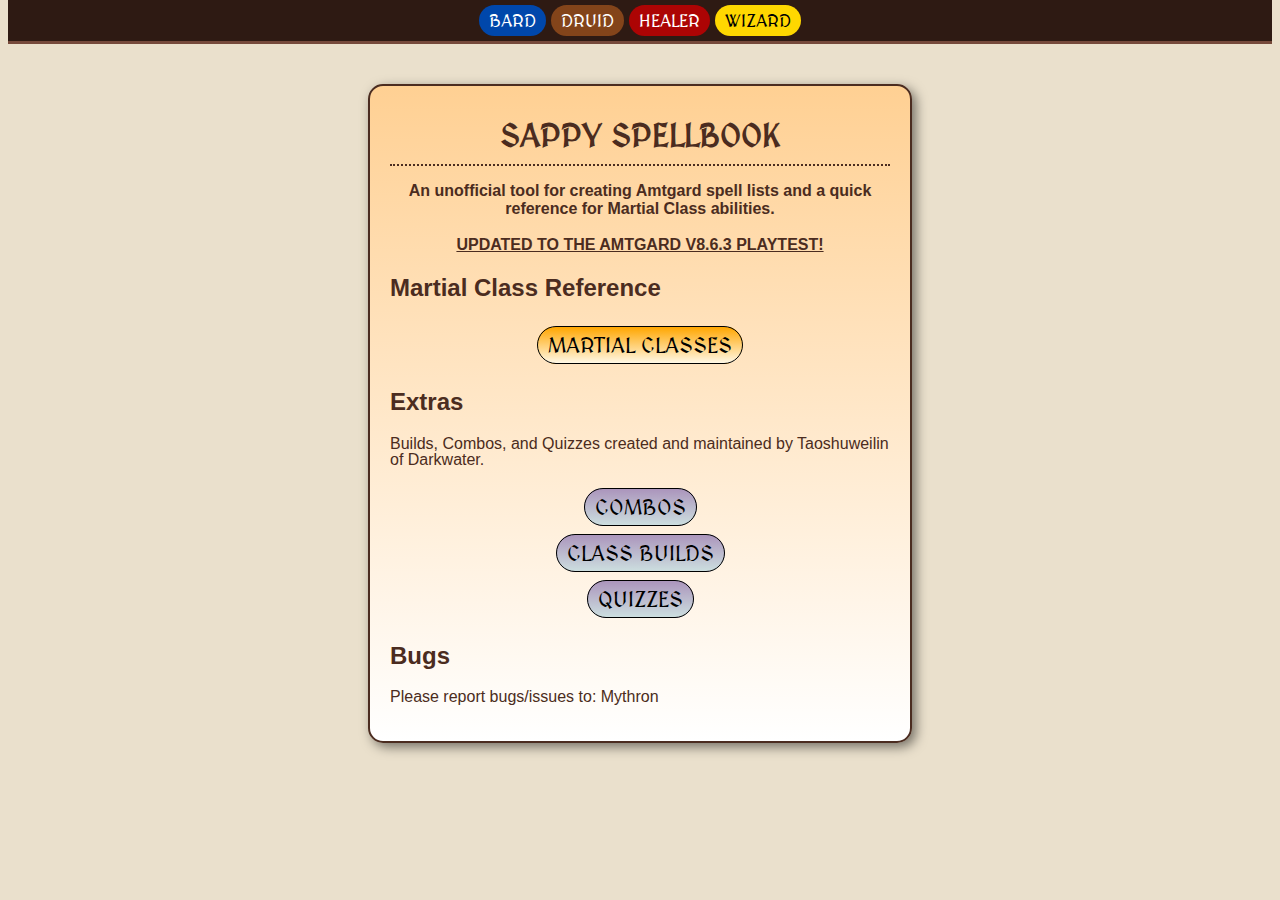
<file: sappyspellbook/index.html>
<!DOCTYPE html>
<html lang="en" >
<head>
  <meta charset="UTF-8">
  <meta name="viewport" content="width=device-width, initial-scale=1.0">
  <title>Sappy Spellbook</title>
  <link rel="stylesheet" href="./style.css">
  <link rel="preconnect" href="https://fonts.googleapis.com">
  <link rel="preconnect" href="https://fonts.gstatic.com" crossorigin>
  <link href="https://fonts.googleapis.com/css2?family=MedievalSharp&display=swap" rel="stylesheet">

  <!-- Google tag (gtag.js) -->
<script async src="https://www.googletagmanager.com/gtag/js?id=G-7JR53Y27TN"></script>
<script>
  window.dataLayer = window.dataLayer || [];
  function gtag(){dataLayer.push(arguments);}
  gtag('js', new Date());

  gtag('config', 'G-7JR53Y27TN');
</script>
</head>
<body>
    <div class="topnav">
    <a href="https://mythronn.github.io/sappyspellbook/bard/" class="Bard" >BARD</a>
    <a href="https://mythronn.github.io/sappyspellbook/druid/" class="Druid" >DRUID</a>
    <a href="https://mythronn.github.io/sappyspellbook/healer/" class="Healer" >HEALER</a>
    <a href="https://mythronn.github.io/sappyspellbook/wizard/" class="Wizard" >WIZARD</a>
  </div>
   <div class="ui-body ui-body-a ui-corner-all">
     <H1>Sappy Spellbook</H1>
  <p>
    
    
  <div class="unofficial"><b>An unofficial tool for creating Amtgard spell lists and a quick reference for Martial Class abilities.<BR> <BR>
    <u><a href="https://www.amtgard.com/documents">  UPDATED TO THE AMTGARD V8.6.3 PLAYTEST! </a></u></b> </div>
  <div role="main" class="ui-content">
    <div class="mainblock">

      <h2>Martial Class Reference</h2>
      <div class = "MartialButton"><a href="https://mythronn.github.io/sappyspellbook/Martial/" class="Martial" >MARTIAL CLASSES</a></div>

      <h2>Extras</h2>
      <p>Builds, Combos, and Quizzes created and maintained by Taoshuweilin of Darkwater. </p>
      <div class = "BuildsButton"><a href="https://mythronn.github.io/sappyspellbook/combos/" class="Quizzes" >COMBOS</a></div>
      <div class = "BuildsButton"><a href="https://mythronn.github.io/sappyspellbook/builds/" class="Quizzes" >CLASS BUILDS</a></div>
      <div class = "BuildsButton"><a href="https://mythronn.github.io/sappyspellbook/quizzes/" class="Quizzes" >QUIZZES</a></div>

      <h2>Bugs</h2>
      <p>Please report bugs/issues to: <a href="mailto:mjessek@gmail.com" target="_top" class="ui-link">Mythron</a> </p>
            
        </div>

</div>
           
    
    <div id="medievalAlert" class="modal">
      <div class="modal-content">
          <div class="modal-header">
              <h2>Limitation</h2>
          </div>
          <div class="modal-body">
              <p>!</p>
          </div>
          <div class="modal-footer">
              <button id="alertCloseButton" class="modal-button">OK</button>
          </div>
      </div>
  </div>
 
<!-- partial -->
  <script  src="./script.js"></script>

</body>
</html>
</file>
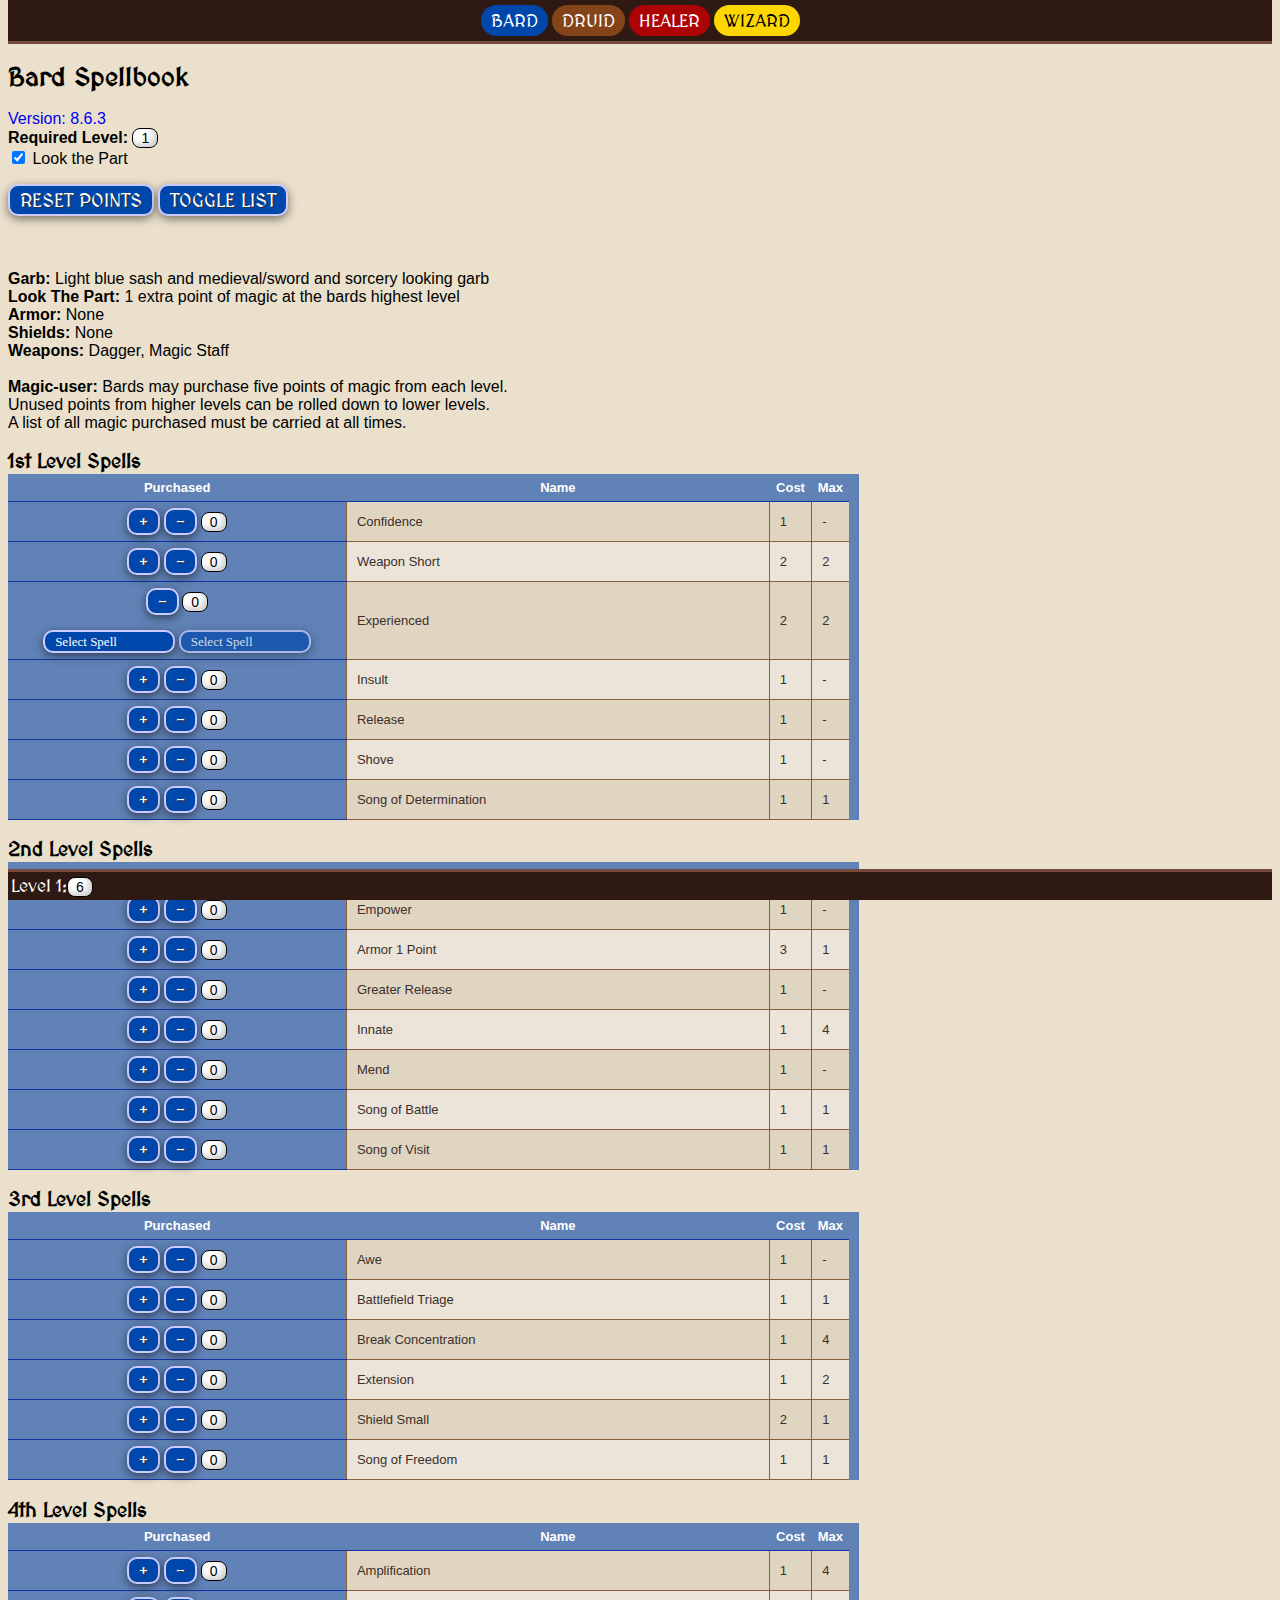
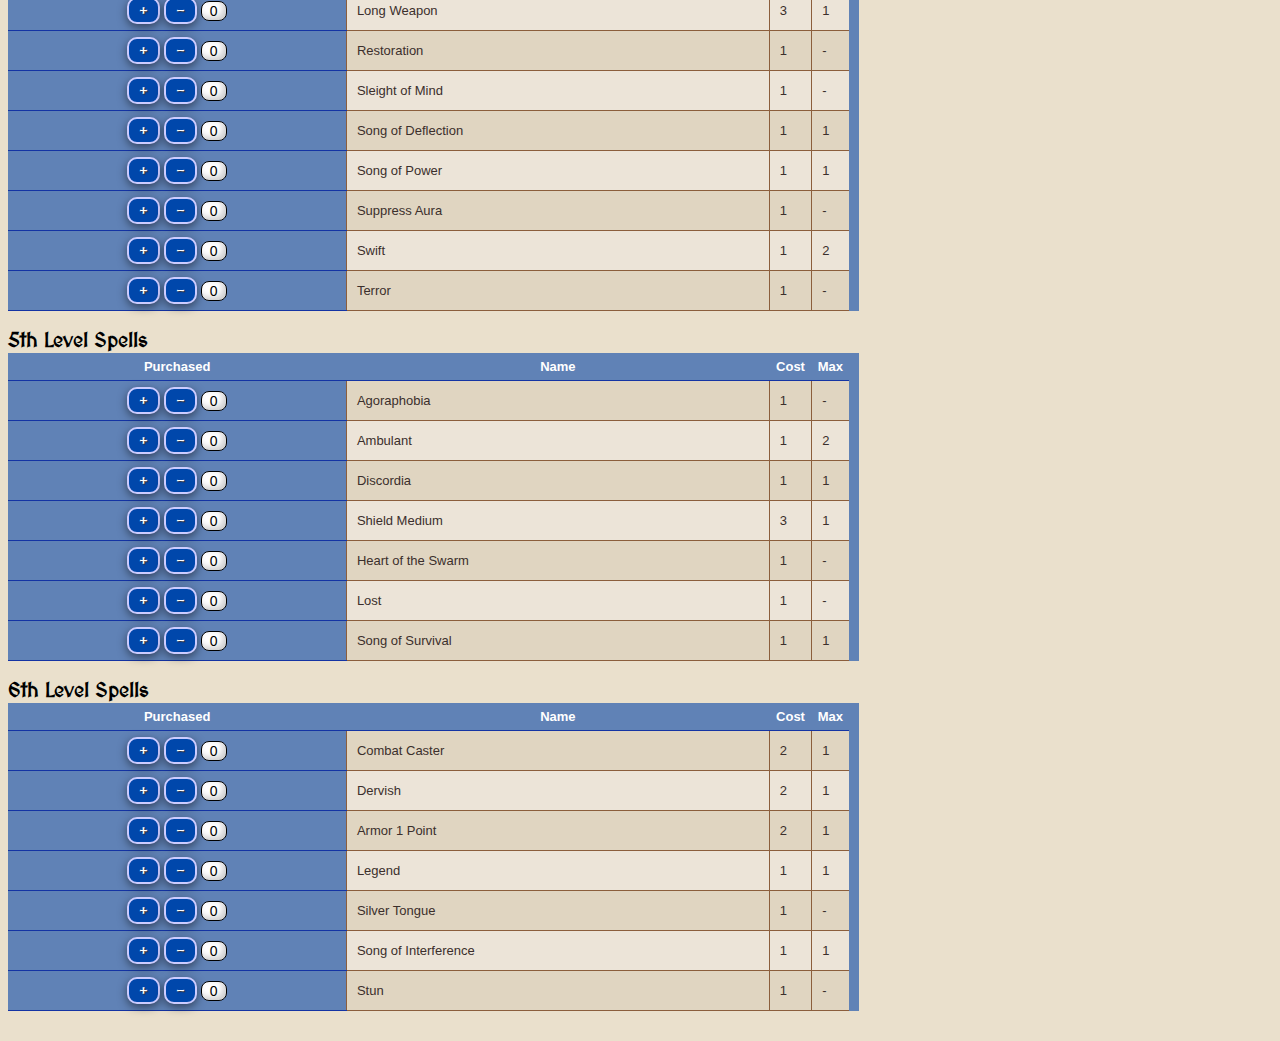
<file: sappyspellbook/bard/index.html>
<!DOCTYPE html>
<html lang="en" >
<head>
  <meta charset="UTF-8">
  <meta name="viewport" content="width=device-width, initial-scale=1.0">
  <title>Bard Spellbook</title>
  <link rel="stylesheet" href="./style.css">
  <link rel="preconnect" href="https://fonts.googleapis.com">
  <link rel="preconnect" href="https://fonts.gstatic.com" crossorigin>
  <link href="https://fonts.googleapis.com/css2?family=MedievalSharp&display=swap" rel="stylesheet">

  <!-- Google tag (gtag.js) -->
<script async src="https://www.googletagmanager.com/gtag/js?id=G-7JR53Y27TN"></script>
<script>
  window.dataLayer = window.dataLayer || [];
  function gtag(){dataLayer.push(arguments);}
  gtag('js', new Date());

  gtag('config', 'G-7JR53Y27TN');
</script>
</head>
<body>
    <div class="topnav">
      <a href="https://mythronn.github.io/sappyspellbook/bard/" class="Bard" >BARD</a>
      <a href="https://mythronn.github.io/sappyspellbook/druid/" class="Druid" >DRUID</a>
      <a href="https://mythronn.github.io/sappyspellbook/healer/" class="Healer" >HEALER</a>
      <a href="https://mythronn.github.io/sappyspellbook/wizard/" class="Wizard" >WIZARD</a>
  </div>

   <div class="ui-body ui-body-a ui-corner-all">
     <H1><span id="titleShow">Bard Spellbook</span></H1>
  <p>
    <a href="https://mythronn.github.io/sappyspellbook/">Version: 8.6.3</a><BR>
      
  
    <b>Required Level:</b> <input type="number" id="reqLevel" name="reqLevel"  value = "1" size = "2" disabled><span class="ltp" id="ltp" hidden> ()</span> <BR>
    
      <input type="checkbox" id="ltpCheckBox" name="ltpCheckBox" value="True" onclick="updatePointsAvailable('ltp')" checked><label for="ltpCheckBox" > Look the Part</label><BR></p>
      
     <p>
    <button id="listToggle" class="fantasy-button" type="button" onclick="resetPoints(1)">Reset points</button>
    <button id="toggle" class="fantasy-button" type="button" onclick="toggleList('toggle')">Toggle List</button><BR>
    <button id="titleList" class="fantasy-button" type="button" onclick="titleList()" hidden>Change Title</button>
    <button id="saveList" class="fantasy-button" type="button" onclick="saveList()" hidden>Save List</button><BR>
    <button id="toggleIncants" class="fantasy-button" type="button" onclick="toggleIncants()" hidden>Incantations</button>
    
    
    <BR><BR>
  <b>Garb:</b> Light blue sash and medieval/sword and sorcery looking garb<br>
  <b>Look The Part:</b> 1 extra point of magic at the bards highest level<br>
  <b>Armor:</b> None<br>
  <b>Shields:</b> None<br>
  <b>Weapons:</b> Dagger, Magic Staff<br><br>
  <b>Magic-user:</b> Bards may purchase five points of magic from each level.<br> Unused points from higher levels can be rolled down to lower levels.<br> A list of all magic purchased must be carried at all times.<br>
  </p>
          <h2><span class="levelHeader" id="1stHeader">1st Level Spells</span> <span class="ltpLable" id="ltp1" hidden>(+1 with Look the Part)</span><span class="ltpLable" id="hlp1"></span></h2>
     <div class="listOnly" id="lvl1List">Test</div>
          <table data-role="table" id="table-lvl1" data-mode="columntoggle" class="ui-body-d ui-shadow table-stripe ui-responsive ui-table ui-table-columntoggle" data-column-btn-theme="b" data-column-btn-text="Columns to display..." data-column-popup-theme="a" style="display: block;">
           <thead>
             <tr class="ui-bar-d">
               <th data-priority="1" data-colstart="1" class="ui-table-priority-1">Purchased</th>
               <th data-priority="2" data-colstart="2" class="ui-table-priority-2">Name</th>
               <th data-priority="3" data-colstart="3" class="ui-table-priority-3">Cost</th>
               <th data-priority="4" data-colstart="4" class="ui-table-priority-4">Max</th>
             </tr>
           </thead>
           <tbody>
             <tr>
               <th class="ui-table-priority-1">
                 <button id="Confidenceplus" class="fantasy-button" type="button" onclick="pointPlus(1, true)">+</button>
                 <button id="Confidenceminus" class="fantasy-button" type="button" onclick="pointMinus(1)">-</button>
                 <input type="number" id="Confidenceval" name="Confidenceval"  value = "0" size = "2" disabled >               
               </th>
                <td class="ui-table-priority-2" onclick="popFunc('ConfidencePopup', 1)">
                    <div class="popup" >
                      <span class="popuptext" id="ConfidencePopup"></span>
                      </div>Confidence
               </td>
               <td class="ui-table-priority-2" id="1cost">1</td>
               <td class="ui-table-priority-3" id="1max">-</td>
             </tr>
             <tr>
               <th class="ui-table-priority-1">  <button id="WeaponShortplus" class="fantasy-button" type="button" onclick="pointPlus(2, true)">+</button> <button id="WeaponShortminus" class="fantasy-button" type="button" onclick="pointMinus(2)">-</button> <input type="number" id="WeaponShortval" name="WeaponShortval"  value = "0" size = "2" disabled > </th>
               <td class="ui-table-priority-2" onclick="popFunc('WeaponShortPopup', 2)"> <div class="popup" ><span class="popuptext" id="WeaponShortPopup"></span></div>Weapon Short</td>
               <td class="ui-table-priority-2" id="2cost">2</td>
               <td class="ui-table-priority-3" id="2max">2</td>
             </tr>
             <tr>
              <th class="ui-table-priority-1">  <button id="Experiencedplus" class="fantasy-button" type="button" disabled onclick="pointPlus(3, true)" hidden>+</button> <button id="Experiencedminus" class="fantasy-button" type="button" onclick="pointMinus(3)">-</button> <input type="number" id="Experiencedval" name="Experiencedval"  value = "0" size = "2" disabled > <BR><BR>
    <select id="exp1"class="dropdown" name="exp1" onchange="processExpChange(1)">
     <option value="Select Spell">Select Spell</option>
     <option value="Awe">Awe</option>
     <option value="Break Concentration">Break Concentration</option>
     <option value="Empower">Empower</option>
     <option value="Greater Release">Greater Release</option>
     <option value="Insult">Insult</option>
     <option value="Mend">Mend</option>
     <option value="Release">Release</option>
     <option value="Restoration">Restoration</option>
     <option value="Shove">Shove</option>
     <option value="Suppress Aura">Suppress Aura</option>
     <option value="Terror">Terror</option>
   </select>
   <select id="exp2" class="dropdown" name="exp2" onchange="processExpChange(1)" disabled>      
     <option value="Select Spell">Select Spell</option>
     <option value="Awe">Awe</option>
     <option value="Break Concentration">Break Concentration</option>
     <option value="Empower">Empower</option>
     <option value="Greater Release">Greater Release</option>
     <option value="Insult">Insult</option>
     <option value="Mend">Mend</option>
     <option value="Release">Release</option>
     <option value="Restoration">Restoration</option>
     <option value="Shove">Shove</option>
     <option value="Suppress Aura">Suppress Aura</option>
     <option value="Terror">Terror</option>
   </select>
              </th>
              <td id="experiencedtext" class="ui-table-priority-2" onclick="popFunc('ExperiencedPopup', 3)"><div class="popup" ><span class="popuptext" id="ExperiencedPopup"></span></div>Experienced</td>
              <td class="ui-table-priority-2" id="3cost">2</td>
              <td class="ui-table-priority-3" id="3max">2</td>
            </tr>
             <tr>
               <th class="ui-table-priority-1">  <button id="Insultplus" class="fantasy-button" type="button" onclick="pointPlus(4, true)">+</button> <button id="Insultminus" class="fantasy-button" type="button" onclick="pointMinus(4)">-</button> <input type="number" id="Insultval" name="Insultval"  value = "0" size = "2" disabled > </th>
               <td class="ui-table-priority-2" onclick="popFunc('InsultPopup', 4)"> <div class="popup" ><span class="popuptext" id="InsultPopup"></span></div>Insult</td>
               <td class="ui-table-priority-2" id="4cost">1</td>
               <td class="ui-table-priority-3" id="4max">-</td>
             </tr>
             <tr>
              <th class="ui-table-priority-1">  <button id="Releaseplus" class="fantasy-button" type="button" onclick="pointPlus(5, true)">+</button> <button id="Releaseminus" class="fantasy-button" type="button" onclick="pointMinus(5)">-</button> <input type="number" id="Releaseval" name="Releaseval"  value = "0" size = "2" disabled > </th>
 
              <td class="ui-table-priority-2" onclick="popFunc('ReleasePopup', 5)"><div class="popup" ><span class="popuptext" id="ReleasePopup"></span></div>Release</td>
 
              <td class="ui-table-priority-2" id="5cost">1</td>
              <td class="ui-table-priority-3" id="5max">-</td>
            </tr>
             <tr>
               <th class="ui-table-priority-1">  <button id="Shoveplus" class="fantasy-button" type="button" onclick="pointPlus(6, true)">+</button> <button id="Shoveminus" class="fantasy-button" type="button" onclick="pointMinus(6)">-</button> <input type="number" id="Shoveval" name="Shoveval"  value = "0" size = "2" disabled > </th>
  
               <td class="ui-table-priority-2" onclick="popFunc('ShovePopup', 6)"><div class="popup" ><span class="popuptext" id="ShovePopup"></span></div>Shove</td>
  
               <td class="ui-table-priority-2" id="6cost">1</td>
               <td class="ui-table-priority-3" id="6max">-</td>
             </tr>
             <tr>
              <th class="ui-table-priority-1">  <button id="SongofDeterminationplus" class="fantasy-button" type="button" onclick="pointPlus(7, true)">+</button> <button id="SongofDeterminationminus" class="fantasy-button" type="button" onclick="pointMinus(7)">-</button> <input type="number" id="SongofDeterminationval" name="SongofDeterminationval"  value = "0" size = "2" disabled > </th>
              <td class="ui-table-priority-2" onclick="popFunc('SongofDeterminationPopup', 7)"><div class="popup" ><span class="popuptext" id="SongofDeterminationPopup"></span></div>Song of Determination</td>
 
              <td class="ui-table-priority-2" id="7cost">1</td>
              <td class="ui-table-priority-3" id="7max">1</td>
            </tr>                         
           </tbody>
         </table>
  
          <h2><span class="levelHeader" id="2ndHeader">2nd Level Spells</span> <span class="ltpLable" id="ltp2" hidden>+1 with Look the Part</span><span class="ltpLable" id="hlp2"></span></h2>
  <div class="listOnly" id="lvl2List"></div>
          <table data-role="table" id="table-lvl2" data-mode="columntoggle" class="ui-body-d ui-shadow table-stripe ui-responsive ui-table ui-table-columntoggle" data-column-btn-theme="b" data-column-btn-text="Columns to display..." data-column-popup-theme="a"style="display: block;">
           <thead>
             <tr class="ui-bar-d">
               <th data-priority="1" data-colstart="1" class="ui-table-priority-1">Purchased</th>
               <th data-priority="2" data-colstart="2" class="ui-table-priority-2">Name</th>
               <th data-priority="3" data-colstart="3" class="ui-table-priority-3">Cost</th>
               <th data-priority="4" data-colstart="4" class="ui-table-priority-4">Max</th>
             </tr>
           </thead>
           <tbody>
            <tr>
              <th class="ui-table-priority-1">  <button id="Empowerplus" class="fantasy-button" type="button" onclick="pointPlus(8, true)">+</button> <button id="Empowerminus" class="fantasy-button" type="button" onclick="pointMinus(8)">-</button> <input type="number" id="Empowerval" name="Empowerval"  value = "0" size = "2" disabled > </th>
              <td class="ui-table-priority-2" onclick="popFunc('EmpowerPopup', 8)"><div class="popup" ><span class="popuptext" id="EmpowerPopup"></span></div>Empower</td>
 
              <td class="ui-table-priority-2" id="8cost">1</td>
              <td class="ui-table-priority-3" id="8max">-</td>
            </tr>
             <tr>
               <th class="ui-table-priority-1">  <button id="Armor1Pointplus" class="fantasy-button" type="button" onclick="pointPlus(9, true)">+</button> <button id="Armor1Pointminus" class="fantasy-button" type="button" onclick="pointMinus(9)">-</button> <input type="number" id="Armor1Pointval" name="Armor1Pointval"  value = "0" size = "2" disabled > </th>
               <td class="ui-table-priority-2" onclick="popFunc('Armor1PointPopup', 9)"><div class="popup" ><span class="popuptext" id="Armor1PointPopup"></span></div>Armor 1 Point</td>
  
               <td class="ui-table-priority-2" id="9cost">3</td>
               <td class="ui-table-priority-3" id="9max">1</td>
             </tr>
             <tr>
               <th class="ui-table-priority-1">  <button id="GreaterReleaseplus" class="fantasy-button" type="button" onclick="pointPlus(10, true)">+</button> <button id="GreaterReleaseminus" class="fantasy-button" type="button" onclick="pointMinus(10)">-</button> <input type="number" id="GreaterReleaseval" name="GreaterReleaseval"  value = "0" size = "2" disabled > </th>
               <td class="ui-table-priority-2" onclick="popFunc('GreaterReleasePopup', 10)"><div class="popup" ><span class="popuptext" id="GreaterReleasePopup"></span></div>Greater Release</td>
  
               <td class="ui-table-priority-2" id="10cost">1</td>
               <td class="ui-table-priority-3" id="10max">-</td>
             </tr>
             <tr>
               <th class="ui-table-priority-1">  <button id="Innateplus" class="fantasy-button" type="button" onclick="pointPlus(11, true)">+</button> <button id="Innateminus" class="fantasy-button" type="button" onclick="pointMinus(11)">-</button> <input type="number" id="Innateval" name="Innateval"  value = "0" size = "2" disabled > </th>
  
               <td class="ui-table-priority-2" onclick="popFunc('InnatePopup', 11)"><div class="popup" ><span class="popuptext" id="InnatePopup"></span></div>Innate</td>
  
               <td class="ui-table-priority-2" id="11cost">1</td>
               <td class="ui-table-priority-3" id="11max">4</td>
             </tr>
             <tr>
               <th class="ui-table-priority-1">  <button id="Mendplus" class="fantasy-button" type="button" onclick="pointPlus(12, true)">+</button> <button id="Mendminus" class="fantasy-button" type="button" onclick="pointMinus(12)">-</button> <input type="number" id="Mendval" name="Mendval"  value = "0" size = "2" disabled > </th>
  
               <td class="ui-table-priority-2" onclick="popFunc('MendPopup', 12)"><div class="popup" ><span class="popuptext" id="MendPopup"></span></div>Mend</td>
  
               <td class="ui-table-priority-2" id="12cost">1</td>
               <td class="ui-table-priority-3" id="12max">-</td>
             </tr>
             <tr>
               <th class="ui-table-priority-1">  <button id="SongofBattleplus" class="fantasy-button" type="button" onclick="pointPlus(13, true)">+</button> <button id="SongofBattleminus" class="fantasy-button" type="button" onclick="pointMinus(13)">-</button> <input type="number" id="SongofBattleval" name="SongofBattleval"  value = "0" size = "2" disabled > </th>
  
               <td class="ui-table-priority-2" onclick="popFunc('SongofBattlePopup', 13)"><div class="popup" ><span class="popuptext" id="SongofBattlePopup"></span></div>Song of Battle</td>
  
               <td class="ui-table-priority-2" id="13cost">1</td>
               <td class="ui-table-priority-3" id="13max">1</td>
             </tr>
             <tr>
               <th class="ui-table-priority-1">  <button id="SongofVisitplus" class="fantasy-button" type="button" onclick="pointPlus(14, true)">+</button> <button id="SongofVisitminus" class="fantasy-button" type="button" onclick="pointMinus(14)">-</button> <input type="number" id="SongofVisitval" name="SongofVisitval"  value = "0" size = "2" disabled > </th>
  
               <td class="ui-table-priority-2" onclick="popFunc('SongofVisitPopup', 14)"><div class="popup" ><span class="popuptext" id="SongofVisitPopup"></span></div>Song of Visit</td>
  
               <td class="ui-table-priority-2" id="14cost">1</td>
               <td class="ui-table-priority-3" id="14max">1</td>
             </tr>             
           </tbody>
         </table>
          <h2><span class="levelHeader" id="3rdHeader">3rd Level Spells</span> <span class="ltpLable" id="ltp3" hidden>+1 with Look the Part</span><span class="ltpLable" id="hlp3"></span></h2>
  <div class="listOnly" id="lvl3List"></div>
          <table data-role="table" id="table-lvl3" data-mode="columntoggle" class="ui-body-d ui-shadow table-stripe ui-responsive ui-table ui-table-columntoggle" data-column-btn-theme="b" data-column-btn-text="Columns to display..." data-column-popup-theme="a"style="display: block;">
           <thead>
             <tr class="ui-bar-d">
               <th data-priority="1" data-colstart="1" class="ui-table-priority-1">Purchased</th>
               <th data-priority="2" data-colstart="2" class="ui-table-priority-2">Name</th>
               <th data-priority="3" data-colstart="3" class="ui-table-priority-3">Cost</th>
               <th data-priority="4" data-colstart="4" class="ui-table-priority-4">Max</th>
             </tr>
           </thead>
           <tbody>
            <tr>
              <th class="ui-table-priority-1">  <button id="Aweplus" class="fantasy-button" type="button" onclick="pointPlus(15, true)">+</button> <button id="Aweminus" class="fantasy-button" type="button" onclick="pointMinus(15)">-</button> <input type="number" id="Aweval" name="Aweval"  value = "0" size = "2" disabled > </th>
              <td class="ui-table-priority-2" onclick="popFunc('AwePopup', 15)"><div class="popup" ><span class="popuptext" id="AwePopup"></span></div>Awe</td>
 
              <td class="ui-table-priority-2" id="15cost">1</td>
              <td class="ui-table-priority-3" id="15max">-</td>
            </tr>
            <tr>
              <th class="ui-table-priority-1">  <button id="BattlefieldTriageplus" class="fantasy-button" type="button" onclick="pointPlus(16, true)">+</button> <button id="BattlefieldTriageminus" class="fantasy-button" type="button" onclick="pointMinus(16)">-</button> <input type="number" id="BattlefieldTriageval" name="BattlefieldTriageval"  value = "0" size = "2" disabled > </th>
              <td class="ui-table-priority-2" onclick="popFunc('BattlefieldTriagePopup', 16)"><div class="popup" ><span class="popuptext" id="BattlefieldTriagePopup"></span></div>Battlefield Triage</td>
 
              <td class="ui-table-priority-2" id="16cost">1</td>
              <td class="ui-table-priority-3" id="16max">1</td>
            </tr>
             <tr>
               <th class="ui-table-priority-1">  <button id="BreakConcentrationplus" class="fantasy-button" type="button" onclick="pointPlus(17, true)">+</button> <button id="BreakConcentrationminus" class="fantasy-button" type="button" onclick="pointMinus(17)">-</button> <input type="number" id="BreakConcentrationval" name="BreakConcentrationval"  value = "0" size = "2" disabled > </th>
               <td class="ui-table-priority-2" onclick="popFunc('BreakConcentrationPopup', 17)"><div class="popup" ><span class="popuptext" id="BreakConcentrationPopup"></span></div>Break Concentration</td>
  
               <td class="ui-table-priority-2" id="17cost">1</td>
               <td class="ui-table-priority-3" id="17max">4</td>
             </tr>
             <tr>
               <th class="ui-table-priority-1">  <button id="Extensionplus" class="fantasy-button" type="button" onclick="pointPlus(18, true)">+</button> <button id="Extensionminus" class="fantasy-button" type="button" onclick="pointMinus(18)">-</button> <input type="number" id="Extensionval" name="Extensionval"  value = "0" size = "2" disabled > </th>
  
               <td class="ui-table-priority-2" onclick="popFunc('ExtensionPopup', 18)"><div class="popup" ><span class="popuptext" id="ExtensionPopup"></span></div>Extension</td>
  
               <td class="ui-table-priority-2" id="18cost">1</td>
               <td class="ui-table-priority-3" id="18max">2</td>
             </tr>
             <tr>
               <th class="ui-table-priority-1">  <button id="ShieldSmallplus" class="fantasy-button" type="button" onclick="pointPlus(19, true)">+</button> <button id="ShieldSmallminus" class="fantasy-button" type="button" onclick="pointMinus(19)">-</button> <input type="number" id="ShieldSmallval" name="ShieldSmallval"  value = "0" size = "2" disabled > </th>
               <td class="ui-table-priority-2" onclick="popFunc('ShieldSmallPopup', 19)"><div class="popup" ><span class="popuptext" id="ShieldSmallPopup"></span></div>Shield Small</td>
  
               <td class="ui-table-priority-2" id="19cost">2</td>
               <td class="ui-table-priority-3" id="19max">-</td>
             </tr>
             <tr>
               <th class="ui-table-priority-1">  <button id="SongofFreedomplus" class="fantasy-button" type="button" onclick="pointPlus(20, true)">+</button> <button id="SongofFreedomminus" class="fantasy-button" type="button" onclick="pointMinus(20)">-</button> <input type="number" id="SongofFreedomval" name="SongofFreedomval"  value = "0" size = "2" disabled > </th>
               <td class="ui-table-priority-2" onclick="popFunc('SongofFreedomPopup', 20)"><div class="popup" ><span class="popuptext" id="SongofFreedomPopup"></span></div>Song of Freedom</td>
  
               <td class="ui-table-priority-2" id="20cost">1</td>
               <td class="ui-table-priority-3" id="20max">1</td>
             </tr>                        
           </tbody>
         </table>
          <h2><span class="levelHeader" id="4thHeader">4th Level Spells</span> <span class="ltpLable" id="ltp4" hidden>+1 with Look the Part</span><span class="ltpLable" id="hlp4"></span></h2>
  <div class="listOnly" id="lvl4List"></div>
          <table data-role="table" id="table-lvl4" data-mode="columntoggle" class="ui-body-d ui-shadow table-stripe ui-responsive ui-table ui-table-columntoggle" data-column-btn-theme="b" data-column-btn-text="Columns to display..." data-column-popup-theme="a"style="display: block;">
           <thead>
             <tr class="ui-bar-d">
               <th data-priority="1" data-colstart="1" class="ui-table-priority-1">Purchased</th>
               <th data-priority="2" data-colstart="2" class="ui-table-priority-2">Name</th>
               <th data-priority="3" data-colstart="3" class="ui-table-priority-3">Cost</th>
               <th data-priority="4" data-colstart="4" class="ui-table-priority-4">Max</th>
             </tr>
           </thead>
           <tbody>
            <tr>
              <th class="ui-table-priority-1">  <button id="Amplificationplus" class="fantasy-button" type="button" onclick="pointPlus(21, true)">+</button> <button id="Amplificationminus" class="fantasy-button" type="button" onclick="pointMinus(21)">-</button> <input type="number" id="Amplificationval" name="Amplificationval"  value = "0" size = "2" disabled > </th>
              <td class="ui-table-priority-2" onclick="popFunc('AmplificationPopup', 21)"><div class="popup" ><span class="popuptext" id="AmplificationPopup"></span></div>Amplification</td>
 
              <td class="ui-table-priority-2" id="21cost">1</td>
              <td class="ui-table-priority-3" id="21max">-</td>
            </tr>  
            <tr>
              <th class="ui-table-priority-1">  <button id="LongWeaponplus" class="fantasy-button" type="button" onclick="pointPlus(22, true)">+</button> <button id="LongWeaponminus" class="fantasy-button" type="button" onclick="pointMinus(22)">-</button> <input type="number" id="LongWeaponval" name="LongWeaponval"  value = "0" size = "2" disabled > </th>
              <td class="ui-table-priority-2" onclick="popFunc('LongWeaponPopup', 22)"><div class="popup" ><span class="popuptext" id="LongWeaponPopup"></span></div>Long Weapon</td>
 
              <td class="ui-table-priority-2" id="22cost">3</td>
              <td class="ui-table-priority-3" id="22max">1</td>
            </tr>
            <tr>
              <th class="ui-table-priority-1">  <button id="Restorationplus" class="fantasy-button" type="button" onclick="pointPlus(23, true)">+</button> <button id="Restorationminus" class="fantasy-button" type="button" onclick="pointMinus(23)">-</button> <input type="number" id="Restorationval" name="Restorationval"  value = "0" size = "2" disabled > </th>
              <td class="ui-table-priority-2" onclick="popFunc('RestorationPopup', 23)"><div class="popup" ><span class="popuptext" id="RestorationPopup"></span></div>Restoration</td>
 
              <td class="ui-table-priority-2" id="23cost">1</td>
              <td class="ui-table-priority-3" id="23max">-</td>
            </tr>
            <tr>
              <th class="ui-table-priority-1">  <button id="SleightofMindplus" class="fantasy-button" type="button" onclick="pointPlus(24, true)">+</button> <button id="SleightofMindminus" class="fantasy-button" type="button" onclick="pointMinus(24)">-</button> <input type="number" id="SleightofMindval" name="SleightofMindval"  value = "0" size = "2" disabled > </th>
              <td class="ui-table-priority-2" onclick="popFunc('SleightofMindPopup', 24)"><div class="popup" ><span class="popuptext" id="SleightofMindPopup"></span></div>Sleight of Mind</td>
 
              <td class="ui-table-priority-2" id="24cost">1</td>
              <td class="ui-table-priority-3" id="24max">-</td>
            </tr>
            <tr>
              <th class="ui-table-priority-1">  <button id="SongofDeflectionplus" class="fantasy-button" type="button" onclick="pointPlus(25, true)">+</button> <button id="SongofDeflectionminus" class="fantasy-button" type="button" onclick="pointMinus(25)">-</button> <input type="number" id="SongofDeflectionval" name="SongofDeflectionval"  value = "0" size = "2" disabled > </th>
              <td class="ui-table-priority-2" onclick="popFunc('SongofDeflectionPopup', 25)"><div class="popup" ><span class="popuptext" id="SongofDeflectionPopup"></span></div>Song of Deflection</td>
 
              <td class="ui-table-priority-2" id="25cost">1</td>
              <td class="ui-table-priority-3" id="25max">1</td>
            </tr>
            <tr>
             <th class="ui-table-priority-1">  <button id="SongofPowerplus" class="fantasy-button" type="button" onclick="pointPlus(26, true)">+</button> <button id="SongofPowerminus" class="fantasy-button" type="button" onclick="pointMinus(26)">-</button> <input type="number" id="SongofPowerval" name="SongofPowerval"  value = "0" size = "2" disabled > </th>
             <td class="ui-table-priority-2" onclick="popFunc('SongofPowerPopup', 26)"><div class="popup" ><span class="popuptext" id="SongofPowerPopup"></span></div>Song of Power</td>

             <td class="ui-table-priority-2" id="26cost">1</td>
             <td class="ui-table-priority-3" id="26max">1</td>
           </tr>
             <tr>
               <th class="ui-table-priority-1">  <button id="SuppressAuraplus" class="fantasy-button" type="button" onclick="pointPlus(27, true)">+</button> <button id="SuppressAuraminus" class="fantasy-button" type="button" onclick="pointMinus(27)">-</button> <input type="number" id="SuppressAuraval" name="SuppressAuraval"  value = "0" size = "2" disabled > </th>
               <td class="ui-table-priority-2" onclick="popFunc('SuppressAuraPopup', 27)"><div class="popup" ><span class="popuptext" id="SuppressAuraPopup"></span></div>Suppress Aura</td>
  
               <td class="ui-table-priority-2" id="27cost">1</td>
               <td class="ui-table-priority-3" id="27max">-</td>
             </tr>
             <tr>
               <th class="ui-table-priority-1">  <button id="Swiftplus" class="fantasy-button" type="button" onclick="pointPlus(28, true)">+</button> <button id="Swiftminus" class="fantasy-button" type="button" onclick="pointMinus(28)">-</button> <input type="number" id="Swiftval" name="Swiftval"  value = "0" size = "2" disabled > </th>
               <td class="ui-table-priority-2" onclick="popFunc('SwiftPopup', 28)"><div class="popup" ><span class="popuptext" id="SwiftPopup"></span></div>Swift</td>
  
               <td class="ui-table-priority-2" id="28cost">1</td>
               <td class="ui-table-priority-3" id="28max">2</td>
             </tr>
             <tr>
               <th class="ui-table-priority-1">  <button id="Terrorplus" class="fantasy-button" type="button" onclick="pointPlus(29, true)">+</button> <button id="Terrorminus" class="fantasy-button" type="button" onclick="pointMinus(29)">-</button> <input type="number" id="Terrorval" name="Terrorval"  value = "0" size = "2" disabled > </th>
               <td class="ui-table-priority-2" onclick="popFunc('TerrorPopup', 29)"><div class="popup" ><span class="popuptext" id="TerrorPopup"></span></div>Terror</td>
  
               <td class="ui-table-priority-2" id="29cost">1</td>
               <td class="ui-table-priority-3" id="29max">-</td>
             </tr>                         
           </tbody>
         </table>
          <h2><span class="levelHeader" id="5thHeader">5th Level Spells</span> <span class="ltpLable" id="ltp5" hidden>+1 with Look the Part</span><span class="ltpLable" id="hlp5" ></span></h2>
  <div class="listOnly" id="lvl5List"></div>
          <table data-role="table" id="table-lvl5" data-mode="columntoggle" class="ui-body-d ui-shadow table-stripe ui-responsive ui-table ui-table-columntoggle" data-column-btn-theme="b" data-column-btn-text="Columns to display..." data-column-popup-theme="a"style="display: block;">
           <thead>
             <tr class="ui-bar-d">
               <th data-priority="1" data-colstart="1" class="ui-table-priority-1">Purchased</th>
               <th data-priority="2" data-colstart="2" class="ui-table-priority-2">Name</th>
               <th data-priority="3" data-colstart="3" class="ui-table-priority-3">Cost</th>
               <th data-priority="4" data-colstart="4" class="ui-table-priority-4">Max</th>
             </tr>
           </thead>
           <tbody>
            <tr>
              <th class="ui-table-priority-1">  <button id="Agoraphobiaplus" class="fantasy-button" type="button" onclick="pointPlus(30, true)">+</button> <button id="Agoraphobiaminus" class="fantasy-button" type="button" onclick="pointMinus(30)">-</button> <input type="number" id="Agoraphobiaval" name="Agoraphobiaval"  value = "0" size = "2" disabled > </th>
              <td class="ui-table-priority-2" onclick="popFunc('AgoraphobiaPopup', 30)"><div class="popup" ><span class="popuptext" id="AgoraphobiaPopup"></span></div>Agoraphobia</td>
 
              <td class="ui-table-priority-2" id="30cost">1</td>
              <td class="ui-table-priority-3" id="30max">-</td>
            </tr> 
            <tr>
              <th class="ui-table-priority-1">  <button id="Ambulantplus" class="fantasy-button" type="button" onclick="pointPlus(31, true)">+</button> <button id="Ambulantminus" class="fantasy-button" type="button" onclick="pointMinus(31)">-</button> <input type="number" id="Ambulantval" name="Ambulantval"  value = "0" size = "2" disabled > </th>
              <td class="ui-table-priority-2" onclick="popFunc('AmbulantPopup', 31)"><div class="popup" ><span class="popuptext" id="AmbulantPopup"></span></div>Ambulant</td>
 
              <td class="ui-table-priority-2" id="31cost">1</td>
              <td class="ui-table-priority-3" id="31max">2</td>
            </tr>
            <tr>
              <th class="ui-table-priority-1">  <button id="Discordiaplus" class="fantasy-button" type="button" onclick="pointPlus(32, true)">+</button> <button id="Discordiaminus" class="fantasy-button" type="button" onclick="pointMinus(32)">-</button> <input type="number" id="Discordiaval" name="Discordiaval"  value = "0" size = "2" disabled > </th>
              <td class="ui-table-priority-2" onclick="popFunc('DiscordiaPopup', 32)"><div class="popup" ><span class="popuptext" id="DiscordiaPopup"></span></div>Discordia</td>
 
              <td class="ui-table-priority-2" id="32cost">1</td>
              <td class="ui-table-priority-3" id="32max">1</td>
            </tr>
            <tr>
              <th class="ui-table-priority-1">  <button id="ShieldMediumplus" class="fantasy-button" type="button" onclick="pointPlus(33, true)">+</button> <button id="ShieldMediumminus" class="fantasy-button" type="button" onclick="pointMinus(33)">-</button> <input type="number" id="ShieldMediumval" name="ShieldMediumval"  value = "0" size = "2" disabled > </th>
              <td class="ui-table-priority-2" onclick="popFunc('ShieldMediumPopup', 33)"><div class="popup" ><span class="popuptext" id="ShieldMediumPopup"></span></div>Shield Medium</td>
 
              <td class="ui-table-priority-2" id="33cost">3</td>
              <td class="ui-table-priority-3" id="33max">1</td>
            </tr>
            <tr>
              <th class="ui-table-priority-1">  <button id="HeartoftheSwarmplus" class="fantasy-button" type="button" onclick="pointPlus(34, true)">+</button> <button id="HeartoftheSwarmminus" class="fantasy-button" type="button" onclick="pointMinus(34)">-</button> <input type="number" id="HeartoftheSwarmval" name="HeartoftheSwarmval"  value = "0" size = "2" disabled > </th>
              <td class="ui-table-priority-2" onclick="popFunc('HeartoftheSwarmPopup', 34)"><div class="popup" ><span class="popuptext" id="HeartoftheSwarmPopup"></span></div>Heart of the Swarm</td>
 
              <td class="ui-table-priority-2" id="34cost">1</td>
              <td class="ui-table-priority-3" id="34max">-</td>
            </tr>
            <tr>
             <th class="ui-table-priority-1">  <button id="Lostplus" class="fantasy-button" type="button" onclick="pointPlus(35, true)">+</button> <button id="Lostminus" class="fantasy-button" type="button" onclick="pointMinus(35)">-</button> <input type="number" id="Lostval" name="Lostval"  value = "0" size = "2" disabled > </th>
             <td class="ui-table-priority-2" onclick="popFunc('LostPopup', 35)"><div class="popup" ><span class="popuptext" id="LostPopup"></span></div>Lost</td>

             <td class="ui-table-priority-2" id="35cost">1</td>
             <td class="ui-table-priority-3" id="35max">-</td>
           </tr>
             <tr>
               <th class="ui-table-priority-1">  <button id="SongofSurvivalplus" class="fantasy-button" type="button" onclick="pointPlus(36, true)">+</button> <button id="SongofSurvivalminus" class="fantasy-button" type="button" onclick="pointMinus(36)">-</button> <input type="number" id="SongofSurvivalval" name="SongofSurvivalval"  value = "0" size = "2" disabled > </th>
               <td class="ui-table-priority-2" onclick="popFunc('SongofSurvivalPopup', 36)"><div class="popup" ><span class="popuptext" id="SongofSurvivalPopup"></span></div>Song of Survival</td>
  
               <td class="ui-table-priority-2" id="36cost">1</td>
               <td class="ui-table-priority-3" id="36max">1</td>
             </tr>             
           </tbody>
         </table>
          <h2><span class="levelHeader" id="6thHeader">6th Level Spells</span> <span class="ltpLable" id="ltp6" hidden>+1 with Look the Part</span></h2>
     <div class="listOnly" id="lvl6List"></div>
          <table data-role="table" id="table-lvl6" data-mode="columntoggle" class="ui-body-d ui-shadow table-stripe ui-responsive ui-table ui-table-columntoggle" data-column-btn-theme="b" data-column-btn-text="Columns to display..." data-column-popup-theme="a"style="display: block;">
           <thead>
             <tr class="ui-bar-d">
               <th data-priority="1" data-colstart="1" class="ui-table-priority-1">Purchased</th>
               <th data-priority="2" data-colstart="2" class="ui-table-priority-2">Name</th>
               <th data-priority="3" data-colstart="3" class="ui-table-priority-3">Cost</th>
               <th data-priority="4" data-colstart="4" class="ui-table-priority-4">Max</th>
             </tr>
           </thead>
           <tbody>
            <tr>
              <th class="ui-table-priority-1">  <button id="CombatCasterplus" class="fantasy-button" type="button" onclick="pointPlus(37, true)">+</button> <button id="CombatCasterminus" class="fantasy-button" type="button" onclick="pointMinus(37)">-</button> <input type="number" id="CombatCasterval" name="CombatCasterval"  value = "0" size = "2" disabled > </th>
              <td class="ui-table-priority-2" onclick="popFunc('CombatCasterPopup', 37)"><div class="popup" ><span class="popuptext" id="CombatCasterPopup"></span></div>Combat Caster</td>
 
              <td class="ui-table-priority-2" id="37cost">2</td>
              <td class="ui-table-priority-3" id="37max">1</td>             
             </tr>
            <tr>
              <th class="ui-table-priority-1">  <button id="Dervishplus" class="fantasy-button" type="button" onclick="pointPlus(0, true)">+</button> <button id="Dervishminus" class="fantasy-button" type="button" onclick="pointMinus(0)">-</button> <input type="number" id="Dervishval" name="Dervishval"  value = "0" size = "2" disabled > </th>
              <td class="ui-table-priority-2" onclick="popFunc('DervishPopup', 0)"><div class="popup" ><span class="popuptext" id="DervishPopup"></span></div>Dervish</td>
 
              <td class="ui-table-priority-2" id="0cost">2</td>
              <td class="ui-table-priority-3" id="0max">1</td>
            </tr>
            <tr>
              <th class="ui-table-priority-1">  <button id="Armor1Point2plus" class="fantasy-button" type="button" onclick="pointPlus(39, true)">+</button> <button id="Armor1Point2minus" class="fantasy-button" type="button" onclick="pointMinus(39)">-</button> <input type="number" id="Armor1Point2val" name="Armor1Point2val"  value = "0" size = "2" disabled > </th>
              <td class="ui-table-priority-2" onclick="popFunc('Armor1Point2Popup', 39)"><div class="popup" ><span class="popuptext" id="Armor1Point2Popup"></span></div>Armor 1 Point</td>
 
              <td class="ui-table-priority-2" id="39cost">2</td>
              <td class="ui-table-priority-3" id="39max">1</td>
            </tr>
            <tr>
              <th class="ui-table-priority-1">  <button id="Legendplus" class="fantasy-button" type="button" onclick="pointPlus(40, true)">+</button> <button id="Legendminus" class="fantasy-button" type="button" onclick="pointMinus(40)">-</button> <input type="number" id="Legendval" name="Legendval"  value = "0" size = "2" disabled > </th>
              <td class="ui-table-priority-2" onclick="popFunc('LegendPopup', 40)"><div class="popup" ><span class="popuptext" id="LegendPopup"></span></div>Legend</td>
 
              <td class="ui-table-priority-2" id="40cost">1</td>
              <td class="ui-table-priority-3" id="40max">1</td>
            </tr>
            <tr>
              <th class="ui-table-priority-1">  <button id="SilverTongueplus" class="fantasy-button" type="button" onclick="pointPlus(41, true)">+</button> <button id="SilverTongueminus" class="fantasy-button" type="button" onclick="pointMinus(41)">-</button> <input type="number" id="SilverTongueval" name="SilverTongueval"  value = "0" size = "2" disabled > </th>
              <td class="ui-table-priority-2" onclick="popFunc('SilverTonguePopup', 41)"><div class="popup" ><span class="popuptext" id="SilverTonguePopup"></span></div>Silver Tongue</td>
 
              <td class="ui-table-priority-2" id="41cost">1</td>
              <td class="ui-table-priority-3" id="41max">-</td>
            </tr>
            <tr>
              <th class="ui-table-priority-1">  <button id="SongofInterferenceplus" class="fantasy-button" type="button" onclick="pointPlus(42, true)">+</button> <button id="SongofInterferenceminus" class="fantasy-button" type="button" onclick="pointMinus(42)">-</button> <input type="number" id="SongofInterferenceval" name="SongofInterferenceval"  value = "0" size = "2" disabled > </th>
              <td class="ui-table-priority-2" onclick="popFunc('SongofInterferencePopup', 42)"><div class="popup" ><span class="popuptext" id="SongofInterferencePopup"></span></div>Song of Interference</td>
 
              <td class="ui-table-priority-2" id="42cost">1</td>
              <td class="ui-table-priority-3" id="42max">1</td>
            </tr>
            <tr>
             <th class="ui-table-priority-1">  <button id="Stunplus" class="fantasy-button" type="button" onclick="pointPlus(38, true)">+</button> <button id="Stunminus" class="fantasy-button" type="button" onclick="pointMinus(38)">-</button> <input type="number" id="Stunval" name="Stunval"  value = "0" size = "2" disabled > </th>
             <td class="ui-table-priority-2" onclick="popFunc('StunPopup', 38)"><div class="popup" ><span class="popuptext" id="StunPopup"></span></div>Stun</td>

             <td class="ui-table-priority-2" id="38cost">1</td>
             <td class="ui-table-priority-3" id="38max">-</td>
           </tr>             
           </tbody>
         </table>
       </div>
    
    
  <div id="toastMessage" class="toast"></div>
<!-- partial -->
  <script  src="./script.js"></script>
  <footer>
    Level <span id="reqLevel1">1:</span><input type="number" id="level1Points" name="level1Points"  value = "5" size = "2" disabled > 
      <span id="reqLevel2">2:</span><input type="number" id="level2Points" name="level2Points"  value = "5" size = "2" disabled > 
      <span id="reqLevel3">3:</span><input type="number" id="level3Points" name="level3Points"  value = "5" size = "2" disabled > 
      <span id="reqLevel4">4:</span><input type="number" id="level4Points" name="level4Points"  value = "5" size = "2" disabled > 
      <span id="reqLevel5">5:</span><input type="number" id="level5Points" name="level5Points"  value = "5" size = "2" disabled > 
      <span id="reqLevel6">6:</span><input type="number" id="level6Points" name="level6Points"  value = "5" size = "2" disabled > 
  </footer>

</body>
</html>
</file>
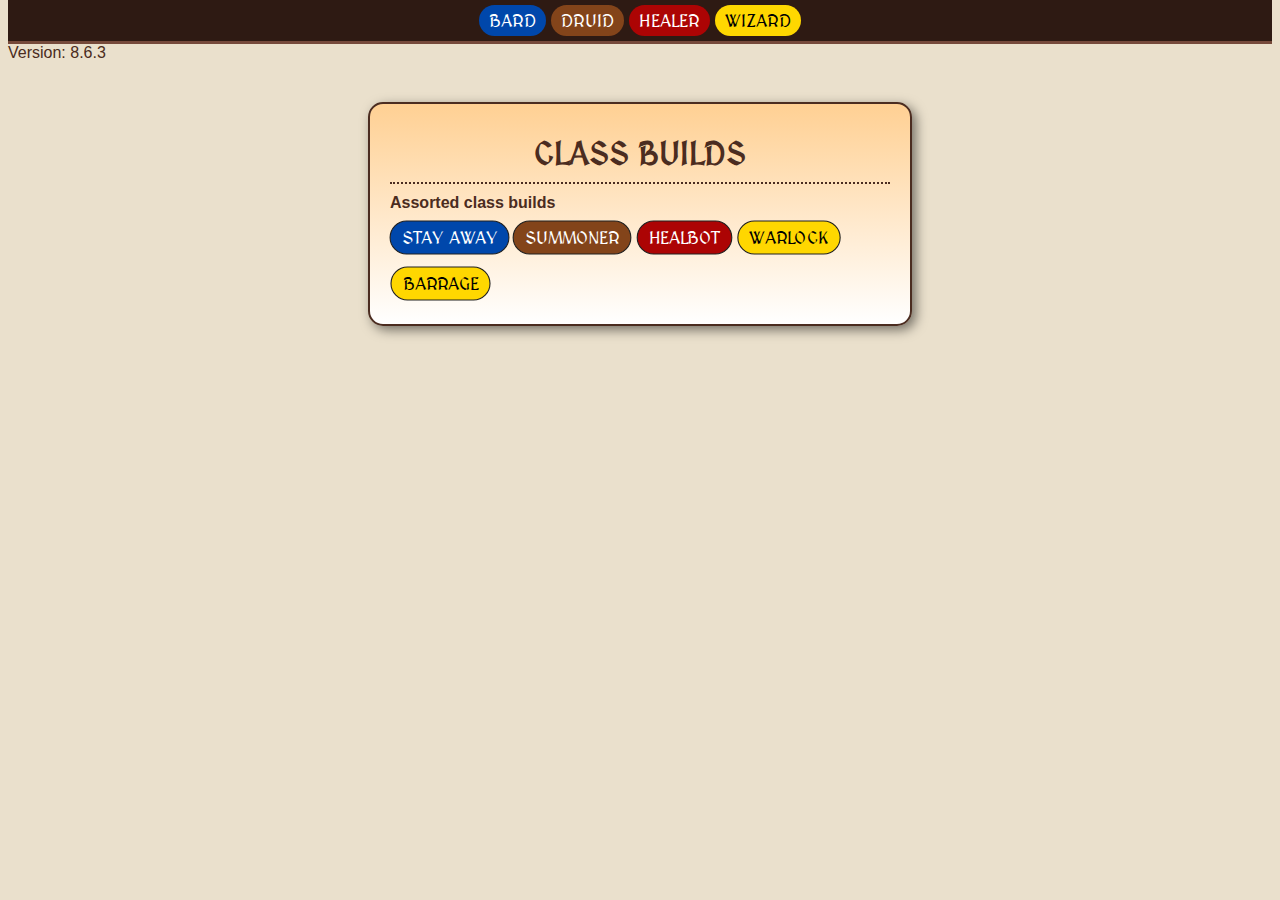
<file: sappyspellbook/builds/index.html>
<!DOCTYPE html>
<html lang="en" >
<head>
  <meta charset="UTF-8">
  <meta name="viewport" content="width=device-width, initial-scale=1.0">
  <title>Class Builds</title>
  <link rel="stylesheet" href="../style.css">
  <link rel="stylesheet" href="./style.css">
  <link rel="preconnect" href="https://fonts.googleapis.com">
  <link rel="preconnect" href="https://fonts.gstatic.com" crossorigin>
  <link href="https://fonts.googleapis.com/css2?family=MedievalSharp&display=swap" rel="stylesheet">

  <!-- Google tag (gtag.js) -->
<script async src="https://www.googletagmanager.com/gtag/js?id=G-7JR53Y27TN"></script>
<script>
  window.dataLayer = window.dataLayer || [];
  function gtag(){dataLayer.push(arguments);}
  gtag('js', new Date());

  gtag('config', 'G-7JR53Y27TN');
</script>
</head>
<body>
    <div class="topnav">
    <a href="https://mythronn.github.io/sappyspellbook/bard/" class="Bard" >BARD</a>
    <a href="https://mythronn.github.io/sappyspellbook/druid/" class="Druid" >DRUID</a>
    <a href="https://mythronn.github.io/sappyspellbook/healer/" class="Healer" >HEALER</a>
    <a href="https://mythronn.github.io/sappyspellbook/wizard/" class="Wizard" >WIZARD</a>
  </div>
  <a href="https://mythronn.github.io/sappyspellbook/">Version: 8.6.3</a>
   <div class="ui-body ui-body-a ui-corner-all" id="buttons">
     <H1>Class Builds</H1>
 
    
  <div class="prompt"><b>Assorted class builds</b></span>
  
  <div role="main" class="ui-content">
    <div class="mainblock">      
            
      <div class="midnav">
        <a href="https://mythronn.github.io/sappyspellbook/bard/#11@1@211@2@3@1@1@1@1@2@2@1@12@2@1@5@1@1@1221@5@3@1@1@2@-Terror-Suppress_Aura-Stay_Away-ltp" class="Bard">STAY AWAY</a>
        <a href="https://mythronn.github.io/sappyspellbook/druid/#@2@1@1@1@1@2@4@12@2@2@1@1@3@1@3@2@1@12@1@21@4@1@2@2@5@12@1@11-Heal-Select_Spell-Summoner-ltp" class="Druid">SUMMONER</a>
        <a href="https://mythronn.github.io/sappyspellbook/healer/#11@3@2@1@1211@2@11@6@1@1@2@1@1@3@1@2@2@1@111@1@21@3@1@5@4-Dispel_Magic-Greater_Heal-Healbot-ltp" class="Healer">HEALBOT</a>
        <a href="https://mythronn.github.io/sappyspellbook/wizard/#@2@1@2@41@4@1@3@2@2@62@3@41@11@2@10@4@3@1-Select_Spell-Select_Spell-Warlock-ltp" class="Wizard">WARLOCK</a>
        <a href="https://mythronn.github.io/sappyspellbook/wizard/#@5@5@6@3@2@2@6@33@5@4@9@2@1@2@1@1@1@11@2@11@1@-Select_Spell-Select_Spell-Barrage-ltp" class="Wizard">BARRAGE</a>
      </div>
      
      
    </div>
  </div>
  </div>
</div>
</body>
</html>
</file>
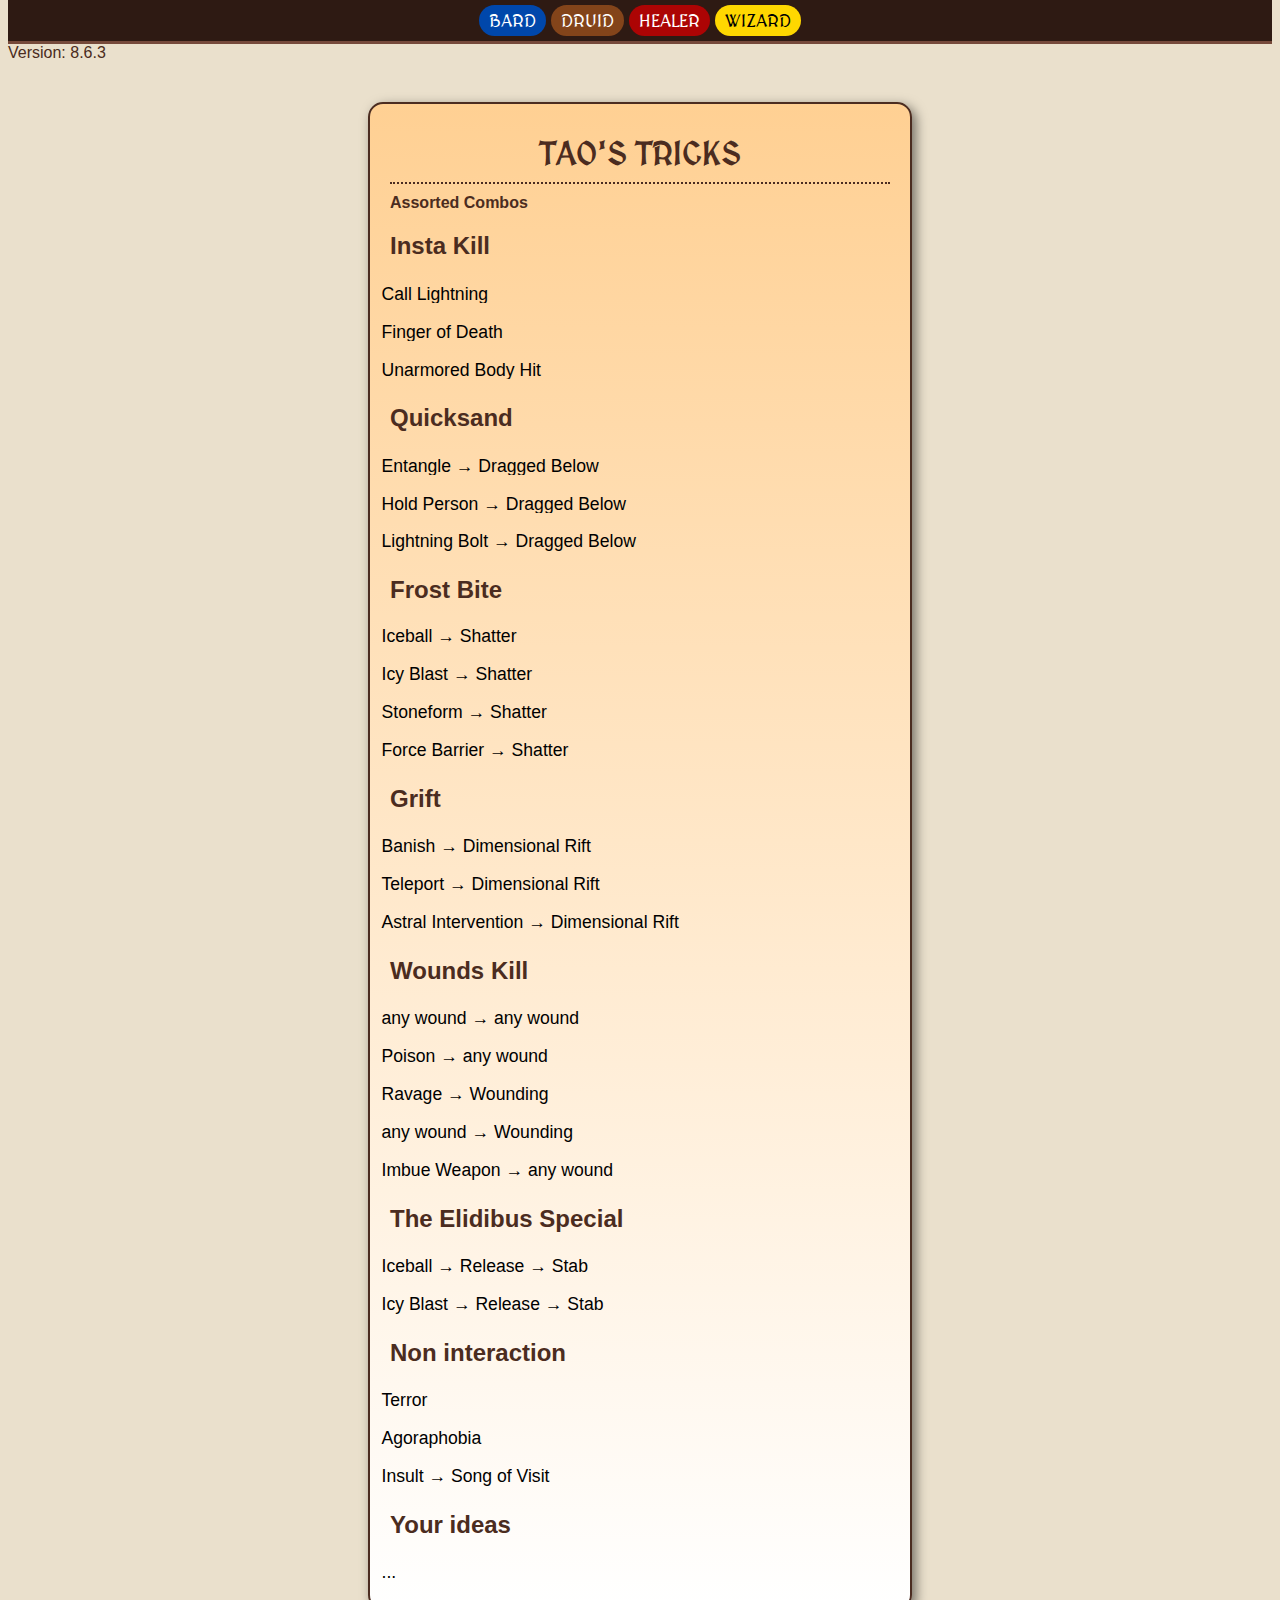
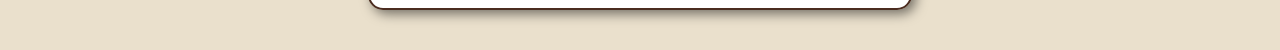
<file: sappyspellbook/combos/index.html>
<!DOCTYPE html>
<html lang="en" >
<head>
  <meta charset="UTF-8">
  <meta name="viewport" content="width=device-width, initial-scale=1.0">
  <title>Class Builds</title>
  <link rel="stylesheet" href="../style.css">
  <link rel="stylesheet" href="./style.css">
  <link rel="preconnect" href="https://fonts.googleapis.com">
  <link rel="preconnect" href="https://fonts.gstatic.com" crossorigin>
  <link href="https://fonts.googleapis.com/css2?family=MedievalSharp&display=swap" rel="stylesheet">

  <!-- Google tag (gtag.js) -->
<script async src="https://www.googletagmanager.com/gtag/js?id=G-7JR53Y27TN"></script>
<script>
  window.dataLayer = window.dataLayer || [];
  function gtag(){dataLayer.push(arguments);}
  gtag('js', new Date());

  gtag('config', 'G-7JR53Y27TN');
</script>
</head>
<body>
    <div class="topnav">
    <a href="https://mythronn.github.io/sappyspellbook/bard/" class="Bard" >BARD</a>
    <a href="https://mythronn.github.io/sappyspellbook/druid/" class="Druid" >DRUID</a>
    <a href="https://mythronn.github.io/sappyspellbook/healer/" class="Healer" >HEALER</a>
    <a href="https://mythronn.github.io/sappyspellbook/wizard/" class="Wizard" >WIZARD</a>
  </div>
  <a href="https://mythronn.github.io/sappyspellbook/">Version: 8.6.3</a>
<div class="ui-body ui-body-a ui-corner-all" id="buttons">
  <H1>Tao's Tricks</H1>
    
  <div class="prompt"><b>Assorted Combos</b></span>
  
  <div role="main" class="ui-content">
    <div class="mainblock">
      <div class="midnav">
        <h2>Insta Kill</h2>
          <div>Call Lightning</div>
          <div>Finger of Death</div>
          <div>Unarmored Body Hit</div>
        <h2>Quicksand</h2>
          <div>Entangle → Dragged Below</div>
          <div>Hold Person → Dragged Below</div>
          <div>Lightning Bolt → Dragged Below</div>
        <h2>Frost Bite</h2>
          <div>Iceball → Shatter</div>
          <div>Icy Blast → Shatter</div>
          <div>Stoneform → Shatter</div>
          <div>Force Barrier → Shatter</div>
        <h2>Grift</h2>
          <div>Banish → Dimensional Rift</div>
          <div>Teleport → Dimensional Rift</div>
          <div>Astral Intervention → Dimensional Rift</div>
        <h2>Wounds Kill</h2>
          <div>any wound → any wound</div>
          <div>Poison → any wound</div>
          <div>Ravage → Wounding</div>
          <div>any wound → Wounding</div>
          <div>Imbue Weapon → any wound</div>
        <h2>The Elidibus Special</h2>
          <div>Iceball → Release → Stab </div>
          <div>Icy Blast → Release → Stab </div>
        <h2>Non interaction</h2>
          <div>Terror</div>
          <div>Agoraphobia</div>
          <div>Insult → Song of Visit</div>
        <h2>Your ideas</h2>
          <div>...</div>
      </div>

    </div>
  </div>
  </div>
</div>
</body>
</html>
</file>
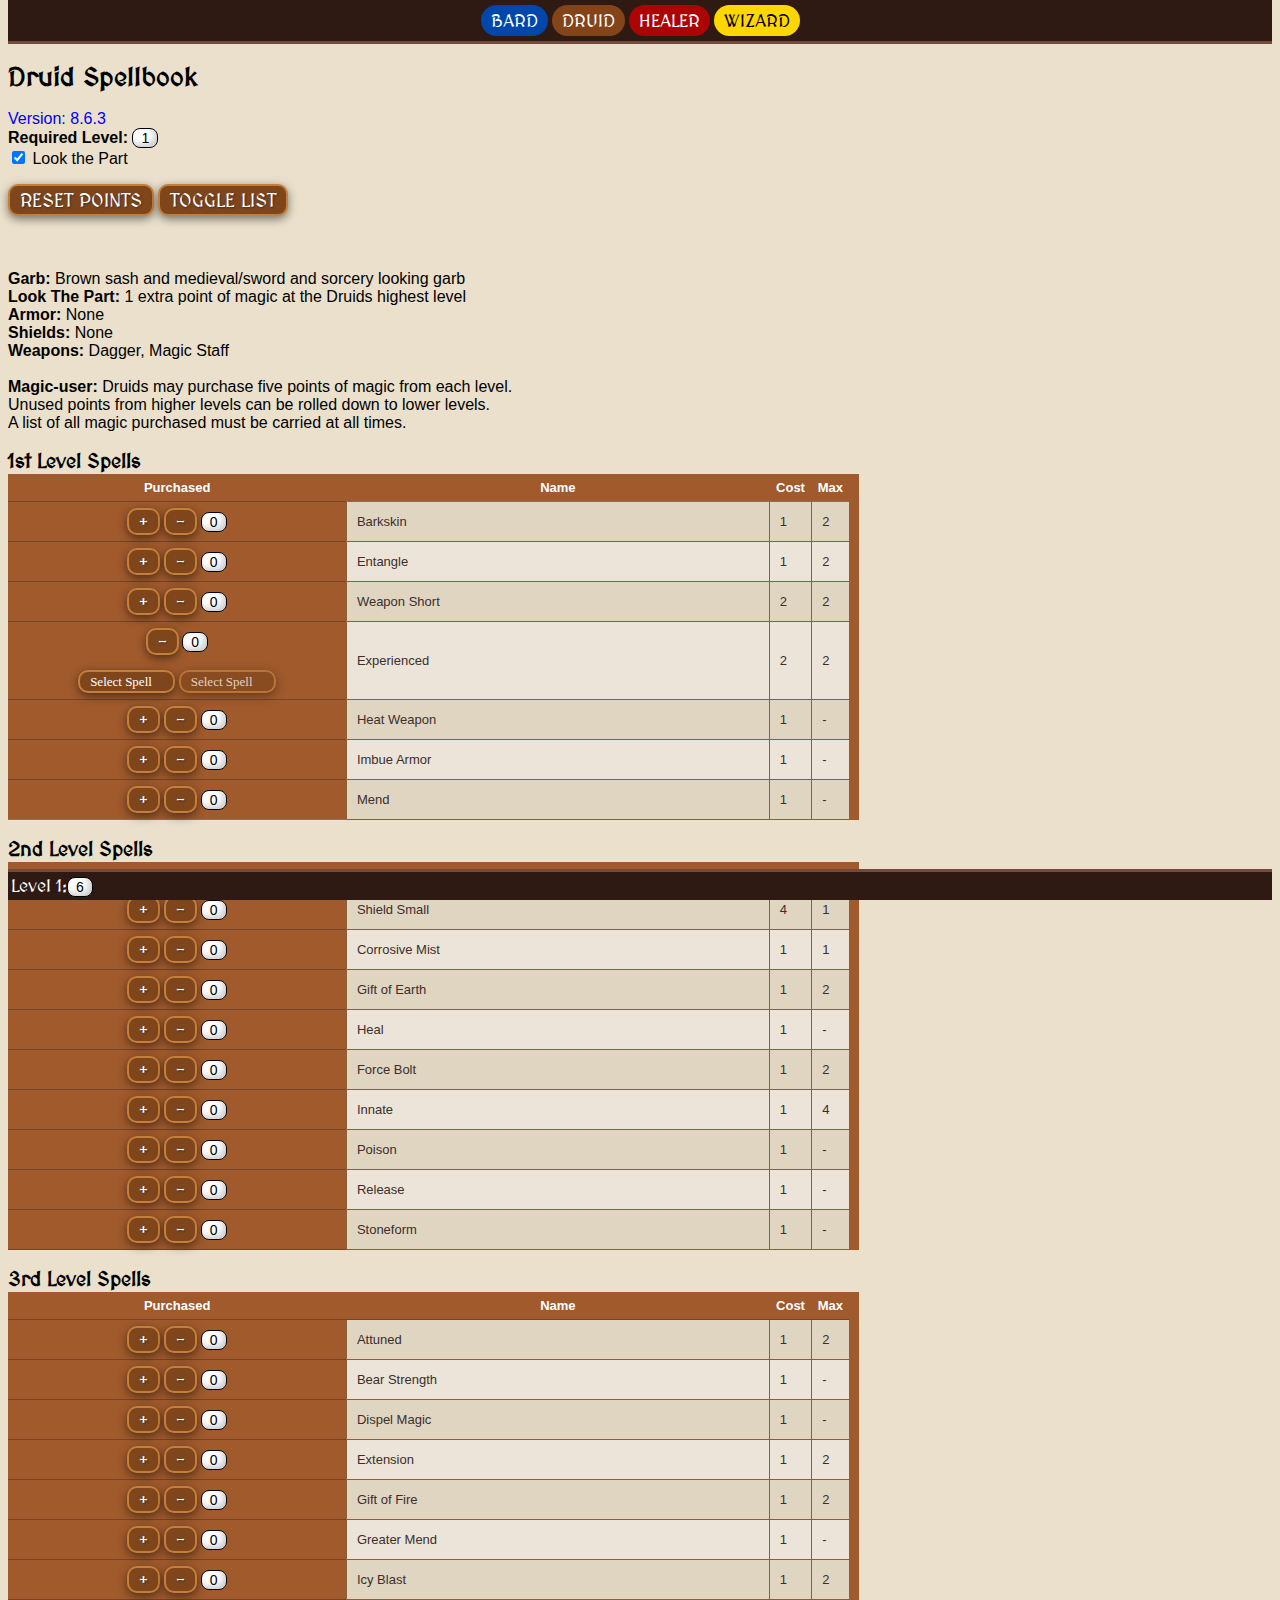
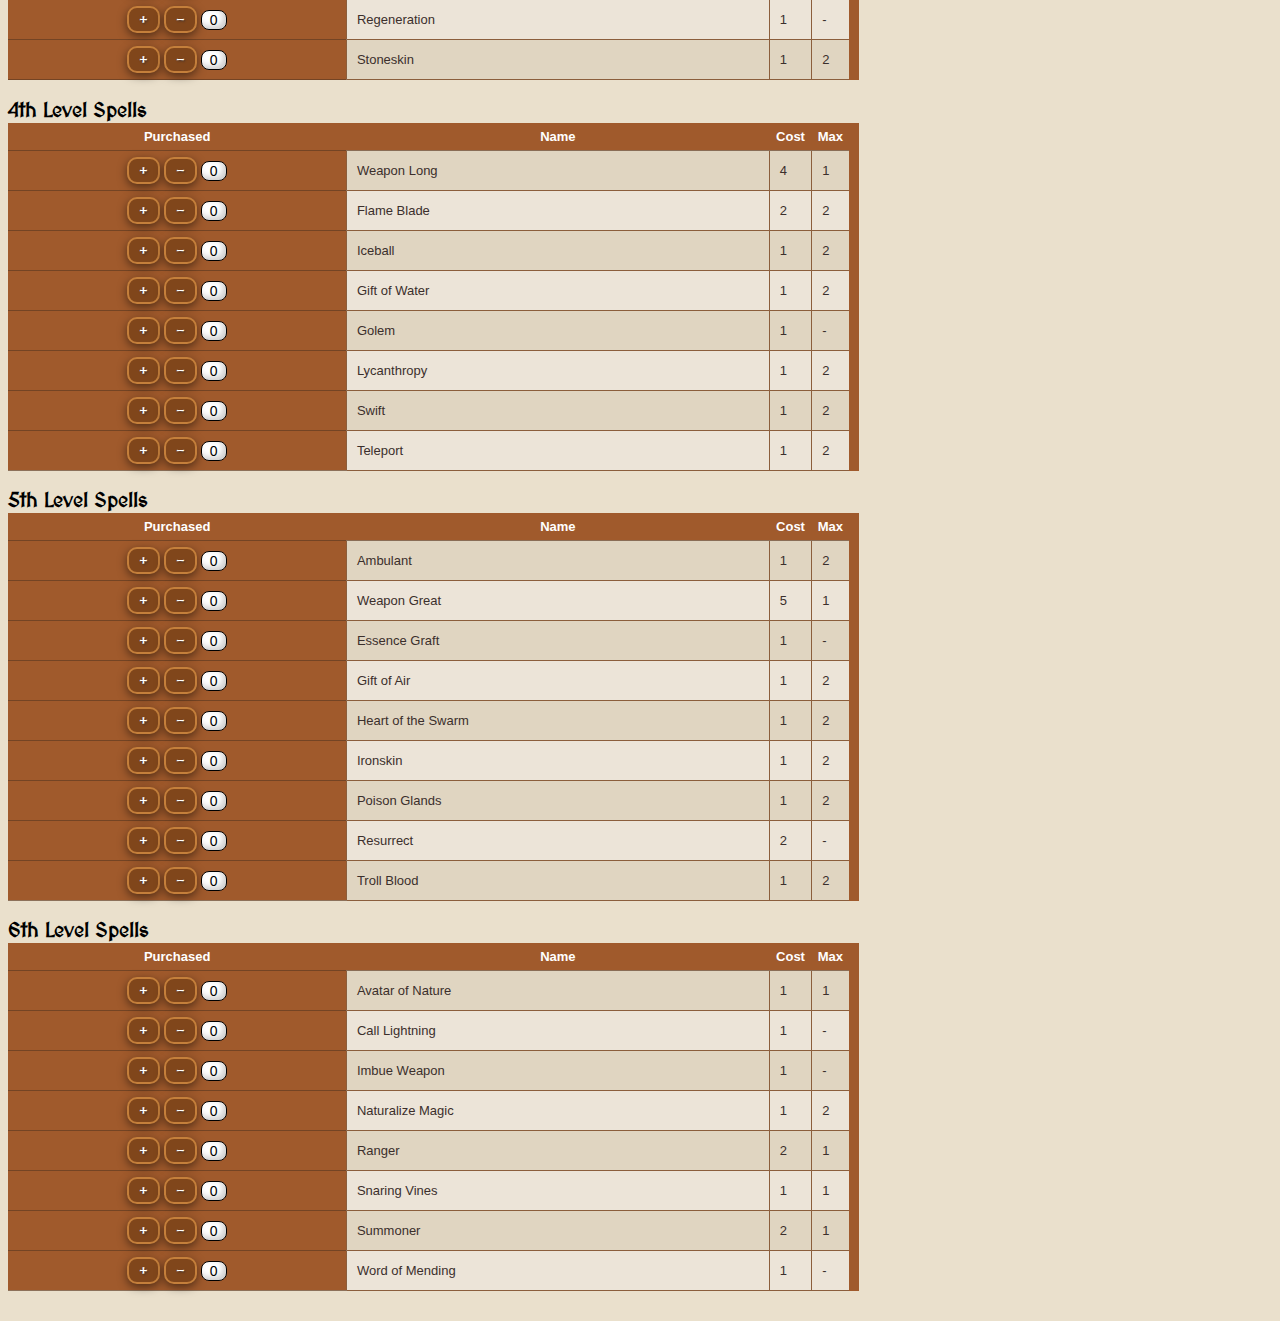
<file: sappyspellbook/druid/index.html>
<!DOCTYPE html>
<html lang="en" >
<head>
  <meta charset="UTF-8">
  <meta name="viewport" content="width=device-width, initial-scale=1.0">
  <title>Druid Spellbook</title>
  <link rel="stylesheet" href="./style.css">

  <!-- Google tag (gtag.js) -->
<script async src="https://www.googletagmanager.com/gtag/js?id=G-7JR53Y27TN"></script>
<script>
  window.dataLayer = window.dataLayer || [];
  function gtag(){dataLayer.push(arguments);}
  gtag('js', new Date());

  gtag('config', 'G-7JR53Y27TN');
</script>
</head>
<body>
<!-- partial:index.partial.html -->
<head>
  <title>Druid Spellbook</title>
  <link rel="preconnect" href="https://fonts.googleapis.com">
<link rel="preconnect" href="https://fonts.gstatic.com" crossorigin>
<link href="https://fonts.googleapis.com/css2?family=MedievalSharp&display=swap" rel="stylesheet">
  
</head>
<body>
  <div class="topnav">
    <a href="https://mythronn.github.io/sappyspellbook/bard/" class="Bard" >BARD</a>
    <a href="https://mythronn.github.io/sappyspellbook/druid/" class="Druid" >DRUID</a>
    <a href="https://mythronn.github.io/sappyspellbook/healer/" class="Healer" >HEALER</a>
    <a href="https://mythronn.github.io/sappyspellbook/wizard/" class="Wizard" >WIZARD</a>
  </div>
 <div class="ui-body ui-body-a ui-corner-all">
   <H1><span id="titleShow">Druid Spellbook</span></H1>
<p>
  <a href="https://mythronn.github.io/sappyspellbook/">Version: 8.6.3</a><BR>
    <b>Required Level:</b> <input type="number" id="reqLevel" name="reqLevel"  value = "1" size = "2" disabled><span class="ltp" id="ltp" hidden> ()</span> <BR>
    
      <input type="checkbox" id="ltpCheckBox" name="ltpCheckBox" value="True" onclick="updatePointsAvailable('ltp')" checked><label for="ltpCheckBox" > Look the Part</label><BR></p>
   <p>
  <button id="listToggle" class="fantasy-button" type="button" onclick="resetPoints(1)">Reset points</button>
  <button id="toggle" class="fantasy-button" type="button" onclick="toggleList()">Toggle List</button><BR>
  <button id="titleList" class="fantasy-button" type="button" onclick="titleList()" hidden>Change Title</button>
  <button id="saveList" class="fantasy-button" type="button" onclick="saveList()" hidden>Save List</button><BR>
  <button id="toggleIncants" class="fantasy-button" type="button" onclick="toggleIncants()" hidden>Incantations</button>
  <BR><BR>
<b>Garb:</b> Brown sash and medieval/sword and sorcery looking garb<br>
<b>Look The Part:</b> 1 extra point of magic at the Druids highest level<br>
<b>Armor:</b> None<br>
<b>Shields:</b> None<br>
<b>Weapons:</b> Dagger, Magic Staff<br><br>
<b>Magic-user:</b> Druids may purchase five points of magic from each level.<br> Unused points from higher levels can be rolled down to lower levels.<br> A list of all magic purchased must be carried at all times.<br>
</p>
        <h2><span class="levelHeader" id="1stHeader">1st Level Spells</span> <span class="ltpLable" id="ltp1" hidden>+1 with Look the Part</span><span class="ltpLable" id="hlp1"></span></h2>
   <div class="listOnly" id="lvl1List">Test</div>
        <table data-role="table" id="table-lvl1" data-mode="columntoggle" class="ui-body-d ui-shadow table-stripe ui-responsive ui-table ui-table-columntoggle" data-column-btn-theme="b" data-column-btn-text="Columns to display..." data-column-popup-theme="a" style="display: block;">
         <thead>
           <tr class="ui-bar-d">
             <th data-priority="1" data-colstart="1" class="ui-table-priority-1">Purchased</th>
             <th data-priority="2" data-colstart="2" class="ui-table-priority-2">Name</th>
             <th data-priority="3" data-colstart="3" class="ui-table-priority-3">Cost</th>
             <th data-priority="4" data-colstart="4" class="ui-table-priority-4">Max</th>
           </tr>
         </thead>
         <tbody>
           <tr>
             
             <th class="ui-table-priority-1">
               <button id="Barkskinplus" class="fantasy-button" type="button" onclick="pointPlus(47, true)">+</button>
               <button id="Barkskinminus" class="fantasy-button" type="button" onclick="pointMinus(47)">-</button>
               <input type="number" id="Barkskinval" name="Barkskinval"  value = "0" size = "2" disabled >               
             </th>
             <td class="ui-table-priority-2" onclick="popFunc('barkskinPopup', 47)">
                  <div class="popup" >
                    <span class="popuptext" id="barkskinPopup"></span>
                    </div>Barkskin
             </td>
             
             <td class="ui-table-priority-2" id="47cost">1</td>
             <td class="ui-table-priority-3" id="47max">2</td>
           </tr>
           
           <tr>
             <th class="ui-table-priority-1">  <button id="Entangleplus" class="fantasy-button" type="button" onclick="pointPlus(2, true)">+</button> <button id="Entangleminus" class="fantasy-button" type="button" onclick="pointMinus(2)">-</button> <input type="number" id="Entangleval" name="Entangleval"  value = "0" size = "2" disabled > </th>
             <td class="ui-table-priority-2" onclick="popFunc('EntanglePopup', 2)"> <div class="popup" ><span class="popuptext" id="EntanglePopup"></span></div>Entangle</td>
             <td class="ui-table-priority-2" id="2cost">1</td>
             <td class="ui-table-priority-3" id="2max">2</td>
           </tr>
           <tr>
             <th class="ui-table-priority-1">  <button id="WeaponShortplus" class="fantasy-button" type="button" onclick="pointPlus(3, true)">+</button> <button id="WeaponShortminus" class="fantasy-button" type="button" onclick="pointMinus(3)">-</button> <input type="number" id="WeaponShortval" name="WeaponShortval"  value = "0" size = "2" disabled > </th>
             <td class="ui-table-priority-2" onclick="popFunc('Weapon ShortPopup', 3)"> <div class="popup" ><span class="popuptext" id="Weapon ShortPopup"></span></div>Weapon Short</td>
             <td class="ui-table-priority-2" id="3cost">2</td>
             <td class="ui-table-priority-3" id="3max">2</td>
           </tr>
           <tr>
             <th class="ui-table-priority-1">  <button id="Experiencedplus" class="fantasy-button" type="button" disabled onclick="pointPlus(4, true)" hidden>+</button> <button id="Experiencedminus" class="fantasy-button" type="button" onclick="pointMinus(4)">-</button> <input type="number" id="Experiencedval" name="Experiencedval"  value = "0" size = "2" disabled > <BR><BR>
   <select id="exp1"class="dropdown" name="exp1" onchange="processExpChange(1)">
     <option value="Select Spell">Select Spell</option>
    <option value="Dispel Magic">Dispel Magic</option>
    <option value="Greater Mend">Greater Mend</option>
    <option value="Heal">Heal</option>
    <option value="Icy Blast">Icy Blast</option>
    <option value="Mend">Mend</option>
    <option value="Release">Release</option>
    <option value="Teleport">Teleport</option>
  </select>
  <select id="exp2" class="dropdown" name="exp2" onchange="processExpChange(1)" disabled>
    <option value="Select Spell">Select Spell</option>
    <option value="Dispel Magic">Dispel Magic</option>
    <option value="Greater Mend">Greater Mend</option>
    <option value="Heal">Heal</option>
    <option value="Icy Blast">Icy Blast</option>
    <option value="Mend">Mend</option>
    <option value="Release">Release</option>
    <option value="Teleport">Teleport</option>
  </select>
             </th>
             <td id="experiencedtext" class="ui-table-priority-2" onclick="popFunc('ExperiencedPopup', 4)"><div class="popup" ><span class="popuptext" id="ExperiencedPopup"></span></div>Experienced</td>
             <td class="ui-table-priority-2" id="4cost">2</td>
             <td class="ui-table-priority-3" id="4max">2</td>
           </tr>
           <tr>
             <th class="ui-table-priority-1">  <button id="HeatWeaponplus" class="fantasy-button" type="button" onclick="pointPlus(5, true)">+</button> <button id="HeatWeaponminus" class="fantasy-button" type="button" onclick="pointMinus(5)">-</button> <input type="number" id="HeatWeaponval" name="HeatWeaponval"  value = "0" size = "2" disabled > </th>

             <td class="ui-table-priority-2" onclick="popFunc('Heat WeaponPopup', 5)"><div class="popup" ><span class="popuptext" id="Heat WeaponPopup"></span></div>Heat Weapon</td>

             <td class="ui-table-priority-2" id="5cost">1</td>
             <td class="ui-table-priority-3" id="5max">-</td>
           </tr>
           <tr>
             <th class="ui-table-priority-1">  <button id="ImbueArmorplus" class="fantasy-button" type="button" onclick="pointPlus(6, true)">+</button> <button id="ImbueArmorminus" class="fantasy-button" type="button" onclick="pointMinus(6)">-</button> <input type="number" id="ImbueArmorval" name="ImbueArmorval"  value = "0" size = "2" disabled > </th>
             <td class="ui-table-priority-2" onclick="popFunc('Imbue ArmorPopup', 6)"><div class="popup" ><span class="popuptext" id="Imbue ArmorPopup"></span></div>Imbue Armor</td>

             <td class="ui-table-priority-2" id="6cost">1</td>
             <td class="ui-table-priority-3" id="6max">-</td>
           </tr>
           <tr>
             <th class="ui-table-priority-1">  <button id="Mendplus" class="fantasy-button" type="button" onclick="pointPlus(7, true)">+</button> <button id="Mendminus" class="fantasy-button" type="button" onclick="pointMinus(7)">-</button> <input type="number" id="Mendval" name="Mendval"  value = "0" size = "2" disabled > </th>
             <td class="ui-table-priority-2" onclick="popFunc('MendPopup', 7)"><div class="popup" ><span class="popuptext" id="MendPopup"></span></div>Mend</td>

             <td class="ui-table-priority-2" id="7cost">1</td>
             <td class="ui-table-priority-3" id="7max">-</td>
           </tr>
         </tbody>
       </table>

        <h2><span class="levelHeader" id="2ndHeader">2nd Level Spells</span> <span class="ltpLable" id="ltp2" hidden>+1 with Look the Part</span><span class="ltpLable" id="hlp2"></span></h2>
<div class="listOnly" id="lvl2List"></div>
        <table data-role="table" id="table-lvl2" data-mode="columntoggle" class="ui-body-d ui-shadow table-stripe ui-responsive ui-table ui-table-columntoggle" data-column-btn-theme="b" data-column-btn-text="Columns to display..." data-column-popup-theme="a"style="display: block;">
         <thead>
           <tr class="ui-bar-d">
             <th data-priority="1" data-colstart="1" class="ui-table-priority-1">Purchased</th>
             <th data-priority="2" data-colstart="2" class="ui-table-priority-2">Name</th>
             <th data-priority="3" data-colstart="3" class="ui-table-priority-3">Cost</th>
             <th data-priority="4" data-colstart="4" class="ui-table-priority-4">Max</th>
           </tr>
         </thead>
         <tbody>
           <tr>
             <th class="ui-table-priority-1">  <button id="ShieldSmallplus" class="fantasy-button" type="button" onclick="pointPlus(8, true)">+</button> <button id="ShieldSmallminus" class="fantasy-button" type="button" onclick="pointMinus(8)">-</button> <input type="number" id="ShieldSmallval" name="ShieldSmallval"  value = "0" size = "2" disabled > </th>
             <td class="ui-table-priority-2" onclick="popFunc('Shield SmallPopup', 8)"><div class="popup" ><span class="popuptext" id="Shield SmallPopup"></span></div>Shield Small</td>

             <td class="ui-table-priority-2" id="8cost">4</td>
             <td class="ui-table-priority-3" id="8max">1</td>
           </tr>
           <tr>
             <th class="ui-table-priority-1">  <button id="CorrosiveMistplus" class="fantasy-button" type="button" onclick="pointPlus(9, true)">+</button> <button id="CorrosiveMistminus" class="fantasy-button" type="button" onclick="pointMinus(9)">-</button> <input type="number" id="CorrosiveMistval" name="CorrosiveMistval"  value = "0" size = "2" disabled > </th>
             <td class="ui-table-priority-2" onclick="popFunc('Corrosive MistPopup', 9)"><div class="popup" ><span class="popuptext" id="Corrosive MistPopup"></span></div>Corrosive Mist</td>

             <td class="ui-table-priority-2" id="9cost">1</td>
             <td class="ui-table-priority-3" id="9max">1</td>
           </tr>
           <tr>
             <th class="ui-table-priority-1">  <button id="GiftofEarthplus" class="fantasy-button" type="button" onclick="pointPlus(10, true)">+</button> <button id="GiftofEarthminus" class="fantasy-button" type="button" onclick="pointMinus(10)">-</button> <input type="number" id="GiftofEarthval" name="GiftofEarthval"  value = "0" size = "2" disabled > </th>

             <td class="ui-table-priority-2" onclick="popFunc('Gift of EarthPopup', 10)"><div class="popup" ><span class="popuptext" id="Gift of EarthPopup"></span></div>Gift of Earth</td>

             <td class="ui-table-priority-2" id="10cost">1</td>
             <td class="ui-table-priority-3" id="10max">2</td>
           </tr>
           <tr>
             <th class="ui-table-priority-1">  <button id="Healplus" class="fantasy-button" type="button" onclick="pointPlus(11, true)">+</button> <button id="Healminus" class="fantasy-button" type="button" onclick="pointMinus(11)">-</button> <input type="number" id="Healval" name="Healval"  value = "0" size = "2" disabled > </th>

             <td class="ui-table-priority-2" onclick="popFunc('HealPopup', 11)"><div class="popup" ><span class="popuptext" id="HealPopup"></span></div>Heal</td>

             <td class="ui-table-priority-2" id="11cost">1</td>
             <td class="ui-table-priority-3" id="11max">-</td>
           </tr>
           <tr>
            <th class="ui-table-priority-1">  <button id="ForceBoltplus" class="fantasy-button" type="button" onclick="pointPlus(12, true)">+</button> <button id="ForceBoltminus" class="fantasy-button" type="button" onclick="pointMinus(12)">-</button> <input type="number" id="ForceBoltval" name="ForceBoltval"  value = "0" size = "2" disabled > </th>
            <td class="ui-table-priority-2" onclick="popFunc('Force BoltPopup', 12)"><div class="popup" ><span class="popuptext" id="Force BoltPopup"></span></div>Force Bolt</td>

            <td class="ui-table-priority-2" id="12cost">1</td>
            <td class="ui-table-priority-3" id="12max">2</td>
          </tr>
             <th class="ui-table-priority-1">  <button id="Innateplus" class="fantasy-button" type="button" onclick="pointPlus(13, true)">+</button> <button id="Innateminus" class="fantasy-button" type="button" onclick="pointMinus(13)">-</button> <input type="number" id="Innateval" name="Innateval"  value = "0" size = "2" disabled > </th>

             <td class="ui-table-priority-2" onclick="popFunc('InnatePopup', 13)"><div class="popup" ><span class="popuptext" id="InnatePopup"></span></div>Innate</td>

             <td class="ui-table-priority-2" id="13cost">1</td>
             <td class="ui-table-priority-3" id="13max">4</td>
           </tr>
           <tr>
             <th class="ui-table-priority-1">  <button id="Poisonplus" class="fantasy-button" type="button" onclick="pointPlus(14, true)">+</button> <button id="Poisonminus" class="fantasy-button" type="button" onclick="pointMinus(14)">-</button> <input type="number" id="Poisonval" name="Poisonval"  value = "0" size = "2" disabled > </th>
             <td class="ui-table-priority-2" onclick="popFunc('PoisonPopup', 14)"><div class="popup" ><span class="popuptext" id="PoisonPopup"></span></div>Poison</td>

             <td class="ui-table-priority-2" id="14cost">1</td>
             <td class="ui-table-priority-3" id="14max">-</td>
           </tr>
           <tr>
             <th class="ui-table-priority-1">  <button id="Releaseplus" class="fantasy-button" type="button" onclick="pointPlus(15, true)">+</button> <button id="Releaseminus" class="fantasy-button" type="button" onclick="pointMinus(15)">-</button> <input type="number" id="Releaseval" name="Releaseval"  value = "0" size = "2" disabled > </th>
             <td class="ui-table-priority-2" onclick="popFunc('ReleasePopup', 15)"><div class="popup" ><span class="popuptext" id="ReleasePopup"></span></div>Release</td>

             <td class="ui-table-priority-2" id="15cost">1</td>
             <td class="ui-table-priority-3" id="15max">-</td>
           </tr>
           <tr>
             <th class="ui-table-priority-1">  <button id="Stoneformplus" class="fantasy-button" type="button" onclick="pointPlus(16, true)">+</button> <button id="Stoneformminus" class="fantasy-button" type="button" onclick="pointMinus(16)">-</button> <input type="number" id="Stoneformval" name="Stoneformval"  value = "0" size = "2" disabled > </th>
             <td class="ui-table-priority-2" onclick="popFunc('StoneformPopup', 16)"><div class="popup" ><span class="popuptext" id="StoneformPopup"></span></div>Stoneform</td>

             <td class="ui-table-priority-2" id="16cost">1</td>
             <td class="ui-table-priority-3" id="16max">-</td>
           </tr>
         </tbody>
       </table>
        <h2><span class="levelHeader" id="3rdHeader">3rd Level Spells</span> <span class="ltpLable" id="ltp3" hidden>+1 with Look the Part</span><span class="ltpLable" id="hlp3"></span></h2>
<div class="listOnly" id="lvl3List"></div>
        <table data-role="table" id="table-lvl3" data-mode="columntoggle" class="ui-body-d ui-shadow table-stripe ui-responsive ui-table ui-table-columntoggle" data-column-btn-theme="b" data-column-btn-text="Columns to display..." data-column-popup-theme="a"style="display: block;">
         <thead>
           <tr class="ui-bar-d">
             <th data-priority="1" data-colstart="1" class="ui-table-priority-1">Purchased</th>
             <th data-priority="2" data-colstart="2" class="ui-table-priority-2">Name</th>
             <th data-priority="3" data-colstart="3" class="ui-table-priority-3">Cost</th>
             <th data-priority="4" data-colstart="4" class="ui-table-priority-4">Max</th>
           </tr>
         </thead>
         <tbody>
           <tr>
             <th class="ui-table-priority-1">  <button id="Attunedplus" class="fantasy-button" type="button" onclick="pointPlus(17, true)">+</button> <button id="Attunedminus" class="fantasy-button" type="button" onclick="pointMinus(17)">-</button> <input type="number" id="Attunedval" name="Attunedval"  value = "0" size = "2" disabled > </th>
             <td class="ui-table-priority-2" onclick="popFunc('AttunedPopup', 17)"><div class="popup" ><span class="popuptext" id="AttunedPopup"></span></div>Attuned</td>

             <td class="ui-table-priority-2" id="17cost">1</td>
             <td class="ui-table-priority-3" id="17max">2</td>
           </tr>
           <tr>
             <th class="ui-table-priority-1">  <button id="BearStrengthplus" class="fantasy-button" type="button" onclick="pointPlus(18, true)">+</button> <button id="BearStrengthminus" class="fantasy-button" type="button" onclick="pointMinus(18)">-</button> <input type="number" id="BearStrengthval" name="BearStrengthval"  value = "0" size = "2" disabled > </th>

             <td class="ui-table-priority-2" onclick="popFunc('Bear StrengthPopup', 18)"><div class="popup" ><span class="popuptext" id="Bear StrengthPopup"></span></div>Bear Strength</td>

             <td class="ui-table-priority-2" id="18cost">1</td>
             <td class="ui-table-priority-3" id="18max">-</td>
           </tr>
           <tr>
             <th class="ui-table-priority-1">  <button id="DispelMagicplus" class="fantasy-button" type="button" onclick="pointPlus(19, true)">+</button> <button id="DispelMagicminus" class="fantasy-button" type="button" onclick="pointMinus(19)">-</button> <input type="number" id="DispelMagicval" name="DispelMagicval"  value = "0" size = "2" disabled > </th>
             <td class="ui-table-priority-2" onclick="popFunc('Dispel MagicPopup', 19)"><div class="popup" ><span class="popuptext" id="Dispel MagicPopup"></span></div>Dispel Magic</td>

             <td class="ui-table-priority-2" id="19cost">1</td>
             <td class="ui-table-priority-3" id="19max">-</td>
           </tr>
           <tr>
             <th class="ui-table-priority-1">  <button id="Extensionplus" class="fantasy-button" type="button" onclick="pointPlus(20, true)">+</button> <button id="Extensionminus" class="fantasy-button" type="button" onclick="pointMinus(20)">-</button> <input type="number" id="Extensionval" name="Extensionval"  value = "0" size = "2" disabled > </th>
             <td class="ui-table-priority-2" onclick="popFunc('ExtensionPopup', 20)"><div class="popup" ><span class="popuptext" id="ExtensionPopup"></span></div>Extension</td>

             <td class="ui-table-priority-2" id="20cost">1</td>
             <td class="ui-table-priority-3" id="20max">2</td>
           </tr>
           <tr>
             <th class="ui-table-priority-1">  <button id="GiftofFireplus" class="fantasy-button" type="button" onclick="pointPlus(21, true)">+</button> <button id="GiftofFireminus" class="fantasy-button" type="button" onclick="pointMinus(21)">-</button> <input type="number" id="GiftofFireval" name="GiftofFireval"  value = "0" size = "2" disabled > </th>
             <td class="ui-table-priority-2" onclick="popFunc('Gift of FirePopup', 21)"><div class="popup" ><span class="popuptext" id="Gift of FirePopup"></span></div>Gift of Fire</td>

             <td class="ui-table-priority-2" id="21cost">1</td>
             <td class="ui-table-priority-3" id="21max">2</td>
           </tr>
           <tr>
             <th class="ui-table-priority-1">  <button id="GreaterMendplus" class="fantasy-button" type="button" onclick="pointPlus(22, true)">+</button> <button id="GreaterMendminus" class="fantasy-button" type="button" onclick="pointMinus(22)">-</button> <input type="number" id="GreaterMendval" name="GreaterMendval"  value = "0" size = "2" disabled > </th>
             <td class="ui-table-priority-2" onclick="popFunc('Greater MendPopup', 22)"><div class="popup" ><span class="popuptext" id="Greater MendPopup"></span></div>Greater Mend</td>

             <td class="ui-table-priority-2" id="22cost">1</td>
             <td class="ui-table-priority-3" id="22max">-</td>
           </tr>
           <tr>
             <th class="ui-table-priority-1">  <button id="IcyBlastplus" class="fantasy-button" type="button" onclick="pointPlus(23, true)">+</button> <button id="IcyBlastminus" class="fantasy-button" type="button" onclick="pointMinus(23)">-</button> <input type="number" id="IcyBlastval" name="IcyBlastval"  value = "0" size = "2" disabled > </th>
             <td class="ui-table-priority-2" onclick="popFunc('Icy BlastPopup', 23)"><div class="popup" ><span class="popuptext" id="Icy BlastPopup"></span></div>Icy Blast</td>

             <td class="ui-table-priority-2" id="23cost">1</td>
             <td class="ui-table-priority-3" id="23max">2</td>
           </tr>
           <tr>
             <th class="ui-table-priority-1">  <button id="Regenerationplus" class="fantasy-button" type="button" onclick="pointPlus(24, true)">+</button> <button id="Regenerationminus" class="fantasy-button" type="button" onclick="pointMinus(24)">-</button> <input type="number" id="Regenerationval" name="Regenerationval"  value = "0" size = "2" disabled > </th>
             <td class="ui-table-priority-2" onclick="popFunc('RegenerationPopup', 24)"><div class="popup" ><span class="popuptext" id="RegenerationPopup"></span></div>Regeneration</td>

             <td class="ui-table-priority-2" id="24cost">1</td>
             <td class="ui-table-priority-3" id="24max">-</td>
           </tr>
           <tr>
             <th class="ui-table-priority-1">  <button id="Stoneskinplus" class="fantasy-button" type="button" onclick="pointPlus(25, true)">+</button> <button id="Stoneskinminus" class="fantasy-button" type="button" onclick="pointMinus(25)">-</button> <input type="number" id="Stoneskinval" name="Stoneskinval"  value = "0" size = "2" disabled > </th>
             <td class="ui-table-priority-2" onclick="popFunc('StoneskinPopup', 25)"><div class="popup" ><span class="popuptext" id="StoneskinPopup"></span></div>Stoneskin</td>

             <td class="ui-table-priority-2" id="25cost">1</td>
             <td class="ui-table-priority-3" id="25max">2</td>
           </tr>
         </tbody>
       </table>
        <h2><span class="levelHeader" id="4thHeader">4th Level Spells</span> <span class="ltpLable" id="ltp4" hidden>+1 with Look the Part</span><span class="ltpLable" id="hlp4"></span></h2>
<div class="listOnly" id="lvl4List"></div>
        <table data-role="table" id="table-lvl4" data-mode="columntoggle" class="ui-body-d ui-shadow table-stripe ui-responsive ui-table ui-table-columntoggle" data-column-btn-theme="b" data-column-btn-text="Columns to display..." data-column-popup-theme="a"style="display: block;">
         <thead>
           <tr class="ui-bar-d">
             <th data-priority="1" data-colstart="1" class="ui-table-priority-1">Purchased</th>
             <th data-priority="2" data-colstart="2" class="ui-table-priority-2">Name</th>
             <th data-priority="3" data-colstart="3" class="ui-table-priority-3">Cost</th>
             <th data-priority="4" data-colstart="4" class="ui-table-priority-4">Max</th>
           </tr>
         </thead>
         <tbody>
           <tr>
             <th class="ui-table-priority-1">  <button id="WeaponLongplus" class="fantasy-button" type="button" onclick="pointPlus(26, true)">+</button> <button id="WeaponLongminus" class="fantasy-button" type="button" onclick="pointMinus(26)">-</button> <input type="number" id="WeaponLongval" name="WeaponLongval"  value = "0" size = "2" disabled > </th>
             <td class="ui-table-priority-2" onclick="popFunc('Weapon LongPopup', 26)"><div class="popup" ><span class="popuptext" id="Weapon LongPopup"></span></div>Weapon Long</td>

             <td class="ui-table-priority-2" id="26cost">4</td>
             <td class="ui-table-priority-3" id="26max">1</td>
           </tr>
           <tr>
             <th class="ui-table-priority-1">  <button id="FlameBladeplus" class="fantasy-button" type="button" onclick="pointPlus(27, true)">+</button> <button id="FlameBlademinus" class="fantasy-button" type="button" onclick="pointMinus(27)">-</button> <input type="number" id="FlameBladeval" name="FlameBladeval"  value = "0" size = "2" disabled > </th>
             <td class="ui-table-priority-2" onclick="popFunc('Flame BladePopup', 27)"><div class="popup" ><span class="popuptext" id="Flame BladePopup"></span></div>Flame Blade</td>

             <td class="ui-table-priority-2" id="27cost">2</td>
             <td class="ui-table-priority-3" id="27max">2</td>
           </tr>
           <tr>
            <th class="ui-table-priority-1">  <button id="Iceballplus" class="fantasy-button" type="button" onclick="pointPlus(28, true)">+</button> <button id="Iceballminus" class="fantasy-button" type="button" onclick="pointMinus(28)">-</button> <input type="number" id="Iceballval" name="Iceballval"  value = "0" size = "2" disabled > </th>

            <td class="ui-table-priority-2" onclick="popFunc('IceballPopup', 28)"><div class="popup" ><span class="popuptext" id="IceballPopup"></span></div>Iceball</td>

            <td class="ui-table-priority-2" id="28cost">1</td>
            <td class="ui-table-priority-3" id="28max">2</td>
          </tr>           
           <tr>
             <th class="ui-table-priority-1">  <button id="GiftofWaterplus" class="fantasy-button" type="button" onclick="pointPlus(29, true)">+</button> <button id="GiftofWaterminus" class="fantasy-button" type="button" onclick="pointMinus(29)">-</button> <input type="number" id="GiftofWaterval" name="GiftofWaterval"  value = "0" size = "2" disabled > </th>
             <td class="ui-table-priority-2" onclick="popFunc('Gift of WaterPopup', 29)"><div class="popup" ><span class="popuptext" id="Gift of WaterPopup"></span></div>Gift of Water</td>

             <td class="ui-table-priority-2" id="29cost">1</td>
             <td class="ui-table-priority-3" id="29max">2</td>
           </tr>
           <tr>
             <th class="ui-table-priority-1">  <button id="Golemplus" class="fantasy-button" type="button" onclick="pointPlus(30, true)">+</button> <button id="Golemminus" class="fantasy-button" type="button" onclick="pointMinus(30)">-</button> <input type="number" id="Golemval" name="Golemval"  value = "0" size = "2" disabled > </th>
             <td class="ui-table-priority-2" onclick="popFunc('GolemPopup', 30)"><div class="popup" ><span class="popuptext" id="GolemPopup"></span></div>Golem</td>

             <td class="ui-table-priority-2" id="30cost">1</td>
             <td class="ui-table-priority-3" id="30max">-</td>
           </tr>
           <tr>
             <th class="ui-table-priority-1">  <button id="Lycanthropyplus" class="fantasy-button" type="button" onclick="pointPlus(31, true)">+</button> <button id="Lycanthropyminus" class="fantasy-button" type="button" onclick="pointMinus(31)">-</button> <input type="number" id="Lycanthropyval" name="Lycanthropyval"  value = "0" size = "2" disabled > </th>
             <td class="ui-table-priority-2" onclick="popFunc('LycanthropyPopup', 31)"><div class="popup" ><span class="popuptext" id="LycanthropyPopup"></span></div>Lycanthropy</td>

             <td class="ui-table-priority-2" id="31cost">1</td>
             <td class="ui-table-priority-3" id="31max">2</td>
           </tr>
           <tr>
             <th class="ui-table-priority-1">  <button id="Swiftplus" class="fantasy-button" type="button" onclick="pointPlus(32, true)">+</button> <button id="Swiftminus" class="fantasy-button" type="button" onclick="pointMinus(32)">-</button> <input type="number" id="Swiftval" name="Swiftval"  value = "0" size = "2" disabled > </th>
             <td class="ui-table-priority-2" onclick="popFunc('SwiftPopup', 32)"><div class="popup" ><span class="popuptext" id="SwiftPopup"></span></div>Swift</td>

             <td class="ui-table-priority-2" id="32cost">1</td>
             <td class="ui-table-priority-3" id="32max">2</td>
           </tr>
           <tr>
             <th class="ui-table-priority-1">  <button id="Teleportplus" class="fantasy-button" type="button" onclick="pointPlus(33, true)">+</button> <button id="Teleportminus" class="fantasy-button" type="button" onclick="pointMinus(33)">-</button> <input type="number" id="Teleportval" name="Teleportval"  value = "0" size = "2" disabled > </th>
             <td class="ui-table-priority-2" onclick="popFunc('TeleportPopup', 33)"><div class="popup" ><span class="popuptext" id="TeleportPopup"></span></div>Teleport</td>

             <td class="ui-table-priority-2" id="33cost">1</td>
             <td class="ui-table-priority-3" id="33max">2</td>
           </tr>
         </tbody>
       </table>
        <h2><span class="levelHeader" id="5thHeader">5th Level Spells</span> <span class="ltpLable" id="ltp5" hidden>+1 with Look the Part</span><span class="ltpLable" id="hlp5"></span></h2>
<div class="listOnly" id="lvl5List"></div>
        <table data-role="table" id="table-lvl5" data-mode="columntoggle" class="ui-body-d ui-shadow table-stripe ui-responsive ui-table ui-table-columntoggle" data-column-btn-theme="b" data-column-btn-text="Columns to display..." data-column-popup-theme="a"style="display: block;">
         <thead>
           <tr class="ui-bar-d">
             <th data-priority="1" data-colstart="1" class="ui-table-priority-1">Purchased</th>
             <th data-priority="2" data-colstart="2" class="ui-table-priority-2">Name</th>
             <th data-priority="3" data-colstart="3" class="ui-table-priority-3">Cost</th>
             <th data-priority="4" data-colstart="4" class="ui-table-priority-4">Max</th>
           </tr>
         </thead>
         <tbody>
           <tr>
             <th class="ui-table-priority-1">  <button id="Ambulantplus" class="fantasy-button" type="button" onclick="pointPlus(34, true)">+</button> <button id="Ambulantminus" class="fantasy-button" type="button" onclick="pointMinus(34)">-</button> <input type="number" id="Ambulantval" name="Ambulantval"  value = "0" size = "2" disabled > </th>
             <td class="ui-table-priority-2" onclick="popFunc('AmbulantPopup', 34)"><div class="popup" ><span class="popuptext" id="AmbulantPopup"></span></div>Ambulant</td>

             <td class="ui-table-priority-2" id="34cost">1</td>
             <td class="ui-table-priority-3" id="34max">2</td>
           </tr>
           <tr>
             <th class="ui-table-priority-1">  <button id="WeaponGreatplus" class="fantasy-button" type="button" onclick="pointPlus(35, true)">+</button> <button id="WeaponGreatminus" class="fantasy-button" type="button" onclick="pointMinus(35)">-</button> <input type="number" id="WeaponGreatval" name="WeaponGreatval"  value = "0" size = "2" disabled > </th>
             <td class="ui-table-priority-2" onclick="popFunc('Weapon GreatPopup', 35)"><div class="popup" ><span class="popuptext" id="Weapon GreatPopup"></span></div>Weapon Great</td>

             <td class="ui-table-priority-2" id="35cost">5</td>
             <td class="ui-table-priority-3" id="35max">1</td>
           </tr>
           <tr>
             <th class="ui-table-priority-1">  <button id="EssenceGraftplus" class="fantasy-button" type="button" onclick="pointPlus(36, true)">+</button> <button id="EssenceGraftminus" class="fantasy-button" type="button" onclick="pointMinus(36)">-</button> <input type="number" id="EssenceGraftval" name="EssenceGraftval"  value = "0" size = "2" disabled > </th>
             <td class="ui-table-priority-2" onclick="popFunc('Essence GraftPopup', 36)"><div class="popup" ><span class="popuptext" id="Essence GraftPopup"></span></div>Essence Graft</td>

             <td class="ui-table-priority-2" id="36cost">1</td>
             <td class="ui-table-priority-3" id="36max">-</td>
           </tr>
           <tr>
             <th class="ui-table-priority-1">  <button id="GiftofAirplus" class="fantasy-button" type="button" onclick="pointPlus(37, true)">+</button> <button id="GiftofAirminus" class="fantasy-button" type="button" onclick="pointMinus(37)">-</button> <input type="number" id="GiftofAirval" name="GiftofAirval"  value = "0" size = "2" disabled > </th>
             <td class="ui-table-priority-2" onclick="popFunc('Gift of AirPopup', 37)"><div class="popup" ><span class="popuptext" id="Gift of AirPopup"></span></div>Gift of Air</td>

             <td class="ui-table-priority-2" id="37cost">1</td>
             <td class="ui-table-priority-3" id="37max">2</td>
           </tr>
           <tr>
             <th class="ui-table-priority-1">  <button id="HeartoftheSwarmplus" class="fantasy-button" type="button" onclick="pointPlus(38, true)">+</button> <button id="HeartoftheSwarmminus" class="fantasy-button" type="button" onclick="pointMinus(38)">-</button> <input type="number" id="HeartoftheSwarmval" name="HeartoftheSwarmval"  value = "0" size = "2" disabled > </th>
             <td class="ui-table-priority-2" onclick="popFunc('Heart of the SwarmPopup', 38)"><div class="popup" ><span class="popuptext" id="Heart of the SwarmPopup"></span></div>Heart of the Swarm</td>

             <td class="ui-table-priority-2" id="38cost">1</td>
             <td class="ui-table-priority-3" id="38max">2</td>
           </tr>
           <tr>
             <th class="ui-table-priority-1">  <button id="Ironskinplus" class="fantasy-button" type="button" onclick="pointPlus(39, true)">+</button> <button id="Ironskinminus" class="fantasy-button" type="button" onclick="pointMinus(39)">-</button> <input type="number" id="Ironskinval" name="Ironskinval"  value = "0" size = "2" disabled > </th>
             <td class="ui-table-priority-2" onclick="popFunc('IronskinPopup', 39)"><div class="popup" ><span class="popuptext" id="IronskinPopup"></span></div>Ironskin</td>

             <td class="ui-table-priority-2" id="39cost">1</td>
             <td class="ui-table-priority-3" id="39max">2</td>
           </tr>
           <tr>
             <th class="ui-table-priority-1">  <button id="PoisonGlandsplus" class="fantasy-button" type="button" onclick="pointPlus(40, true)">+</button> <button id="PoisonGlandsminus" class="fantasy-button" type="button" onclick="pointMinus(40)">-</button> <input type="number" id="PoisonGlandsval" name="PoisonGlandsval"  value = "0" size = "2" disabled > </th>
             <td class="ui-table-priority-2" onclick="popFunc('Poison GlandsPopup', 40)"><div class="popup" ><span class="popuptext" id="Poison GlandsPopup"></span></div>Poison Glands</td>

             <td class="ui-table-priority-2" id="40cost">1</td>
             <td class="ui-table-priority-3" id="40max">2</td>
           </tr>
           <tr>
             
<th class="ui-table-priority-1">  <button id="Resurrectplus" class="fantasy-button" type="button" onclick="pointPlus(41, true)">+</button> <button id="Resurrectminus" class="fantasy-button" type="button" onclick="pointMinus(41)">-</button> <input type="number" id="Resurrectval" name="Resurrectval"  value = "0" size = "2" disabled > </th>
             <td class="ui-table-priority-2" onclick="popFunc('ResurrectPopup', 41)"><div class="popup" ><span class="popuptext" id="ResurrectPopup"></span></div>Resurrect</td>

             <td class="ui-table-priority-2" id="41cost">2</td>
             <td class="ui-table-priority-3" id="41max">-</td>
           </tr>
           <tr>
             <th class="ui-table-priority-1">  <button id="TrollBloodplus" class="fantasy-button" type="button" onclick="pointPlus(42, true)">+</button> <button id="TrollBloodminus" class="fantasy-button" type="button" onclick="pointMinus(42)">-</button> <input type="number" id="TrollBloodval" name="TrollBloodval"  value = "0" size = "2" disabled > </th>
             <td class="ui-table-priority-2" onclick="popFunc('Troll BloodPopup', 42)"><div class="popup" ><span class="popuptext" id="Troll BloodPopup"></span></div>Troll Blood</td>

             <td class="ui-table-priority-2" id="42cost">1</td>
             <td class="ui-table-priority-3" id="42max">2</td>
           </tr>
         </tbody>
       </table>
        <h2><span class="levelHeader" id="6thHeader">6th Level Spells</span> <span class="ltpLable" id="ltp6" hidden>+1 with Look the Part</span></h2>
   <div class="listOnly" id="lvl6List"></div>
        <table data-role="table" id="table-lvl6" data-mode="columntoggle" class="ui-body-d ui-shadow table-stripe ui-responsive ui-table ui-table-columntoggle" data-column-btn-theme="b" data-column-btn-text="Columns to display..." data-column-popup-theme="a"style="display: block;">
         <thead>
           <tr class="ui-bar-d">
             <th data-priority="1" data-colstart="1" class="ui-table-priority-1">Purchased</th>
             <th data-priority="2" data-colstart="2" class="ui-table-priority-2">Name</th>
             <th data-priority="3" data-colstart="3" class="ui-table-priority-3">Cost</th>
             <th data-priority="4" data-colstart="4" class="ui-table-priority-4">Max</th>
           </tr>
         </thead>
         <tbody>
           <tr>
             <th class="ui-table-priority-1">  <button id="AvatarofNatureplus" class="fantasy-button" type="button" onclick="pointPlus(43, true)">+</button> <button id="AvatarofNatureminus" class="fantasy-button" type="button" onclick="pointMinus(43)">-</button> <input type="number" id="AvatarofNatureval" name="AvatarofNatureval"  value = "0" size = "2" disabled > </th>
             <td class="ui-table-priority-2" onclick="popFunc('Avatar of NaturePopup', 43)"><div class="popup" ><span class="popuptext" id="Avatar of NaturePopup"></span></div>Avatar of Nature</td>

             <td class="ui-table-priority-2" id="43cost">1</td>
             <td class="ui-table-priority-3" id="43max">1</td>
           </tr>
           <tr>
             <th class="ui-table-priority-1">  <button id="CallLightningplus" class="fantasy-button" type="button" onclick="pointPlus(44, true)">+</button> <button id="CallLightningminus" class="fantasy-button" type="button" onclick="pointMinus(44)">-</button> <input type="number" id="CallLightningval" name="CallLightningval"  value = "0" size = "2" disabled > </th>
             <td class="ui-table-priority-2" onclick="popFunc('Call LightningPopup', 44)"><div class="popup" ><span class="popuptext" id="Call LightningPopup"></span></div>Call Lightning</td>

             <td class="ui-table-priority-2" id="44cost">1</td>
             <td class="ui-table-priority-3" id="44max">-</td>
           </tr>
           <tr>
             <th class="ui-table-priority-1">  <button id="ImbueWeaponplus" class="fantasy-button" type="button" onclick="pointPlus(45, true)">+</button> <button id="ImbueWeaponminus" class="fantasy-button" type="button" onclick="pointMinus(45)">-</button> <input type="number" id="ImbueWeaponval" name="ImbueWeaponval"  value = "0" size = "2" disabled > </th>

             <td class="ui-table-priority-2" onclick="popFunc('Imbue WeaponPopup', 45)"><div class="popup" ><span class="popuptext" id="Imbue WeaponPopup"></span></div>Imbue Weapon</td>

             <td class="ui-table-priority-2" id="45cost">1</td>
             <td class="ui-table-priority-3" id="45max">-</td>
           </tr>
           <tr>
             <th class="ui-table-priority-1">  <button id="NaturalizeMagicplus" class="fantasy-button" type="button" onclick="pointPlus(46, true)">+</button> <button id="NaturalizeMagicminus" class="fantasy-button" type="button" onclick="pointMinus(46)">-</button> <input type="number" id="NaturalizeMagicval" name="NaturalizeMagicval"  value = "0" size = "2" disabled > </th>
             <td class="ui-table-priority-2" onclick="popFunc('Naturalize MagicPopup', 46)"><div class="popup" ><span class="popuptext" id="Naturalize MagicPopup"></span></div>Naturalize Magic</td>

             <td class="ui-table-priority-2" id="46cost">1</td>
             <td class="ui-table-priority-3" id="46max">2</td>
           </tr>
           <tr>
             <th class="ui-table-priority-1">  <button id="Rangerplus" class="fantasy-button" type="button" onclick="pointPlus(0, true)">+</button> <button id="Rangerminus" class="fantasy-button" type="button" onclick="pointMinus(0)">-</button> <input type="number" id="Rangerval" name="Rangerval"  value = "0" size = "2" disabled > </th>
             <td class="ui-table-priority-2" onclick="popFunc('RangerPopup', 0)"><div class="popup" ><span class="popuptext" id="RangerPopup"></span></div>Ranger</td>

             <td class="ui-table-priority-2" id="0cost">2</td>
             <td class="ui-table-priority-3" id="0max">1</td>
           </tr>
           <tr>
             <th class="ui-table-priority-1">  <button id="SnaringVinesplus" class="fantasy-button" type="button" onclick="pointPlus(48, true)">+</button> <button id="SnaringVinesminus" class="fantasy-button" type="button" onclick="pointMinus(48)">-</button> <input type="number" id="SnaringVinesval" name="SnaringVinesval"  value = "0" size = "2" disabled > </th>
             <td class="ui-table-priority-2" onclick="popFunc('Snaring VinesPopup', 48)"><div class="popup" ><span class="popuptext" id="Snaring VinesPopup"></span></div>Snaring Vines</td>

             <td class="ui-table-priority-2" id="48cost">1</td>
             <td class="ui-table-priority-3" id="48max">1</td>
           </tr>
           <tr>
             <th class="ui-table-priority-1">  <button id="Summonerplus" class="fantasy-button" type="button" onclick="pointPlus(49, true)">+</button> <button id="Summonerminus" class="fantasy-button" type="button" onclick="pointMinus(49)">-</button> <input type="number" id="Summonerval" name="Summonerval"  value = "0" size = "2" disabled > </th>
             <td class="ui-table-priority-2" onclick="popFunc('SummonerPopup', 49)"><div class="popup" ><span class="popuptext" id="SummonerPopup"></span></div>Summoner</td>

             <td class="ui-table-priority-2" id="49cost">2</td>
             <td class="ui-table-priority-3" id="49max">1</td>
           </tr>
           <tr>
             <th class="ui-table-priority-1">  <button id="WordofMendingplus" class="fantasy-button" type="button" onclick="pointPlus(1, true)">+</button> <button id="WordofMendingminus" class="fantasy-button" type="button" onclick="pointMinus(1)">-</button> <input type="number" id="WordofMendingval" name="WordofMendingval"  value = "0" size = "2" disabled > </th>
             <td class="ui-table-priority-2" onclick="popFunc('Word of MendingPopup', 1)"><div class="popup" ><span class="popuptext" id="Word of MendingPopup"></span></div>Word of Mending</td>

             <td class="ui-table-priority-2" id="1cost">1</td>
             <td class="ui-table-priority-3" id="1max">-</td>
           </tr>
         </tbody>
       </table>
     </div>
  
  
<div id="toastMessage" class="toast"></div>
<!-- partial -->
  <script  src="./script.js"></script>
  <footer>
    Level <span id="reqLevel1">1:</span><input type="number" id="level1Points" name="level1Points"  value = "5" size = "2" disabled > 
      <span id="reqLevel2">2:</span><input type="number" id="level2Points" name="level2Points"  value = "5" size = "2" disabled > 
      <span id="reqLevel3">3:</span><input type="number" id="level3Points" name="level3Points"  value = "5" size = "2" disabled > 
      <span id="reqLevel4">4:</span><input type="number" id="level4Points" name="level4Points"  value = "5" size = "2" disabled > 
      <span id="reqLevel5">5:</span><input type="number" id="level5Points" name="level5Points"  value = "5" size = "2" disabled > 
      <span id="reqLevel6">6:</span><input type="number" id="level6Points" name="level6Points"  value = "5" size = "2" disabled > 
  </footer>
</body>
</html>
</file>
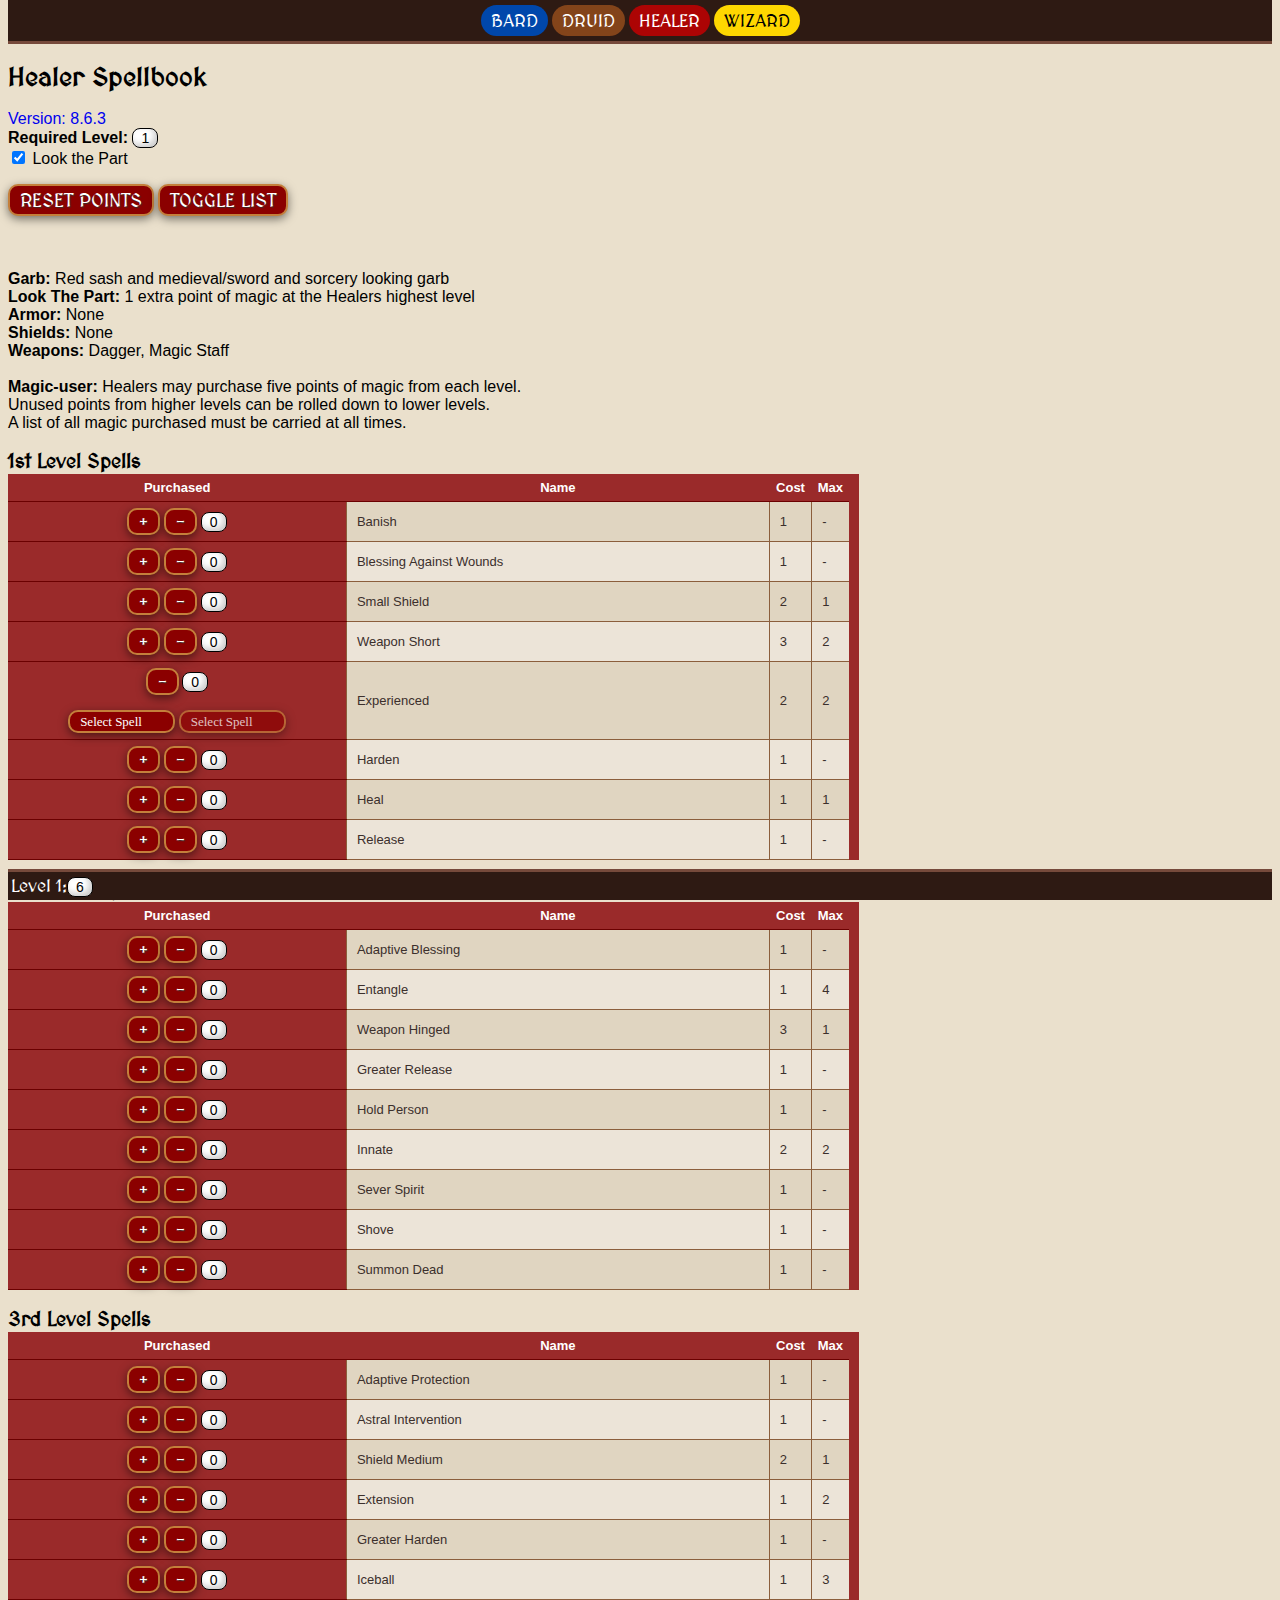
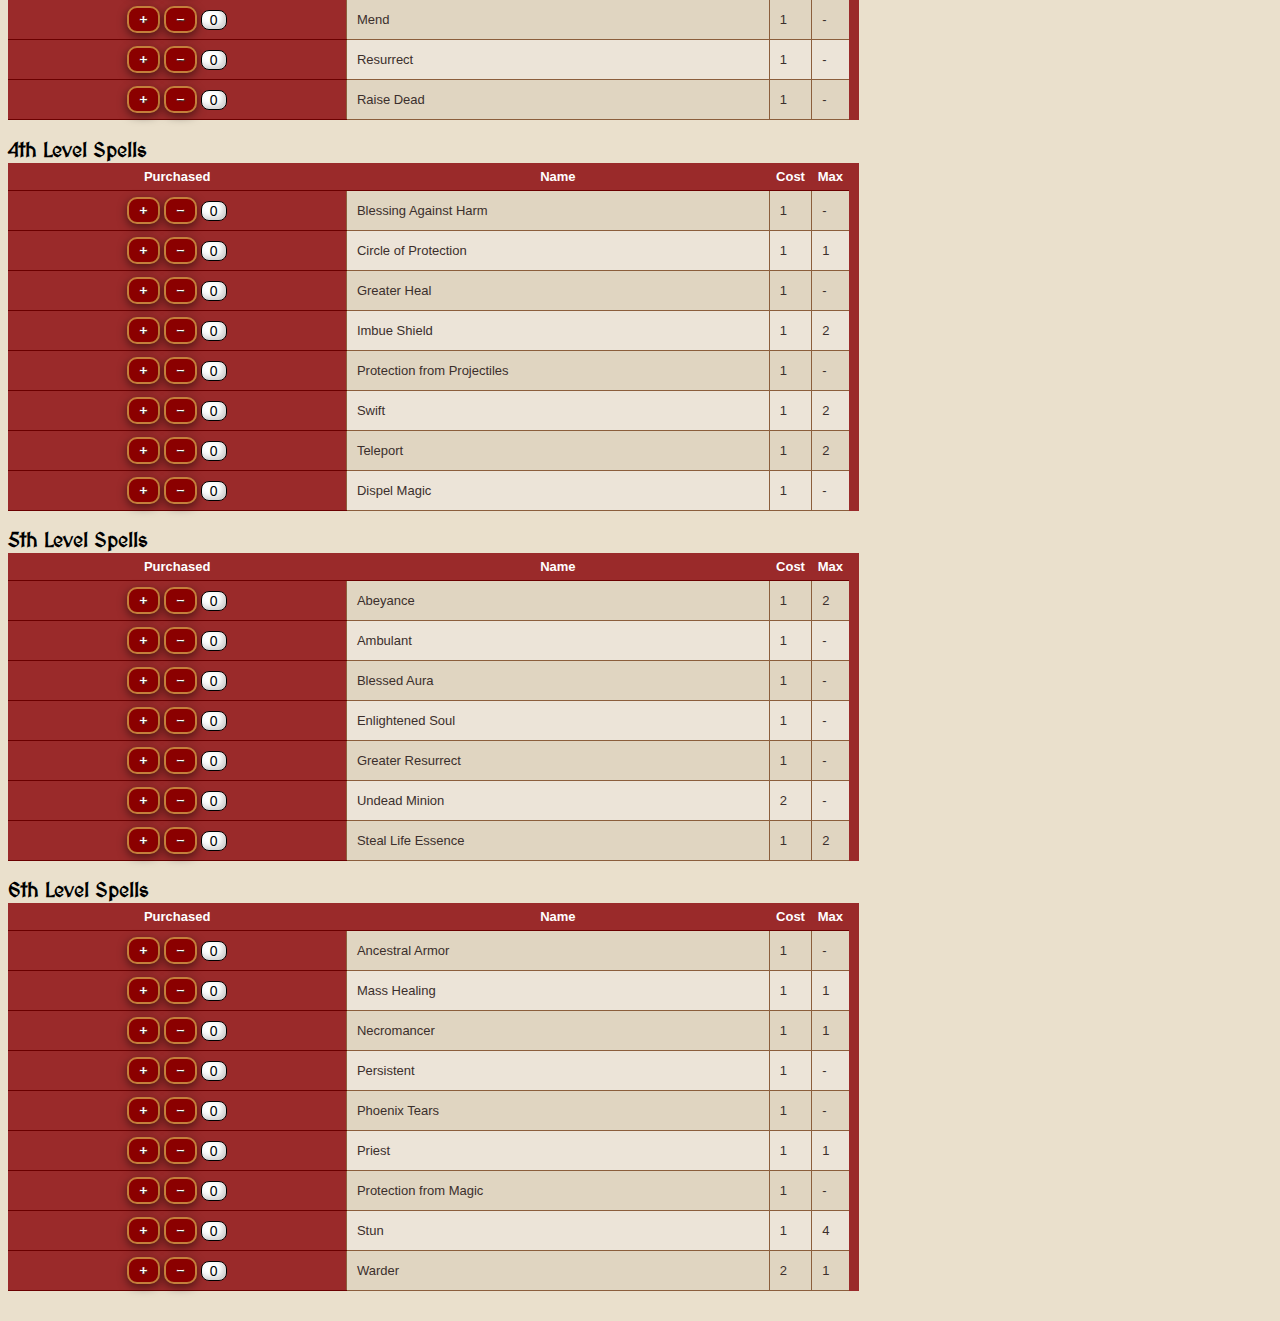
<file: sappyspellbook/healer/index.html>
<!DOCTYPE html>
<html lang="en" >
<head>
  <meta charset="UTF-8">
  <meta name="viewport" content="width=device-width, initial-scale=1.0">
  <title>Healer Spellbook</title>
  <link rel="stylesheet" href="./style.css">
  <link rel="preconnect" href="https://fonts.googleapis.com">
  <link rel="preconnect" href="https://fonts.gstatic.com" crossorigin>
  <link href="https://fonts.googleapis.com/css2?family=MedievalSharp&display=swap" rel="stylesheet">

  <!-- Google tag (gtag.js) -->
<script async src="https://www.googletagmanager.com/gtag/js?id=G-7JR53Y27TN"></script>
<script>
  window.dataLayer = window.dataLayer || [];
  function gtag(){dataLayer.push(arguments);}
  gtag('js', new Date());

  gtag('config', 'G-7JR53Y27TN');
</script>
</head>
<body>
    <div class="topnav">
      <a href="https://mythronn.github.io/sappyspellbook/bard/" class="Bard" >BARD</a>
      <a href="https://mythronn.github.io/sappyspellbook/druid/" class="Druid" >DRUID</a>
      <a href="https://mythronn.github.io/sappyspellbook/healer/" class="Healer" >HEALER</a>
      <a href="https://mythronn.github.io/sappyspellbook/wizard/" class="Wizard" >WIZARD</a>
  </div>
   <div class="ui-body ui-body-a ui-corner-all">
    <h1><span id="titleShow">Healer Spellbook</span></h1>
  <p>
    <a href="https://mythronn.github.io/sappyspellbook/">Version: 8.6.3</a><BR>
      <b>Required Level:</b> <input type="number" id="reqLevel" name="reqLevel"  value = "1" size = "2" disabled><span class="ltp" id="ltp" hidden> ()</span> <BR>
    
        <input type="checkbox" id="ltpCheckBox" name="ltpCheckBox" value="True" onclick="updatePointsAvailable('ltp')" checked><label for="ltpCheckBox" > Look the Part</label><BR></p>
     <p>
    <button id="listToggle" class="fantasy-button" type="button" onclick="resetPoints(1)">Reset points</button>
    <button id="toggle" class="fantasy-button" type="button" onclick="toggleList()">Toggle List</button><BR>
    <button id="titleList" class="fantasy-button" type="button" onclick="titleList()" hidden>Change Title</button>
    <button id="saveList" class="fantasy-button" type="button" onclick="saveList()" hidden>Save List</button><BR>    
    <button id="toggleIncants" class="fantasy-button" type="button" onclick="toggleIncants()" hidden>Incantations</button>
      <BR><BR>
  <b>Garb:</b> Red sash and medieval/sword and sorcery looking garb<br>
  <b>Look The Part:</b> 1 extra point of magic at the Healers highest level<br>
  <b>Armor:</b> None<br>
  <b>Shields:</b> None<br>
  <b>Weapons:</b> Dagger, Magic Staff<br><br>
  <b>Magic-user:</b> Healers may purchase five points of magic from each level.<br> Unused points from higher levels can be rolled down to lower levels.<br> A list of all magic purchased must be carried at all times.<br>
  </p>
          <h2><span class="levelHeader" id="1stHeader">1st Level Spells</span> <span class="ltpLable" id="ltp1" hidden>+1 with Look the Part</span><span class="ltpLable" id="hlp1"></span></h2>
     <div class="listOnly" id="lvl1List">Test</div>
          <table data-role="table" id="table-lvl1" data-mode="columntoggle" class="ui-body-d ui-shadow table-stripe ui-responsive ui-table ui-table-columntoggle" data-column-btn-theme="b" data-column-btn-text="Columns to display..." data-column-popup-theme="a" style="display: block;">
           <thead>
             <tr class="ui-bar-d">
               <th data-priority="1" data-colstart="1" class="ui-table-priority-1">Purchased</th>
               <th data-priority="2" data-colstart="2" class="ui-table-priority-2">Name</th>
               <th data-priority="3" data-colstart="3" class="ui-table-priority-3">Cost</th>
               <th data-priority="4" data-colstart="4" class="ui-table-priority-4">Max</th>
             </tr>
           </thead>
           <tbody>
             <tr>
               
               <th class="ui-table-priority-1">
                 <button id="Banishplus" class="fantasy-button" type="button" onclick="pointPlus(47, true)">+</button>
                 <button id="Banishminus" class="fantasy-button" type="button" onclick="pointMinus(47)">-</button>
                 <input type="number" id="Banishval" name="Banishval"  value = "0" size = "2" disabled >               
               </th>
               <td class="ui-table-priority-2" onclick="popFunc('banishPopup', 47)">
                    <div class="popup" >
                      <span class="popuptext" id="banishPopup"></span>
                      </div>Banish
               </td>
               
               <td class="ui-table-priority-2" id="47cost">1</td>
               <td class="ui-table-priority-3" id="47max">-</td>
             </tr>
             <tr>
               <th class="ui-table-priority-1">
                 <button id="BlessingAgainstWoundsplus" class="fantasy-button" type="button" onclick="pointPlus(1, true)">+</button>
                 <button id="BlessingAgainstWoundsminus" class="fantasy-button" type="button" onclick="pointMinus(1)">-</button>
                 <input type="number" id="BlessingAgainstWoundsval" name="BlessingAgainstWoundsval"  value = "0" size = "2" disabled >               
               </th>
                <td class="ui-table-priority-2" onclick="popFunc('BlessingAgainstWoundsPopup', 1)">
                    <div class="popup" >
                      <span class="popuptext" id="BlessingAgainstWoundsPopup"></span>
                      </div>Blessing Against Wounds
               </td>
               <td class="ui-table-priority-2" id="1cost">1</td>
               <td class="ui-table-priority-3" id="1max">-</td>
             </tr>
             
            <tr>
              <th class="ui-table-priority-1">
                <button id="ShieldSmallplus" class="fantasy-button" type="button" onclick="pointPlus(3, true)">+</button>
                <button id="ShieldSmallminus" class="fantasy-button" type="button" onclick="pointMinus(3)">-</button>
                <input type="number" id="ShieldSmallval" name="ShieldSmallval"  value = "0" size = "2" disabled >               
              </th>
               <td class="ui-table-priority-2" onclick="popFunc('ShieldSmallPopup', 3)">
                   <div class="popup" >
                     <span class="popuptext" id="ShieldSmallPopup"></span>
                     </div>Small Shield
              </td>
              <td class="ui-table-priority-2" id="3cost">2</td>
              <td class="ui-table-priority-3" id="3max">1</td>
            </tr>
             <tr>
               <th class="ui-table-priority-1">  <button id="WeaponShortplus" class="fantasy-button" type="button" onclick="pointPlus(4, true)">+</button> <button id="WeaponShortminus" class="fantasy-button" type="button" onclick="pointMinus(4)">-</button> <input type="number" id="WeaponShortval" name="WeaponShortval"  value = "0" size = "2" disabled > </th>
               <td class="ui-table-priority-2" onclick="popFunc('WeaponShortPopup', 4)"> <div class="popup" ><span class="popuptext" id="WeaponShortPopup"></span></div>Weapon Short</td>
               <td class="ui-table-priority-2" id="4cost">3</td>
               <td class="ui-table-priority-3" id="4max">2</td>
             </tr>
             <tr>
              <th class="ui-table-priority-1">  <button id="Experiencedplus" class="fantasy-button" type="button" disabled onclick="pointPlus(5, true)" hidden>+</button> <button id="Experiencedminus" class="fantasy-button" type="button" onclick="pointMinus(5)">-</button> <input type="number" id="Experiencedval" name="Experiencedval"  value = "0" size = "2" disabled > <BR><BR>
    <select id="exp1"class="dropdown" name="exp1" onchange="processExpChange(1)">
     <option value="Select Spell">Select Spell</option>
     <option value="Banish">Banish</option>
     <option value="Dispel Magic">Dispel Magic</option>
     <option value="Greater Heal">Greater Heal</option>
     <option value="Greater Release">Greater Release</option>
     <option value="Mend">Mend</option>
     <option value="Shove">Shove</option>
     <option value="Teleport">Teleport</option>
     <option value="Raise Dead">Raise Dead</option>
   </select>
   <select id="exp2" class="dropdown" name="exp2" onchange="processExpChange(1)" disabled>      
    <option value="Select Spell">Select Spell</option>
    <option value="Banish">Banish</option>
    <option value="Dispel Magic">Dispel Magic</option>
    <option value="Greater Heal">Greater Heal</option>
    <option value="Greater Release">Greater Release</option>
    <option value="Mend">Mend</option>
    <option value="Shove">Shove</option>
    <option value="Teleport">Teleport</option>
    <option value="Raise Dead">Raise Dead</option>
   </select>
              </th>
              <td id="experiencedtext" class="ui-table-priority-2" onclick="popFunc('ExperiencedPopup', 5)"><div class="popup" ><span class="popuptext" id="ExperiencedPopup"></span></div>Experienced</td>
              <td class="ui-table-priority-2" id="5cost">2</td>
              <td class="ui-table-priority-3" id="5max">2</td>
            </tr>
             <tr>
              <th class="ui-table-priority-1">  <button id="Hardenplus" class="fantasy-button" type="button" onclick="pointPlus(6, true)">+</button> <button id="Hardenminus" class="fantasy-button" type="button" onclick="pointMinus(6)">-</button> <input type="number" id="Hardenval" name="Hardenval"  value = "0" size = "2" disabled > </th>
 
              <td class="ui-table-priority-2" onclick="popFunc('HardenPopup', 6)"><div class="popup" ><span class="popuptext" id="HardenPopup"></span></div>Harden</td>
 
              <td class="ui-table-priority-2" id="6cost">1</td>
              <td class="ui-table-priority-3" id="6max">-</td>
            </tr>
             <tr>
               <th class="ui-table-priority-1">  <button id="Healplus" class="fantasy-button" type="button" onclick="pointPlus(7, true)">+</button> <button id="Healminus" class="fantasy-button" type="button" onclick="pointMinus(7)">-</button> <input type="number" id="Healval" name="Healval"  value = "0" size = "2" disabled > </th>
  
               <td class="ui-table-priority-2" onclick="popFunc('HealPopup', 7)"><div class="popup" ><span class="popuptext" id="HealPopup"></span></div>Heal</td>
  
               <td class="ui-table-priority-2" id="7cost">1</td>
               <td class="ui-table-priority-3" id="7max">1</td>
             </tr>
             <tr>
              <th class="ui-table-priority-1">  <button id="Releaseplus" class="fantasy-button" type="button" onclick="pointPlus(8, true)">+</button> <button id="Releaseminus" class="fantasy-button" type="button" onclick="pointMinus(8)">-</button> <input type="number" id="Releaseval" name="Releaseval"  value = "0" size = "2" disabled > </th>
              <td class="ui-table-priority-2" onclick="popFunc('ReleasePopup', 8)"><div class="popup" ><span class="popuptext" id="ReleasePopup"></span></div>Release</td>
 
              <td class="ui-table-priority-2" id="8cost">1</td>
              <td class="ui-table-priority-3" id="8max">-</td>
            </tr>             
           </tbody>
         </table>
  
          <h2><span class="levelHeader" id="2ndHeader">2nd Level Spells</span> <span class="ltpLable" id="ltp2" hidden>+1 with Look the Part</span><span class="ltpLable" id="hlp2"></span></h2>
  <div class="listOnly" id="lvl2List"></div>
          <table data-role="table" id="table-lvl2" data-mode="columntoggle" class="ui-body-d ui-shadow table-stripe ui-responsive ui-table ui-table-columntoggle" data-column-btn-theme="b" data-column-btn-text="Columns to display..." data-column-popup-theme="a"style="display: block;">
           <thead>
             <tr class="ui-bar-d">
               <th data-priority="1" data-colstart="1" class="ui-table-priority-1">Purchased</th>
               <th data-priority="2" data-colstart="2" class="ui-table-priority-2">Name</th>
               <th data-priority="3" data-colstart="3" class="ui-table-priority-3">Cost</th>
               <th data-priority="4" data-colstart="4" class="ui-table-priority-4">Max</th>
             </tr>
           </thead>
           <tbody>
             <tr>
               <th class="ui-table-priority-1">  <button id="AdaptiveBlessingplus" class="fantasy-button" type="button" onclick="pointPlus(9, true)">+</button> <button id="AdaptiveBlessingminus" class="fantasy-button" type="button" onclick="pointMinus(9)">-</button> <input type="number" id="AdaptiveBlessingval" name="AdaptiveBlessingval"  value = "0" size = "2" disabled > </th>
               <td class="ui-table-priority-2" onclick="popFunc('AdaptiveBlessingPopup', 9)"><div class="popup" ><span class="popuptext" id="AdaptiveBlessingPopup"></span></div>Adaptive Blessing</td>
  
               <td class="ui-table-priority-2" id="9cost">1</td>
               <td class="ui-table-priority-3" id="9max">-</td>
             </tr>
             <tr>
               <th class="ui-table-priority-1">  <button id="Entangleplus" class="fantasy-button" type="button" onclick="pointPlus(10, true)">+</button> <button id="Entangleminus" class="fantasy-button" type="button" onclick="pointMinus(10)">-</button> <input type="number" id="Entangleval" name="Entangleval"  value = "0" size = "2" disabled > </th>
               <td class="ui-table-priority-2" onclick="popFunc('EntanglePopup', 10)"><div class="popup" ><span class="popuptext" id="EntanglePopup"></span></div>Entangle</td>
  
               <td class="ui-table-priority-2" id="10cost">1</td>
               <td class="ui-table-priority-3" id="10max">4</td>
             </tr>
             <tr>
               <th class="ui-table-priority-1">  <button id="WeaponHingedplus" class="fantasy-button" type="button" onclick="pointPlus(11, true)">+</button> <button id="WeaponHingedminus" class="fantasy-button" type="button" onclick="pointMinus(11)">-</button> <input type="number" id="WeaponHingedval" name="WeaponHingedval"  value = "0" size = "2" disabled > </th>
  
               <td class="ui-table-priority-2" onclick="popFunc('WeaponHingedPopup', 11)"><div class="popup" ><span class="popuptext" id="WeaponHingedPopup"></span></div>Weapon Hinged</td>
  
               <td class="ui-table-priority-2" id="11cost">1</td>
               <td class="ui-table-priority-3" id="11max">2</td>
             </tr>
             <tr>
               <th class="ui-table-priority-1">  <button id="GreaterReleaseplus" class="fantasy-button" type="button" onclick="pointPlus(12, true)">+</button> <button id="GreaterReleaseminus" class="fantasy-button" type="button" onclick="pointMinus(12)">-</button> <input type="number" id="GreaterReleaseval" name="GreaterReleaseval"  value = "0" size = "2" disabled > </th>
  
               <td class="ui-table-priority-2" onclick="popFunc('GreaterReleasePopup', 12)"><div class="popup" ><span class="popuptext" id="GreaterReleasePopup"></span></div>Greater Release</td>
  
               <td class="ui-table-priority-2" id="12cost">1</td>
               <td class="ui-table-priority-3" id="12max">-</td>
             </tr>
             <tr>
               <th class="ui-table-priority-1">  <button id="HoldPersonplus" class="fantasy-button" type="button" onclick="pointPlus(13, true)">+</button> <button id="HoldPersonminus" class="fantasy-button" type="button" onclick="pointMinus(13)">-</button> <input type="number" id="HoldPersonval" name="HoldPersonval"  value = "0" size = "2" disabled > </th>
  
               <td class="ui-table-priority-2" onclick="popFunc('HoldPersonPopup', 13)"><div class="popup" ><span class="popuptext" id="HoldPersonPopup"></span></div>Hold Person</td>
  
               <td class="ui-table-priority-2" id="13cost">1</td>
               <td class="ui-table-priority-3" id="13max">-</td>
             </tr>
             <tr>
               <th class="ui-table-priority-1">  <button id="Innateplus" class="fantasy-button" type="button" onclick="pointPlus(14, true)">+</button> <button id="Innateminus" class="fantasy-button" type="button" onclick="pointMinus(14)">-</button> <input type="number" id="Innateval" name="Innateval"  value = "0" size = "2" disabled > </th>
  
               <td class="ui-table-priority-2" onclick="popFunc('InnatePopup', 14)"><div class="popup" ><span class="popuptext" id="InnatePopup"></span></div>Innate</td>
  
               <td class="ui-table-priority-2" id="14cost">1</td>
               <td class="ui-table-priority-3" id="14max">2</td>
             </tr>
             <tr>
               <th class="ui-table-priority-1">  <button id="SeverSpiritplus" class="fantasy-button" type="button" onclick="pointPlus(15, true)">+</button> <button id="SeverSpiritminus" class="fantasy-button" type="button" onclick="pointMinus(15)">-</button> <input type="number" id="SeverSpiritval" name="SeverSpiritval"  value = "0" size = "2" disabled > </th>
               <td class="ui-table-priority-2" onclick="popFunc('SeverSpiritPopup', 15)"><div class="popup" ><span class="popuptext" id="SeverSpiritPopup"></span></div>Sever Spirit</td>
  
               <td class="ui-table-priority-2" id="15cost">1</td>
               <td class="ui-table-priority-3" id="15max">-</td>
             </tr>
             <tr>
               <th class="ui-table-priority-1">  <button id="Shoveplus" class="fantasy-button" type="button" onclick="pointPlus(16, true)">+</button> <button id="Shoveminus" class="fantasy-button" type="button" onclick="pointMinus(16)">-</button> <input type="number" id="Shoveval" name="Shoveval"  value = "0" size = "2" disabled > </th>
               <td class="ui-table-priority-2" onclick="popFunc('ShovePopup', 16)"><div class="popup" ><span class="popuptext" id="ShovePopup"></span></div>Shove</td>
  
               <td class="ui-table-priority-2" id="16cost">1</td>
               <td class="ui-table-priority-3" id="16max">-</td>
             </tr>
             <tr>
              <th class="ui-table-priority-1">  <button id="SummonDeadplus" class="fantasy-button" type="button" onclick="pointPlus(17, true)">+</button> <button id="SummonDeadminus" class="fantasy-button" type="button" onclick="pointMinus(17)">-</button> <input type="number" id="SummonDeadval" name="SummonDeadval"  value = "0" size = "2" disabled > </th>
              <td class="ui-table-priority-2" onclick="popFunc('SummonDeadPopup', 17)"><div class="popup" ><span class="popuptext" id="SummonDeadPopup"></span></div>Summon Dead</td>
 
              <td class="ui-table-priority-2" id="17cost">1</td>
              <td class="ui-table-priority-3" id="17max">-</td>
            </tr>
           </tbody>
         </table>
          <h2><span class="levelHeader" id="3rdHeader">3rd Level Spells</span> <span class="ltpLable" id="ltp3" hidden>+1 with Look the Part</span><span class="ltpLable" id="hlp3"></span></h2>
  <div class="listOnly" id="lvl3List"></div>
          <table data-role="table" id="table-lvl3" data-mode="columntoggle" class="ui-body-d ui-shadow table-stripe ui-responsive ui-table ui-table-columntoggle" data-column-btn-theme="b" data-column-btn-text="Columns to display..." data-column-popup-theme="a"style="display: block;">
           <thead>
             <tr class="ui-bar-d">
               <th data-priority="1" data-colstart="1" class="ui-table-priority-1">Purchased</th>
               <th data-priority="2" data-colstart="2" class="ui-table-priority-2">Name</th>
               <th data-priority="3" data-colstart="3" class="ui-table-priority-3">Cost</th>
               <th data-priority="4" data-colstart="4" class="ui-table-priority-4">Max</th>
             </tr>
           </thead>
           <tbody>
             <tr>
               <th class="ui-table-priority-1">  <button id="AdaptiveProtectionplus" class="fantasy-button" type="button" onclick="pointPlus(18, true)">+</button> <button id="AdaptiveProtectionminus" class="fantasy-button" type="button" onclick="pointMinus(18)">-</button> <input type="number" id="AdaptiveProtectionval" name="AdaptiveProtectionval"  value = "0" size = "2" disabled > </th>
  
               <td class="ui-table-priority-2" onclick="popFunc('AdaptiveProtectionPopup', 18)"><div class="popup" ><span class="popuptext" id="AdaptiveProtectionPopup"></span></div>Adaptive Protection</td>
  
               <td class="ui-table-priority-2" id="18cost">1</td>
               <td class="ui-table-priority-3" id="18max">-</td>
             </tr>
             <tr>
               <th class="ui-table-priority-1">  <button id="AstralInterventionplus" class="fantasy-button" type="button" onclick="pointPlus(19, true)">+</button> <button id="AstralInterventionminus" class="fantasy-button" type="button" onclick="pointMinus(19)">-</button> <input type="number" id="AstralInterventionval" name="AstralInterventionval"  value = "0" size = "2" disabled > </th>
               <td class="ui-table-priority-2" onclick="popFunc('AstralInterventionPopup', 19)"><div class="popup" ><span class="popuptext" id="AstralInterventionPopup"></span></div>Astral Intervention</td>
  
               <td class="ui-table-priority-2" id="19cost">1</td>
               <td class="ui-table-priority-3" id="19max">-</td>
             </tr>
             <tr>
               <th class="ui-table-priority-1">  <button id="ShieldMediumplus" class="fantasy-button" type="button" onclick="pointPlus(20, true)">+</button> <button id="ShieldMediumminus" class="fantasy-button" type="button" onclick="pointMinus(20)">-</button> <input type="number" id="ShieldMediumval" name="ShieldMediumval"  value = "0" size = "2" disabled > </th>
               <td class="ui-table-priority-2" onclick="popFunc('ShieldMediumPopup', 20)"><div class="popup" ><span class="popuptext" id="ShieldMediumPopup"></span></div>Shield Medium</td>
  
               <td class="ui-table-priority-2" id="20cost">2</td>
               <td class="ui-table-priority-3" id="20max">1</td>
             </tr>
             <tr>
               <th class="ui-table-priority-1">  <button id="Extensionplus" class="fantasy-button" type="button" onclick="pointPlus(21, true)">+</button> <button id="Extensionminus" class="fantasy-button" type="button" onclick="pointMinus(21)">-</button> <input type="number" id="Extensionval" name="Extensionval"  value = "0" size = "2" disabled > </th>
               <td class="ui-table-priority-2" onclick="popFunc('ExtensionPopup', 21)"><div class="popup" ><span class="popuptext" id="ExtensionPopup"></span></div>Extension</td>
  
               <td class="ui-table-priority-2" id="21cost">1</td>
               <td class="ui-table-priority-3" id="21max">2</td>
             </tr>
             <tr>
               <th class="ui-table-priority-1">  <button id="GreaterHardenplus" class="fantasy-button" type="button" onclick="pointPlus(22, true)">+</button> <button id="GreaterHardenminus" class="fantasy-button" type="button" onclick="pointMinus(22)">-</button> <input type="number" id="GreaterHardenval" name="GreaterHardenval"  value = "0" size = "2" disabled > </th>
               <td class="ui-table-priority-2" onclick="popFunc('GreaterHardenPopup', 22)"><div class="popup" ><span class="popuptext" id="GreaterHardenPopup"></span></div>Greater Harden</td>
  
               <td class="ui-table-priority-2" id="22cost">1</td>
               <td class="ui-table-priority-3" id="22max">-</td>
             </tr>
             <tr>
               <th class="ui-table-priority-1">  <button id="Iceballplus" class="fantasy-button" type="button" onclick="pointPlus(23, true)">+</button> <button id="Iceballminus" class="fantasy-button" type="button" onclick="pointMinus(23)">-</button> <input type="number" id="Iceballval" name="Iceballval"  value = "0" size = "2" disabled > </th>
               <td class="ui-table-priority-2" onclick="popFunc('IceballPopup', 23)"><div class="popup" ><span class="popuptext" id="IceballPopup"></span></div>Iceball</td>
  
               <td class="ui-table-priority-2" id="23cost">1</td>
               <td class="ui-table-priority-3" id="23max">3</td>
             </tr>
             <tr>
               <th class="ui-table-priority-1">  <button id="Mendplus" class="fantasy-button" type="button" onclick="pointPlus(24, true)">+</button> <button id="Mendminus" class="fantasy-button" type="button" onclick="pointMinus(24)">-</button> <input type="number" id="Mendval" name="Mendval"  value = "0" size = "2" disabled > </th>
               <td class="ui-table-priority-2" onclick="popFunc('MendPopup', 24)"><div class="popup" ><span class="popuptext" id="MendPopup"></span></div>Mend</td>
  
               <td class="ui-table-priority-2" id="24cost">1</td>
               <td class="ui-table-priority-3" id="24max">-</td>
             </tr>
             <tr>
               <th class="ui-table-priority-1">  <button id="Resurrect" class="fantasy-button" type="button" onclick="pointPlus(25, true)">+</button> <button id="Resurrectminus" class="fantasy-button" type="button" onclick="pointMinus(25)">-</button> <input type="number" id="Resurrectval" name="Resurrectval"  value = "0" size = "2" disabled > </th>
               <td class="ui-table-priority-2" onclick="popFunc('ResurrectPopup', 25)"><div class="popup" ><span class="popuptext" id="ResurrectPopup"></span></div>Resurrect</td>
  
               <td class="ui-table-priority-2" id="25cost">1</td>
               <td class="ui-table-priority-3" id="25max">-</td>
             </tr>
             <tr>
              <th class="ui-table-priority-1">  <button id="RaiseDeadplus" class="fantasy-button" type="button" onclick="pointPlus(26, true)">+</button> <button id="RaiseDeadminus" class="fantasy-button" type="button" onclick="pointMinus(26)">-</button> <input type="number" id="RaiseDeadval" name="RaiseDeadval"  value = "0" size = "2" disabled > </th>
              <td class="ui-table-priority-2" onclick="popFunc('RaiseDeadPopup', 26)"><div class="popup" ><span class="popuptext" id="RaiseDeadPopup"></span></div>Raise Dead</td>
 
              <td class="ui-table-priority-2" id="26cost">1</td>
              <td class="ui-table-priority-3" id="26max">-</td>
            </tr>
           </tbody>
         </table>
          <h2><span class="levelHeader" id="4thHeader">4th Level Spells</span> <span class="ltpLable" id="ltp4" hidden>+1 with Look the Part</span><span class="ltpLable" id="hlp4"></span></h2>
  <div class="listOnly" id="lvl4List"></div>
          <table data-role="table" id="table-lvl4" data-mode="columntoggle" class="ui-body-d ui-shadow table-stripe ui-responsive ui-table ui-table-columntoggle" data-column-btn-theme="b" data-column-btn-text="Columns to display..." data-column-popup-theme="a"style="display: block;">
           <thead>
             <tr class="ui-bar-d">
               <th data-priority="1" data-colstart="1" class="ui-table-priority-1">Purchased</th>
               <th data-priority="2" data-colstart="2" class="ui-table-priority-2">Name</th>
               <th data-priority="3" data-colstart="3" class="ui-table-priority-3">Cost</th>
               <th data-priority="4" data-colstart="4" class="ui-table-priority-4">Max</th>
             </tr>
           </thead>
           <tbody>
             <tr>
               <th class="ui-table-priority-1">  <button id="BlessingAgainstHarmplus" class="fantasy-button" type="button" onclick="pointPlus(27, true)">+</button> <button id="BlessingAgainstHarmminus" class="fantasy-button" type="button" onclick="pointMinus(27)">-</button> <input type="number" id="BlessingAgainstHarmval" name="BlessingAgainstHarmval"  value = "0" size = "2" disabled > </th>
               <td class="ui-table-priority-2" onclick="popFunc('BlessingAgainstHarmPopup', 27)"><div class="popup" ><span class="popuptext" id="BlessingAgainstHarmPopup"></span></div>Blessing Against Harm</td>
  
               <td class="ui-table-priority-2" id="27cost">1</td>
               <td class="ui-table-priority-3" id="27max">-</td>
             </tr>
             <tr>
               <th class="ui-table-priority-1">  <button id="CircleofProtectionplus" class="fantasy-button" type="button" onclick="pointPlus(28, true)">+</button> <button id="CircleofProtectionminus" class="fantasy-button" type="button" onclick="pointMinus(28)">-</button> <input type="number" id="CircleofProtectionval" name="CircleofProtectionval"  value = "0" size = "2" disabled > </th>
               <td class="ui-table-priority-2" onclick="popFunc('CircleofProtectionPopup', 28)"><div class="popup" ><span class="popuptext" id="CircleofProtectionPopup"></span></div>Circle of Protection</td>
  
               <td class="ui-table-priority-2" id="28cost">1</td>
               <td class="ui-table-priority-3" id="28max">1</td>
             </tr>
             <tr>
               <th class="ui-table-priority-1">  <button id="GreaterHealplus" class="fantasy-button" type="button" onclick="pointPlus(29, true)">+</button> <button id="GreaterHealminus" class="fantasy-button" type="button" onclick="pointMinus(29)">-</button> <input type="number" id="GreaterHealval" name="GreaterHealval"  value = "0" size = "2" disabled > </th>
               <td class="ui-table-priority-2" onclick="popFunc('GreaterHealPopup', 29)"><div class="popup" ><span class="popuptext" id="GreaterHealPopup"></span></div>Greater Heal</td>
  
               <td class="ui-table-priority-2" id="29cost">1</td>
               <td class="ui-table-priority-3" id="29max">-</td>
             </tr>
             <tr>
               <th class="ui-table-priority-1">  <button id="ImbueShieldplus" class="fantasy-button" type="button" onclick="pointPlus(30, true)">+</button> <button id="ImbueShieldminus" class="fantasy-button" type="button" onclick="pointMinus(30)">-</button> <input type="number" id="ImbueShieldval" name="ImbueShieldval"  value = "0" size = "2" disabled > </th>
               <td class="ui-table-priority-2" onclick="popFunc('ImbueShieldPopup', 30)"><div class="popup" ><span class="popuptext" id="ImbueShieldPopup"></span></div>Imbue Shield</td>
  
               <td class="ui-table-priority-2" id="30cost">1</td>
               <td class="ui-table-priority-3" id="30max">2</td>
             </tr>
             <tr>
               <th class="ui-table-priority-1">  <button id="ProtectionfromProjectilesplus" class="fantasy-button" type="button" onclick="pointPlus(31, true)">+</button> <button id="ProtectionfromProjectilesminus" class="fantasy-button" type="button" onclick="pointMinus(31)">-</button> <input type="number" id="ProtectionfromProjectilesval" name="ProtectionfromProjectilesval"  value = "0" size = "2" disabled > </th>
               <td class="ui-table-priority-2" onclick="popFunc('ProtectionfromProjectilesPopup', 31)"><div class="popup" ><span class="popuptext" id="ProtectionfromProjectilesPopup"></span></div>Protection from Projectiles</td>
  
               <td class="ui-table-priority-2" id="31cost">1</td>
               <td class="ui-table-priority-3" id="31max">-</td>
             </tr>
             <tr>
               <th class="ui-table-priority-1">  <button id="Swiftplus" class="fantasy-button" type="button" onclick="pointPlus(32, true)">+</button> <button id="Swiftminus" class="fantasy-button" type="button" onclick="pointMinus(32)">-</button> <input type="number" id="Swiftval" name="Swiftval"  value = "0" size = "2" disabled > </th>
               <td class="ui-table-priority-2" onclick="popFunc('SwiftPopup', 32)"><div class="popup" ><span class="popuptext" id="SwiftPopup"></span></div>Swift</td>
  
               <td class="ui-table-priority-2" id="32cost">1</td>
               <td class="ui-table-priority-3" id="32max">2</td>
             </tr>
             <tr>
               <th class="ui-table-priority-1">  <button id="Teleportplus" class="fantasy-button" type="button" onclick="pointPlus(33, true)">+</button> <button id="Teleportminus" class="fantasy-button" type="button" onclick="pointMinus(33)">-</button> <input type="number" id="Teleportval" name="Teleportval"  value = "0" size = "2" disabled > </th>
               <td class="ui-table-priority-2" onclick="popFunc('TeleportPopup', 33)"><div class="popup" ><span class="popuptext" id="TeleportPopup"></span></div>Teleport</td>
  
               <td class="ui-table-priority-2" id="33cost">1</td>
               <td class="ui-table-priority-3" id="33max">2</td>
             </tr>
             <tr>
              <th class="ui-table-priority-1">  <button id="DispelMagicplus" class="fantasy-button" type="button" onclick="pointPlus(34, true)">+</button> <button id="DispelMagicminus" class="fantasy-button" type="button" onclick="pointMinus(34)">-</button> <input type="number" id="DispelMagicval" name="DispelMagicval"  value = "0" size = "2" disabled > </th>
              <td class="ui-table-priority-2" onclick="popFunc('DispelMagicPopup', 34)"><div class="popup" ><span class="popuptext" id="DispelMagicPopup"></span></div>Dispel Magic</td>
 
              <td class="ui-table-priority-2" id="34cost">1</td>
              <td class="ui-table-priority-3" id="34max">-</td>
            </tr>             
           </tbody>
         </table>
          <h2><span class="levelHeader" id="5thHeader">5th Level Spells</span> <span class="ltpLable" id="ltp5" hidden>+1 with Look the Part</span><span class="ltpLable" id="hlp5"></span></h2>
  <div class="listOnly" id="lvl5List"></div>
          <table data-role="table" id="table-lvl5" data-mode="columntoggle" class="ui-body-d ui-shadow table-stripe ui-responsive ui-table ui-table-columntoggle" data-column-btn-theme="b" data-column-btn-text="Columns to display..." data-column-popup-theme="a"style="display: block;">
           <thead>
             <tr class="ui-bar-d">
               <th data-priority="1" data-colstart="1" class="ui-table-priority-1">Purchased</th>
               <th data-priority="2" data-colstart="2" class="ui-table-priority-2">Name</th>
               <th data-priority="3" data-colstart="3" class="ui-table-priority-3">Cost</th>
               <th data-priority="4" data-colstart="4" class="ui-table-priority-4">Max</th>
             </tr>
           </thead>
           <tbody>
            <tr>
              <th class="ui-table-priority-1">  <button id="Abeyanceplus" class="fantasy-button" type="button" onclick="pointPlus(35, true)">+</button> <button id="Abeyanceminus" class="fantasy-button" type="button" onclick="pointMinus(35)">-</button> <input type="number" id="Abeyanceval" name="Abeyanceval"  value = "0" size = "2" disabled > </th>
              <td class="ui-table-priority-2" onclick="popFunc('AbeyancePopup', 35)"><div class="popup" ><span class="popuptext" id="AbeyancePopup"></span></div>Abeyance</td>
 
              <td class="ui-table-priority-2" id="35cost">1</td>
              <td class="ui-table-priority-3" id="35max">2</td>
            </tr>
            <tr>
             <th class="ui-table-priority-1">  <button id="Ambulantplus" class="fantasy-button" type="button" onclick="pointPlus(36, true)">+</button> <button id="Ambulantminus" class="fantasy-button" type="button" onclick="pointMinus(36)">-</button> <input type="number" id="Ambulantval" name="Ambulantval"  value = "0" size = "2" disabled > </th>
             <td class="ui-table-priority-2" onclick="popFunc('AmbulantPopup', 36)"><div class="popup" ><span class="popuptext" id="AmbulantPopup"></span></div>Ambulant</td>

             <td class="ui-table-priority-2" id="36cost">1</td>
             <td class="ui-table-priority-3" id="36max">-</td>
           </tr>
             <tr>
               <th class="ui-table-priority-1">  <button id="BlessedAuraplus" class="fantasy-button" type="button" onclick="pointPlus(37, true)">+</button> <button id="BlessedAuraminus" class="fantasy-button" type="button" onclick="pointMinus(37)">-</button> <input type="number" id="BlessedAuraval" name="BlessedAuraval"  value = "0" size = "2" disabled > </th>
               <td class="ui-table-priority-2" onclick="popFunc('BlessedAuraPopup', 37)"><div class="popup" ><span class="popuptext" id="BlessedAuraPopup"></span></div>Blessed Aura</td>
  
               <td class="ui-table-priority-2" id="37cost">1</td>
               <td class="ui-table-priority-3" id="37max">-</td>
             </tr>             
             <tr>
               <th class="ui-table-priority-1">  <button id="EnlightenedSoulplus" class="fantasy-button" type="button" onclick="pointPlus(38, true)">+</button> <button id="EnlightenedSoulminus" class="fantasy-button" type="button" onclick="pointMinus(38)">-</button> <input type="number" id="EnlightenedSoulval" name="EnlightenedSoulval"  value = "0" size = "2" disabled > </th>
               <td class="ui-table-priority-2" onclick="popFunc('EnlightenedSoulPopup', 38)"><div class="popup" ><span class="popuptext" id="EnlightenedSoulPopup"></span></div>Enlightened Soul</td>
  
               <td class="ui-table-priority-2" id="38cost">1</td>
               <td class="ui-table-priority-3" id="38max">-</td>
             </tr>
             <tr>
               <th class="ui-table-priority-1">  <button id="GreaterResurrectplus" class="fantasy-button" type="button" onclick="pointPlus(39, true)">+</button> <button id="GreaterResurrectminus" class="fantasy-button" type="button" onclick="pointMinus(39)">-</button> <input type="number" id="GreaterResurrectval" name="GreaterResurrectval"  value = "0" size = "2" disabled > </th>
               <td class="ui-table-priority-2" onclick="popFunc('GreaterResurrectPopup', 39)"><div class="popup" ><span class="popuptext" id="GreaterResurrectPopup"></span></div>Greater Resurrect</td>
  
               <td class="ui-table-priority-2" id="39cost">1</td>
               <td class="ui-table-priority-3" id="39max">-</td>
             </tr>
             <tr>
               <th class="ui-table-priority-1">  <button id="UndeadMinionplus" class="fantasy-button" type="button" onclick="pointPlus(40, true)">+</button> <button id="UndeadMinionminus" class="fantasy-button" type="button" onclick="pointMinus(40)">-</button> <input type="number" id="UndeadMinionval" name="UndeadMinionval"  value = "0" size = "2" disabled > </th>
               <td class="ui-table-priority-2" onclick="popFunc('UndeadMinionPopup', 40)"><div class="popup" ><span class="popuptext" id="UndeadMinionPopup"></span></div>Undead Minion</td>
  
               <td class="ui-table-priority-2" id="40cost">2</td>
               <td class="ui-table-priority-3" id="40max">-</td>
             </tr>
             <tr>
               <th class="ui-table-priority-1">  <button id="StealLifeEssenceplus" class="fantasy-button" type="button" onclick="pointPlus(41, true)">+</button> <button id="StealLifeEssenceminus" class="fantasy-button" type="button" onclick="pointMinus(41)">-</button> <input type="number" id="StealLifeEssenceval" name="StealLifeEssenceval"  value = "0" size = "2" disabled > </th>
               <td class="ui-table-priority-2" onclick="popFunc('StealLifeEssencePopup', 41)"><div class="popup" ><span class="popuptext" id="StealLifeEssencePopup"></span></div>Steal Life Essence</td>
  
               <td class="ui-table-priority-2" id="41cost">1</td>
               <td class="ui-table-priority-3" id="41max">2</td>
             </tr>             
           </tbody>
         </table>
          <h2><span class="levelHeader" id="6thHeader">6th Level Spells</span> <span class="ltpLable" id="ltp6" hidden>+1 with Look the Part</span></h2>
     <div class="listOnly" id="lvl6List"></div>
          <table data-role="table" id="table-lvl6" data-mode="columntoggle" class="ui-body-d ui-shadow table-stripe ui-responsive ui-table ui-table-columntoggle" data-column-btn-theme="b" data-column-btn-text="Columns to display..." data-column-popup-theme="a"style="display: block;">
           <thead>
             <tr class="ui-bar-d">
               <th data-priority="1" data-colstart="1" class="ui-table-priority-1">Purchased</th>
               <th data-priority="2" data-colstart="2" class="ui-table-priority-2">Name</th>
               <th data-priority="3" data-colstart="3" class="ui-table-priority-3">Cost</th>
               <th data-priority="4" data-colstart="4" class="ui-table-priority-4">Max</th>
             </tr>
           </thead>
           <tbody>
              <tr>
                <th class="ui-table-priority-1">  <button id="AncestralArmorplus" class="fantasy-button" type="button" onclick="pointPlus(42, true)">+</button> <button id="AncestralArmorminus" class="fantasy-button" type="button" onclick="pointMinus(42)">-</button> <input type="number" id="AncestralArmorval" name="AncestralArmorval"  value = "0" size = "2" disabled > </th>
                <td class="ui-table-priority-2" onclick="popFunc('AncestralArmorPopup', 42)"><div class="popup" ><span class="popuptext" id="AncestralArmorPopup"></span></div>Ancestral Armor</td>
  
                <td class="ui-table-priority-2" id="42cost">1</td>
                <td class="ui-table-priority-3" id="42max">-</td>
              </tr>
              <tr>
              <th class="ui-table-priority-1">  <button id="MassHealingplus" class="fantasy-button" type="button" onclick="pointPlus(43, true)">+</button> <button id="MassHealingminus" class="fantasy-button" type="button" onclick="pointMinus(43)">-</button> <input type="number" id="MassHealingval" name="MassHealingval"  value = "0" size = "2" disabled > </th>
              <td class="ui-table-priority-2" onclick="popFunc('MassHealingPopup', 43)"><div class="popup" ><span class="popuptext" id="MassHealingPopup"></span></div>Mass Healing</td>

              <td class="ui-table-priority-2" id="43cost">1</td>
              <td class="ui-table-priority-3" id="43max">1</td>
            </tr>
             <tr>
               <th class="ui-table-priority-1">  <button id="Necromancerplus" class="fantasy-button" type="button" onclick="pointPlus(44, true)">+</button> <button id="Necromancerminus" class="fantasy-button" type="button" onclick="pointMinus(44)">-</button> <input type="number" id="Necromancerval" name="Necromancerval"  value = "0" size = "2" disabled > </th>
               <td class="ui-table-priority-2" onclick="popFunc('NecromancerPopup', 44)"><div class="popup" ><span class="popuptext" id="NecromancerPopup"></span></div>Necromancer</td>
  
               <td class="ui-table-priority-2" id="44cost">1</td>
               <td class="ui-table-priority-3" id="44max">1</td>
             </tr>
             <tr>
               <th class="ui-table-priority-1">  <button id="Persistentplus" class="fantasy-button" type="button" onclick="pointPlus(45, true)">+</button> <button id="Persistentminus" class="fantasy-button" type="button" onclick="pointMinus(45)">-</button> <input type="number" id="Persistentval" name="Persistentval"  value = "0" size = "2" disabled > </th>
               <td class="ui-table-priority-2" onclick="popFunc('PersistentPopup', 45)"><div class="popup" ><span class="popuptext" id="PersistentPopup"></span></div>Persistent</td>
  
               <td class="ui-table-priority-2" id="45cost">1</td>
               <td class="ui-table-priority-3" id="45max">-</td>
             </tr>
             <tr>
               <th class="ui-table-priority-1">  <button id="PhoenixTearsplus" class="fantasy-button" type="button" onclick="pointPlus(46, true)">+</button> <button id="PhoenixTearsminus" class="fantasy-button" type="button" onclick="pointMinus(46)">-</button> <input type="number" id="PhoenixTearsval" name="PhoenixTearsval"  value = "0" size = "2" disabled > </th>
  
               <td class="ui-table-priority-2" onclick="popFunc('PhoenixTearsPopup', 46)"><div class="popup" ><span class="popuptext" id="PhoenixTearsPopup"></span></div>Phoenix Tears</td>
  
               <td class="ui-table-priority-2" id="46cost">1</td>
               <td class="ui-table-priority-3" id="46max">-</td>
             </tr>
             <tr>
               <th class="ui-table-priority-1">  <button id="Priestplus" class="fantasy-button" type="button" onclick="pointPlus(0, true)">+</button> <button id="Priestminus" class="fantasy-button" type="button" onclick="pointMinus(0)">-</button> <input type="number" id="Priestval" name="Priestval"  value = "0" size = "2" disabled > </th>
               <td class="ui-table-priority-2" onclick="popFunc('PriestPopup', 0)"><div class="popup" ><span class="popuptext" id="PriestPopup"></span></div>Priest</td>
  
               <td class="ui-table-priority-2" id="0cost">1</td>
               <td class="ui-table-priority-3" id="0max">1</td>
             </tr>
             <tr>
               <th class="ui-table-priority-1">  <button id="ProtectionfromMagicplus" class="fantasy-button" type="button" onclick="pointPlus(48, true)">+</button> <button id="ProtectionfromMagicminus" class="fantasy-button" type="button" onclick="pointMinus(48)">-</button> <input type="number" id="ProtectionfromMagicval" name="ProtectionfromMagicval"  value = "0" size = "2" disabled > </th>
               <td class="ui-table-priority-2" onclick="popFunc('ProtectionfromMagicPopup', 48)"><div class="popup" ><span class="popuptext" id="ProtectionfromMagicPopup"></span></div>Protection from Magic</td>
  
               <td class="ui-table-priority-2" id="48cost">1</td>
               <td class="ui-table-priority-3" id="48max">-</td>
             </tr>
             <tr>
               <th class="ui-table-priority-1">  <button id="Stunplus" class="fantasy-button" type="button" onclick="pointPlus(49, true)">+</button> <button id="Stunminus" class="fantasy-button" type="button" onclick="pointMinus(49)">-</button> <input type="number" id="Stunval" name="Stunval"  value = "0" size = "2" disabled > </th>
               <td class="ui-table-priority-2" onclick="popFunc('StunPopup', 49)"><div class="popup" ><span class="popuptext" id="StunPopup"></span></div>Stun</td>
  
               <td class="ui-table-priority-2" id="49cost">1</td>
               <td class="ui-table-priority-3" id="49max">4</td>
             </tr>
             <tr>
               <th class="ui-table-priority-1">  <button id="Warderplus" class="fantasy-button" type="button" onclick="pointPlus(2, true)">+</button> <button id="Warderminus" class="fantasy-button" type="button" onclick="pointMinus(2)">-</button> <input type="number" id="Warderval" name="Warderval"  value = "0" size = "2" disabled > </th>
               <td class="ui-table-priority-2" onclick="popFunc('WarderPopup', 2)"><div class="popup" ><span class="popuptext" id="WarderPopup"></span></div>Warder</td>
  
               <td class="ui-table-priority-2" id="2cost">2</td>
               <td class="ui-table-priority-3" id="2max">1</td>
             </tr>
           </tbody>
         </table>
       </div>
    
    
  <div id="toastMessage" class="toast"></div>
<!-- partial -->
<footer>
  Level <span id="reqLevel1">1:</span><input type="number" id="level1Points" name="level1Points"  value = "5" size = "2" disabled > 
    <span id="reqLevel2">2:</span><input type="number" id="level2Points" name="level2Points"  value = "5" size = "2" disabled > 
    <span id="reqLevel3">3:</span><input type="number" id="level3Points" name="level3Points"  value = "5" size = "2" disabled > 
    <span id="reqLevel4">4:</span><input type="number" id="level4Points" name="level4Points"  value = "5" size = "2" disabled > 
    <span id="reqLevel5">5:</span><input type="number" id="level5Points" name="level5Points"  value = "5" size = "2" disabled > 
    <span id="reqLevel6">6:</span><input type="number" id="level6Points" name="level6Points"  value = "5" size = "2" disabled > 
</footer>
  <script  src="./script.js"></script>

</body>
</html>
</file>
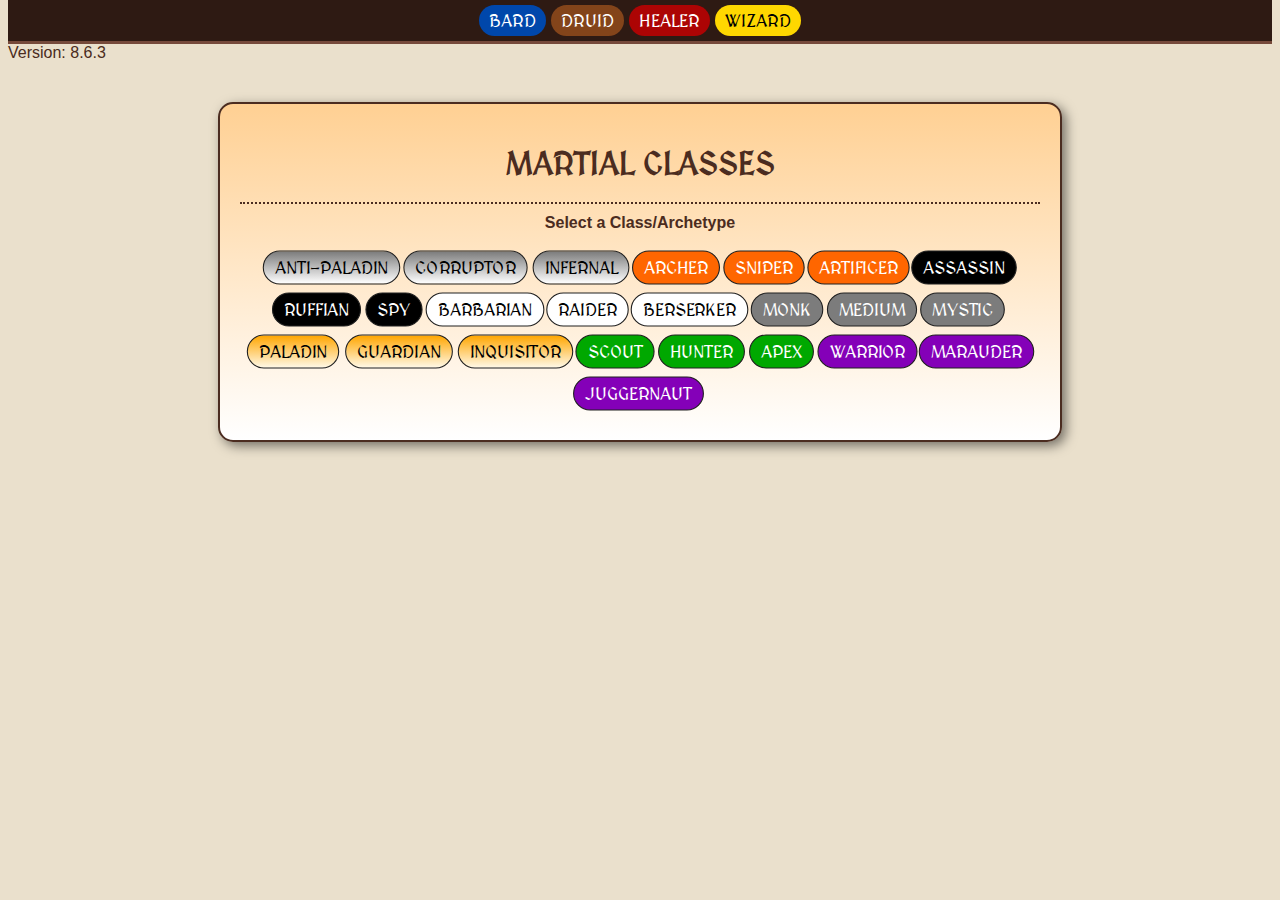
<file: sappyspellbook/Martial/index.html>
<!DOCTYPE html>
<html lang="en" >
<head>
  <meta charset="UTF-8">
  <meta name="viewport" content="width=device-width, initial-scale=1.0">
  <title>Martial Archetypes</title>
  <link rel="stylesheet" href="./style.css">
  <link rel="preconnect" href="https://fonts.googleapis.com">
  <link rel="preconnect" href="https://fonts.gstatic.com" crossorigin>
  <link href="https://fonts.googleapis.com/css2?family=MedievalSharp&display=swap" rel="stylesheet">

  <!-- Google tag (gtag.js) -->
<script async src="https://www.googletagmanager.com/gtag/js?id=G-7JR53Y27TN"></script>
<script>
  window.dataLayer = window.dataLayer || [];
  function gtag(){dataLayer.push(arguments);}
  gtag('js', new Date());

  gtag('config', 'G-7JR53Y27TN');
</script>
</head>
<body>
    <div class="topnav">
    <a href="https://mythronn.github.io/sappyspellbook/bard/" class="Bard" >BARD</a>
    <a href="https://mythronn.github.io/sappyspellbook/druid/" class="Druid" >DRUID</a>
    <a href="https://mythronn.github.io/sappyspellbook/healer/" class="Healer" >HEALER</a>
    <a href="https://mythronn.github.io/sappyspellbook/wizard/" class="Wizard" >WIZARD</a>
  </div>
  <a href="https://mythronn.github.io/sappyspellbook/">Version: 8.6.3</a>
   <div class="ui-body ui-body-a ui-corner-all" id="buttons">
     <H1>Martial Classes</H1>
 
    
     <div class="prompt"><b>Select a Class/Archetype</b></span>
  
  <div role="main" class="ui-content">
    <div class="mainblock">      
            
      
      <div class="midnav">
        <a   class="Anti-Paladin" onclick="showText('Anti-PaladinText')" >ANTI-PALADIN</a>
        <a   class="Anti-Paladin" onclick="showText('CorruptorText')" >CORRUPTOR</a>
        <a   class="Anti-Paladin" onclick="showText('InfernalText')" >INFERNAL</a>
        <a   class="Archer" onclick="showText('ArcherText')" >ARCHER</a>
        <a   class="Archer" onclick="showText('SniperText')" >SNIPER</a>
        <a   class="Archer" onclick="showText('ArtificerText')" >ARTIFICER</a>
        <a   class="Assassin" onclick="showText('AssassinText')" >ASSASSIN</a>
        <a   class="Assassin" onclick="showText('RuffianText')" >RUFFIAN</a>
        <a   class="Assassin" onclick="showText('SpyText')" >SPY</a>
        <a   class="Barbarian" onclick="showText('BarbarianText')" >BARBARIAN</a>
        <a   class="Barbarian" onclick="showText('RaiderText')" >RAIDER</a>
        <a   class="Barbarian" onclick="showText('BerserkerText')" >BERSERKER</a>
        <a   class="Monk" onclick="showText('MonkText')" >MONK</a>
        <a   class="Monk" onclick="showText('MediumText')" >MEDIUM</a>
        <a   class="Monk" onclick="showText('MysticText')" >MYSTIC</a>
        <a   class="Paladin" onclick="showText('PaladinText')" >PALADIN</a>
        <a   class="Paladin" onclick="showText('GuardianText')" >GUARDIAN</a>
        <a   class="Paladin" onclick="showText('InquisitorText')" >INQUISITOR</a>
        <a   class="Scout" onclick="showText('ScoutText')" >SCOUT</a>
        <a   class="Scout" onclick="showText('HunterText')" >HUNTER</a>
        <a   class="Scout" onclick="showText('ApexText')" >APEX</a>
        <a   class="Warrior" onclick="showText('WarriorText')" >WARRIOR</a>
        <a   class="Warrior" onclick="showText('MarauderText')" >MARAUDER</a>
        <a   class="Warrior" onclick="showText('JuggernautText')" >JUGGERNAUT</a>
      </div>   
      
                
        </div>
        </div>
    </div>
</div>

<!--#####################################################--> 

<div class="ui-body ui-body-a ui-corner-all" id="Anti-PaladinText" hidden>
    <h2>Anti-Paladin</h2>
    <p><b>Garb:</b> Metallic silver sash and medieval/sword and sorcery-looking garb. Knights may wear a white belt and a black phoenix Class Symbol instead.<BR>
        <b>Requirements:</b> Must be 6th level in at least one class<BR>
        <b>Armor:</b> 4pts<BR>
        <b>Shields:</b> Large<BR>
        <b>Weapons:</b> All Melee, Javelins<BR>
        <b>Look The Part:</b> Terror 1/Life (m)</p>
        
        <table>
            <tr>
                <th>Level</th>
                <th>Abilities</th>
            </tr>
            <tr>
                <td>1st</td>
                <td><b>Immune to Command</b> (<u>T</u>)<BR>
                    <b>Immune to Flame</b> (<u>T</u>)
                </td>
            </tr>
            <tr>
                <td>2nd</td>
                <td><b>Poison</b> </td>
            </tr>
            <tr>
                <td></td>
                <td>
                    <u>(Self) 1/Life Charge x3 (ex)</u><br>
                    T: Enchantment S: Death R: Self<br>
                    I: <I>“I coat these weapons with a deadly poison”</I> x2<br>
                    M: Red strip<br>
                    E: The next Wound dealt by the bearer in melee is Wounds Kill.<br>
                    N: If the target does not actually receive a Wound, e.g., by a Resistance, Poison is not expended.
                </td>
            </tr>
            <tr>
                <td>3rd</td>
                <td><b>Steal Life Essence</b> </td>
            </tr>
            <tr>
                <td></td>
                <td>
                    <u>1/Life Charge x5 (m)</u><br>
                    T: Verbal S: Death R: Touch<br>
                    I: <I>“Steal life”</I><br>
                    E: Caster may heal a wound or instantly Charge an ability.<br>
                    L: May only be used on a dead player. That player is Cursed.
                    Does not work on Cursed players. The caster does not gain
                    the effect if the dead player is unaffected.<br>
                    N: In order to charge an ability, the name of the ability
                    being charged must still be stated immediately after the
                    incantation. 
                </td>
            </tr>
            <tr>
                <td>4th</td>
                <td><b>Brutal Strike</b> </td>
            </tr>
            <tr>
                <td></td>
                <td>
                    <u>1/Life Charge x10 (ex) (Ambulant)</u><br>
                    T: Verbal S: Death R: Unlimited<br>
                    I: <I>“And stay down!”</I><br>
                    E: Target is Cursed. Target is also Suppressed for 30 seconds.<br>
                    L: Wound Trigger.<br>
                    N: Brutal Strike targets the wounded or dead player and does not require verbal targeting.
                </td>
            </tr>
            <tr>
                <td>5th</td>
                <td><b>Terror </b></td>
            </tr>
            <tr>
                <td></td>
                <td>
                    <u>1/Life (m)</u><br>
                    T: Verbal S: Death R: 20'<br>
                    I: <I>“Death makes thee terrified”</I> x3<br>
                    E: Target may not attack or cast magic at the caster or their carried equipment. Target must remain at least 50' away from the caster unless forced there by another Ability. Lasts 30 seconds.<br>
                    N: If the caster attacks the target, begins casting another magic at the target or their carried equipment, or dies, this spell's effect is negated.
                </td>
            </tr>
            <tr>
                <td>6th</td>
                <td><b>Flame Blade</b></td>
            </tr>
            <tr>
                <td></td>
                    <td>
                        <u>(Self) 2/Refresh (ex)</u><BR>
                        T: Enchantment S: Flame R: Self<BR>
                        I: <I>“The element of fire shall infuse your weapons”</I> x3<BR>
                        M: Red strip and white strip<BR>
                        E: Bearer's melee weapons are Armor Breaking and Shield Crushing. Bearer and weapons they hold are Immune to Flame.
                    </td>
            </tr>
            
        </table>
        <h3>Optional Archetypes</h3>
    <p><a class="Anti-Paladin" onclick="showText('CorruptorText')"><b>Corruptor</b></a><BR> <!--Testing archetype links-->
        T: Archetype S: Neutral<BR>
        E: Gain Void Touched (Self) 2/Refresh (m). All uses of
        Terror become 1/Life Charge x10.<BR>
        L: May not wield Great Weapons or Javelins and loses all
        instances of Flame Blade.
    </p>
    <p><a class="Anti-Paladin" onclick="showText('InfernalText')"><b>Infernal</b></a><BR>
        T: Archetype S: Neutral<BR>
        E: Gain Fireball 2 Ball / Unlimited (m). Flame Blade
        becomes (Self) 2/Refresh Charge x5.<BR>
        L: May not wield a shield, and loses all instances of Steal
        Life Essence.
    </p>
</div>

<!--#######################################################--> 

<div class="ui-body ui-body-a ui-corner-all" id="CorruptorText" hidden>
    <h2>Corruptor</h2>
    <p><b>Garb:</b> Metallic silver sash and medieval/sword and sorcery-looking garb. Knights may wear a white belt and a black phoenix Class Symbol instead.<BR>
        <b>Requirements:</b> Must be 6th level in at least one class<BR>
        <b>Armor:</b> 4pts<BR>
        <b>Shields:</b> Large<BR>
        <b>Weapons:</b> All Melee except Great Weapons<BR>
        <b>Look The Part:</b> Terror 1/Life Charge x10 (m)</p>
        
        <table>
            <tr>
                <th>Level</th>
                <th>Abilities</th>
            </tr>
            <tr>
                <td>N/A</td>
                <td><b>Immune to Command</b> (<u>T</u>)<BR>
                    <b>Immune to Flame</b> (<u>T</u>)
                </td>
            </tr>
            <tr>
                <td>N/A</td>
                <td><b>Poison</b> </td>
            </tr>
            <tr>
                <td></td>
                <td>
                    <u>(Self) 1/Life Charge x3 (ex)</u><br>
                    T: Enchantment S: Death R: Self<br>
                    I: <I>“I coat these weapons with a deadly poison”</I> x2<br>
                    M: Red strip<br>
                    E: The next Wound dealt by the bearer in melee is Wounds Kill.<br>
                    N: If the target does not actually receive a Wound, e.g., by a Resistance, Poison is not expended.
                </td>
            </tr>
            <tr>
                <td>N/A</td>
                <td><b>Steal Life Essence</b> </td>
            </tr>
            <tr>
                <td></td>
                <td>
                    <u>1/Life Charge x5 (m)</u><br>
                    T: Verbal S: Death R: Touch<br>
                    I: <I>“Steal life”</I><br>
                    E: Caster may heal a wound or instantly Charge an ability.<br>
                    L: May only be used on a dead player. That player is Cursed.
                    Does not work on Cursed players. The caster does not gain
                    the effect if the dead player is unaffected.<br>
                    N: In order to charge an ability, the name of the ability
                    being charged must still be stated immediately after the
                    incantation. 
                </td>
            </tr>
            <tr>
                <td>N/A</td>
                <td><b>Brutal Strike</b> </td>
            </tr>
            <tr>
                <td></td>
                <td>
                    <u>1/Life Charge x10 (ex) (Ambulant)</u><br>
                    T: Verbal S: Death R: Unlimited<br>
                    I: <I>“And stay down!”</I><br>
                    E: Target is Cursed. Target is also Suppressed for 30 seconds.<br>
                    L: Wound Trigger.<br>
                    N: Brutal Strike targets the wounded or dead player and does not require verbal targeting.
                </td>
            </tr>
            <tr>
                <td>N/A</td>
                <td><b>Terror </b></td>
            </tr>
            <tr>
                <td></td>
                <td>
                    <u>1/Life Charge x10 (m)</u><br>
                    T: Verbal S: Death R: 20'<br>
                    I: <I>“Death makes thee terrified”</I> x3<br>
                    E: Target may not attack or cast magic at the caster or their carried equipment. Target must remain at least 50' away from the caster unless forced there by another Ability. Lasts 30 seconds.<br>
                    N: If the caster attacks the target, begins casting another magic at the target or their carried equipment, or dies, this spell's effect is negated.
                </td>
            </tr>
            <tr>
                <td>N/A</td>
                <td><b>Void Touched</b></td>
            </tr>
            <tr>
                <td></td>
                    <td>
                        <u>(Self) 2/Refresh (m)</u><BR>
                        T: Enchantment S: Sorcery R: Self<BR>
                        I: <I>“Embrace the old ones and surrender thyself”</I> x3<BR>
                        M: Red strip and white strip<BR>
                        E: Melee weapons wielded by bearer are Armor Breaking.
                        Bearer gains Shadow Step 1/Refresh Charge x30 (ex), Steal
                        Life Essence Unlimited (ex), and is unaffected by magic
                        from the Sorcery, Spirit, and Death Schools. May still
                        benefit from their own Steal Life Essence. Player
                        is Cursed.<BR>
                        N: This effect does not interact with other
                        Enchantments worn by the bearer.

                    </td>
            </tr>
            
        </table>
        <h3>Archetype Info</h3>
    <p><b>Corruptor</b><BR>
        T: Archetype S: Neutral<BR>
        E: Gain Void Touched (Self) 2/Refresh (m). All uses of
        Terror become 1/Life Charge x10.<BR>
        L: May not wield Great Weapons or Javelins and loses all
        instances of Flame Blade.<BR><BR>
        <b>Shadow Step[Granted from Void Touched]</b><BR>
        <u>1/Refresh Charge x30 (ex) (Ambulant)</u><BR>
            T: Verbal S: Sorcery R: Self<BR>
            I: <I>“I step into the shadows”</I><BR>
            E: Player becomes Insubstantial. Shadow Step may be cast while moving.<BR>
            N: Caster may end this Insubstantial state at any time by using the exit incantation for Insubstantial.
    </p>
</div>

<!--#######################################################--> 

<div class="ui-body ui-body-a ui-corner-all" id="InfernalText" hidden>
    <h2>Infernal</h2>
    <p><b>Garb:</b> Metallic silver sash and medieval/sword and sorcery-looking garb. Knights may wear a white belt and a black phoenix Class Symbol instead.<BR>
    <b>Requirements:</b> Must be 6th level in at least one class<BR>
    <b>Armor:</b> 4pts<BR>
    <b>Shields:</b> None<BR>
    <b>Weapons:</b> All Melee, Javelins<BR>
    <b>Look The Part:</b> Terror 1/Life (m)</p>
    
    <table>
        <tr>
            <th>Level</th>
            <th>Abilities</th>
        </tr>
        <tr>
            <td>N/A</td>
            <td><b>Immune to Command</b> (<u>T</u>)<BR>
                <b>Immune to Flame</b> (<u>T</u>)
            </td>
        </tr>
        <tr>
            <td>N/A</td>
            <td><b>Poison</b> </td>
        </tr>
        <tr>
            <td></td>
            <td>
                <u>(Self) 1/Life Charge x3 (ex)</u><br>
                T: Enchantment S: Death R: Self<br>
                I: <I>“I coat these weapons with a deadly poison”</I> x2<br>
                M: Red strip<br>
                E: The next Wound dealt by the bearer in melee is Wounds Kill.<br>
                N: If the target does not actually receive a Wound, e.g., by a Resistance, Poison is not expended.
            </td>
        </tr>
        <tr>
            <td>N/A</td>
            <td><b>Brutal Strike</b> </td>
        </tr>
        <tr>
            <td></td>
            <td>
                <u>1/Life Charge x10 (ex) (Ambulant)</u><br>
                T: Verbal S: Death R: Unlimited<br>
                I: <I>“And stay down!”</I><br>
                E: Target is Cursed. Target is also Suppressed for 30 seconds.<br>
                L: Wound Trigger.<br>
                N: Brutal Strike targets the wounded or dead player and does not require verbal targeting.
            </td>
        </tr>
        <tr>
            <td>N/A</td>
            <td><b>Terror </b></td>
        </tr>
        <tr>
            <td></td>
            <td>
                <u>1/Life (m)</u><br>
                T: Verbal S: Death R: 20'<br>
                I: <I>“Death makes thee terrified”</I> x3<br>
                E: Target may not attack or cast magic at the caster or their carried equipment. Target must remain at least 50' away from the caster unless forced there by another Ability. Lasts 30 seconds.<br>
                N: If the caster attacks the target, begins casting another magic at the target or their carried equipment, or dies, this spell's effect is negated.
            </td>
        </tr>
        <tr>
            <td>N/A</td>
            <td><b>Flame Blade</b></td>
        </tr>
        <tr>
            <td></td>
                <td>
                    <u>(Self) 2/Refresh Charge x5 (ex)</u><BR>
                    T: Enchantment S: Flame R: Self<BR>
                    I: <I>“The element of fire shall infuse your weapons”</I> x3<BR>
                    M: Red strip and white strip<BR>
                    E: Bearer's melee weapons are Armor Breaking and Shield Crushing. Bearer and weapons they hold are Immune to Flame.
                </td>
        </tr>
        <tr>
            <td>N/A</td>
            <td><b>Fireball</b></td>
        </tr>
        <tr>
            <td></td>
            <td>
                <u>2 Ball / Unlimited (m)</u><br>
                T: Magic Ball S: Flame<br>
                I: <I>“The flame of fire is mine to evoke”</I> x3<br>
                M: Red Magic Ball<br>
                E: Fireball will have one of the following effects on the object first struck:<br>
                1. A weapon hit is destroyed<br>
                2. A shield hit is subject to Shield Destroying<br>
                3. Armor hit with Armor Points remaining is subject to Armor Destroying<br>
                4. A player hit dies.
            </td>
        </tr>
    </table>
    <h3>Archetype Info</h3>
    <p><b>Infernal</b><BR>
        T: Archetype S: Neutral<BR>
        E: Gain Fireball 2 Ball / Unlimited (m). Flame Blade becomes (Self) 2/Refresh Charge x5.<BR>
        L: May not wield a shield, and loses all instances of Steal
        Life Essence.
    </p>
</div>

<!--#######################################################--> 

<div class="ui-body ui-body-a ui-corner-all" id="ArcherText" hidden> 
    <h2>Archer</h2>
    <p><b>Garb:</b> Orange sash and medieval/sword and sorcery-looking garb<BR>
       <b>Look The Part:</b> Pick One Ability: Destruction Arrow, Poison Arrow, Pinning Arrow; 1 Arrow / Unlimited (ex)<BR>
       <b>Armor:</b> 2pts<BR>
       <b>Shields:</b> None<BR>
       <b>Weapons:</b> Dagger, Short, Bow
    </p>

    <table>
        <tr>
            <th>Level</th>
            <th>Abilities</th>
        </tr>
        <tr>
            <td>1st</td>
            <td><b>Reload</b></td>
        </tr> 
        <tr>
            <td></td>
            
                <td><u>1/Refresh Charge x3 (ex)</u><BR>
                T: Verbal S: Sorcery R: Self<BR>
                I: <I>“I nocked my arrows to my bow, I let them fly, my quiver is low. Now I pause to go reload.”</I> x3<BR>
                E: Player becomes Invulnerable and may move about the field retrieving their arrows. The player may remove their Invulnerable state in the location they started or at base by stating, <I>“I return with a full quiver”</I> x3.<BR>
                L: Must stay at least 10' away from other players at all times. A player may not exit Reload at an alternate base location, such as Heart of the Swarm, in this way.<BR>
                N: May ask reeve for assistance in retrieving arrows that are within 10' of other players.</td></tr>
                <tr><td>1st</td><td><b>Pick two of three:</b></td></tr>
                    <tr><td></td><td>
                Destruction Arrow - 1 Arrow / Unlimited (ex)<BR>
                Pinning Arrow - 1 Arrow / Unlimited (ex)<BR>
                Poison Arrow - 1 Arrow / Unlimited (ex)
                </td></tr>
            
        
        <tr>
            <td>2nd</td>
            <td><b>Mend</b></td>
        </tr> 
        <tr><td></td>
            <td>
                <u>1/Life Charge x5 (ex)</u><BR>
                T: Verbal S: Sorcery R: Touch<BR>
                I: <I>“I make this item whole again”</I> x5<BR>
                E: Destroyed or damaged item is repaired. One point of armor in one location is repaired.
            </td>
        </tr>
        <tr>
            <td>3rd</td>
            <td><b>Pick two of three:</b></td>
        </tr><tr><td></td><td>
                Destruction Arrow - 1 Arrow / Unlimited (ex)<BR>
                Pinning Arrow - 1 Arrow / Unlimited (ex)<BR>
                Poison Arrow - 1 Arrow / Unlimited (ex)
            </td>
        </tr>
        <tr>
            <td>4th</td>
            <td><b>Suppression Arrow</b></td>
        </tr><tr><td></td><td>
            1 Arrow / Unlimited (ex)
        </td>
        <tr>
            <td>5th</td>
            <td><b>Pick two of three:</b></td>
        </tr><tr><td></td><td>
                Destruction Arrow - 1 Arrow / Unlimited (ex)<BR>
                Pinning Arrow - 1 Arrow / Unlimited (ex)<BR>
                Poison Arrow - 1 Arrow / Unlimited (ex)
            </td>
        </tr>
        <tr>
            <td>6th</td>
            <td><b>Phase Arrow</b> - </td>
        </tr><tr><td></td><td>
            1 Arrow / Unlimited (ex)
        </td>
    </tr>

    </table>

    <h3>Specialty Arrows</h3>
    <p><b>Destruction Arrow</b><BR>
       T: Specialty Arrow S: Sorcery<BR>
       I: <I>“Destruction Arrow”</I><BR>
       M: Arrow with red head cover labeled ‘Destruction’.<BR>
       E: This arrow is Armor Destroying and Shield Destroying. Armor Destroying and Shield Destroying are applied after the normal effect of being hit with an arrow is applied.
    </p>

    <p><b>Pinning Arrow</b><BR>
       T: Specialty Arrow S: Sorcery<BR>
       I: <I>“Pinning Arrow”</I><BR>
       M: Arrow with yellow head cover labeled ‘Pinning’.<BR>
       E: A player struck by this arrow is Stopped for 30 seconds. Engulfing.
    </p>

    <p><b>Poison Arrow</b><BR>
       T: Specialty Arrow S: Death<BR>
       I: <I>“Poison Arrow”</I><BR>
       M: Arrow with green head cover labeled ‘Poison’.<BR>
       E: This arrow is Wounds Kill.
    </p>

    <p><b>Suppression Arrow</b><BR>
       T: Specialty Arrow S: Sorcery<BR>
       I: <I>“Suppression Arrow”</I><BR>
       M: Arrow with purple head cover labeled ‘Suppression’.<BR>
       E: A player struck by this arrow is Suppressed for 30 seconds. Engulfing.
    </p>

    <p><b>Phase Arrow</b><BR>
       T: Specialty Arrow S: Sorcery<BR>
       I: <I>“Phase Arrow”</I><BR>
       M: Arrow with grey cover labeled ‘Phase’.<BR>
       E: This arrow does not interact with other ongoing Magic, Abilities, nor Traits. Example: This arrow is not stopped by Stoneskin, Protection from Projectiles, and does not trigger the effects of Gift of Air, Troll Blood, Missile Block, or similar Abilities.<BR>
       L: This arrow does not supersede the Frozen, Insubstantial, or Invulnerable States.
    </p>  
    <h3>Optional Archetypes</h3>
    <p><a class="Archer" onclick="showText('SniperText')"><b>Sniper</b></a><BR>
        T: Archetype S: Neutral<BR>
        E: May physically carry any number of Specialty
        Arrows of each type. The frequency of each type
        of Specialty Arrow ability becomes 1 Arrow/Life
        Charge x3. Gain Momentum (Ambulant) (Unlimited)
        (ex).<BR>
        L: May not fire normal arrows.
    </p>
    <p><a class="Archer" onclick="showText('ArtificerText')"><b>Artificer</b></a><BR>
        T: Archetype S: Neutral<BR>
        E: May wield a Small Shield. Gain Greater Mend 2/Refresh
        Charge x10 (ex). Mend becomes 2/Life Charge x3 (ex).
        Casting Mend on weapons or ahields does not consume a
        use of Mend.<BR>
        L: Rather than the normal amount of Specialty Arrows for
        an Archer, gain:<BR>
         - Pinning Arrow 3 Arrow / Unlimited (ex)<BR>
         - Phase Arrow 1 Arrow / Unlimited (ex)<BR>
         - Suppression Arrow 1 Arrow / Unlimited (ex)<BR>
        Look the Part becomes a fourth Pinning Arrow.<BR>
        N: Player must still have a use of Mend remaining to
        cast on weapons or shields.
    </p>  
</div>

<!--#######################################################--> 

<div class="ui-body ui-body-a ui-corner-all" id="SniperText" hidden>
    <h2>Sniper</h2>
    <p><b>Garb:</b> Orange sash and medieval/sword and sorcery-looking garb<BR>
       <b>Look The Part:</b> No effect<BR>
       <b>Armor:</b> 2pts<BR>
       <b>Shields:</b> None<BR>
       <b>Weapons:</b> Dagger, Short, Bow (May not fire normal arrows)
    </p>

    <table>
        <tr>
            <th>Level</th>
            <th>Abilities</th>
        </tr>
        <tr>
            <td>N/A</td>
            <td><b>Reload</b></td>
        </tr> 
        <tr>
            <td></td>
            
                <td><u>1/Refresh Charge x3 (ex)</u><BR>
                T: Verbal S: Sorcery R: Self<BR>
                I: <I>“I nocked my arrows to my bow, I let them fly, my quiver is low. Now I pause to go reload.”</I> x3<BR>
                E: Player becomes Invulnerable and may move about the field retrieving their arrows. The player may remove their Invulnerable state in the location they started or at base by stating, <I>“I return with a full quiver”</I> x3.<BR>
                L: Must stay at least 10' away from other players at all times. A player may not exit Reload at an alternate base location, such as Heart of the Swarm, in this way.<BR>
                N: May ask reeve for assistance in retrieving arrows that are within 10' of other players.</td>
                
        <tr>
            <td>N/A</td>
            <td><b>Mend</b></td>
        </tr> 
        <tr><td></td>
            <td>
                <u>1/Life Charge x5 (ex)</u><BR>
                T: Verbal S: Sorcery R: Touch<BR>
                I: <I>“I make this item whole again”</I> x5<BR>
                E: Destroyed or damaged item is repaired. One point of armor in one location is repaired.
            </td>
        </tr>
        <tr><td>N/A</td><td><b>Momentum</b></td></tr>
        <tr><td></td><td>
            <u>(Ambulant) (Unlimited) (ex)</u><BR>
            T: Verbal S: Sorcery R: Self<BR>
            I: <I>“Momentum”</I><BR>
            E: May be used to instantly Charge a single ability by stating
            its name.<BR>
            L: Kill Trigger</td></tr>       

    </table>

    <h3>Specialty Arrows</h3>
    <p><b>Destruction Arrow</b><BR>
       T: Specialty Arrow S: Sorcery<BR>
       I: <I>“Destruction Arrow”</I><BR>
       M: Arrow with red head cover labeled ‘Destruction’.<BR>
       E: This arrow is Armor Destroying and Shield Destroying. Armor Destroying and Shield Destroying are applied after the normal effect of being hit with an arrow is applied.
    </p>

    <p><b>Pinning Arrow</b><BR>
       T: Specialty Arrow S: Sorcery<BR>
       I: <I>“Pinning Arrow”</I><BR>
       M: Arrow with yellow head cover labeled ‘Pinning’.<BR>
       E: A player struck by this arrow is Stopped for 30 seconds. Engulfing.
    </p>

    <p><b>Poison Arrow</b><BR>
       T: Specialty Arrow S: Death<BR>
       I: <I>“Poison Arrow”</I><BR>
       M: Arrow with green head cover labeled ‘Poison’.<BR>
       E: This arrow is Wounds Kill.
    </p>

    <p><b>Suppression Arrow</b><BR>
       T: Specialty Arrow S: Sorcery<BR>
       I: <I>“Suppression Arrow”</I><BR>
       M: Arrow with purple head cover labeled ‘Suppression’.<BR>
       E: A player struck by this arrow is Suppressed for 30 seconds. Engulfing.
    </p>

    <p><b>Phase Arrow</b><BR>
       T: Specialty Arrow S: Sorcery<BR>
       I: <I>“Phase Arrow”</I><BR>
       M: Arrow with grey cover labeled ‘Phase’.<BR>
       E: This arrow does not interact with other ongoing Magic, Abilities, nor Traits. Example: This arrow is not stopped by Stoneskin, Protection from Projectiles, and does not trigger the effects of Gift of Air, Troll Blood, Missile Block, or similar Abilities.<BR>
       L: This arrow does not supersede the Frozen, Insubstantial, or Invulnerable States.
    </p>
    <h3>Archetype Info</h3> 
    <p><b>Sniper</b><BR>
        T: Archetype S: Neutral<BR>
        E: May physically carry any number of Specialty
        Arrows of each type. The frequency of each type
        of Specialty Arrow ability becomes 1 Arrow/Life
        Charge x3. Gain Momentum (Ambulant) (Unlimited)
        (ex).<BR>
        L: May not fire normal arrows.
    </p>    
</div>

<!--#######################################################--> 

<div class="ui-body ui-body-a ui-corner-all" id="ArtificerText" hidden>
    <h2>Artificer</h2>
    <p><b>Garb:</b> Orange sash and medieval/sword and sorcery-looking garb<BR>
       <b>Look The Part:</b> An additional Pinning Arrow. 1 Arrow / Unlimited (ex)<BR>
       <b>Armor:</b> 2pts<BR>
       <b>Shields:</b> Small<BR>
       <b>Weapons:</b> Dagger, Short, Bow
    </p>

    <table>
        <tr>
            <th>Level</th>
            <th>Abilities</th>
        </tr>
        <tr>
            <td>N/A</td>
            <td><b>Reload</b></td>
        </tr> 
        <tr>
            <td></td>
            
                <td><u>1/Refresh Charge x3 (ex)</u><BR>
                T: Verbal S: Sorcery R: Self<BR>
                I: <I>“I nocked my arrows to my bow, I let them fly, my quiver is low. Now I pause to go reload.”</I> x3<BR>
                E: Player becomes Invulnerable and may move about the field retrieving their arrows. The player may remove their Invulnerable state in the location they started or at base by stating, <I>“I return with a full quiver”</I> x3.<BR>
                L: Must stay at least 10' away from other players at all times. A player may not exit Reload at an alternate base location, such as Heart of the Swarm, in this way.<BR>
                N: May ask reeve for assistance in retrieving arrows that are within 10' of other players.</td>
                
            
        </tr>
        <tr>
            <td>N/A</td>
            <td><b>Mend</b></td>
        </tr> 
        <tr><td></td>
            <td>
                <u>2/Life Charge x3 (ex)</u><BR>
                T: Verbal S: Sorcery R: Touch<BR>
                I: <I>“I make this item whole again”</I> x5<BR>
                E: Destroyed or damaged item is repaired. One point of armor in one location is repaired.<BR>
                N: Casting Mend on Weapons or Shields does not consume a use of Mend. Player must still have a use of Mend remaining to cast on Weapons or Shields.
            </td>
        </tr>
        <tr>
            <td>N/A</td>
            <td><b>Pinning Arrow </b></td>
        </tr>
        <tr><td></td><td>3 Arrow / Unlimited (ex)</td></tr>
        
        <tr>
            <td>N/A</td>
            <td><b>Suppression Arrow</b></td>
        </tr>
        <tr><td></td><td>1 Arrow / Unlimited (ex)</td></tr>
       
        <tr>
            <td>N/A</td>
            <td><b>Phase Arrow</b></td>
        </tr>
        <tr><td></td><td>1 Arrow / Unlimited (ex)</td></tr>
        <tr>
            <td>N/A</td>
            <td><b>Greater Mend</b></td>
        </tr>
        
        <tr>
            <td></td>
            <td><u>2/Refresh Charge x10 (ex)</u><BR>
                T: Verbal S: Sorcery R: Touch<BR>
                I: <I>“Return this [object name] to its former glory”</I> x5<BR>
                E: Will restore all armor points in one location or repair a damaged or broken item.</td>
        </tr>
        <BR>
    </table>

    <h3>Specialty Arrows</h3>
    

    <p><b>Pinning Arrow</b><BR>
       T: Specialty Arrow S: Sorcery<BR>
       I: <I>“Pinning Arrow”</I><BR>
       M: Arrow with yellow head cover labeled ‘Pinning’.<BR>
       E: A player struck by this arrow is Stopped for 30 seconds. Engulfing.
    </p>

    <p><b>Suppression Arrow</b><BR>
       T: Specialty Arrow S: Sorcery<BR>
       I: <I>“Suppression Arrow”</I><BR>
       M: Arrow with purple head cover labeled ‘Suppression’.<BR>
       E: A player struck by this arrow is Suppressed for 30 seconds. Engulfing.
    </p>

    <p><b>Phase Arrow</b><BR>
       T: Specialty Arrow S: Sorcery<BR>
       I: <I>“Phase Arrow”</I><BR>
       M: Arrow with grey cover labeled ‘Phase’.<BR>
       E: This arrow does not interact with other ongoing Magic, Abilities, nor Traits. Example: This arrow is not stopped by Stoneskin, Protection from Projectiles, and does not trigger the effects of Gift of Air, Troll Blood, Missile Block, or similar Abilities.<BR>
       L: This arrow does not supersede the Frozen, Insubstantial, or Invulnerable States.
    </p>
    <h3>Archetype Info</h3>   
    <p><b>Artificer</b><BR>
        T: Archetype S: Neutral<BR>
            E: May wield a Small Shield. Gain Greater Mend 2/Refresh
            Charge x10 (ex). Mend becomes 2/Life Charge x3 (ex).
            Casting Mend on weapons or ahields does not consume a
            use of Mend.<BR>
            L: Rather than the normal amount of Specialty Arrows for
            an Archer, gain:<BR>
             - Pinning Arrow 3 Arrow / Unlimited (ex)<BR>
             - Phase Arrow 1 Arrow / Unlimited (ex)<BR>
             - Suppression Arrow 1 Arrow / Unlimited (ex)<BR>
            Look the Part becomes a fourth Pinning Arrow.<BR>
            N: Player must still have a use of Mend remaining to
            cast on weapons or shields.
    </p> 
</div>

<!--#######################################################--> 

<div class="ui-body ui-body-a ui-corner-all" id="AssassinText" hidden>
    <h2>Assassin</h2>
    <p><b>Garb:</b> Black sash and medieval/sword and sorcery-looking garb<BR>
       <b>Look The Part:</b> Pick one:<BR>
       Poison (Self) 1/Life Charge x3 (ex)<BR>
       Poison Arrow - 1 Arrow / Unlimited (ex) <BR>
       <b>Armor:</b> 2pts<BR>
       <b>Shields:</b> None<BR>
       <b>Weapons:</b> Dagger, Short, Long, Light Throwing, Heavy Throwing, Bow
    </p>

    <table>
        <tr>
            <th>Level</th>
            <th>Abilities</th>
        </tr>
        <tr>
            <td>1st</td>
            <td><b>Trickery</b>                 
            </td>
        </tr>
        <tr><td></td><td>(<u>T</u>)<BR>
            T: Granted as Trait S: Sorcery R: Self<BR>
            E: Bearer may cast Blink, Shadow Step, and Teleport on themselves while they are already Insubstantial, provided that they were the cause of the initial Insubstantial State and entered it voluntarily. Doing so removes the original Insubstantial effect.
             </td></tr>
        <tr>
            <td>1st</td>
            <td><b>Assassinate</b> 
            </td>
        </tr>
        <tr><td></td><td><u>Unlimited (ex) (Ambulant)</u><BR>
            T: Verbal S: Death R: 50'<BR>
            I: <I>“Assassinate”</I><BR>
            E: The target is Cursed.<BR>
            L: May only be used immediately upon killing an enemy.<BR>
            N: Assassinate targets the killed enemy and does not require verbal targeting.
            </td></tr>
        <tr>
            <td>1st</td>
            <td><b>Shadow Step</b> 
            </td>
        </tr>
        <tr><td></td><td><u>2/Life (ex) (Ambulant)</u><BR>
            T: Verbal S: Sorcery R: Self<BR>
            I: <I>“I step into the shadows”</I><BR>
            E: Player becomes Insubstantial. Shadow Step may be cast while moving.<BR>
            N: Caster may end this Insubstantial state at any time by using the exit incantation for Insubstantial.</td></tr>
        <tr>
            <td>2nd</td>
            <td><b>Pick one: </b>              
            </td>
        </tr>
        <tr>
            <td></td><td>
            Poison (Self) <u>1/Life Charge x3 (ex)</u><BR>
            T: Enchantment S: Death R: Self<BR>
            I: <I>“I coat these weapons with a deadly poison”</I> x2<BR>
            M: Red strip<BR>
            E: The next Wound dealt by the bearer in melee is Wounds Kill.<BR>
            N: If the target does not actually receive a Wound, e.g., by a Resistance, Poison is not expended.<BR>      
                <BR>
            Poison Arrow - <u>2 Arrows / Unlimited (ex)</u><BR>
            T: Specialty Arrow S: Death<BR>
            I: <I>“Poison Arrow”</I><BR>
            M: Arrow with green head cover labeled ‘Poison’.<BR>
            E: This arrow is Wounds Kill.         
            </td>
        </tr>
        <tr>
            <td>3rd</td>
            <td><b>Blink</b> </td>
        </tr>
        <tr>
            <td></td><td><u>2/Life (ex) (Ambulant)</u><BR>
                T: Verbal S: Sorcery R: Self<BR>
                I: <I>“I vanish from sight”</I><BR>
                E: Player becomes Insubstantial. While Insubstantial in this way, player can move as they wish as long as they remain within 50' from their starting point.<BR>
                L: Caster may not end State within 10' of a living enemy.<BR>
                N: If the Insubstantial State is ended, the rest of the effect is ended as well. Caster may end this Insubstantial state at any time by using the exit incantation for Insubstantial.
                
            </td>
        </tr>
        <tr>
            <td>4th</td>
            <td><b>Hold Person</b> </td>
        </tr>
        <TR><td></td><td><u>1/Life (m)</u><BR>
            T: Verbal S: Command R: 20ft<BR>
            I: <I>“I command thee to stop”</I> x3<BR>
            E: Target player becomes Stopped for 30 seconds.</td></TR>
        <tr>
            <td>5th</td>
            <td><b>Teleport</b> </td>
        </tr>
        <TR><td></td><td><u>(Self) 2/Life (ex)</u><BR>
            T: Verbal S: Sorcery R: Self<BR>
            I: <I>“I travel through the aether”</I> x5<BR>
            E: Target willing player becomes Insubstantial and moves directly to a chosen location chosen by the caster at the time of casting. This must be a fixed location (not relative to a player or to a moveable object). Upon arrival, they must immediately end the effect as per Insubstantial.<BR>
            N: If the player's Insubstantial state is removed before they have reached their destination, the effects of Teleport end. If Teleport is cast on self, the caster may end this Insubstantial state at any time by using the exit incantation for Insubstantial.
            </td></TR>
        <tr>
            <td>6th</td>
            <td><b>Coup de Grace</b></td>
        </tr>
        <TR><td></td><td><u>1/Life (m)</u><BR>
            T: Verbal S: Death R: 20'<BR>
            I: <I>“Death shall come for thee”</I> x3<BR>
            E: Target player dies.<BR>
            L: Target must be Wounded when the caster begins the Incantation.<BR>
            N: Even if the target has no Wounds at the end of the Incantation they will still die.</td></TR>
    </table>
    
    <h3>Optional Archetypes</h3>
    <p><a class="Assassin" onclick="showText('RuffianText')"><b>Ruffian</b></a><BR>
       T: Archetype S: Neutral<BR>
       E: Regain a use of Coup de Grace if you successfully cast Assassinate on a player after killing them with a thrown weapon. You do not gain the effect if the dead player is unaffected by Assassinate.<BR>
       L: May not wield Long weapons or Bows.
    </p>
    <p><a class="Assassin" onclick="showText('SpyText')"><b>Spy</b></a><BR>
       T: Archetype S: Neutral<BR>
       E: Blink and Shadow Step become Charge x3.<BR>
       L: May not wear Armor.
    </p>
</div>

<!--#######################################################--> 

<div class="ui-body ui-body-a ui-corner-all" id="RuffianText" hidden>
    <h2>Ruffian</h2>
    <p><b>Garb:</b> Black sash and medieval/sword and sorcery-looking garb<BR>
        <b>Look The Part:</b> Poison (Self) 1/Life (ex)<BR>
        <b>Armor:</b> 2pts<BR>
        <b>Shields:</b> None<BR>
        <b>Weapons:</b> Dagger, Short, Light Throwing, Heavy Throwing
     </p>
 
     <table>
         <tr>
             <th>Level</th>
             <th>Abilities</th>
         </tr>
         <tr>
             <td>N/A</td>
             <td><b>Trickery</b>                 
             </td>
         </tr>
         <tr><td></td><td>(<u>T</u>)<BR>
             T: Granted as Trait S: Sorcery R: Self<BR>
             E: Bearer may cast Blink, Shadow Step, and Teleport on themselves while they are already Insubstantial, provided that they were the cause of the initial Insubstantial State and entered it voluntarily. Doing so removes the original Insubstantial effect.
              </td></tr>
         <tr>
             <td>N/A</td>
             <td><b>Assassinate</b> 
             </td>
         </tr>
         <tr><td></td><td><u>Unlimited (ex) (Ambulant)</u><BR>
             T: Verbal S: Death R: 50'<BR>
             I: <I>“Assassinate”</I><BR>
             E: The target is Cursed.<BR>
             L: May only be used immediately upon killing an enemy.<BR>
             N: Assassinate targets the killed enemy and does not require verbal targeting.<BR>
                Regain a use of Coup de Grace if you successfully cast Assassinate on a player after killing them with a thrown weapon. You do not gain the effect if the dead player is unaffected by Assassinate.
             </td></tr>
         <tr>
             <td>N/A</td>
             <td><b>Shadow Step</b> 
             </td>
         </tr>
         <tr><td></td><td><u>2/Life (ex) (Ambulant)</u><BR>
             T: Verbal S: Sorcery R: Self<BR>
             I: <I>“I step into the shadows”</I><BR>
             E: Player becomes Insubstantial. Shadow Step may be cast while moving.<BR>
             N: Caster may end this Insubstantial state at any time by using the exit incantation for Insubstantial.</td></tr>
         <tr>
             <td>N/A</td>
             <td><b>Pick one: </b>              
             </td>
         </tr>
         <tr>
             <td></td><td>
             Poison <u>(Self) 1/Life Charge x3 (ex)</u><BR>
             T: Enchantment S: Death R: Self<BR>
             I: <I>“I coat these weapons with a deadly poison”</I> x2<BR>
             M: Red strip<BR>
             E: The next Wound dealt by the bearer in melee is Wounds Kill.<BR>
             N: If the target does not actually receive a Wound, e.g., by a Resistance, Poison is not expended.<BR>      
                 <BR>
             Poison Arrow - <u>2 Arrows / Unlimited (ex)</u><BR>
             T: Specialty Arrow S: Death<BR>
             I: <I>“Poison Arrow”</I><BR>
             M: Arrow with green head cover labeled ‘Poison’.<BR>
             E: This arrow is Wounds Kill.         
             </td>
         </tr>
         <tr>
             <td>N/A</td>
             <td><b>Blink</b> </td>
         </tr>
         <tr>
             <td></td><td><u>2/Life (ex) (Ambulant)</u><BR>
                 T: Verbal S: Sorcery R: Self<BR>
                 I: <I>“I vanish from sight”</I><BR>
                 E: Player becomes Insubstantial. While Insubstantial in this way, player can move as they wish as long as they remain within 50' from their starting point.<BR>
                 L: Caster may not end State within 10' of a living enemy.<BR>
                 N: If the Insubstantial State is ended, the rest of the effect is ended as well. Caster may end this Insubstantial state at any time by using the exit incantation for Insubstantial.
                 
             </td>
         </tr>
         <tr>
             <td>N/A</td>
             <td><b>Hold Person</b> </td>
         </tr>
         <TR><td></td><td><u>1/Life (m)</u><BR>
             T: Verbal S: Command R: 20ft<BR>
             I: <I>“I command thee to stop”</I> x3<BR>
             E: Target player becomes Stopped for 30 seconds.</td></TR>
         <tr>
             <td>N/A</td>
             <td><b>Teleport</b> </td>
         </tr>
         <TR><td></td><td><u>(Self) 2/Life (ex)</u><BR>
             T: Verbal S: Sorcery R: Self<BR>
             I: <I>“I travel through the aether”</I> x5<BR>
             E: Target willing player becomes Insubstantial and moves directly to a chosen location chosen by the caster at the time of casting. This must be a fixed location (not relative to a player or to a moveable object). Upon arrival, they must immediately end the effect as per Insubstantial.<BR>
             N: If the player's Insubstantial state is removed before they have reached their destination, the effects of Teleport end. If Teleport is cast on self, the caster may end this Insubstantial state at any time by using the exit incantation for Insubstantial.
             </td></TR>
         <tr>
             <td>N/A</td>
             <td><b>Coup de Grace</b></td>
         </tr>
         <TR><td></td><td><u>1/Life (m)</u><BR>
             T: Verbal S: Death R: 20'<BR>
             I: <I>“Death shall come for thee”</I> x3<BR>
             E: Target player dies.<BR>
             L: Target must be Wounded when the caster begins the Incantation.<BR>
             N: Even if the target has no Wounds at the end of the Incantation they will still die.
                </td></TR>
     </table>
     
     <h3>Archetype Info</h3>
     <p><b>Ruffian</b><BR>
        T: Archetype S: Neutral<BR>
        E: Regain a use of Coup de Grace if you successfully cast Assassinate on a player after killing them with a thrown weapon. You do not gain the effect if the dead player is unaffected by Assassinate.<BR>
        L: May not wield Long weapons or Bows.
     </p>
</div>

<!--#######################################################--> 

<div class="ui-body ui-body-a ui-corner-all" id="SpyText" hidden>
    <h2>Spy</h2>
    <p><b>Garb:</b> Black sash and medieval/sword and sorcery-looking garb<BR>
        <b>Look The Part:</b> Poison (Self) 1/Life (ex)<BR>
        <b>Armor:</b> NONE<BR>
        <b>Shields:</b> None<BR>
        <b>Weapons:</b> Dagger, Short, Long, Light Throwing, Heavy Throwing, Bow
     </p>
 
     <table>
         <tr>
             <th>Level</th>
             <th>Abilities</th>
         </tr>
         <tr>
             <td>N/A</td>
             <td><b>Trickery</b>                 
             </td>
         </tr>
         <tr><td></td><td>(<u>T</u>)<BR>
             T: Granted as Trait S: Sorcery R: Self<BR>
             E: Bearer may cast Blink, Shadow Step, and Teleport on themselves while they are already Insubstantial, provided that they were the cause of the initial Insubstantial State and entered it voluntarily. Doing so removes the original Insubstantial effect.
              </td></tr>
         <tr>
             <td>N/A</td>
             <td><b>Assassinate</b> 
             </td>
         </tr>
         <tr><td></td><td><u>Unlimited (ex) (Ambulant)</u><BR>
             T: Verbal S: Death R: 50'<BR>
             I: <I>“Assassinate”</I><BR>
             E: The target is Cursed.<BR>
             L: May only be used immediately upon killing an enemy.<BR>
             N: Assassinate targets the killed enemy and does not require verbal targeting.
             </td></tr>
         <tr>
             <td>N/A</td>
             <td><b>Shadow Step</b> 
             </td>
         </tr>
         <tr><td></td><td><u>2/Life Charge x3 (ex) (Ambulant)</u><BR>
             T: Verbal S: Sorcery R: Self<BR>
             I: <I>“I step into the shadows”</I><BR>
             E: Player becomes Insubstantial. Shadow Step may be cast while moving.<BR>
             N: Caster may end this Insubstantial state at any time by using the exit incantation for Insubstantial.</td></tr>
         <tr>
             <td>N/A</td>
             <td><b>Pick one: </b>              
             </td>
         </tr>
         <tr>
             <td></td><td>
             Poison <u>(Self) 1/Life Charge x3 (ex)</u><BR>
             T: Enchantment S: Death R: Self<BR>
             I: <I>“I coat these weapons with a deadly poison”</I> x2<BR>
             M: Red strip<BR>
             E: The next Wound dealt by the bearer in melee is Wounds Kill.<BR>
             N: If the target does not actually receive a Wound, e.g., by a Resistance, Poison is not expended.<BR>      
                 <BR>
             Poison Arrow - <u>2 Arrows / Unlimited (ex)</u><BR>
             T: Specialty Arrow S: Death<BR>
             I: <I>“Poison Arrow”</I><BR>
             M: Arrow with green head cover labeled ‘Poison’.<BR>
             E: This arrow is Wounds Kill.         
             </td>
         </tr>
         <tr>
             <td>N/A</td>
             <td><b>Blink</b> </td>
         </tr>
         <tr>
             <td></td><td><u>2/Life Charge x3 (ex) (Ambulant)</u><BR>
                 T: Verbal S: Sorcery R: Self<BR>
                 I: <I>“I vanish from sight”</I><BR>
                 E: Player becomes Insubstantial. While Insubstantial in this way, player can move as they wish as long as they remain within 50' from their starting point.<BR>
                 L: Caster may not end State within 10' of a living enemy.<BR>
                 N: If the Insubstantial State is ended, the rest of the effect is ended as well. Caster may end this Insubstantial state at any time by using the exit incantation for Insubstantial.
                 
             </td>
         </tr>
         <tr>
             <td>N/A</td>
             <td><b>Hold Person</b> </td>
         </tr>
         <TR><td></td><td><u>1/Life (m)</u><BR>
             T: Verbal S: Command R: 20ft<BR>
             I: <I>“I command thee to stop”</I> x3<BR>
             E: Target player becomes Stopped for 30 seconds.</td></TR>
         <tr>
             <td>N/A</td>
             <td><b>Teleport</b> </td>
         </tr>
         <TR><td></td><td><u>(Self) 2/Life (ex)</u><BR>
             T: Verbal S: Sorcery R: Self<BR>
             I: <I>“I travel through the aether”</I> x5<BR>
             E: Target willing player becomes Insubstantial and moves directly to a chosen location chosen by the caster at the time of casting. This must be a fixed location (not relative to a player or to a moveable object). Upon arrival, they must immediately end the effect as per Insubstantial.<BR>
             N: If the player's Insubstantial state is removed before they have reached their destination, the effects of Teleport end. If Teleport is cast on self, the caster may end this Insubstantial state at any time by using the exit incantation for Insubstantial.
             </td></TR>
         <tr>
             <td>N/A</td>
             <td><b>Coup de Grace</b></td>
         </tr>
         <TR><td></td><td><u>1/Life (m)</u><BR>
             T: Verbal S: Death R: 20'<BR>
             I: <I>“Death shall come for thee”</I> x3<BR>
             E: Target player dies.<BR>
             L: Target must be Wounded when the caster begins the Incantation.<BR>
             N: Even if the target has no Wounds at the end of the Incantation they will still die.</td></TR>
     </table>
     
     <h3>Archetype Info</h3>
     <p><b>Spy</b><BR>
        T: Archetype S: Neutral<BR>
        E: Blink and Shadow Step become Charge x3.<BR>
        L: May not wear Armor.
     </p>
</div>

<!--#######################################################--> 

<div class="ui-body ui-body-a ui-corner-all" id="BarbarianText" hidden>
    <h2>Barbarian</h2>
    <p><b>Garb:</b> White sash and medieval/sword and sorcery-looking garb<BR>
       <b>Look The Part:</b> Rage 1/Refresh Charge x10 (ex) (Ambulant)<BR>
       <b>Armor:</b> 3pts<BR>
       <b>Shields:</b> Medium<BR>
       <b>Weapons:</b> All Melee, Javelins, Rocks
    </p>

    <table>
        <tr>
            <th>Level</th>
            <th>Abilities</th>
        </tr>
        <tr>
            <td>1st</td>
            <td><b>Immune to Command</b> (<u>T</u>)<BR>
                <b>Immune to Subdual</b> (<u>T</u>)
            </td>
        </tr>
        <tr>
            <td>1st</td>
            <td><b>Berserk</b> <BR>
            </td>
        </tr>
        <TR><TD></TD><TD>(<u>T</u>)<BR>
            T: Granted as Trait S: Sorcery R: Self<BR>
            E: Bearer's melee weapons are Armor Breaking.</TD></TR>
        <tr>
            <td>2nd</td>
            <td><b>Rage</b> </td>
        </tr>
        <TR><TD></TD><TD><u>1/Refresh Charge x10 (ex) (Ambulant)</u><BR>
            T: Verbal S: Sorcery R: Self<BR>
            I: <I>“I am filled with rage!”</I><BR>
            E: Caster is unaffected by Verbal magic and abilities and their weapons are Shield Crushing and Armor Breaking for seven seconds. Caster must chant this time out loud, as per Chanting; failure to count ends the effect.
             </TD></TR>
        <tr>
            <td>3rd</td>
            <td><b>Adrenaline</b></td>
        </tr>
        <TR><TD></TD><TD><u>Unlimited (ex)</u><BR>
            T: Verbal S: Spirit R: Self<BR>
            I: <I>“Adrenaline”</I><BR>
            E: Player heals a wound.<BR>
            L: Kill Trigger.</TD></TR>
        <tr>
            <td>4th</td>
            <td><b>Rage</b> </td>
        </tr>
        <TR><TD></TD><TD><u>1/Refresh Charge x10 (ex) (Ambulant)</u><BR>
            T: Verbal S: Sorcery R: Self<BR>
            I: <I>“I am filled with rage!”</I><BR>
            E: Caster is unaffected by Verbal magic and abilities and their weapons are Shield Crushing and Armor Breaking for seven seconds. Caster must chant this time out loud, as per Chanting; failure to count ends the effect.
             </TD></TR>
        <tr>
            <td>5th</td>
            <td><b>Brutal Strike</b></td>
        </tr>
        <TR><TD></TD><TD><u>1/Life Charge x3 (ex) (Ambulant)</u><BR>
            T: Verbal S: Death R: Unlimited<BR>
            I: <I>“And stay down!”</I><BR>
            E: Target is Cursed. Target is also Suppressed for 30 seconds.<BR>
            L: Wound Trigger.<BR>
            N: Brutal Strike targets the wounded or dead player and does not require verbal targeting.</TD></TR>
        <tr>
            <td>6th</td>
            <td><b>Blood and Thunder</b></td>
        </tr>
        <TR><TD></TD><TD><u>Unlimited (ex)</u><BR>
            T: Verbal S: Spirit R: Self<BR>
            I: <I>“Blood and Thunder!”</I><BR>
            E: Player gains Blessing Against Wounds.<BR>
            L: Kill Trigger.<BR>
            N: Player must still wear a white strip to denote Blessing Against Wounds.<BR><BR>
                <I>Blessing Against Wounds</I><BR>
                    T: Enchantment S: Protection R: Self<BR>
                    M: White strip<BR>
                    E: Resistant to Wounds. Does not count towards a player's Enchantment limit.<BR>
                    L: May not be worn with any other Enchantments from the Protection School unless the other Enchantment is (ex).</TD></TR>
    </table>  

    <h3>Optional Archetypes</h3>
    <p><a class="Barbarian" onclick="showText('RaiderText')"><b>Raider</b></a><BR>
       T: Archetype S: Neutral<BR>
       E: Player may choose to use Adrenaline for its usual effect
       or to instantly charge Brutal Strike. Brutal Strike becomes 3/Life Charge x3 (ex). Gain Harden (Self) 1/Life (ex).<BR>
       L: May not wield Shields, and loses all instances of Rage.
    </p>

    <p><a class="Barbarian" onclick="showText('BerserkerText')"><b>Berserker</b></a><BR>
       T: Archetype S: Neutral<BR>
       E: Gain Momentum Unlimited (ex) (Ambulant).<BR>
       L: May not wear Armor, and loses all instances of Blood and Thunder.
    </p>
</div>

<!--#######################################################--> 

<div class="ui-body ui-body-a ui-corner-all" id="RaiderText" hidden>
    <h2>Raider</h2>
    <p><b>Garb:</b> White sash and medieval/sword and sorcery-looking garb<BR>
       <b>Look The Part:</b> NONE<BR>
       <b>Armor:</b> 3pts<BR>
       <b>Shields:</b> NONE<BR>
       <b>Weapons:</b> All Melee, Javelins, Rocks
    </p>

    <table>
        <tr>
            <th>Level</th>
            <th>Abilities</th>
        </tr>
        <tr>
            <td>N/A</td>
            <td><b>Immune to Command</b> (<u>T</u>)<BR>
                <b>Immune to Subdual</b> (<u>T</u>)
            </td>
        </tr>
        <tr>
            <td>N/A</td>
            <td><b>Berserk</b> <BR>
            </td>
        </tr>
        <TR><TD></TD><TD>(<u>T</u>)<BR>
            T: Granted as Trait S: Sorcery R: Self<BR>
            E: Bearer's melee weapons are Armor Breaking.</TD></TR>
        <tr>
            <td>N/A</td>
            <td><b>Harden</b> </td>
        </tr>
        <TR><TD></TD><TD><u>(Self) 1/Life (ex)</u><BR>
            T: Enchantment S: Protection R: Self<BR>
            I: <I>“I enchant thee with Harden”</I> x3<BR>
            M: White strip<BR>
            E: Bearer's wielded weapons or shield may only be destroyed or damaged by Magic Balls/Verbals which destroy objects, e.g., Fireball or Pyrotechnics.<BR>
            L: Will only affect either the weapons or the shield of the bearer, not both.
             </TD></TR>
        <tr>
            <td>N/A</td>
            <td><b>Adrenaline</b></td>
        </tr>
        <TR><TD></TD><TD><u>Unlimited (ex)</u><BR>
            T: Verbal S: Spirit R: Self<BR>
            I: <I>“Adrenaline”</I><BR>
            E: Player heals a wound.<BR>
            L: Kill Trigger.<BR>
            N: Player may choose to use Adrenaline for its usual effect or to instantly charge Brutal Strike.</TD></TR>
        
        <tr>
            <td>N/A</td>
            <td><b>Brutal Strike</b></td>
        </tr>
        <TR><TD></TD><TD> <u>3/Life Charge x3 (ex) (Ambulant)</u><BR>
            T: Verbal S: Death R: Unlimited<BR>
            I: <I>“And stay down!”</I><BR>
            E: Target is Cursed. Target is also Suppressed for 30 seconds.<BR>
            L: Wound Trigger.<BR>
            N: Brutal Strike targets the wounded or dead player and does not require verbal targeting.</TD></TR>
        <tr>
            <td>N/A</td>
            <td><b>Blood and Thunder</b></td>
        </tr>
        <TR><TD></TD><TD><u>Unlimited (ex)</u><BR>
            T: Verbal S: Spirit R: Self<BR>
            I: <I>“Blood and Thunder!”</I><BR>
            E: Player gains Blessing Against Wounds.<BR>
            L: Kill Trigger.<BR>
            N: Player must still wear a white strip to denote Blessing Against Wounds.<BR><BR>
                <I>Blessing Against Wounds</I><BR>
                    T: Enchantment S: Protection R: Self<BR>
                    M: White strip<BR>
                    E: Resistant to Wounds. Does not count towards a player's Enchantment limit.<BR>
                    L: May not be worn with any other Enchantments from the Protection School unless the other Enchantment is (ex).</TD></TR>
    </table>  

    <h3>Archetype Info</h3>
    <p><b>Raider</b><BR>
       T: Archetype S: Neutral<BR>
       E: Player may choose to use Adrenaline for its usual effect or to instantly charge Brutal Strike. Brutal Strike becomes 3/Life Charge x3. Gain Harden (Self) 1/Life (ex).<BR>
       L: May not wield Shields, and loses all instances of Rage.
    </p>
</div>

<!--#######################################################--> 

<div class="ui-body ui-body-a ui-corner-all" id="BerserkerText" hidden>
    <h2>Berserker</h2>
    <p><b>Garb:</b> White sash and medieval/sword and sorcery-looking garb<BR>
       <b>Look The Part:</b> Rage 1/Refresh Charge x10 (ex) (Ambulant)<BR>
       <b>Armor:</b> NONE<BR>
       <b>Shields:</b> Medium<BR>
       <b>Weapons:</b> All Melee, Javelins, Rocks
    </p>

    <table>
        <tr>
            <th>Level</th>
            <th>Abilities</th>
        </tr>
        <tr>
            <td>N/A</td>
            <td><b>Immune to Command</b> (<u>T</u>)<BR>
                <b>Immune to Subdual</b> (<u>T</u>)
            </td>
        </tr>
        <tr>
            <td>N/A</td>
            <td><b>Berserk</b> <BR>
            </td>
        </tr>
        <TR><TD></TD><TD>(<u>T</u>)<BR>
            T: Granted as Trait S: Sorcery R: Self<BR>
            E: Bearer's melee weapons are Armor Breaking.</TD></TR>
        <tr>
            <td>N/A</td>
            <td><b>Rage</b> </td>
        </tr>
        <TR><TD></TD><TD><u>2/Refresh Charge x10 (ex) (Ambulant)</u><BR>
            T: Verbal S: Sorcery R: Self<BR>
            I: <I>“I am filled with rage!”</I><BR>
            E: Caster is unaffected by Verbal magic and abilities and their weapons are Shield Crushing and Armor Breaking for seven seconds. Caster must chant this time out loud, as per Chanting; failure to count ends the effect.
             </TD></TR>
        <tr>
            <td>N/A</td>
            <td><b>Adrenaline</b></td>
        </tr>
        <TR><TD></TD><TD><u>Unlimited (ex)</u><BR>
            T: Verbal S: Spirit R: Self<BR>
            I: <I>“Adrenaline”</I><BR>
            E: Player heals a wound.<BR>
            L: Kill Trigger.<BR>
            N: Player may choose to use Adrenaline for its usual effect or to instantly charge Rage.</TD></TR>
        
        <tr>
            <td>N/A</td>
            <td><b>Brutal Strike</b></td>
        </tr>
        <TR><TD></TD><TD> <u>1/Life Charge x3 (ex) (Ambulant)</u><BR>
            T: Verbal S: Death R: Unlimited<BR>
            I: <I>“And stay down!”</I><BR>
            E: Target is Cursed. Target is also Suppressed for 30 seconds.<BR>
            L: Wound Trigger.<BR>
            N: Brutal Strike targets the wounded or dead player and does not require verbal targeting.</TD></TR>        
        <tr>
            <td>N/A</td>
            <td><b>Momentum</b></td>
        </tr>
        <TR><TD></TD><TD> <u>Unlimited (ex) (Ambulant)</u><BR>
            T: Verbal S: Sorcery R: Self<BR>
            I: <I>“Momentum”</I><BR>
            E: May be used to instantly Charge a single ability by stating its name.<BR>
            L: Kill Trigger.</TD></TR>
    </table>  

    <h3>Archetype Info</h3>
    <p><b>Berserker</b><BR>
       T: Archetype S: Neutral<BR>
       E: Gain Momentum Unlimited (ex) (Ambulant).<BR>
       L: May not wear Armor, and loses all instances of Blood and Thunder.
    </p>
</div>

<!--#######################################################--> 

<div class="ui-body ui-body-a ui-corner-all" id="MonkText" hidden>
    <h2>Monk</h2>
    <p><b>Garb:</b> Grey sash and medieval/sword and sorcery looking garb<BR>
       <b>Look The Part:</b> Heal 1/Life (ex)<BR>
       <b>Armor:</b> 1pt<BR>
       <b>Shields:</b> None<BR>
       <b>Weapons:</b> All Melee, Heavy Thrown
    </p>
    <table>
        <tr>
            <th>Level</th>
            <th>Abilities</th>
        </tr>
        <tr>
            <td>1st</td>
            <td><b>Enlightened Soul</b> 
            </td>
        </tr>
        <tr><td></td><td>(<u>T</u>)<BR>
            T: Granted as Trait S: Protection R: Self<BR>
            E: Player is unaffected by Verbal magic used at a Range
            greater than Touch.<BR>
            L: Affects beneficial magic as well as harmful magic.<BR>
            N: Does not affect (ex) abilities, abilities with a Range of
            Touch, or abilities whose Range is greater than Touch but
            are used at a Range of Touch anyway.</td></tr>
        <tr>
            <td>1st</td>
            <td><b>Missile Block</b> <BR>
            </td>
        </tr>
        <TR><TD></TD><TD>(<u>T</u>)<BR>
            T: Granted as Trait S: Protection R: Self<BR>
            E: Player may block arrows, projectile weapons, and
            Magic Balls with their hands and wielded melee or thrown
            weapons. Any arrow, projectile weapon or magic ball
            blocked is nullified.</td></tr>
        <tr>
            <td>2nd</td>
            <td><b>Banish</b> </td>
        </tr>
        <TR><TD></TD><TD><u>1/Life Charge x5 (ex)</u><BR>
            T: Verbal S: Spirit R: 20'<BR>
            I: <I>“The spirits banish thee from this place”</I> x3<BR>
            E: Target Insubstantial player must return to their base
            where their Insubstantial State immediately ends.<BR>
            N: The target's Insubstantial State is replaced with a new
            insubstantial state from Banish. If the Insubstantial State
            is ended before reaching the base, the rest of the effect
            is ended as well. If Banish is cast on self, the caster may
            end this Insubstantial state at any time by using the exit
            incantation for Insubstantial.
        </TD></TR>
        <tr>
            <td>3rd</td>
            <td><b>Sanctuary</b></td>
        </tr>
        <TR><TD></TD><TD><u>1/Life Charge x5 (ex) (Ambulant)</u><BR>
            T: Verbal S: Protection R: Self<BR>
            I: <I>“Sanctuary”</I><BR>
            E: Player and their carried equipment are unaffected by hostile actions originating from within 20'. Must Chant “sanctuary”. Player may end Sanctuary at any time by ceasing to chant and declaring “No longer in sanctuary” or by by picking up a weapon with their hand.<BR>
            L: If the player is voluntarily touching (other than blocking) or carrying weapons in any fashion (tucked under arms, tied to thongs, etc) at any point during Sanctuary then they may only voluntarily end Sanctuary within 20' of a friendly base, and must continue chanting until there. Player may not cast this ability while they have any weapons in hand. Cannot interact with game items nor game objectives, nor impede the play of other people in any manner, and must immediately move to avoid such situations. May not come within 20' of a nonfriendly base.<BR>
            N: The exit declaration must be audible out to 20 feet.
        </TD></TR>
        <tr>
            <td>4th</td>
            <td><b>Heal </b> </td>
        </tr>
        <TR><TD></TD><TD><u>1/Life Charge x3 (ex)</u><BR>
            T: Verbal S: Spirit R: Touch<BR>
            I: <I>“The white light of healing hath healed thee.”</I> x5<BR>
            E: Target player heals a wound.<BR>
        </TD></TR>
        <tr>
            <td>5th</td>
            <td><b>Resurrect</b></td>
        </tr>
        <TR><TD></TD><TD><u>1/Refresh Charge x5 (m)</u><BR>
            T: Verbal S: Spirit R: Touch<BR>
            I: <I>“Sword Cut, spear stab mace smash, arrow jab,
            Let the white light of healing descend on thee.
            Let the white light of healing stop thy spilling blood.
            Let the white light of healing mend thy bones.
            Let the white light of healing close thy wounds.
            Let the white light of healing restore thy vigor.
            The white light of healing hath resurrected thee.”</I><BR>
            E: Target Dead player who has not moved more than 5'
            from where they died is returned to life. Non-Persistent
            Enchantments on the player are removed before the
            player returns to life. Any Wounds on the player
            are healed.<BR>
            </TD></TR>
        <tr>
            <td>6th</td>
            <td><b>Innate</b></td>
        </tr>
        <TR><TD></TD><TD><u>1/Life (ex)</u><BR>
            T: Meta-Magic S: Neutral<BR>
            I: <I>“Innate”</I><BR>
            E: May be used to instantly Charge a single magic or
            ability by stating its name.</TD></TR>
    </table>
    <h3>Optional Archetypes</h3>
    <p><a class="Monk" onclick="showText('MediumText')"><b>Medium</b></a><BR>
        T: Archetype S: Neutral<BR>
        E: Gain Blessing Against Wounds (Touch) 1/Life (ex), Sever Spirit 1/Life Charge x3 (ex), and Swift 2/Life. Abilities in the Spirit school become Charge x3<BR>
        L: May not wear Armor and may not wield Great weapons.
    </p>

    <p><a class="Monk" onclick="showText('MysticText')"><b>Mystic</b></a><BR>
       T: Archetype S: Neutral<BR>
       E: Gain Force Bolt 4 Balls/Unlimited (m). Gain Suppression Bolt 2 Balls/Unlimited (m).<BR>
       L: May not wield Great weapons nor Heavy Thrown.
    </p>
</div>

<!--#######################################################--> 

<div class="ui-body ui-body-a ui-corner-all" id="MediumText" hidden>
    <h2>Medium</h2>
    <p><b>Garb:</b> Grey sash and medieval/sword and sorcery-looking garb<BR>
       <b>Look The Part:</b> Heal 1/Life (ex)<BR>
       <b>Armor:</b> NONE<BR>
       <b>Shields:</b> None<BR>
       <b>Weapons:</b> All Melee (EXCEPT GREAT), Heavy Thrown
    </p>
    <table>
        <tr>
            <th>Level</th>
            <th>Abilities</th>
        </tr>
        <tr>
            <td>N/A</td>
            <td><b>Enlightened Soul</b> 
            </td>
        </tr>
        <tr><td></td><td>(<u>T</u>)<BR>
            T: Granted as Trait S: Protection R: Self<BR>
            E: Player is unaffected by Verbal magic used at a Range
            greater than Touch.<BR>
            L: Affects beneficial magic as well as harmful magic.<BR>
            N: Does not affect (ex) abilities, abilities with a Range of
            Touch, or abilities whose Range is greater than Touch but
            are used at a Range of Touch anyway.</td></tr>
        <tr>
            <td>N/A</td>
            <td><b>Missile Block</b> <BR>
            </td>
        </tr>
        <TR><TD></TD><TD>(<u>T</u>)<BR>
            T: Granted as Trait S: Protection R: Self<BR>
                E: Player may block arrows, projectile weapons, and
                Magic Balls with their hands and wielded melee or thrown
                weapons. Any arrow, projectile weapon or magic ball
                blocked is nullified.</td></tr>
        <tr>
            <td>N/A</td>
            <td><b>Banish</b> </td>
        </tr>
        <TR><TD></TD><TD><u>1/Life Charge x3 (ex)</u><BR>
            T: Verbal S: Spirit R: 20'<BR>
            I: <I>“The spirits banish thee from this place”</I> x3<BR>
            E: Target Insubstantial player must return to their base
            where their Insubstantial State immediately ends.<BR>
            N: The target's Insubstantial State is replaced with a new
            insubstantial state from Banish. If the Insubstantial State
            is ended before reaching the base, the rest of the effect
            is ended as well. If Banish is cast on self, the caster may
            end this Insubstantial state at any time by using the exit
            incantation for Insubstantial.
        </TD></TR>
        <tr>
            <td>N/A</td>
            <td><b>Sanctuary</b></td>
        </tr>
        <TR><TD></TD><TD><u>1/Life Charge x5 (ex) (Ambulant)</u><BR>
            T: Verbal S: Protection R: Self<BR>
            I: <I>“Sanctuary”</I><BR>
            E: Player and their carried equipment are unaffected by hostile actions originating from within 20'. Must Chant “sanctuary”. Player may end Sanctuary at any time by ceasing to chant and declaring “No longer in sanctuary” or by by picking up a weapon with their hand.<BR>
            L: If the player is voluntarily touching (other than blocking) or carrying weapons in any fashion (tucked under arms, tied to thongs, etc) at any point during Sanctuary then they may only voluntarily end Sanctuary within 20' of a friendly base, and must continue chanting until there. Player may not cast this ability while they have any weapons in hand. Cannot interact with game items nor game objectives, nor impede the play of other people in any manner, and must immediately move to avoid such situations. May not come within 20' of a nonfriendly base.<BR>
            N: The exit declaration must be audible out to 20 feet.
        </TD></TR>
        <tr>
            <td>N/A</td>
            <td><b>Heal </b> </td>
        </tr>
        <TR><TD></TD><TD><u>1/Life Charge x3 (ex)</u><BR>
            T: Verbal S: Spirit R: Touch<BR>
            I: <I>“The white light of healing hath healed thee.”</I> x5<BR>
            E: Target player heals a wound.<BR>
        </TD></TR>
        <tr>
            <td>N/A</td>
            <td><b>Resurrect</b></td>
        </tr>
        <TR><TD></TD><TD><u>1/Refresh Charge x3 (m)</u><BR>
            T: Verbal S: Spirit R: Touch<BR>
            I: <I>“Sword Cut, spear stab mace smash, arrow jab,
            Let the white light of healing descend on thee.
            Let the white light of healing stop thy spilling blood.
            Let the white light of healing mend thy bones.
            Let the white light of healing close thy wounds.
            Let the white light of healing restore thy vigor.
            The white light of healing hath resurrected thee.”</I><BR>
            E: Target Dead player who has not moved more than 5'
            from where they died is returned to life. Non-Persistent
            Enchantments on the player are removed before the
            player returns to life. Any Wounds on the player
            are healed.<BR>
        </TD></TR>
        <tr>
            <td>N/A</td>
            <td><b>Innate</b></td>
        </tr>
        <TR><TD></TD><TD><u>1/Life (ex)</u><BR>
            T: Meta-Magic S: Neutral<BR>
            I: <I>“Innate”</I><BR>
            E: May be used to instantly Charge a single magic or
            ability by stating its name.</TD></TR>

            <tr>
                <td>N/A</td>
                <td><b>Blessing Against Wounds</b></td>
            </tr>
            <TR><TD></TD><TD><u>(Touch) 1/Life (ex)</u><BR>
                T: Enchantment S: Protection R: Touch<BR>
                I: <I>“I enchant thee against wounds”</I> x3<BR>
                M: White strip<BR>
                E: Resistant to Wounds. Does not count towards a
                players Enchantment limit.<BR>
                L: May not be worn with any other Enchantments
                from the Protection School unless the other
                Enchantment is (ex).</TD></TR>

            <tr>
                <td>N/A</td>
                <td><b>Sever Spirit</b></td>
            </tr>
            <TR><TD></TD><TD><u>1/Life Charge x3 (ex)</u><BR>
                T: Verbal S: Spirit R: 20'<BR>
                I: <I>“The spirits lay a curse on thee.”</I> x3<BR>
                E: May only target dead players. Player is Cursed. Any
                Enchantments on the player are removed.<BR>
                N: Will always remove enchantments if successfully
                cast on a valid target, regardless of the player's
                Traits, States, Immunities, Ongoing Effects,
                or Enchantments.</TD></TR>

            <tr>
                <td>N/A</td>
                <td><b>Swift</b></td>
            </tr>
            <TR><TD></TD><TD><u>2/Life</u><BR>
                T: Meta-Magic S: Neutral<BR>
                I: <I>“Swift”</I><BR>
                E: Magic and abilities require only a single iteration
                of the incantation. For multi-line Incantations use the
                last line.<BR>
                L: May only be used on Magic and Abilities at a
                range of Ball, Touch, or Self. May not be used on the
                Charge incantation.</TD></TR>
    </table>
    <h3>Archetype Info</h3>
    <p><b>Medium</b><BR>
       T: Archetype S: Neutral<BR>
       E: Gain Blessing Against Wounds (Touch) 1/Life (ex), Sever Spirit 1/Life Charge x3 (ex), and Swift 2/Life. Abilities in the Spirit school become Charge x3<BR>
       L: May not wear Armor and may not wield Great weapons.
    </p>
</div>

<!--#######################################################--> 

<div class="ui-body ui-body-a ui-corner-all" id="MysticText" hidden>
    <h2>Mystic</h2>
    <p><b>Garb:</b> Grey sash and medieval/sword and sorcery-looking garb<BR>
       <b>Look The Part:</b> Heal 1/Life (ex)<BR>
       <b>Armor:</b> 1pt<BR>
       <b>Shields:</b> None<BR>
       <b>Weapons:</b> All Melee (EXCEPT GREAT)
    </p>
    <table>
        <tr>
            <th>Level</th>
            <th>Abilities</th>
        </tr>
        <tr>
            <td>N/A</td>
            <td><b>Enlightened Soul</b> 
            </td>
        </tr>
        <tr><td></td><td>(<u>T</u>)<BR>
            T: Granted as Trait S: Protection R: Self<BR>
            E: Player is unaffected by Verbal magic used at a Range
            greater than Touch.<BR>
            L: Affects beneficial magic as well as harmful magic.<BR>
            N: Does not affect (ex) abilities, abilities with a Range of
            Touch, or abilities whose Range is greater than Touch but
            are used at a Range of Touch anyway.</td></tr>
        <tr>
            <td>N/A</td>
            <td><b>Missile Block</b> <BR>
            </td>
        </tr>
        <TR><TD></TD><TD>(<u>T</u>)<BR>
            T: Granted as Trait S: Protection R: Self<BR>
            E: Player may block arrows, projectile weapons, and
            Magic Balls with their hands and wielded melee or thrown
            weapons. Any arrow, projectile weapon or magic ball
            blocked is nullified.</td></tr>
        <tr>
            <td>N/A</td>
            <td><b>Banish</b> </td>
        </tr>
        <TR><TD></TD><TD><u>1/Life Charge x5 (ex)</u><BR>
            T: Verbal S: Spirit R: 20'<BR>
            I: <I>“The spirits banish thee from this place”</I> x3<BR>
            E: Target Insubstantial player must return to their base
            where their Insubstantial State immediately ends.<BR>
            N: The target's Insubstantial State is replaced with a new
            insubstantial state from Banish. If the Insubstantial State
            is ended before reaching the base, the rest of the effect
            is ended as well. If Banish is cast on self, the caster may
            end this Insubstantial state at any time by using the exit
            incantation for Insubstantial.
        </TD></TR>
        <tr>
            <td>N/A</td>
            <td><b>Sanctuary</b></td>
        </tr>
        <TR><TD></TD><TD><u>1/Life Charge x5 (ex) (Ambulant)</u><BR>
            T: Verbal S: Protection R: Self<BR>
            I: <I>“Sanctuary”</I><BR>
            E: Player and their carried equipment are unaffected by hostile actions originating from within 20'. Must Chant “sanctuary”. Player may end Sanctuary at any time by ceasing to chant and declaring “No longer in sanctuary” or by by picking up a weapon with their hand.<BR>
            L: If the player is voluntarily touching (other than blocking) or carrying weapons in any fashion (tucked under arms, tied to thongs, etc) at any point during Sanctuary then they may only voluntarily end Sanctuary within 20' of a friendly base, and must continue chanting until there. Player may not cast this ability while they have any weapons in hand. Cannot interact with game items nor game objectives, nor impede the play of other people in any manner, and must immediately move to avoid such situations. May not come within 20' of a nonfriendly base.<BR>
            N: The exit declaration must be audible out to 20 feet.
        </TD></TR>
        <tr>
            <td>N/A</td>
            <td><b>Heal </b> </td>
        </tr>
        <TR><TD></TD><TD><u>1/Life Charge x3 (ex)</u><BR>
            T: Verbal S: Spirit R: Touch<BR>
            I: <I>“The white light of healing hath healed thee.”</I> x5<BR>
            E: Target player heals a wound.<BR>
        </TD></TR>
        <tr>
            <td>N/A</td>
            <td><b>Resurrect</b></td>
        </tr>
        <TR><TD></TD><TD><u>1/Refresh Charge x5 (m)</u><BR>
            T: Verbal S: Spirit R: Touch<BR>
            I: <I>“Sword Cut, spear stab mace smash, arrow jab,
            Let the white light of healing descend on thee.
            Let the white light of healing stop thy spilling blood.
            Let the white light of healing mend thy bones.
            Let the white light of healing close thy wounds.
            Let the white light of healing restore thy vigor.
            The white light of healing hath resurrected thee.”</I><BR>
            E: Target Dead player who has not moved more than 5'
            from where they died is returned to life. Non-Persistent
            Enchantments on the player are removed before the
            player returns to life. Any Wounds on the player
            are healed.
        </TD></TR>
        <tr>
            <td>N/A</td>
            <td><b>Innate</b></td>
        </tr>
        <TR><TD></TD><TD><u>1/Life (ex)</u><BR>
            T: Meta-Magic S: Neutral<BR>
            I: <I>“Innate”</I><BR>
            E: May be used to instantly Charge a single magic or
            ability by stating its name.</TD></TR>

        <tr>
            <td>N/A</td>
            <td><b>Force Bolt</b></td>
        </tr>
        <TR><TD></TD><TD><u>4 Balls/Unlimited (m)</u><BR>
            T: Magic Ball S: Sorcery<BR>
            I: <I>“Forcebolt”</I> x3<BR>
            M: Blue Magic Ball<BR>
            E: Force Bolt will have one of the following effects on
            the object first struck:<BR>
            1. A weapon hit is destroyed<BR>
            2. Armor hit with Armor Points remaining is
            subject to Armor Breaking.<BR>
            3. A player hit receives a Wound to that
            hit location.</TD></TR>

        <tr>
            <td>N/A</td>
            <td><b>Suppression Bolt</b></td>
        </tr>
        <TR><TD></TD><TD><u>2 Balls/Unlimited (m)</u><BR>
            T: Magic Ball S: Subdual<BR>
            I: <I>“The strength of suppression is mine to evoke”</I> x3<BR>
            M: Purple Magic Ball<BR>
            E: Target is Suppressed for 60 seconds. Engulfing.</TD></TR>
    </table>
    <h3>Archetype Info</h3>
    <p><b>Mystic</b><BR>
        T: Archetype S: Neutral<BR>
        E: Gain Force Bolt 4 Balls/Unlimited (m). Gain Suppression Bolt 2 Balls/Unlimited (m).<BR>
        L: May not wield Great weapons nor Heavy Thrown.
    </p>
</div>

<!--#######################################################--> 

<div class="ui-body ui-body-a ui-corner-all" id="PaladinText" hidden>
    <h2>Paladin</h2>
    <p><b>Garb:</b> Metallic gold sash and medieval/sword and sorcery-looking garb. Knights may wear a white belt and a white phoenix Class Symbol instead.<BR>
       <b>Requirements:</b> Must be 6th level in at least one class.<BR>
       <b>Look The Part:</b> Awe 1/Life (m)<BR>
       <b>Armor:</b> 4pts<BR>
       <b>Shields:</b> Large<BR>
       <b>Weapons:</b> All Melee, Javelins
    </p>

    <table>
        <tr>
            <th>Level</th>
            <th>Abilities</th>
        </tr>
        <tr>
            <td>1st</td>
            <td><b>Immune to Command</b> (<u>T</u>)<BR>
                <b>Immune to Death</b> (<u>T</u>)
            </td>
        </tr>
        
        <tr>
            <td>2nd</td>
            <td><b>Greater Heal</b> </td>
        </tr>
        <TR><TD></TD><TD><u>1/Life Charge x3 (m)</u><BR>
            T: Verbal S: Spirit R: Touch<BR>
            I: <I>“By the grace of the divine thou art healed”</I> x5<BR>
            E: All wounds are healed. Ignores the Cursed State.
             </TD></TR>
        <tr>
            <td>3rd</td>
            <td><b>Extend Immunities</b></td>
        </tr>
        <TR><TD></TD><TD><u>1/Refresh Charge x5 (ex)</u><BR>
            T: Enchantment S: Protection R: Other<BR>
            I: <I>“May the blessing of my god protect thee”</I> x3<BR>
            M: White strip<BR>
            E: The target player gains either Immune to Command or Immune to Death.<BR>
            L: Type of Ability must be chosen at the time of casting and may not be changed. The caster may only have one instance of Extend Immunities active at a time.</TD></TR>
        <tr>
            <td>4th</td>
            <td><b>Greater Resurrect</b> </td>
        </tr>
        <TR><TD></TD><TD><u>1/Life (m)</u><BR>
            T: Verbal S: Spirit R: Touch<BR>
            I: <I>“By the grace of the divine thou art resurrected”</I> x5<BR>
            E: Target Dead player who has not moved more than 5' from where they died is returned to life. Any wounds on the player are healed. Works regardless of any States on the target, and removes Cursed if present.<BR>
            N: Enchantments on the player are retained.
             </TD></TR>
        <tr>
            <td>5th</td>
            <td><b>Awe</b></td>
        </tr>
        <TR><TD></TD><TD><u>1/Life (m)</u><BR>
            T: Verbal S: Command R: 20'<BR>
            I: <I>“I command thee awed”</I> x3<BR>
            E: Target may not attack or cast magic at the caster or their carried equipment. Target must remain at least 20' away from the caster unless forced there by another Ability. Lasts 30 seconds.<BR>
            N: If the caster attacks the target, begins casting another magic at the target or their carried equipment, or dies, this spell's effect is negated.</TD></TR>
        <tr>
            <td>6th</td>
            <td><b>Protection from Magic</b></td>
        </tr>
        <TR><TD></TD><TD><u>(Touch) 2/Refresh (m)</u><BR>
            T: Enchantment S: Protection R: Touch<BR>
            I: <I>“I enchant thee with protection from magic”</I> x3<BR>
            M: White strip<BR>
            E: Bearer is unaffected by magic from any school. Upon death, the player is Cursed.<BR>
            N: Does not interact with other Enchantments worn by the bearer.</TD></TR>
    </table>  

    <h3>Optional Archetypes</h3>
    <p><a class="Paladin" onclick="showText('GuardianText')"><b>Guardian</b></a><BR>
        T: Archetype S: Neutral<BR>
        E: Gain Imbue Shield (Touch) 1/Life (m) and Martyr (Other) 2/Life Charge x3 (ex).<BR>
        L: Loses all instances of Protection from Magic and Extend Immunities. May only have one instance of Imbue Shield active at a time.
     </p>
 
     <p><a class="Paladin" onclick="showText('InquisitorText')"><b>Inquisitor</b></a><BR>
        T: Archetype S: Neutral<BR>
        E: Gain Sacred Blades (Self) 1/Life (ex).<BR>
        L: Player loses all instances of Greater Resurrect and Awe.
     </p>
         
</div>

<!--#######################################################--> 


<div class="ui-body ui-body-a ui-corner-all" id="GuardianText" hidden>
    <h2>Guardian</h2>
    <p><b>Garb:</b> Metallic gold sash and medieval/sword and sorcery-looking garb. Knights may wear a white belt and a white phoenix Class Symbol instead.<BR>
        <b>Requirements:</b> Must be 6th level in at least one class.<BR>
        <b>Look The Part:</b> Awe 1/Life (m)<BR>
        <b>Armor:</b> 4pts<BR>
        <b>Shields:</b> Large<BR>
        <b>Weapons:</b> All Melee, Javelins
    </p>

    <table>
        <tr>
            <th>Level</th>
            <th>Abilities</th>
        </tr>
        <tr>
            <td>N/A</td>
            <td><b>Immune to Command</b> (<u>T</u>)<BR>
                <b>Immune to Death</b> (<u>T</u>)
            </td>
        </tr>
        
        <tr>
            <td>N/A</td>
            <td><b>Greater Heal</b> </td>
        </tr>
        <TR><TD></TD><TD><u>1/Life Charge x3 (m)</u><BR>
            T: Verbal S: Spirit R: Touch<BR>
            I: <I>“By the grace of the divine thou art healed”</I> x5<BR>
            E: All wounds are healed. Ignores the Cursed State.
                </TD></TR>
        <tr>
            <td>N/A</td>
            <td><b>Martyr</b></td>
        </tr>
        <TR><TD></TD><TD><u>(Other) 2/Life Charge x3 (ex)</u><BR>
            T: Verbal S: Spirit R: Other<BR>
            I: <I>“Thy burdens are mine to bear.”</I><BR>
            E: A single State is removed from target willing player. The caster gains the removed State with a new duration of 10 seconds.<BR>
            L: Cannot be cast while Cursed.</TD></TR>
        <tr>
            <td>N/A</td>
            <td><b>Greater Resurrect</b> </td>
        </tr>
        <TR><TD></TD><TD><u>1/Life (m)</u><BR>
            T: Verbal S: Spirit R: Touch<BR>
                I: <I>“By the grace of the divine thou art resurrected”</I> x5<BR>
                E: Target Dead player who has not moved more than 5' from where they died is returned to life. Any wounds on the player are healed. Works regardless of any States on the target, and removes Cursed if present.<BR>
                N: Enchantments on the player are retained.
                </TD></TR>
        <tr>
            <td>N/A</td>
            <td><b>Awe</b></td>
        </tr>
        <TR><TD></TD><TD><u>1/Life (m)</u><BR>
            T: Verbal S: Command R: 20'<BR>
            I: <I>“I command thee awed”</I> x3<BR>
            E: Target may not attack or cast magic at the caster or their carried equipment. Target must remain at least 20' away from the caster unless forced there by another Ability. Lasts 30 seconds.<BR>
            N: If the caster attacks the target, begins casting another magic at the target or their carried equipment, or dies, this spell's effect is negated.</TD></TR>
        <tr>
            <td>N/A</td>
            <td><b>Imbue Shield</b></td>
        </tr>
        <TR><TD></TD><TD><u>(Touch) 1/Life (m)</u><BR>
            T: Enchantment S: Protection R: Touch<BR>
            I: <I>“This shield shall neither bend nor break”</I> x3<BR>
            M: White strip<BR>
            E: Shield wielded by the player cannot be destroyed
            nor damaged. Engulfing effects hitting the shield
            are ignored.</TD></TR>
    </table>  

    <h3>Archetype Info</h3>
    <p><b>Guardian</b><BR>
        T: Archetype S: Neutral<BR>
        E: Gain Imbue Shield (Touch) 1/Life (m) and Martyr (Other) 2/Life Charge x3 (ex).<BR>
        L: Loses all instances of Protection from Magic and Extend Immunities. May only have one instance of Imbue Shield active at a time.
        </p>
            
</div>

<!--########################################################--> 

<div class="ui-body ui-body-a ui-corner-all" id="InquisitorText" hidden>
    
        <h2>Inquisitor</h2>
        <p><b>Garb:</b> Metallic gold sash and medieval/sword and sorcery-looking garb. Knights may wear a white belt and a white phoenix Class Symbol instead.<BR>
            <b>Requirements:</b> Must be 6th level in at least one class.<BR>
            <b>Look The Part:</b> NONE<BR>
            <b>Armor:</b> 4pts<BR>
            <b>Shields:</b> Large<BR>
            <b>Weapons:</b> All Melee, Javelins
        </p>

        <table>
            <tr>
                <th>Level</th>
                <th>Abilities</th>
            </tr>
            <tr>
                <td>N/A</td>
                <td><b>Immune to Command</b> (<u>T</u>)<BR>
                    <b>Immune to Death</b> (<u>T</u>)
                </td>
            </tr>
            
            <tr>
                <td>N/A</td>
                <td><b>Greater Heal</b> </td>
            </tr>
            <TR><TD></TD><TD><u>1/Life Charge x3 (m)</u><BR>
                T: Verbal S: Spirit R: Touch<BR>
                I: <I>“By the grace of the divine thou art healed”</I> x5<BR>
                E: All wounds are healed. Ignores the Cursed State.
                    </TD></TR>
            <tr>
                <td>N/A</td>
                <td><b>Extend Immunities</b></td>
            </tr>
            <TR><TD></TD><TD><u>1/Refresh Charge x5 (ex)</u><BR>
                T: Enchantment S: Protection R: Other<BR>
                I: <I>“May the blessing of my god protect thee”</I> x3<BR>
                M: White strip<BR>
                E: The target player gains either Immune to Command or Immune to Death.<BR>
                L: Type of Ability must be chosen at the time of casting and may not be changed. The caster may only have one instance of Extend Immunities active at a time.</TD></TR>
            <tr>
                <td>N/A</td>
                <td><b>Sacred Blades</b> </td>
            </tr>
            <TR><TD></TD><TD><u>1/Life (ex)</u><BR>
                T: Enchantment S: Sorcery R: Self<BR>
                I: <I>“I sanctify these weapons to smite the wicked”</I> x2<BR>
                M: White strip and Red strip<BR>
                E: Bearer's wielded weapons are affected as per Harden. Bearer's wielded melee weapons ignore magic armor and resistances that prevent wounds.
                    </TD></TR>
            <tr>
                <td>N/A</td>
                <td><b>Protection from Magic</b></td>
            </tr>
            <TR><TD></TD><TD><u>(Touch) 2/Refresh (m)</u><BR>
                T: Enchantment S: Protection R: Touch<BR>
                I: <I>“I enchant thee with protection from magic”</I> x3<BR>
                M: White strip<BR>
                E: Bearer is unaffected by magic from any school. Upon death, the player is Cursed.<BR>
                N: Does not interact with other Enchantments worn by the bearer.</TD></TR>
        </table>  

        <h3>Archetype Info</h3>
        
            <p><b>Inquisitor</b><BR>
            T: Archetype S: Neutral<BR>
            E: Gain Sacred Blades (Self) 1/Life (ex).<BR>
            L: Player loses all instances of Greater Resurrect and Awe.
            </p>
           
</div>

<!--#######################################################--> 

<div class="ui-body ui-body-a ui-corner-all" id="ScoutText" hidden>
    <h2>Scout</h2>
    <p><b>Garb:</b> Green sash and medieval/sword and sorcery-looking garb.<BR>
       <b>Look The Part:</b> Heal 1/Life (ex)<BR>
       <b>Armor:</b> 3pts<BR>
       <b>Shields:</b> Small<BR>
       <b>Weapons:</b> Dagger, Short, Long, Heavy Thrown, Bow
    </p>
     <table>
         <tr>
             <th>Level</th>
             <th>Abilities</th>
         </tr>
         <tr>
             <td>1st</td>
             <td><b>Tracking</b> 
             </td>
         </tr>
         <TR>
            <td></td><td><u>2/Life Charge x3 (ex) (Ambulant)</u><BR>
                T: Verbal S: Sorcery R: 20ft<BR>
                I: <I>“Tracking”</I> x3<BR>
                E: Target Insubstantial player immediately has their Insubstantial effect ended.
            </td>
         </TR>
         
         <tr>
             <td>2nd</td>
             <td><b>Heal</b> </td>
         </tr>
         <TR><TD></TD><TD><u>1/Life (ex)</u><BR>
            T: Verbal S: Spirit R: Touch<BR>
            I: <I>“The white light of healing hath healed thee.”</I> x5<BR>
            E: Target player heals a wound.
              </TD></TR>
              
            <tr>
            <td>2nd</td>
            <td><b>Release</b> </td>
        </tr>
        <TR><TD></TD><TD> <u>1/Life Charge x3 (ex)</u><BR>
            T: Verbal S: Sorcery R: Touch<BR>
            I: <I>“From thy bindings thou art released”</I> x5<BR>
            E: A single ongoing effect or State is removed from the target. Casters choice.<BR>
            L: Cannot remove Cursed.
                </TD></TR>
             
              
        <tr>
        
             <td>3rd</td>
             <td><b>Dispel Magic</b></td>
         </tr>
         <TR><TD></TD><TD><u>1/Refresh Charge x5 (ex)</u><BR>
            T: Verbal S: Sorcery R: 20'<BR>
            I: <I>“By my power I dispel that magic”</I> x3<BR>
            E: All Enchantments on target are removed.<BR>
            N: Will always remove enchantments if successfully cast on a valid target, regardless of the player's Traits, States, Immunities, Ongoing Effects, or Enchantments (except Sleight of Mind).</TD></TR>
         <tr>

        <tr>
            <td>3rd</td>
            <td><b>Shadow Step</b></td>
        </tr>
        <TR><TD></TD><TD><u>1/Life (ex) (Ambulant)</u><BR>
            T: Verbal S: Sorcery R: Self<BR>
            I: <I>“I step into the shadows”</I><BR>
            E: Player becomes Insubstantial. Shadow Step may be cast while moving.<BR>
            N: Caster may end this Insubstantial state at any time by using the exit incantation for Insubstantial.</TD></TR>
        <tr>
             <td>4th</td>
             <td><b>Choose one:</b></td>
         </tr>
         <TR><TD></TD><TD>Hold Person<BR>
            <u>1/Life (m)</u><BR>
            T: Verbal S: Command R: 20'<BR>
            I: <I>“I command thee to stop”</I> x3<BR>
            E: Target player becomes Stopped for 30 seconds.<BR>
                <BR>
            Pinning Arrow <BR>
            <u>1 Arrow / Unlimited (ex)</u><BR>
            T: Specialty Arrow S: Sorcery<BR>
            I: <I>“Pinning Arrow”</I><BR>
            M: Arrow with yellow head cover labeled ‘Pinning’.<BR>
            E: A player struck by this arrow is Stopped for 30 seconds. Engulfing.</TD></TR>
         
        <tr>
             <td>5th</td>
             <td><b>Evolution</b> </td>
         </tr>
         <TR><TD></TD><TD>(<u>T</u>)<BR>
            T: Granted as Trait S: Sorcery R: Self<BR>
                E: May wear an additional Enchantment. Evolution does not count towards the bearer's Enchantment limit.<BR>
                N: This ability does work in conjunction with Attuned, Essence Graft, or Phoenix Tears so long as the other limitations of those Enchantments are followed.
              </TD></TR>
         <tr>
             <td>6th</td>
             <td><b>Adaptive Protection</b></td>
         </tr>
         <TR><TD></TD><TD><u>(Self) 1/Life (ex)</u><BR>
            T: Enchantment S: Protection R: Self<BR>
            I: <I>“I enchant thee with this protection”</I> x3<BR>
            M: White strip<BR>
            E: Bearer becomes Immune to one of the following Schools: Death, Flame, Subdual, Command, Sorcery. School is chosen at the time of casting.</TD></TR>
     </table>  
 
     <h3>Optional Archetypes</h3>
    <p><a class="Scout" onclick="showText('HunterText')"><b>Hunter</b></a><BR>
        T: Archetype S: Neutral<BR>
        E: May wield Great Weapons and Javelins. <BR>
            Pick one:<BR>
            - Hold Person becomes 1/Life Charge x3 (ex).<BR>
            - Pinning Arrow becomes 2 Arrow / Unlimited (ex)<BR>
        L: May not wield Shields. Loses all instances of Release and Evolution.<BR>
        N: You only gain the benefit of an option if you already have that ability.
    </p>

    <p><a class="Scout" onclick="showText('ApexText')"><b>Apex</b></a><BR>
       T: Archetype S: Neutral<BR>
       E: Gain Mutation (T), Adaptive Blessing (Self) 1/Life Charge x5 (ex) (Swift).<BR>
       L: Loses all instances of Evolution, Hold Person, Pinning Arrow, and Adaptive Protection.
    </p>
          
</div>

<!--#######################################################--> 

<div class="ui-body ui-body-a ui-corner-all" id="HunterText" hidden>
    <h2>Hunter</h2>
    <p><b>Garb:</b> Green sash and medieval/sword and sorcery-looking garb.<BR>
       <b>Look The Part:</b> Heal 1/Life (ex)<BR>
       <b>Armor:</b> 3pts<BR>
       <b>Shields:</b> NONE<BR>
       <b>Weapons:</b> Dagger, Short, Long, Heavy Thrown, Great, Javelins, Bow
    </p>
     <table>
         <tr>
             <th>Level</th>
             <th>Abilities</th>
         </tr>
         <tr>
             <td>N/A</td>
             <td><b>Tracking</b> 
             </td>
         </tr>
         <TR>
            <td></td><td><u>2/Life Charge x3 (ex) (Ambulant)</u><BR>
                T: Verbal S: Sorcery R: 20ft<BR>
                I: <I>“Tracking”</I> x3<BR>
                E: Target Insubstantial player immediately has their Insubstantial effect ended.
            </td>
         </TR>
         
         <tr>
             <td>N/A</td>
             <td><b>Heal</b> </td>
         </tr>
         <TR><TD></TD><TD><u>1/Life (ex)</u><BR>
            T: Verbal S: Spirit R: Touch<BR>
            I: <I>“The white light of healing hath healed thee.”</I> x5<BR>
            E: Target player heals a wound.
              </TD></TR>
        <tr>
        
             <td>N/A</td>
             <td><b>Dispel Magic</b></td>
         </tr>
         <TR><TD></TD><TD><u>1/Refresh Charge x5 (ex)</u><BR>
            T: Verbal S: Sorcery R: 20'<BR>
            I: <I>“By my power I dispel that magic”</I> x3<BR>
            E: All Enchantments on target are removed.<BR>
            N: Will always remove enchantments if successfully cast on a valid target, regardless of the player's Traits, States, Immunities, Ongoing Effects, or Enchantments (except Sleight of Mind).</TD></TR>
         <tr>

        <tr>
            <td>N/A</td>
            <td><b>Shadow Step</b></td>
        </tr>
        <TR><TD></TD><TD><u>1/Life (ex) (Ambulant)</u><BR>
            T: Verbal S: Sorcery R: Self<BR>
            I: <I>“I step into the shadows”</I><BR>
            E: Player becomes Insubstantial. Shadow Step may be cast while moving.<BR>
            N: Caster may end this Insubstantial state at any time by using the exit incantation for Insubstantial.</TD></TR>
        
         <tr>
             <td>N/A</td>
             <td><b>Choose one:</b></td>
         </tr>
         <TR><TD></TD><TD>Hold Person<BR>
            <u>1/Life CHARGE x3 (m)</u><BR>
            T: Verbal S: Command R: 20'<BR>
            I: <I>“I command thee to stop”</I> x3<BR>
            E: Target player becomes Stopped for 30 seconds.<BR>
                <BR>
            Pinning Arrow <BR>
            <u>2 Arrow / Unlimited (ex)</u><BR>
            T: Specialty Arrow S: Sorcery<BR>
            I: <I>“Pinning Arrow”</I><BR>
            M: Arrow with yellow head cover labeled ‘Pinning’.<BR>
            E: A player struck by this arrow is Stopped for 30 seconds. Engulfing.</TD></TR>
         <tr>
             <td>N/A</td>
             <td><b>Adaptive Protection</b></td>
         </tr>
         <TR><TD></TD><TD><u>(Self) 1/Life (ex)</u><BR>
            T: Enchantment S: Protection R: Self<BR>
            I: <I>“I enchant thee with this protection”</I> x3<BR>
            M: White strip<BR>
            E: Bearer becomes Immune to one of the following Schools: Death, Flame, Subdual, Command, Sorcery. School is chosen at the time of casting.</TD></TR>
     </table>  
 
     <h3>Archetype Info</h3>
    <p><b>Hunter</b><BR>
       T: Archetype S: Neutral<BR>
       E: May wield Great Weapons and Javelins. <BR>
        Pick one:<BR>
        - Hold Person becomes 1/Life Charge x3 (ex).<BR>
        - Pinning Arrow becomes 2 Arrow / Unlimited (ex)<BR>
       L: May not wield Shields. Loses all instances of Release and Evolution.<BR>
       N: You only gain the benefit of an option if you already have that ability.
    </p>
</div>

<!--#######################################################--> 

<div class="ui-body ui-body-a ui-corner-all" id="ApexText" hidden>
    <h2>Apex</h2>
    <p><b>Garb:</b> Green sash and medieval/sword and sorcery-looking garb.<BR>
       <b>Look The Part:</b> Heal 1/Life (ex)<BR>
       <b>Armor:</b> 3pts<BR>
       <b>Shields:</b> Small<BR>
       <b>Weapons:</b> Dagger, Short, Long, Heavy Thrown, Bow
    </p>
     <table>
         <tr>
             <th>Level</th>
             <th>Abilities</th>
         </tr>
         <tr>
             <td>N/A</td>
             <td><b>Tracking</b> 
             </td>
         </tr>
         <TR>
            <td></td><td><u>2/Life Charge x3 (ex) (Ambulant)</u><BR>
                T: Verbal S: Sorcery R: 20ft<BR>
                I: <I>“Tracking”</I> x3<BR>
                E: Target Insubstantial player immediately has their Insubstantial effect ended.
            </td>
         </TR>
         
         <tr>
             <td>N/A</td>
             <td><b>Heal</b> </td>
         </tr>
         <TR><TD></TD><TD><u>1/Life (ex)</u><BR>
            T: Verbal S: Spirit R: Touch<BR>
            I: <I>“The white light of healing hath healed thee.”</I> x5<BR>
            E: Target player heals a wound.
              </TD></TR>
              
            <tr>
            <td>N/A</td>
            <td><b>Release</b> </td>
        </tr>
        <TR><TD></TD><TD><u>1/Life Charge x3 (ex)</u> <BR>
            T: Verbal S: Sorcery R: Touch<BR>
            I: <I>“From thy bindings thou art released”</I> x5<BR>
            E: A single ongoing effect or State is removed from the target. Casters choice.<BR>
            L: Cannot remove Cursed.
                </TD></TR>
             
              
        <tr>
        
             <td>N/A</td>
             <td><b>Dispel Magic</b></td>
         </tr>
         <TR><TD></TD><TD><u>1/Refresh Charge x5 (ex)</u><BR>
            T: Verbal S: Sorcery R: 20'<BR>
            I: <I>“By my power I dispel that magic”</I> x3<BR>
            E: All Enchantments on target are removed.<BR>
            N: Will always remove enchantments if successfully cast on a valid target, regardless of the player's Traits, States, Immunities, Ongoing Effects, or Enchantments (except Sleight of Mind).</TD></TR>
         <tr>

        <tr>
            <td>N/A</td>
            <td><b>Shadow Step</b></td>
        </tr>
        <TR><TD></TD><TD><u>1/Life (ex) (Ambulant)</u><BR>
            T: Verbal S: Sorcery R: Self<BR>
            I: <I>“I step into the shadows”</I><BR>
            E: Player becomes Insubstantial. Shadow Step may be cast while moving.<BR>
            N: Caster may end this Insubstantial state at any time by using the exit incantation for Insubstantial.</TD></TR>
        <tr>
             <td>N/A</td>
             <td><b>Mutation</b> </td>
         </tr>
         <TR><TD></TD><TD>(<u>T</u>)<BR>
            T: Granted as a Trait S: Sorcery R: Self<BR>
            E: Enchantments worn by the player are Persistent.
              </TD></TR>
         
         <tr>
             <td>N/A</td>
             <td><b>Adaptive Blessing</b></td>
         </tr>
         <TR><TD></TD><TD><u>(Self) 1/Life Charge x5 (ex) (Swift)</u><BR>
            T: Enchantment S: Protection R: Self<BR>
            I: <I>“I enchant thee with this blessing”</I> x3<BR>
            M: White strip<BR>
                E: Bearer becomes Resistant to one of the following Schools:
                Death, Flame, Subdual, Command, Sorcery. School is chosen at the time of casting. Does not count towards a players Enchantment limit.<BR>
                L: May not be worn with any other Enchantments from the Protection School unless the other Enchantment is (ex).</TD></TR>
     </table>  
 
     <h3>Archetype Info</h3>

    <p><b>Apex</b><BR>
       T: Archetype S: Neutral<BR>
       E: Gain Mutation (T), Adaptive Blessing (Self) 1/Life Charge x5 (ex) (Swift).<BR>
       L: Loses all instances of Evolution, Hold Person, Pinning Arrow, and Adaptive Protection.
    </p> 
       
    </p>
</div>

<!--#######################################################--> 

<div class="ui-body ui-body-a ui-corner-all" id="WarriorText" hidden>
    <h2>Warrior</h2>
    <p><b>Garb:</b> Purple sash and medieval/sword and sorcery looking garb.<br>
       <b>Look The Part:</b> Insult 1/Life (m) (Ambulant)<br>
       <b>Armor:</b> 6pts<br>
       <b>Shields:</b> Large<br>
       <b>Weapons:</b> All Melee, Javelins
    </p>

    <table>
        <tr>
            <th>Level</th>
            <th>Abilities</th>
        </tr>
        <tr>
            <td>1st</td>
            <td><b>Harden</b> <BR>
            </td>
        </tr>
        <TR><TD></TD><TD> <u>(Self) 1/Life (ex)</u><br>
            T: Enchantment S: Protection R: Self<br>
            I: <I>“I enchant thee with harden”</I> x3<br>
            M: White strip<br>
            E: Bearer's wielded weapons or shield may only be destroyed by Magic Balls/Verbals which destroy objects, e.g. Fireball or Pyrotechnics.<br>
            L: Will only affect either the weapons or the shield of the bearer, not both.</TD></TR>
        <tr>
            <td>2nd</td>
            <td><b>Scavenge</b> </td>
        </tr>
        <TR><TD></TD><TD><u>Unlimited (ex)</u><br>
            T: Verbal S: Sorcery R: Self <br>
            I: <I>“Scavenge”</I><br>
            E: Destroyed or damaged item is repaired, or one point of armor in one location is repaired.<br>
            L: Kill Trigger.
             </TD></TR>
        <tr>
            <td>3rd</td>
            <td><b>True Grit</b></td>
        </tr>
        <TR><TD></TD><TD><u>2/Refresh (ex)</u><br>
            T: Verbal S: Spirit R: Self<br>
            I: <I>“The wicked flee when I pursue”</I> immediately after dying<br>
            E: Player returns to life with wounds healed and is immediately Frozen for 30 seconds.<br>
            N: Enchantments on the player are retained.</TD></TR>
        <tr>
            <td>4th</td>
            <td><b>Insult</b> </td>
        </tr>
        <TR><TD></TD><TD><u>1/Life (m) (Ambulant)</u><br>
            T: Verbal S: Command R: 20'<br>
            I: <I>“I command thy attention”</I> x3<br>
            E: Target is unable to attack or cast magic at anyone other than the caster or their carried equipment for 30 seconds, or until either party dies. If the target of Insult is attacked or has magic cast on them or their carried equipment by someone other than the caster, the target of Insult becomes able to choose to attack the offending party as well.<BR>
            N: The target may still charge and throw Magic Balls at the caster.</TD></TR>
        <tr>
            <td>5th</td>
            <td><b>Shake It Off</b></td>
        </tr>
        <TR><TD></TD><TD><u>1/Refresh Charge x3 (ex)</u><br>
            T: Verbal S: Spirit R: Self<br>
            I: <I>“I shall overcome”</I><br>
            E: 10 seconds after casting Shake It Off the player may remove from themselves any number of States or Effects of their choice. Shake It Off may be cast at any time the player is alive, even while the player would otherwise be prevented from casting abilities by Stunned, Suppressed, or similar.</TD></TR>
        <tr>
            <td>6th</td>
            <td><b>Ancestral Armor</b></td>
        </tr>
        <TR><TD></TD><TD><u>(Self) 3/Refresh Charge x10 (ex) (Swift)</u><br>
            T: Enchantment S: Protection R: Self<br>
            I: <I>“May this armor protect thee from all forms of harm.”</I> <br>
            M: White strip<br>
            E: The effects of a Magic Ball, projectile weapon, or melee weapon which just struck armor worn by the player are ignored, even if the object would not otherwise affect the armor. The armor loses one point of value in the location struck. This effect will not trigger if the armor has no points left in the location struck. Ancestral Armor is not expended after use and will continue to provide protection until removed with Dispel Magic or similar abilities.<BR>
            L: Phase Arrow and Phase Bolt interact with armor worn by the bearer as though Ancestral Armor was not present.<BR>
            N: Engulfing Effects that do not strike the bearer's armor and abilities that ignore armor entirely do not trigger Ancestral Armor.</TD></TR>
    </table>  

    <h3>Optional Archetypes</h3>
    <p><a class="Warrior" onclick="showText('MarauderText')"><b>Marauder</b></a><br>
       T: Archetype S: Neutral<br>
       E: Gain Momentum Unlimited (ex) (Ambulant). Insult becomes 1/Life Charge x5 (m) (Ambulant).<br>
       L: Maximum Armor becomes 4pts. May not wield Large shields. Ancestral Armor is no longer chargeable.
    </p>

    <p><a class="Warrior" onclick="showText('JuggernautText')"><b>Juggernaut</b></a><br>
       T: Archetype S: Neutral<br>
       E: Replaces Harden with Greater Harden (Self) (ex) at the same frequency. Gain Phoenix Tears (Self) 3/Refresh (ex) (Swift) and Imbue Armor (T).<br>
       L: Loses all instances of Ancestral Armor and True Grit.
    </p>
</div>

<!--#######################################################--> 

<div class="ui-body ui-body-a ui-corner-all" id="MarauderText" hidden>
    <h2>Marauder</h2>
    <p><b>Garb:</b> Purple sash and medieval/sword and sorcery-looking garb.<br>
        <b>Look The Part:</b> Insult 1/Life (m) (Ambulant)<br>
        <b>Armor:</b> 4pts<br>
        <b>Shields:</b> Medium<br>
        <b>Weapons:</b> All Melee, Javelins
     </p>
 
     <table>
         <tr>
             <th>Level</th>
             <th>Abilities</th>
         </tr>
         <tr>
             <td>N/A</td>
             <td><b>Harden</b> <BR>
             </td>
         </tr>
         <TR><TD></TD><TD> <u>(Self) 1/Life (ex)</u><br>
             T: Enchantment S: Protection R: Self<br>
             I: <I>“I enchant thee with harden”</I> x3<br>
             M: White strip<br>
             E: Bearer's wielded weapons or shield may only be destroyed by Magic Balls/Verbals which destroy objects, e.g. Fireball or Pyrotechnics.<br>
             L: Will only affect either the weapons or the shield of the bearer, not both.</TD></TR>
         <tr>
             <td>N/A</td>
             <td><b>Scavenge</b> </td>
         </tr>
         <TR><TD></TD><TD><u>Unlimited (ex)</u><br>
             T: Verbal S: Sorcery R: Self <br>
             I: <I>“Scavenge”</I><br>
             E: Destroyed or damaged item is repaired, or one point of armor in one location is repaired.<br>
             L: Kill Trigger.<BR>
             N: Player may choose to use Scavenge for its usual effect or to instantly Charge an ability
              </TD></TR>
         <tr>
             <td>N/A</td>
             <td><b>True Grit</b></td>
         </tr>
         <TR><TD></TD><TD><u>2/Refresh (ex)</u><br>
             T: Verbal S: Spirit R: Self<br>
             I: <I>“The wicked flee when I pursue”</I> immediately after dying<br>
             E: Player returns to life with wounds healed and is immediately Frozen for 30 seconds.<br>
             N: Enchantments on the player are retained.</TD></TR>
         <tr>
             <td>N/A</td>
             <td><b>Insult</b> </td>
         </tr>
         <TR><TD></TD><TD><u>1/Life Charge x5 (m) (Ambulant)</u><br>
             T: Verbal S: Command R: 20'<br>
             I: <I>“I command thy attention”</I> x3<br>
             E: Target is unable to attack or cast magic at anyone other than the caster or their carried equipment for 30 seconds, or until either party dies. If the target of Insult is attacked or has magic cast on them or their carried equipment by someone other than the caster, the target of Insult becomes able to choose to attack the offending party as well.<BR>
             N: The target may still charge and throw Magic Balls at the caster.
              </TD></TR>
         <tr>
             <td>N/A</td>
             <td><b>Shake It Off</b></td>
         </tr>
         <TR><TD></TD><TD><u>1/Refresh Charge x3 (ex)</u><br>
             T: Verbal S: Spirit R: Self<br>
             I: <I>“I shall overcome”</I><br>
             E: 10 seconds after casting Shake It Off the player may remove from themselves any number of States or Effects of their choice. Shake It Off may be cast at any time the player is alive, even while the player would otherwise be prevented from casting abilities by Stunned, Suppressed, or similar.</TD></TR>
         <tr>
             <td>N/A</td>
             <td><b>Ancestral Armor</b></td>
         </tr>
         <TR><TD></TD><TD><u>(Self) 3/Refresh (ex) (Swift)</u><br>
             T: Enchantment S: Protection R: Self<br>
             I: <I>“May this armor protect thee from all forms of harm.”</I><br>
             M: White strip<br>
             E: The effects of a Magic Ball, projectile weapon, or melee weapon which just struck armor worn by the player are ignored, even if the object would not otherwise affect the armor. The armor loses one point of value in the location struck. This effect will not trigger if the armor has no points left in the location struck. Ancestral Armor is not expended after use and will continue to provide protection until removed with Dispel Magic or similar abilities.<BR>
             L: Phase Arrow and Phase Bolt interact with armor worn by the bearer as though Ancestral Armor was not present.<BR>
             N: Engulfing Effects that do not strike the bearer's armor and abilities that ignore armor entirely do not trigger Ancestral Armor.</TD></TR>
        <tr>
        <td>N/A</td>
        <td><b>Momentum</b></td>
        </tr>
        <TR><TD></TD><TD> <u>Unlimited (ex) (Ambulant)</u><BR>
            T: Verbal S: Sorcery R: Self<BR>
            I: <I>“Momentum”</I><BR>
            E: May be used to instantly Charge a single ability by stating its name.<BR>
            L: Kill Trigger.</TD></TR>
     </table>  
 
     <h3>Archetype Info</h3>
     <p><b>Marauder</b><br>
       T: Archetype S: Neutral<br>
       E: Gain Momentum Unlimited (ex) (Ambulant). Insult becomes 1/Life Charge x5 (m) (Ambulant).<br>
       L: Maximum Armor becomes 4pts. May not wield Large shields. Ancestral Armor is no longer chargeable.
     </p>
 
     
</div>

<!--#######################################################--> 

<div class="ui-body ui-body-a ui-corner-all" id="JuggernautText" hidden>
    <h2>Juggernaut</h2>
    <p><b>Garb:</b> Purple sash and medieval/sword and sorcery-looking garb.<br>
        <b>Look The Part:</b> Insult 1/Life (m) (Ambulant)<br>
        <b>Armor:</b> 6pts<br>
        <b>Shields:</b> Large<br>
        <b>Weapons:</b> All Melee, Javelins
     </p>
 
     <table>
         <tr>
             <th>Level</th>
             <th>Abilities</th>
         </tr>
         <tr>
             <td>N/A</td>
             <td><b>Greater Harden</b> <BR>
             </td>
         </tr>
         <TR><TD></TD><TD> <u>(Self) 1/Life (ex)</u><br>
             T: Enchantment S: Protection R: Self<br>
             I: <I>“I enchant thee with Greater Harden”</I> x3
             M: White strip
             E: Shields and weapons wielded by the player are affected as per Harden.</TD></TR>
         <tr>
             <td>N/A</td>
             <td><b>Scavenge</b> </td>
         </tr>
         <TR><TD></TD><TD><u>Unlimited (ex)</u><br>
             T: Verbal S: Sorcery R: Self <br>
             I: <I>“Scavenge”</I><br>
             E: Destroyed or damaged item is repaired, or one point of armor in one location is repaired.<br>
             L: Kill Trigger.
              </TD></TR>
         <tr>
             <td>N/A</td>
             <td><b>Imbue Armor</b></td>
         </tr>
         <TR><TD></TD><TD>(<u>T</u>)<br>
            T: Granted as a Trait S: Protection R: Self<br>
            E: Armor worn by the bearer gains 1 Armor Point to its current and maximum rating in each location, up to the bearer's class maximum.<BR>
            L: Does not apply to magic armor. A player may only benefit from one instance of Imbue Armor.<BR>
            N: When this enchantment is removed, the bearer loses 1 current and maximum Armor Point in each location.</TD></TR>
         <tr>
             <td>N/A</td>
             <td><b>Insult</b> </td>
         </tr>
         <TR><TD></TD><TD><u>1/Life (m) (Ambulant)</u><br>
             T: Verbal S: Command R: 20'<br>
             I: <I>“I command thy attention”</I> x3<br>
             E: Target is unable to attack or cast magic at anyone other than the caster or their carried equipment for 30 seconds, or until either party dies. If the target of Insult is attacked or has magic cast on them or their carried equipment by someone other than the caster, the target of Insult becomes able to choose to attack the offending party as well.<BR>
             N: The target may still charge and throw Magic Balls at the caster.
              </TD></TR>
         <tr>
             <td>N/A</td>
             <td><b>Shake It Off</b></td>
         </tr>
         <TR><TD></TD><TD><u>1/Refresh Charge x3 (ex)</u><br>
             T: Verbal S: Spirit R: Self<br>
             I: <I>“I shall overcome”</I><br>
             E: 10 seconds after casting Shake It Off the player may remove from themselves any number of States or Effects of their choice. Shake It Off may be cast at any time the player is alive, even while the player would otherwise be prevented from casting abilities by Stunned, Suppressed, or similar.</TD></TR>
         <tr>
             <td>N/A</td>
             <td><b>Phoenix Tears</b></td>
         </tr>
         <TR><TD></TD><TD><u>(Self) 3/Refresh (ex) (Swift)</u><br>
            T: Enchantment S: Spirit R: Self<br>
            I: <I>“May the tears of the phoenix wash over thee”</I> x3<br>
            M: Two white strips<br>
            E: Enchanted player does not die as normal. When the player would otherwise die they instead remove a strip and become Frozen for 30 seconds. When the Frozen State is ended, the bearer is affected as follows:<BR>
            1. All Wounds are removed.<BR>
            2. All States that would be removed by Death or Respawning are removed.<BR>
            3. All ongoing effects with a timer expire.<BR>
            4. All of their carried equipment is fully repaired.<BR>
            5. All non-persistent enchantments, other than Phoenix Tears, are removed.<BR>
            Additionally Phoenix Tears allows you to wear an extra Enchantment from the Protection School. This extra enchantment is considered Persistent as long as Phoenix Tears is present. The additional Enchantment is not removed once Phoenix Tears is removed.<br>
            N: Phoenix Tears is removed when the last strip is removed.</TD></TR>
     </table>  
 
     <h3>Archetype Info</h3>
 
     <p><b>Juggernaut</b><br>
        T: Archetype S: Neutral<br>
        E: Replaces Harden with Greater Harden (Self) (ex) at the same frequency. Gain Phoenix Tears (Self) 3/Refresh (ex) (Swift) and Imbue Armor (T).<br>
        L: Loses all instances of Ancestral Armor and True Grit.
     </p>
</div>
           

 
<!-- partial -->
  <script  src="./script.js"></script>

</body>
</html>
</file>
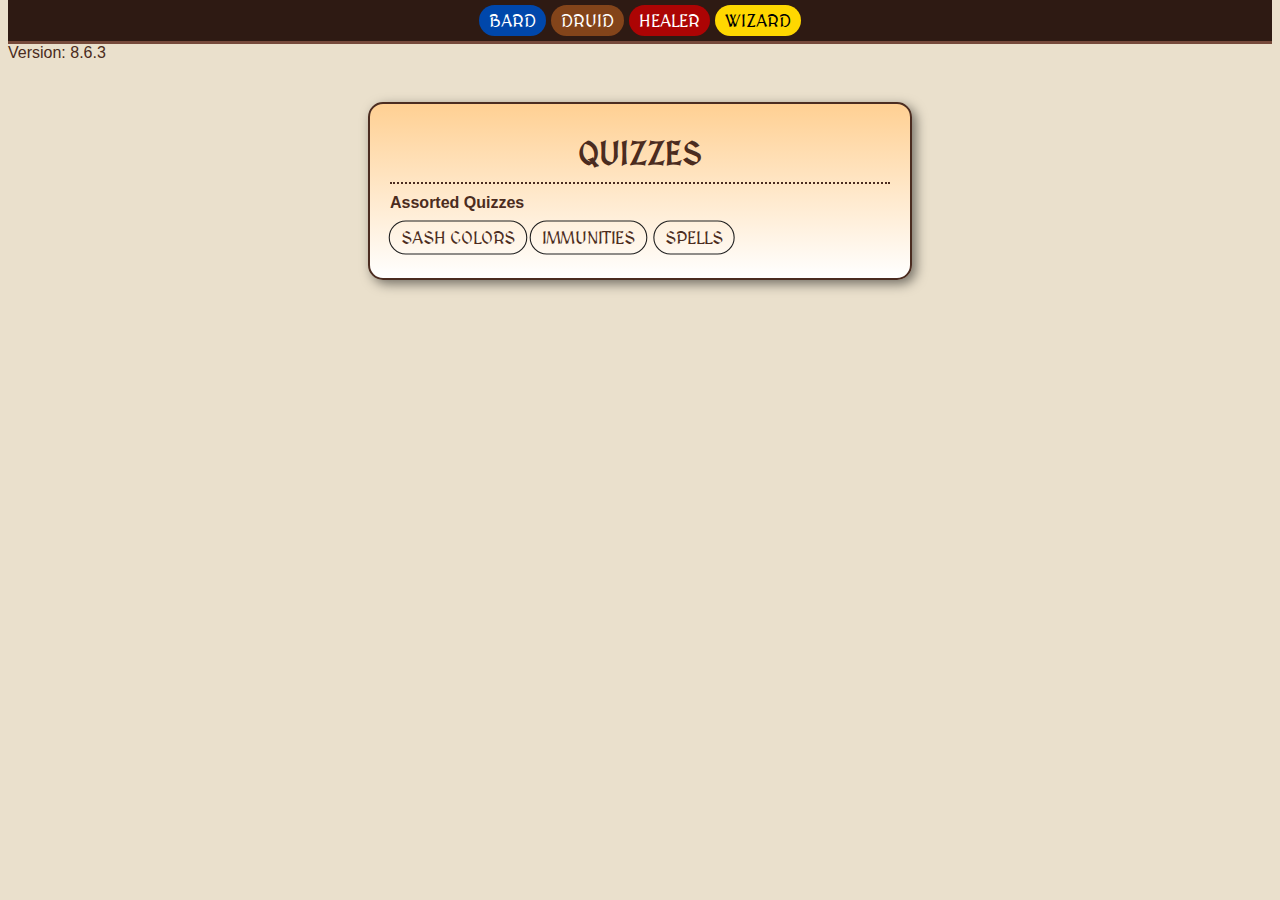
<file: sappyspellbook/quizzes/index.html>
<!DOCTYPE html>
<html lang="en" >
<head>
  <meta charset="UTF-8">
  <meta name="viewport" content="width=device-width, initial-scale=1.0">
  <title>Wizard Spellbook</title>
  <link rel="stylesheet" href="../style.css">
  <link rel="stylesheet" href="./style.css">
  <link rel="preconnect" href="https://fonts.googleapis.com">
  <link rel="preconnect" href="https://fonts.gstatic.com" crossorigin>
  <link href="https://fonts.googleapis.com/css2?family=MedievalSharp&display=swap" rel="stylesheet">

  <!-- Google tag (gtag.js) -->
<script async src="https://www.googletagmanager.com/gtag/js?id=G-7JR53Y27TN"></script>
<script>
  window.dataLayer = window.dataLayer || [];
  function gtag(){dataLayer.push(arguments);}
  gtag('js', new Date());

  gtag('config', 'G-7JR53Y27TN');
</script>
</head>
<body>
    <div class="topnav">
      <a href="https://mythronn.github.io/sappyspellbook/bard/" class="Bard" >BARD</a>
      <a href="https://mythronn.github.io/sappyspellbook/druid/" class="Druid" >DRUID</a>
      <a href="https://mythronn.github.io/sappyspellbook/healer/" class="Healer" >HEALER</a>
      <a href="https://mythronn.github.io/sappyspellbook/wizard/" class="Wizard" >WIZARD</a>
    </div>
  <a href="https://mythronn.github.io/sappyspellbook/">Version: 8.6.3</a><BR>

  <div class="ui-body ui-body-a ui-corner-all" id="buttons">
    <H1>Quizzes</H1>
    <div class="prompt"><b>Assorted Quizzes</b></span>
    <div role="main" class="ui-content">
      <div class="mainblock">      
        <div class="midnav">
          <a href="https://mythronn.github.io/sappyspellbook/quizzes/colors.html" class="Colors">SASH COLORS</a>
          <a href="https://mythronn.github.io/sappyspellbook/quizzes/immunities.html" class="Colors">IMMUNITIES</a>
          <a href="https://mythronn.github.io/sappyspellbook/quizzes/spells.html" class="Colors">SPELLS</a>
        </div>
      </div>
    </div>
  </div>

  <div id="toastMessage" class="toast"></div>
<!-- partial -->
  <script  src="./script.js"></script>

</body>
</html>
</file>
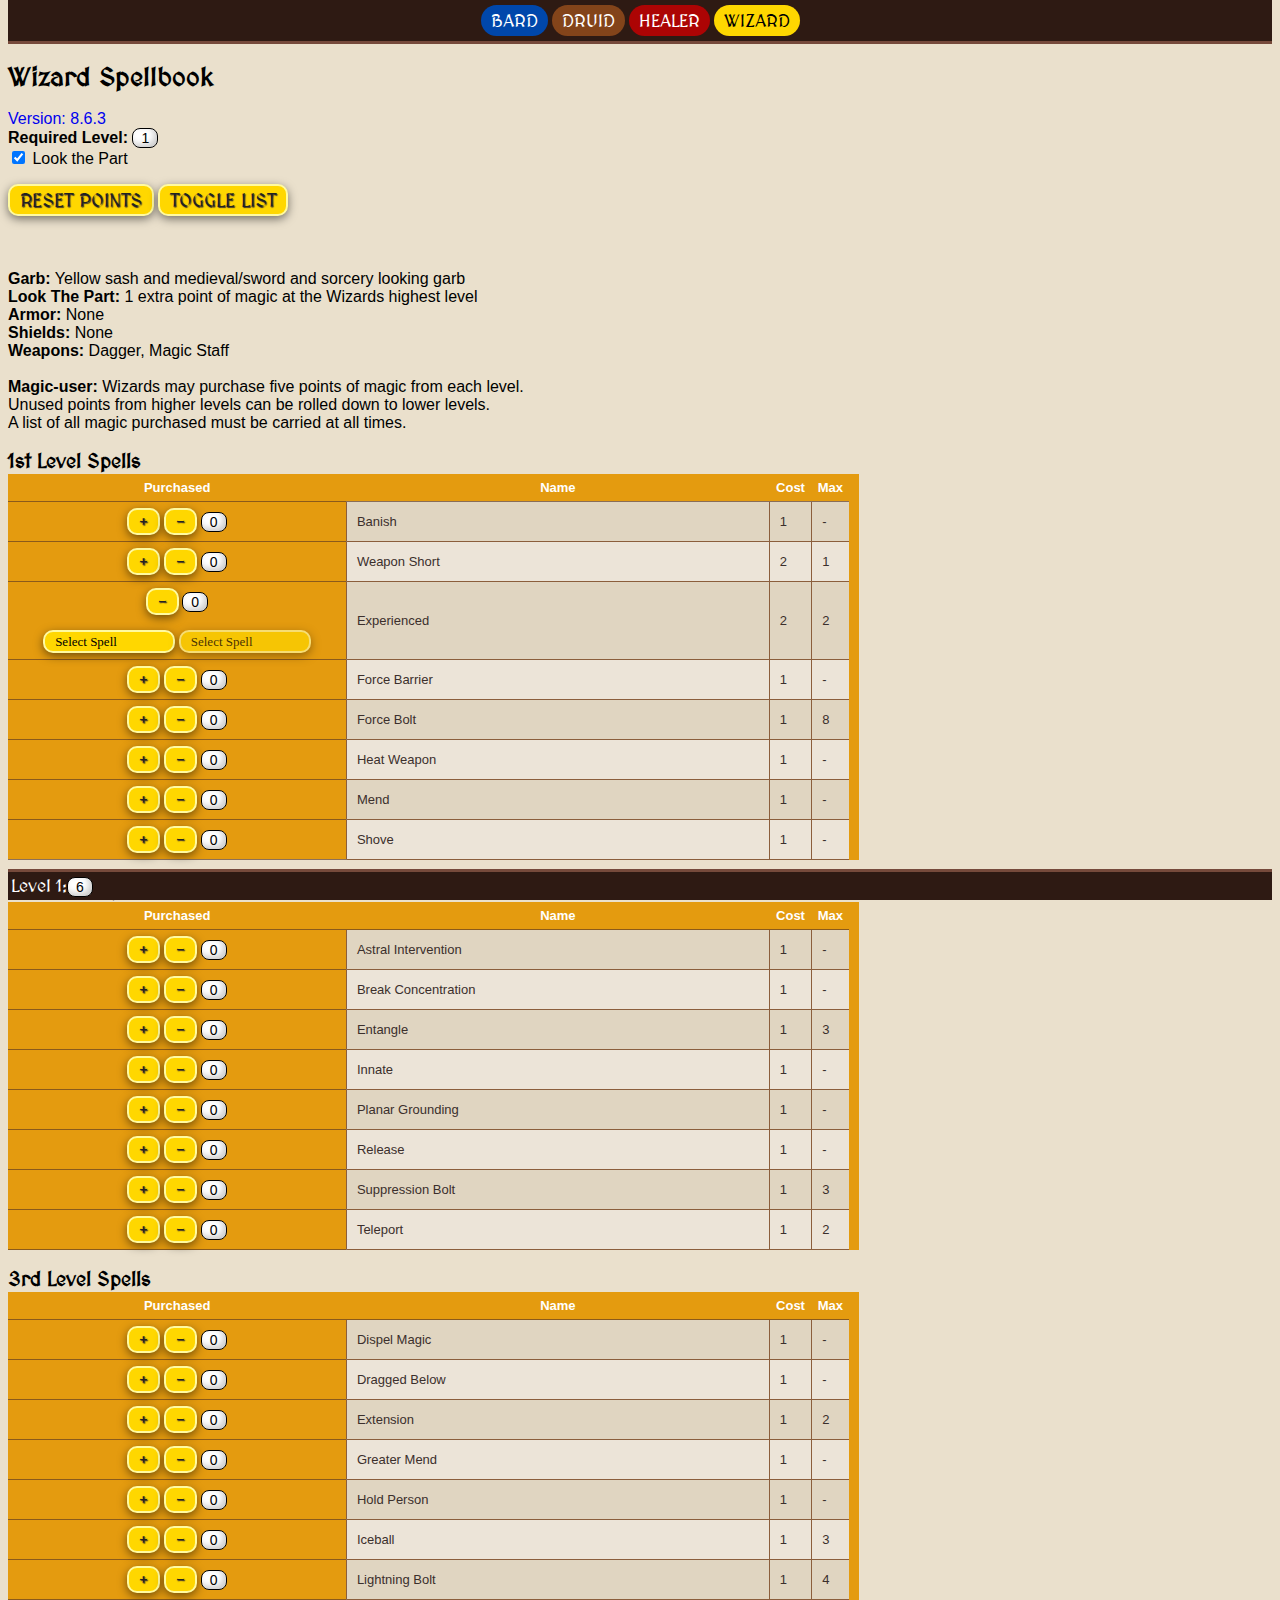
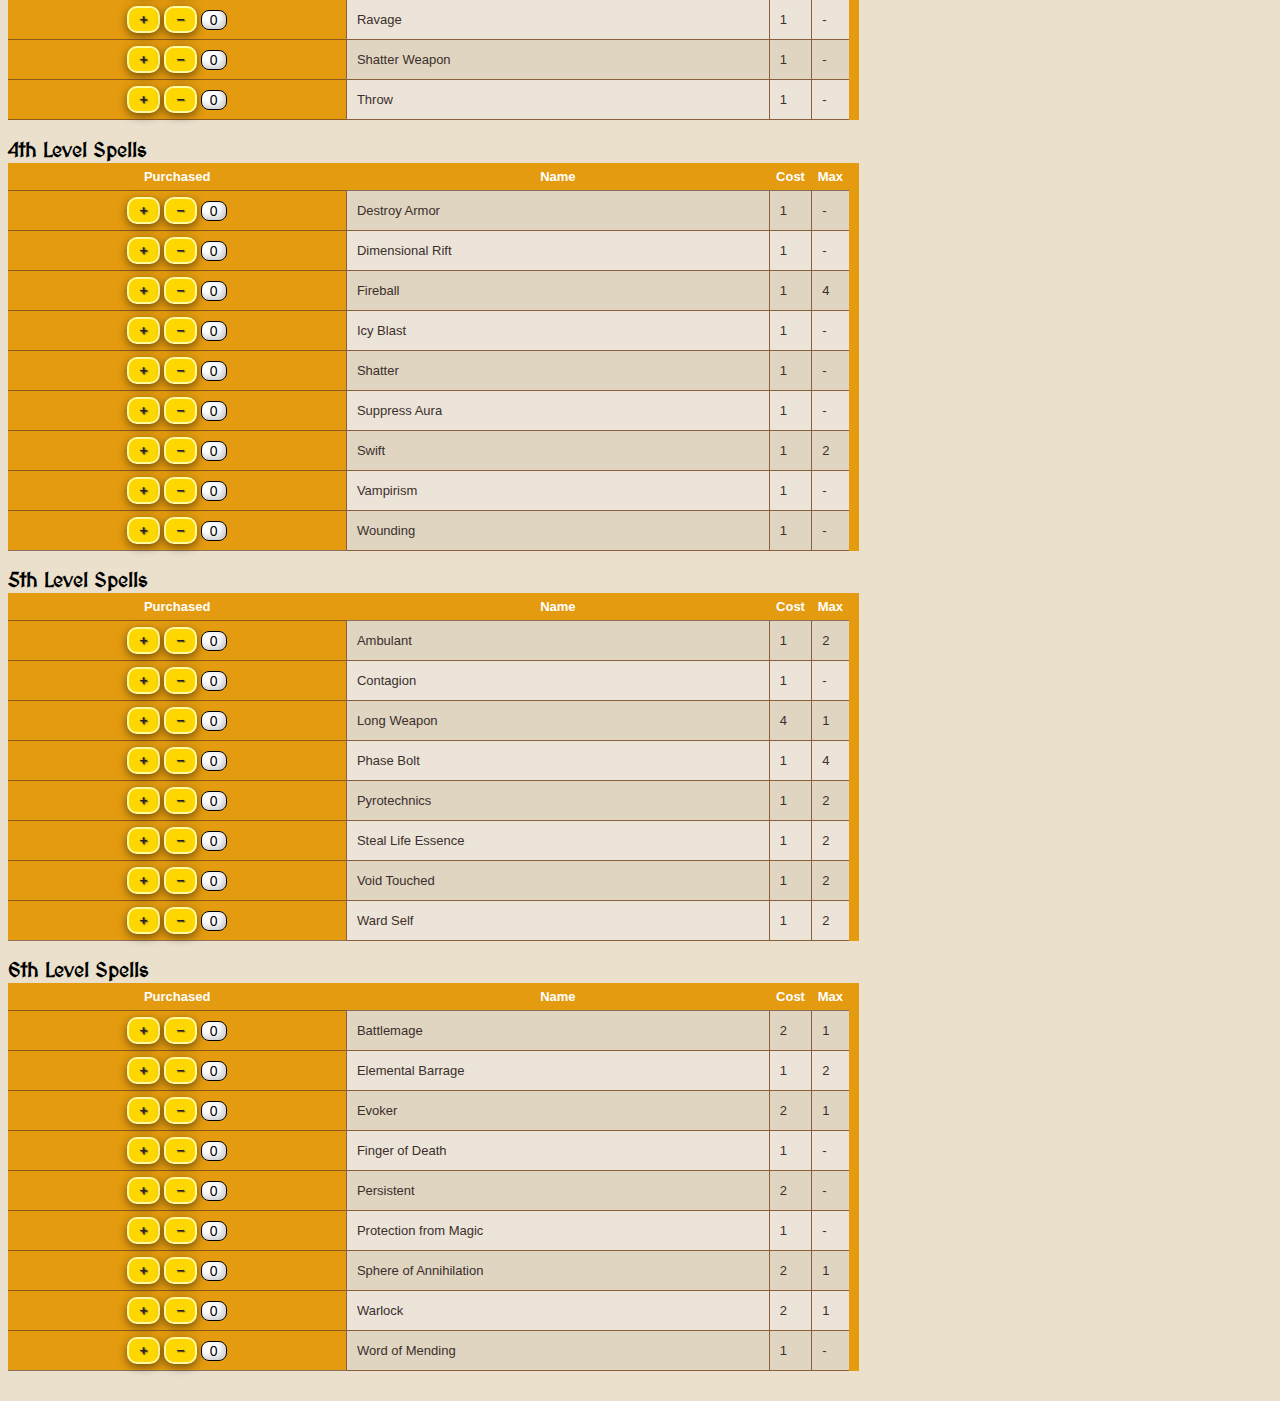
<file: sappyspellbook/wizard/index.html>
<!DOCTYPE html>
<html lang="en" >
<head>
  <meta charset="UTF-8">
  <meta name="viewport" content="width=device-width, initial-scale=1.0">
  <title>Wizard Spellbook</title>
  <link rel="stylesheet" href="./style.css">
  <link rel="preconnect" href="https://fonts.googleapis.com">
  <link rel="preconnect" href="https://fonts.gstatic.com" crossorigin>
  <link href="https://fonts.googleapis.com/css2?family=MedievalSharp&display=swap" rel="stylesheet">

  <!-- Google tag (gtag.js) -->
<script async src="https://www.googletagmanager.com/gtag/js?id=G-7JR53Y27TN"></script>
<script>
  window.dataLayer = window.dataLayer || [];
  function gtag(){dataLayer.push(arguments);}
  gtag('js', new Date());

  gtag('config', 'G-7JR53Y27TN');
</script>
</head>
<body>
    <div class="topnav">
      <a href="https://mythronn.github.io/sappyspellbook/bard/" class="Bard" >BARD</a>
      <a href="https://mythronn.github.io/sappyspellbook/druid/" class="Druid" >DRUID</a>
      <a href="https://mythronn.github.io/sappyspellbook/healer/" class="Healer" >HEALER</a>
      <a href="https://mythronn.github.io/sappyspellbook/wizard/" class="Wizard" >WIZARD</a>
  </div>
   <div class="ui-body ui-body-a ui-corner-all">
    <h1><span id="titleShow">Wizard Spellbook</span></h1>
  <p>
    <a href="https://mythronn.github.io/sappyspellbook/">Version: 8.6.3</a><BR>
      <b>Required Level:</b> <input type="number" id="reqLevel" name="reqLevel"  value = "1" size = "2" disabled><span class="ltp" id="ltp" hidden> ()</span> <BR>
    
        <input type="checkbox" id="ltpCheckBox" name="ltpCheckBox" value="True" onclick="updatePointsAvailable('ltp')" checked><label for="ltpCheckBox" > Look the Part</label><BR></p>
     <p>
    <button id="listToggle" class="fantasy-button" type="button" onclick="resetPoints(1)">Reset points</button>
    <button id="toggle" class="fantasy-button" type="button" onclick="toggleList()">Toggle List</button><BR>
    <button id="titleList" class="fantasy-button" type="button" onclick="titleList()" hidden>Change Title</button>
    <button id="saveList" class="fantasy-button" type="button" onclick="saveList()" hidden>Save List</button><BR>
    <button id="toggleIncants" class="fantasy-button" type="button" onclick="toggleIncants()" hidden>Incantations</button>
    <BR><BR>
  <b>Garb:</b> Yellow sash and medieval/sword and sorcery looking garb<br>
  <b>Look The Part:</b> 1 extra point of magic at the Wizards highest level<br>
  <b>Armor:</b> None<br>
  <b>Shields:</b> None<br>
  <b>Weapons:</b> Dagger, Magic Staff<br><br>
  <b>Magic-user:</b> Wizards may purchase five points of magic from each level.<br> Unused points from higher levels can be rolled down to lower levels.<br> A list of all magic purchased must be carried at all times.<br>
  </p>
          <h2><span class="levelHeader" id="1stHeader">1st Level Spells</span> <span class="ltpLable" id="ltp1" hidden>+1 with Look the Part</span><span class="ltpLable" id="hlp1"></span></h2>
     <div class="listOnly" id="lvl1List">Test</div>
          <table data-role="table" id="table-lvl1" data-mode="columntoggle" class="ui-body-d ui-shadow table-stripe ui-responsive ui-table ui-table-columntoggle" data-column-btn-theme="b" data-column-btn-text="Columns to display..." data-column-popup-theme="a" style="display: block;">
           <thead>
             <tr class="ui-bar-d">
               <th data-priority="1" data-colstart="1" class="ui-table-priority-1">Purchased</th>
               <th data-priority="2" data-colstart="2" class="ui-table-priority-2">Name</th>
               <th data-priority="3" data-colstart="3" class="ui-table-priority-3">Cost</th>
               <th data-priority="4" data-colstart="4" class="ui-table-priority-4">Max</th>
             </tr>
           </thead>
           <tbody>
             <tr>
               
               <th class="ui-table-priority-1">
                 <button id="Banishplus" class="fantasy-button" type="button" onclick="pointPlus(0, true)">+</button>
                 <button id="Banishminus" class="fantasy-button" type="button" onclick="pointMinus(0)">-</button>
                 <input type="number" id="Banishval" name="Banishval"  value = "0" size = "2" disabled >               
               </th>
               <td class="ui-table-priority-2" onclick="popFunc('banishPopup', 0)">
                    <div class="popup" >
                      <span class="popuptext" id="banishPopup"></span>
                      </div>Banish
               </td>
               
               <td class="ui-table-priority-2" id="0cost">1</td>
               <td class="ui-table-priority-3" id="0max">2</td>
             </tr>
             <tr>
               <th class="ui-table-priority-1">  <button id="WeaponShortplus" class="fantasy-button" type="button" onclick="pointPlus(2, true)">+</button> <button id="WeaponShortminus" class="fantasy-button" type="button" onclick="pointMinus(2)">-</button> <input type="number" id="WeaponShortval" name="WeaponShortval"  value = "0" size = "2" disabled > </th>
               <td class="ui-table-priority-2" onclick="popFunc('WeaponShortPopup', 2)"> <div class="popup" ><span class="popuptext" id="WeaponShortPopup"></span></div>Weapon Short</td>
               <td class="ui-table-priority-2" id="2cost">2</td>
               <td class="ui-table-priority-3" id="2max">1</td>
             </tr>
             <tr>
              <th class="ui-table-priority-1">  <button id="Experiencedplus" class="fantasy-button" type="button" disabled onclick="pointPlus(3, true)" hidden>+</button> <button id="Experiencedminus" class="fantasy-button" type="button" onclick="pointMinus(3)">-</button> <input type="number" id="Experiencedval" name="Experiencedval"  value = "0" size = "2" disabled > <BR><BR>
    <select id="exp1"class="dropdown" name="exp1" onchange="processExpChange(1)">
     <option value="Select Spell">Select Spell</option>
     <option value="Astral Intervention">Astral Intervention</option>
     <option value="Banish">Banish</option>
     <option value="Break Concentration">Break Concentration</option>
     <option value="Destroy Armor">Destroy Armor</option>
     <option value="Dimensional Rift">Dimensional Rift</option>
     <option value="Dragged Below">Dragged Below</option>
     <option value="Force Barrier">Force Barrier</option>
     <option value="Greater Mend">Greater Mend</option>
     <option value="Heat Weapon">Heat Weapon</option>
     <option value="Hold Person">Hold Person</option>
     <option value="Icy Blast">Icy Blast</option>
     <option value="Mend">Mend</option>
     <option value="Planar Grounding">Planar Grounding</option>
     <option value="Ravage">Ravage</option>
     <option value="Release">Release</option>
     <option value="Shatter">Shatter</option>
     <option value="Shatter Weapon">Shatter Weapon</option>
     <option value="Suppress Aura">Suppress Aura</option>
     <option value="Teleport">Teleport</option>
     <option value="Throw">Throw</option>
   </select>
   <select id="exp2" class="dropdown" name="exp2" onchange="processExpChange(1)" disabled>      
     <option value="Select Spell">Select Spell</option>
     <option value="Astral Intervention">Astral Intervention</option>
     <option value="Banish">Banish</option>
     <option value="Break Concentration">Break Concentration</option>
     <option value="Destroy Armor">Destroy Armor</option>
     <option value="Dimensional Rift">Dimensional Rift</option>
     <option value="Dragged Below">Dragged Below</option>
     <option value="Force Barrier">Force Barrier</option>
     <option value="Greater Mend">Greater Mend</option>
     <option value="Heat Weapon">Heat Weapon</option>
     <option value="Hold Person">Hold Person</option>
     <option value="Icy Blast">Icy Blast</option>
     <option value="Mend">Mend</option>
     <option value="Planar Grounding">Planar Grounding</option>
     <option value="Ravage">Ravage</option>
     <option value="Release">Release</option>
     <option value="Shatter">Shatter</option>
     <option value="Shatter Weapon">Shatter Weapon</option>
     <option value="Suppress Aura">Suppress Aura</option>
     <option value="Teleport">Teleport</option>
     <option value="Throw">Throw</option>
   </select>
              </th>
              <td id="experiencedtext" class="ui-table-priority-2" onclick="popFunc('ExperiencedPopup', 3)"><div class="popup" ><span class="popuptext" id="ExperiencedPopup"></span></div>Experienced</td>
              <td class="ui-table-priority-2" id="3cost">2</td>
              <td class="ui-table-priority-3" id="3max">2</td>
            </tr>
             <tr>
               <th class="ui-table-priority-1">  <button id="ForceBarrierplus" class="fantasy-button" type="button" onclick="pointPlus(4, true)">+</button> <button id="ForceBarrierminus" class="fantasy-button" type="button" onclick="pointMinus(4)">-</button> <input type="number" id="ForceBarrierval" name="ForceBarrierval"  value = "0" size = "2" disabled > </th>
               <td class="ui-table-priority-2" onclick="popFunc('ForceBarrierPopup', 4)"> <div class="popup" ><span class="popuptext" id="ForceBarrierPopup"></span></div>Force Barrier</td>
               <td class="ui-table-priority-2" id="4cost">1</td>
               <td class="ui-table-priority-3" id="4max">-</td>
             </tr>
             <tr>
              <th class="ui-table-priority-1">  <button id="ForceBoltplus" class="fantasy-button" type="button" onclick="pointPlus(5, true)">+</button> <button id="ForceBoltminus" class="fantasy-button" type="button" onclick="pointMinus(5)">-</button> <input type="number" id="ForceBoltval" name="ForceBoltval"  value = "0" size = "2" disabled > </th>
 
              <td class="ui-table-priority-2" onclick="popFunc('ForceBoltPopup', 5)"><div class="popup" ><span class="popuptext" id="ForceBoltPopup"></span></div>Force Bolt</td>
 
              <td class="ui-table-priority-2" id="5cost">1</td>
              <td class="ui-table-priority-3" id="5max">-</td>
            </tr>
             <tr>
               <th class="ui-table-priority-1">  <button id="HeatWeaponplus" class="fantasy-button" type="button" onclick="pointPlus(6, true)">+</button> <button id="HeatWeaponminus" class="fantasy-button" type="button" onclick="pointMinus(6)">-</button> <input type="number" id="HeatWeaponval" name="HeatWeaponval"  value = "0" size = "2" disabled > </th>
  
               <td class="ui-table-priority-2" onclick="popFunc('Heat WeaponPopup', 6)"><div class="popup" ><span class="popuptext" id="Heat WeaponPopup"></span></div>Heat Weapon</td>
  
               <td class="ui-table-priority-2" id="6cost">1</td>
               <td class="ui-table-priority-3" id="6max">-</td>
             </tr>
             <tr>
              <th class="ui-table-priority-1">  <button id="Mendplus" class="fantasy-button" type="button" onclick="pointPlus(7, true)">+</button> <button id="Mendminus" class="fantasy-button" type="button" onclick="pointMinus(7)">-</button> <input type="number" id="Mendval" name="Mendval"  value = "0" size = "2" disabled > </th>
              <td class="ui-table-priority-2" onclick="popFunc('MendPopup', 7)"><div class="popup" ><span class="popuptext" id="MendPopup"></span></div>Mend</td>
 
              <td class="ui-table-priority-2" id="7cost">1</td>
              <td class="ui-table-priority-3" id="7max">-</td>
            </tr>
             <tr>
               <th class="ui-table-priority-1">  <button id="Shoveplus" class="fantasy-button" type="button" onclick="pointPlus(8, true)">+</button> <button id="Shoveminus" class="fantasy-button" type="button" onclick="pointMinus(8)">-</button> <input type="number" id="Shoveval" name="Shoveval"  value = "0" size = "2" disabled > </th>
               <td class="ui-table-priority-2" onclick="popFunc('ShovePopup', 8)"><div class="popup" ><span class="popuptext" id="ShovePopup"></span></div>Shove</td>
  
               <td class="ui-table-priority-2" id="8cost">1</td>
               <td class="ui-table-priority-3" id="8max">-</td>
             </tr>
             
           </tbody>
         </table>
  
          <h2><span class="levelHeader" id="2ndHeader">2nd Level Spells</span> <span class="ltpLable" id="ltp2" hidden>+1 with Look the Part</span><span class="ltpLable" id="hlp2"></span></h2>
  <div class="listOnly" id="lvl2List"></div>
          <table data-role="table" id="table-lvl2" data-mode="columntoggle" class="ui-body-d ui-shadow table-stripe ui-responsive ui-table ui-table-columntoggle" data-column-btn-theme="b" data-column-btn-text="Columns to display..." data-column-popup-theme="a"style="display: block;">
           <thead>
             <tr class="ui-bar-d">
               <th data-priority="1" data-colstart="1" class="ui-table-priority-1">Purchased</th>
               <th data-priority="2" data-colstart="2" class="ui-table-priority-2">Name</th>
               <th data-priority="3" data-colstart="3" class="ui-table-priority-3">Cost</th>
               <th data-priority="4" data-colstart="4" class="ui-table-priority-4">Max</th>
             </tr>
           </thead>
           <tbody>
             <tr>
               <th class="ui-table-priority-1">  <button id="AstralInterventionplus" class="fantasy-button" type="button" onclick="pointPlus(9, true)">+</button> <button id="AstralInterventionminus" class="fantasy-button" type="button" onclick="pointMinus(9)">-</button> <input type="number" id="AstralInterventionval" name="AstralInterventionval"  value = "0" size = "2" disabled > </th>
               <td class="ui-table-priority-2" onclick="popFunc('AstralInterventionPopup', 9)"><div class="popup" ><span class="popuptext" id="AstralInterventionPopup"></span></div>Astral Intervention</td>
  
               <td class="ui-table-priority-2" id="9cost">1</td>
               <td class="ui-table-priority-3" id="9max">-</td>
             </tr>
             <tr>
               <th class="ui-table-priority-1">  <button id="BreakConcentrationplus" class="fantasy-button" type="button" onclick="pointPlus(10, true)">+</button> <button id="BreakConcentrationminus" class="fantasy-button" type="button" onclick="pointMinus(10)">-</button> <input type="number" id="BreakConcentrationval" name="BreakConcentrationval"  value = "0" size = "2" disabled > </th>
               <td class="ui-table-priority-2" onclick="popFunc('BreakConcentrationPopup', 10)"><div class="popup" ><span class="popuptext" id="BreakConcentrationPopup"></span></div>Break Concentration</td>
  
               <td class="ui-table-priority-2" id="10cost">1</td>
               <td class="ui-table-priority-3" id="10max">1</td>
             </tr>
             <tr>
               <th class="ui-table-priority-1">  <button id="Entangleplus" class="fantasy-button" type="button" onclick="pointPlus(11, true)">+</button> <button id="Entangleminus" class="fantasy-button" type="button" onclick="pointMinus(11)">-</button> <input type="number" id="Entangleval" name="Entangleval"  value = "0" size = "2" disabled > </th>
  
               <td class="ui-table-priority-2" onclick="popFunc('EntanglePopup', 11)"><div class="popup" ><span class="popuptext" id="EntanglePopup"></span></div>Entangle</td>
  
               <td class="ui-table-priority-2" id="11cost">1</td>
               <td class="ui-table-priority-3" id="11max">2</td>
             </tr>
             <tr>
               <th class="ui-table-priority-1">  <button id="Innateplus" class="fantasy-button" type="button" onclick="pointPlus(12, true)">+</button> <button id="Innateminus" class="fantasy-button" type="button" onclick="pointMinus(12)">-</button> <input type="number" id="Innateval" name="Innateval"  value = "0" size = "2" disabled > </th>
  
               <td class="ui-table-priority-2" onclick="popFunc('InnatePopup', 12)"><div class="popup" ><span class="popuptext" id="InnatePopup"></span></div>Innate</td>
  
               <td class="ui-table-priority-2" id="12cost">1</td>
               <td class="ui-table-priority-3" id="12max">-</td>
             </tr>
             <tr>
               <th class="ui-table-priority-1">  <button id="PlanarGroundingplus" class="fantasy-button" type="button" onclick="pointPlus(13, true)">+</button> <button id="PlanarGroundingminus" class="fantasy-button" type="button" onclick="pointMinus(13)">-</button> <input type="number" id="PlanarGroundingval" name="PlanarGroundingval"  value = "0" size = "2" disabled > </th>
  
               <td class="ui-table-priority-2" onclick="popFunc('PlanarGroundingPopup', 13)"><div class="popup" ><span class="popuptext" id="PlanarGroundingPopup"></span></div>Planar Grounding</td>
  
               <td class="ui-table-priority-2" id="13cost">1</td>
               <td class="ui-table-priority-3" id="13max">2</td>
             </tr>
             <tr>
               <th class="ui-table-priority-1">  <button id="Releaseplus" class="fantasy-button" type="button" onclick="pointPlus(14, true)">+</button> <button id="Releaseminus" class="fantasy-button" type="button" onclick="pointMinus(14)">-</button> <input type="number" id="Releaseval" name="Releaseval"  value = "0" size = "2" disabled > </th>
  
               <td class="ui-table-priority-2" onclick="popFunc('ReleasePopup', 14)"><div class="popup" ><span class="popuptext" id="ReleasePopup"></span></div>Release</td>
  
               <td class="ui-table-priority-2" id="14cost">1</td>
               <td class="ui-table-priority-3" id="14max">-</td>
             </tr>
             <tr>
               <th class="ui-table-priority-1">  <button id="SuppressionBoltplus" class="fantasy-button" type="button" onclick="pointPlus(15, true)">+</button> <button id="SuppressionBoltminus" class="fantasy-button" type="button" onclick="pointMinus(15)">-</button> <input type="number" id="SuppressionBoltval" name="SuppressionBoltval"  value = "0" size = "2" disabled > </th>
               <td class="ui-table-priority-2" onclick="popFunc('SuppressionBoltPopup', 15)"><div class="popup" ><span class="popuptext" id="SuppressionBoltPopup"></span></div>Suppression Bolt</td>
  
               <td class="ui-table-priority-2" id="15cost">1</td>
               <td class="ui-table-priority-3" id="15max">3</td>
             </tr>
             <tr>
               <th class="ui-table-priority-1">  <button id="Teleportplus" class="fantasy-button" type="button" onclick="pointPlus(16, true)">+</button> <button id="Teleportminus" class="fantasy-button" type="button" onclick="pointMinus(16)">-</button> <input type="number" id="Teleportval" name="Teleportval"  value = "0" size = "2" disabled > </th>
               <td class="ui-table-priority-2" onclick="popFunc('TeleportPopup', 16)"><div class="popup" ><span class="popuptext" id="TeleportPopup"></span></div>Teleport</td>
  
               <td class="ui-table-priority-2" id="16cost">1</td>
               <td class="ui-table-priority-3" id="16max">2</td>
             </tr>
           </tbody>
         </table>
          <h2><span class="levelHeader" id="3rdHeader">3rd Level Spells</span> <span class="ltpLable" id="ltp3" hidden>+1 with Look the Part</span><span class="ltpLable" id="hlp3"></span></h2>
  <div class="listOnly" id="lvl3List"></div>
          <table data-role="table" id="table-lvl3" data-mode="columntoggle" class="ui-body-d ui-shadow table-stripe ui-responsive ui-table ui-table-columntoggle" data-column-btn-theme="b" data-column-btn-text="Columns to display..." data-column-popup-theme="a"style="display: block;">
           <thead>
             <tr class="ui-bar-d">
               <th data-priority="1" data-colstart="1" class="ui-table-priority-1">Purchased</th>
               <th data-priority="2" data-colstart="2" class="ui-table-priority-2">Name</th>
               <th data-priority="3" data-colstart="3" class="ui-table-priority-3">Cost</th>
               <th data-priority="4" data-colstart="4" class="ui-table-priority-4">Max</th>
             </tr>
           </thead>
           <tbody>
             <tr>
               <th class="ui-table-priority-1">  <button id="DispelMagicplus" class="fantasy-button" type="button" onclick="pointPlus(17, true)">+</button> <button id="DispelMagicminus" class="fantasy-button" type="button" onclick="pointMinus(17)">-</button> <input type="number" id="DispelMagicval" name="DispelMagicval"  value = "0" size = "2" disabled > </th>
               <td class="ui-table-priority-2" onclick="popFunc('DispelMagicPopup', 17)"><div class="popup" ><span class="popuptext" id="DispelMagicPopup"></span></div>Dispel Magic</td>
  
               <td class="ui-table-priority-2" id="17cost">1</td>
               <td class="ui-table-priority-3" id="17max">2</td>
             </tr>
             <tr>
               <th class="ui-table-priority-1">  <button id="DraggedBelowplus" class="fantasy-button" type="button" onclick="pointPlus(18, true)">+</button> <button id="DraggedBelowminus" class="fantasy-button" type="button" onclick="pointMinus(18)">-</button> <input type="number" id="DraggedBelowval" name="DraggedBelowval"  value = "0" size = "2" disabled > </th>
  
               <td class="ui-table-priority-2" onclick="popFunc('DraggedBelowPopup', 18)"><div class="popup" ><span class="popuptext" id="DraggedBelowPopup"></span></div>Dragged Below</td>
  
               <td class="ui-table-priority-2" id="18cost">1</td>
               <td class="ui-table-priority-3" id="18max">-</td>
             </tr>
             <tr>
               <th class="ui-table-priority-1">  <button id="Extensionplus" class="fantasy-button" type="button" onclick="pointPlus(19, true)">+</button> <button id="Extensionminus" class="fantasy-button" type="button" onclick="pointMinus(19)">-</button> <input type="number" id="Extensionval" name="Extensionval"  value = "0" size = "2" disabled > </th>
               <td class="ui-table-priority-2" onclick="popFunc('ExtensionPopup', 19)"><div class="popup" ><span class="popuptext" id="ExtensionPopup"></span></div>Extension</td>
  
               <td class="ui-table-priority-2" id="19cost">1</td>
               <td class="ui-table-priority-3" id="19max">-</td>
             </tr>
             <tr>
               <th class="ui-table-priority-1">  <button id="GreaterMendplus" class="fantasy-button" type="button" onclick="pointPlus(20, true)">+</button> <button id="GreaterMendminus" class="fantasy-button" type="button" onclick="pointMinus(20)">-</button> <input type="number" id="GreaterMendval" name="GreaterMendval"  value = "0" size = "2" disabled > </th>
               <td class="ui-table-priority-2" onclick="popFunc('GreaterMendPopup', 20)"><div class="popup" ><span class="popuptext" id="GreaterMendPopup"></span></div>Greater Mend</td>
  
               <td class="ui-table-priority-2" id="20cost">1</td>
               <td class="ui-table-priority-3" id="20max">-</td>
             </tr>
             <tr>
               <th class="ui-table-priority-1">  <button id="HoldPersonplus" class="fantasy-button" type="button" onclick="pointPlus(21, true)">+</button> <button id="HoldPersonminus" class="fantasy-button" type="button" onclick="pointMinus(21)">-</button> <input type="number" id="HoldPersonval" name="HoldPersonval"  value = "0" size = "2" disabled > </th>
               <td class="ui-table-priority-2" onclick="popFunc('HoldPersonPopup', 21)"><div class="popup" ><span class="popuptext" id="HoldPersonPopup"></span></div>Hold Person</td>
  
               <td class="ui-table-priority-2" id="21cost">1</td>
               <td class="ui-table-priority-3" id="21max">2</td>
             </tr>
             <tr>
               <th class="ui-table-priority-1">  <button id="Iceballplus" class="fantasy-button" type="button" onclick="pointPlus(22, true)">+</button> <button id="Iceballminus" class="fantasy-button" type="button" onclick="pointMinus(22)">-</button> <input type="number" id="Iceballval" name="Iceballval"  value = "0" size = "2" disabled > </th>
               <td class="ui-table-priority-2" onclick="popFunc('IceballPopup', 22)"><div class="popup" ><span class="popuptext" id="IceballPopup"></span></div>Iceball</td>
  
               <td class="ui-table-priority-2" id="22cost">1</td>
               <td class="ui-table-priority-3" id="22max">3</td>
             </tr>
             <tr>
               <th class="ui-table-priority-1">  <button id="LightningBoltplus" class="fantasy-button" type="button" onclick="pointPlus(23, true)">+</button> <button id="LightningBoltminus" class="fantasy-button" type="button" onclick="pointMinus(23)">-</button> <input type="number" id="LightningBoltval" name="LightningBoltval"  value = "0" size = "2" disabled > </th>
               <td class="ui-table-priority-2" onclick="popFunc('LightningBoltPopup', 23)"><div class="popup" ><span class="popuptext" id="LightningBoltPopup"></span></div>Lightning Bolt</td>
  
               <td class="ui-table-priority-2" id="23cost">1</td>
               <td class="ui-table-priority-3" id="23max">4</td>
             </tr>
             <tr>
               <th class="ui-table-priority-1">  <button id="Ravageplus" class="fantasy-button" type="button" onclick="pointPlus(24, true)">+</button> <button id="Ravageminus" class="fantasy-button" type="button" onclick="pointMinus(24)">-</button> <input type="number" id="Ravageval" name="Ravageval"  value = "0" size = "2" disabled > </th>
               <td class="ui-table-priority-2" onclick="popFunc('RavagePopup', 24)"><div class="popup" ><span class="popuptext" id="RavagePopup"></span></div>Ravage</td>
  
               <td class="ui-table-priority-2" id="24cost">1</td>
               <td class="ui-table-priority-3" id="24max">-</td>
             </tr>
             <tr>
               <th class="ui-table-priority-1">  <button id="ShatterWeapon" class="fantasy-button" type="button" onclick="pointPlus(25, true)">+</button> <button id="ShatterWeaponminus" class="fantasy-button" type="button" onclick="pointMinus(25)">-</button> <input type="number" id="ShatterWeaponval" name="ShatterWeaponval"  value = "0" size = "2" disabled > </th>
               <td class="ui-table-priority-2" onclick="popFunc('ShatterWeaponPopup', 25)"><div class="popup" ><span class="popuptext" id="ShatterWeaponPopup"></span></div>Shatter Weapon</td>
  
               <td class="ui-table-priority-2" id="25cost">1</td>
               <td class="ui-table-priority-3" id="25max">-</td>
             </tr>
             <tr>
              <th class="ui-table-priority-1">  <button id="Throwplus" class="fantasy-button" type="button" onclick="pointPlus(26, true)">+</button> <button id="Throwminus" class="fantasy-button" type="button" onclick="pointMinus(26)">-</button> <input type="number" id="Throwval" name="Throwval"  value = "0" size = "2" disabled > </th>
              <td class="ui-table-priority-2" onclick="popFunc('ThrowPopup', 26)"><div class="popup" ><span class="popuptext" id="ThrowPopup"></span></div>Throw</td>
 
              <td class="ui-table-priority-2" id="26cost">1</td>
              <td class="ui-table-priority-3" id="26max">-</td>
            </tr>
           </tbody>
         </table>
          <h2><span class="levelHeader" id="4thHeader">4th Level Spells</span> <span class="ltpLable" id="ltp4" hidden>+1 with Look the Part</span><span class="ltpLable" id="hlp4"></span></h2>
  <div class="listOnly" id="lvl4List"></div>
          <table data-role="table" id="table-lvl4" data-mode="columntoggle" class="ui-body-d ui-shadow table-stripe ui-responsive ui-table ui-table-columntoggle" data-column-btn-theme="b" data-column-btn-text="Columns to display..." data-column-popup-theme="a"style="display: block;">
           <thead>
             <tr class="ui-bar-d">
               <th data-priority="1" data-colstart="1" class="ui-table-priority-1">Purchased</th>
               <th data-priority="2" data-colstart="2" class="ui-table-priority-2">Name</th>
               <th data-priority="3" data-colstart="3" class="ui-table-priority-3">Cost</th>
               <th data-priority="4" data-colstart="4" class="ui-table-priority-4">Max</th>
             </tr>
           </thead>
           <tbody>
             <tr>
               <th class="ui-table-priority-1">  <button id="DestroyArmorplus" class="fantasy-button" type="button" onclick="pointPlus(27, true)">+</button> <button id="DestroyArmorminus" class="fantasy-button" type="button" onclick="pointMinus(27)">-</button> <input type="number" id="DestroyArmorval" name="DestroyArmorval"  value = "0" size = "2" disabled > </th>
               <td class="ui-table-priority-2" onclick="popFunc('DestroyArmorPopup', 27)"><div class="popup" ><span class="popuptext" id="DestroyArmorPopup"></span></div>Destroy Armor</td>
  
               <td class="ui-table-priority-2" id="27cost">4</td>
               <td class="ui-table-priority-3" id="27max">1</td>
             </tr>
             <tr>
               <th class="ui-table-priority-1">  <button id="DimensionalRiftplus" class="fantasy-button" type="button" onclick="pointPlus(28, true)">+</button> <button id="DimensionalRiftminus" class="fantasy-button" type="button" onclick="pointMinus(28)">-</button> <input type="number" id="DimensionalRiftval" name="DimensionalRiftval"  value = "0" size = "2" disabled > </th>
               <td class="ui-table-priority-2" onclick="popFunc('DimensionalRiftPopup', 28)"><div class="popup" ><span class="popuptext" id="DimensionalRiftPopup"></span></div>Dimensional Rift</td>
  
               <td class="ui-table-priority-2" id="28cost">2</td>
               <td class="ui-table-priority-3" id="28max">2</td>
             </tr>
             <tr>
               <th class="ui-table-priority-1">  <button id="Fireballplus" class="fantasy-button" type="button" onclick="pointPlus(29, true)">+</button> <button id="Fireballminus" class="fantasy-button" type="button" onclick="pointMinus(29)">-</button> <input type="number" id="Fireballval" name="Fireballval"  value = "0" size = "2" disabled > </th>
               <td class="ui-table-priority-2" onclick="popFunc('FireballPopup', 29)"><div class="popup" ><span class="popuptext" id="FireballPopup"></span></div>Fireball</td>
  
               <td class="ui-table-priority-2" id="29cost">1</td>
               <td class="ui-table-priority-3" id="29max">2</td>
             </tr>
             <tr>
               <th class="ui-table-priority-1">  <button id="IcyBlastplus" class="fantasy-button" type="button" onclick="pointPlus(30, true)">+</button> <button id="IcyBlastminus" class="fantasy-button" type="button" onclick="pointMinus(30)">-</button> <input type="number" id="IcyBlastval" name="IcyBlastval"  value = "0" size = "2" disabled > </th>
               <td class="ui-table-priority-2" onclick="popFunc('IcyBlastPopup', 30)"><div class="popup" ><span class="popuptext" id="IcyBlastPopup"></span></div>Icy Blast</td>
  
               <td class="ui-table-priority-2" id="30cost">1</td>
               <td class="ui-table-priority-3" id="30max">2</td>
             </tr>
             <tr>
               <th class="ui-table-priority-1">  <button id="Shatterplus" class="fantasy-button" type="button" onclick="pointPlus(31, true)">+</button> <button id="Shatterminus" class="fantasy-button" type="button" onclick="pointMinus(31)">-</button> <input type="number" id="Shatterval" name="Shatterval"  value = "0" size = "2" disabled > </th>
               <td class="ui-table-priority-2" onclick="popFunc('ShatterPopup', 31)"><div class="popup" ><span class="popuptext" id="ShatterPopup"></span></div>Shatter</td>
  
               <td class="ui-table-priority-2" id="31cost">1</td>
               <td class="ui-table-priority-3" id="31max">-</td>
             </tr>
             <tr>
               <th class="ui-table-priority-1">  <button id="SuppressAuraplus" class="fantasy-button" type="button" onclick="pointPlus(32, true)">+</button> <button id="SuppressAuraminus" class="fantasy-button" type="button" onclick="pointMinus(32)">-</button> <input type="number" id="SuppressAuraval" name="SuppressAuraval"  value = "0" size = "2" disabled > </th>
               <td class="ui-table-priority-2" onclick="popFunc('SuppressAuraPopup', 32)"><div class="popup" ><span class="popuptext" id="SuppressAuraPopup"></span></div>Suppress Aura</td>
  
               <td class="ui-table-priority-2" id="32cost">1</td>
               <td class="ui-table-priority-3" id="32max">2</td>
             </tr>
             <tr>
               <th class="ui-table-priority-1">  <button id="Swiftplus" class="fantasy-button" type="button" onclick="pointPlus(33, true)">+</button> <button id="Swiftminus" class="fantasy-button" type="button" onclick="pointMinus(33)">-</button> <input type="number" id="Swiftval" name="Swiftval"  value = "0" size = "2" disabled > </th>
               <td class="ui-table-priority-2" onclick="popFunc('SwiftPopup', 33)"><div class="popup" ><span class="popuptext" id="SwiftPopup"></span></div>Swift</td>
  
               <td class="ui-table-priority-2" id="33cost">1</td>
               <td class="ui-table-priority-3" id="33max">2</td>
             </tr>
             <tr>
               <th class="ui-table-priority-1">  <button id="Vampirismplus" class="fantasy-button" type="button" onclick="pointPlus(34, true)">+</button> <button id="Vampirismminus" class="fantasy-button" type="button" onclick="pointMinus(34)">-</button> <input type="number" id="Vampirismval" name="Vampirismval"  value = "0" size = "2" disabled > </th>
               <td class="ui-table-priority-2" onclick="popFunc('VampirismPopup', 34)"><div class="popup" ><span class="popuptext" id="VampirismPopup"></span></div>Vampirism</td>
  
               <td class="ui-table-priority-2" id="34cost">1</td>
               <td class="ui-table-priority-3" id="34max">2</td>
             </tr>
             <tr>
              <th class="ui-table-priority-1">  <button id="Woundingplus" class="fantasy-button" type="button" onclick="pointPlus(35, true)">+</button> <button id="Woundingminus" class="fantasy-button" type="button" onclick="pointMinus(35)">-</button> <input type="number" id="Woundingval" name="Woundingval"  value = "0" size = "2" disabled > </th>
              <td class="ui-table-priority-2" onclick="popFunc('WoundingPopup', 35)"><div class="popup" ><span class="popuptext" id="WoundingPopup"></span></div>Wounding</td>
 
              <td class="ui-table-priority-2" id="35cost">1</td>
              <td class="ui-table-priority-3" id="35max">-</td>
            </tr>
           </tbody>
         </table>
          <h2><span class="levelHeader" id="5thHeader">5th Level Spells</span> <span class="ltpLable" id="ltp5" hidden>+1 with Look the Part</span><span class="ltpLable" id="hlp5"></span></h2>
  <div class="listOnly" id="lvl5List"></div>
          <table data-role="table" id="table-lvl5" data-mode="columntoggle" class="ui-body-d ui-shadow table-stripe ui-responsive ui-table ui-table-columntoggle" data-column-btn-theme="b" data-column-btn-text="Columns to display..." data-column-popup-theme="a"style="display: block;">
           <thead>
             <tr class="ui-bar-d">
               <th data-priority="1" data-colstart="1" class="ui-table-priority-1">Purchased</th>
               <th data-priority="2" data-colstart="2" class="ui-table-priority-2">Name</th>
               <th data-priority="3" data-colstart="3" class="ui-table-priority-3">Cost</th>
               <th data-priority="4" data-colstart="4" class="ui-table-priority-4">Max</th>
             </tr>
           </thead>
           <tbody>
             <tr>
               <th class="ui-table-priority-1">  <button id="Ambulantplus" class="fantasy-button" type="button" onclick="pointPlus(36, true)">+</button> <button id="Ambulantminus" class="fantasy-button" type="button" onclick="pointMinus(36)">-</button> <input type="number" id="Ambulantval" name="Ambulantval"  value = "0" size = "2" disabled > </th>
               <td class="ui-table-priority-2" onclick="popFunc('AmbulantPopup', 36)"><div class="popup" ><span class="popuptext" id="AmbulantPopup"></span></div>Ambulant</td>
  
               <td class="ui-table-priority-2" id="36cost">1</td>
               <td class="ui-table-priority-3" id="36max">2</td>
             </tr>
             <tr>
               <th class="ui-table-priority-1">  <button id="Contagionplus" class="fantasy-button" type="button" onclick="pointPlus(37, true)">+</button> <button id="Contagionminus" class="fantasy-button" type="button" onclick="pointMinus(37)">-</button> <input type="number" id="Contagionval" name="Contagionval"  value = "0" size = "2" disabled > </th>
               <td class="ui-table-priority-2" onclick="popFunc('ContagionPopup', 37)"><div class="popup" ><span class="popuptext" id="ContagionPopup"></span></div>Contagion</td>
  
               <td class="ui-table-priority-2" id="37cost">5</td>
               <td class="ui-table-priority-3" id="37max">1</td>
             </tr>
             <tr>
               <th class="ui-table-priority-1">  <button id="LongWeaponplus" class="fantasy-button" type="button" onclick="pointPlus(38, true)">+</button> <button id="LongWeaponminus" class="fantasy-button" type="button" onclick="pointMinus(38)">-</button> <input type="number" id="LongWeaponval" name="LongWeaponval"  value = "0" size = "2" disabled > </th>
               <td class="ui-table-priority-2" onclick="popFunc('LongWeaponPopup', 38)"><div class="popup" ><span class="popuptext" id="LongWeaponPopup"></span></div>Long Weapon</td>
  
               <td class="ui-table-priority-2" id="38cost">1</td>
               <td class="ui-table-priority-3" id="38max">-</td>
             </tr>
             <tr>
               <th class="ui-table-priority-1">  <button id="PhaseBoltplus" class="fantasy-button" type="button" onclick="pointPlus(39, true)">+</button> <button id="PhaseBoltminus" class="fantasy-button" type="button" onclick="pointMinus(39)">-</button> <input type="number" id="PhaseBoltval" name="PhaseBoltval"  value = "0" size = "2" disabled > </th>
               <td class="ui-table-priority-2" onclick="popFunc('PhaseBoltPopup', 39)"><div class="popup" ><span class="popuptext" id="PhaseBoltPopup"></span></div>Phase Bolt</td>
  
               <td class="ui-table-priority-2" id="39cost">1</td>
               <td class="ui-table-priority-3" id="39max">2</td>
             </tr>
             <tr>
               <th class="ui-table-priority-1">  <button id="Pyrotechnicsplus" class="fantasy-button" type="button" onclick="pointPlus(40, true)">+</button> <button id="Pyrotechnicsminus" class="fantasy-button" type="button" onclick="pointMinus(40)">-</button> <input type="number" id="Pyrotechnicsval" name="Pyrotechnicsval"  value = "0" size = "2" disabled > </th>
               <td class="ui-table-priority-2" onclick="popFunc('PyrotechnicsPopup', 40)"><div class="popup" ><span class="popuptext" id="PyrotechnicsPopup"></span></div>Pyrotechnics</td>
  
               <td class="ui-table-priority-2" id="40cost">1</td>
               <td class="ui-table-priority-3" id="40max">2</td>
             </tr>
             <tr>
               <th class="ui-table-priority-1">  <button id="StealLifeEssenceplus" class="fantasy-button" type="button" onclick="pointPlus(41, true)">+</button> <button id="StealLifeEssenceminus" class="fantasy-button" type="button" onclick="pointMinus(41)">-</button> <input type="number" id="StealLifeEssenceval" name="StealLifeEssenceval"  value = "0" size = "2" disabled > </th>
               <td class="ui-table-priority-2" onclick="popFunc('StealLifeEssencePopup', 41)"><div class="popup" ><span class="popuptext" id="StealLifeEssencePopup"></span></div>Steal Life Essence</td>
  
               <td class="ui-table-priority-2" id="41cost">1</td>
               <td class="ui-table-priority-3" id="41max">2</td>
             </tr>
             <tr>
               <th class="ui-table-priority-1">  <button id="VoidTouchedplus" class="fantasy-button" type="button" onclick="pointPlus(42, true)">+</button> <button id="VoidTouchedminus" class="fantasy-button" type="button" onclick="pointMinus(42)">-</button> <input type="number" id="VoidTouchedval" name="VoidTouchedval"  value = "0" size = "2" disabled > </th>
               <td class="ui-table-priority-2" onclick="popFunc('VoidTouchedPopup', 42)"><div class="popup" ><span class="popuptext" id="VoidTouchedPopup"></span></div>Void Touched</td>
  
               <td class="ui-table-priority-2" id="42cost">1</td>
               <td class="ui-table-priority-3" id="42max">2</td>
             </tr>
             <tr>
              <th class="ui-table-priority-1">  <button id="WardSelfplus" class="fantasy-button" type="button" onclick="pointPlus(43, true)">+</button> <button id="WardSelfminus" class="fantasy-button" type="button" onclick="pointMinus(43)">-</button> <input type="number" id="WardSelfval" name="WardSelfval"  value = "0" size = "2" disabled > </th>
              <td class="ui-table-priority-2" onclick="popFunc('WardSelfPopup', 43)"><div class="popup" ><span class="popuptext" id="WardSelfPopup"></span></div>Ward Self</td>
 
              <td class="ui-table-priority-2" id="43cost">1</td>
              <td class="ui-table-priority-3" id="43max">2</td>
            </tr>
           </tbody>
         </table>
          <h2><span class="levelHeader" id="6thHeader">6th Level Spells</span> <span class="ltpLable" id="ltp6" hidden>+1 with Look the Part</span></h2>
     <div class="listOnly" id="lvl6List"></div>
          <table data-role="table" id="table-lvl6" data-mode="columntoggle" class="ui-body-d ui-shadow table-stripe ui-responsive ui-table ui-table-columntoggle" data-column-btn-theme="b" data-column-btn-text="Columns to display..." data-column-popup-theme="a"style="display: block;">
           <thead>
             <tr class="ui-bar-d">
               <th data-priority="1" data-colstart="1" class="ui-table-priority-1">Purchased</th>
               <th data-priority="2" data-colstart="2" class="ui-table-priority-2">Name</th>
               <th data-priority="3" data-colstart="3" class="ui-table-priority-3">Cost</th>
               <th data-priority="4" data-colstart="4" class="ui-table-priority-4">Max</th>
             </tr>
           </thead>
           <tbody>
             <tr>
               <th class="ui-table-priority-1">  <button id="Battlemageplus" class="fantasy-button" type="button" onclick="pointPlus(44, true)">+</button> <button id="Battlemageminus" class="fantasy-button" type="button" onclick="pointMinus(44)">-</button> <input type="number" id="Battlemageval" name="Battlemageval"  value = "0" size = "2" disabled > </th>
               <td class="ui-table-priority-2" onclick="popFunc('BattlemagePopup', 44)"><div class="popup" ><span class="popuptext" id="BattlemagePopup"></span></div>Battlemage</td>
  
               <td class="ui-table-priority-2" id="44cost">1</td>
               <td class="ui-table-priority-3" id="44max">1</td>
             </tr>
             <tr>
               <th class="ui-table-priority-1">  <button id="ElementalBarrageplus" class="fantasy-button" type="button" onclick="pointPlus(45, true)">+</button> <button id="ElementalBarrageminus" class="fantasy-button" type="button" onclick="pointMinus(45)">-</button> <input type="number" id="ElementalBarrageval" name="ElementalBarrageval"  value = "0" size = "2" disabled > </th>
               <td class="ui-table-priority-2" onclick="popFunc('ElementalBarragePopup', 45)"><div class="popup" ><span class="popuptext" id="ElementalBarragePopup"></span></div>Elemental Barrage</td>
  
               <td class="ui-table-priority-2" id="45cost">1</td>
               <td class="ui-table-priority-3" id="45max">-</td>
             </tr>
             <tr>
               <th class="ui-table-priority-1">  <button id="Evokerplus" class="fantasy-button" type="button" onclick="pointPlus(46, true)">+</button> <button id="Evokerminus" class="fantasy-button" type="button" onclick="pointMinus(46)">-</button> <input type="number" id="Evokerval" name="Evokerval"  value = "0" size = "2" disabled > </th>
  
               <td class="ui-table-priority-2" onclick="popFunc('EvokerPopup', 46)"><div class="popup" ><span class="popuptext" id="EvokerPopup"></span></div>Evoker</td>
  
               <td class="ui-table-priority-2" id="46cost">1</td>
               <td class="ui-table-priority-3" id="46max">-</td>
             </tr>
             <tr>
               <th class="ui-table-priority-1">  <button id="FingerofDeathplus" class="fantasy-button" type="button" onclick="pointPlus(47, true)">+</button> <button id="FingerofDeathminus" class="fantasy-button" type="button" onclick="pointMinus(47)">-</button> <input type="number" id="FingerofDeathval" name="FingerofDeathval"  value = "0" size = "2" disabled > </th>
               <td class="ui-table-priority-2" onclick="popFunc('FingerofDeathPopup', 47)"><div class="popup" ><span class="popuptext" id="FingerofDeathPopup"></span></div>Finger of Death</td>
  
               <td class="ui-table-priority-2" id="47cost">1</td>
               <td class="ui-table-priority-3" id="47max">2</td>
             </tr>
             <tr>
               <th class="ui-table-priority-1">  <button id="Persistentplus" class="fantasy-button" type="button" onclick="pointPlus(48, true)">+</button> <button id="Persistentminus" class="fantasy-button" type="button" onclick="pointMinus(48)">-</button> <input type="number" id="Persistentval" name="Persistentval"  value = "0" size = "2" disabled > </th>
               <td class="ui-table-priority-2" onclick="popFunc('PersistentPopup', 48)"><div class="popup" ><span class="popuptext" id="PersistentPopup"></span></div>Persistent</td>
  
               <td class="ui-table-priority-2" id="48cost">2</td>
               <td class="ui-table-priority-3" id="48max">1</td>
             </tr>
             <tr>
               <th class="ui-table-priority-1">  <button id="ProtectionfromMagicplus" class="fantasy-button" type="button" onclick="pointPlus(49, true)">+</button> <button id="ProtectionfromMagicminus" class="fantasy-button" type="button" onclick="pointMinus(49)">-</button> <input type="number" id="ProtectionfromMagicval" name="ProtectionfromMagicval"  value = "0" size = "2" disabled > </th>
               <td class="ui-table-priority-2" onclick="popFunc('ProtectionfromMagicPopup', 49)"><div class="popup" ><span class="popuptext" id="ProtectionfromMagicPopup"></span></div>Protection from Magic</td>
  
               <td class="ui-table-priority-2" id="49cost">1</td>
               <td class="ui-table-priority-3" id="49max">1</td>
             </tr>
             <tr>
               <th class="ui-table-priority-1">  <button id="SphereofAnnihilationplus" class="fantasy-button" type="button" onclick="pointPlus(50, true)">+</button> <button id="SphereofAnnihilationminus" class="fantasy-button" type="button" onclick="pointMinus(50)">-</button> <input type="number" id="SphereofAnnihilationval" name="SphereofAnnihilationval"  value = "0" size = "2" disabled > </th>
               <td class="ui-table-priority-2" onclick="popFunc('SphereofAnnihilationPopup', 50)"><div class="popup" ><span class="popuptext" id="SphereofAnnihilationPopup"></span></div>Sphere of Annihilation</td>
  
               <td class="ui-table-priority-2" id="50cost">2</td>
               <td class="ui-table-priority-3" id="50max">1</td>
             </tr>
             <tr>
               <th class="ui-table-priority-1">  <button id="Warlockplus" class="fantasy-button" type="button" onclick="pointPlus(51, true)">+</button> <button id="Warlockminus" class="fantasy-button" type="button" onclick="pointMinus(51)">-</button> <input type="number" id="Warlockval" name="Warlockval"  value = "0" size = "2" disabled > </th>
               <td class="ui-table-priority-2" onclick="popFunc('WarlockPopup', 51)"><div class="popup" ><span class="popuptext" id="WarlockPopup"></span></div>Warlock</td>
  
               <td class="ui-table-priority-2" id="51cost">1</td>
               <td class="ui-table-priority-3" id="51max">-</td>
             </tr>
             <tr>
              <th class="ui-table-priority-1">  <button id="WordofMendingplus" class="fantasy-button" type="button" onclick="pointPlus(1, true)">+</button> <button id="WordofMendingminus" class="fantasy-button" type="button" onclick="pointMinus(1)">-</button> <input type="number" id="WordofMendingval" name="WordofMendingval"  value = "0" size = "2" disabled > </th>
              <td class="ui-table-priority-2" onclick="popFunc('Word of MendingPopup', 1)"><div class="popup" ><span class="popuptext" id="Word of MendingPopup"></span></div>Word of Mending</td>
 
              <td class="ui-table-priority-2" id="1cost">1</td>
              <td class="ui-table-priority-3" id="1max">-</td>
            </tr>
           </tbody>
         </table>
       </div>
    

  <div id="toastMessage" class="toast"></div>
<!-- partial -->
<footer>
  Level <span id="reqLevel1">1:</span><input type="number" id="level1Points" name="level1Points"  value = "5" size = "2" disabled > 
    <span id="reqLevel2">2:</span><input type="number" id="level2Points" name="level2Points"  value = "5" size = "2" disabled > 
    <span id="reqLevel3">3:</span><input type="number" id="level3Points" name="level3Points"  value = "5" size = "2" disabled > 
    <span id="reqLevel4">4:</span><input type="number" id="level4Points" name="level4Points"  value = "5" size = "2" disabled > 
    <span id="reqLevel5">5:</span><input type="number" id="level5Points" name="level5Points"  value = "5" size = "2" disabled > 
    <span id="reqLevel6">6:</span><input type="number" id="level6Points" name="level6Points"  value = "5" size = "2" disabled > 
</footer>
  <script  src="./script.js"></script>

</body>
</html>
</file>
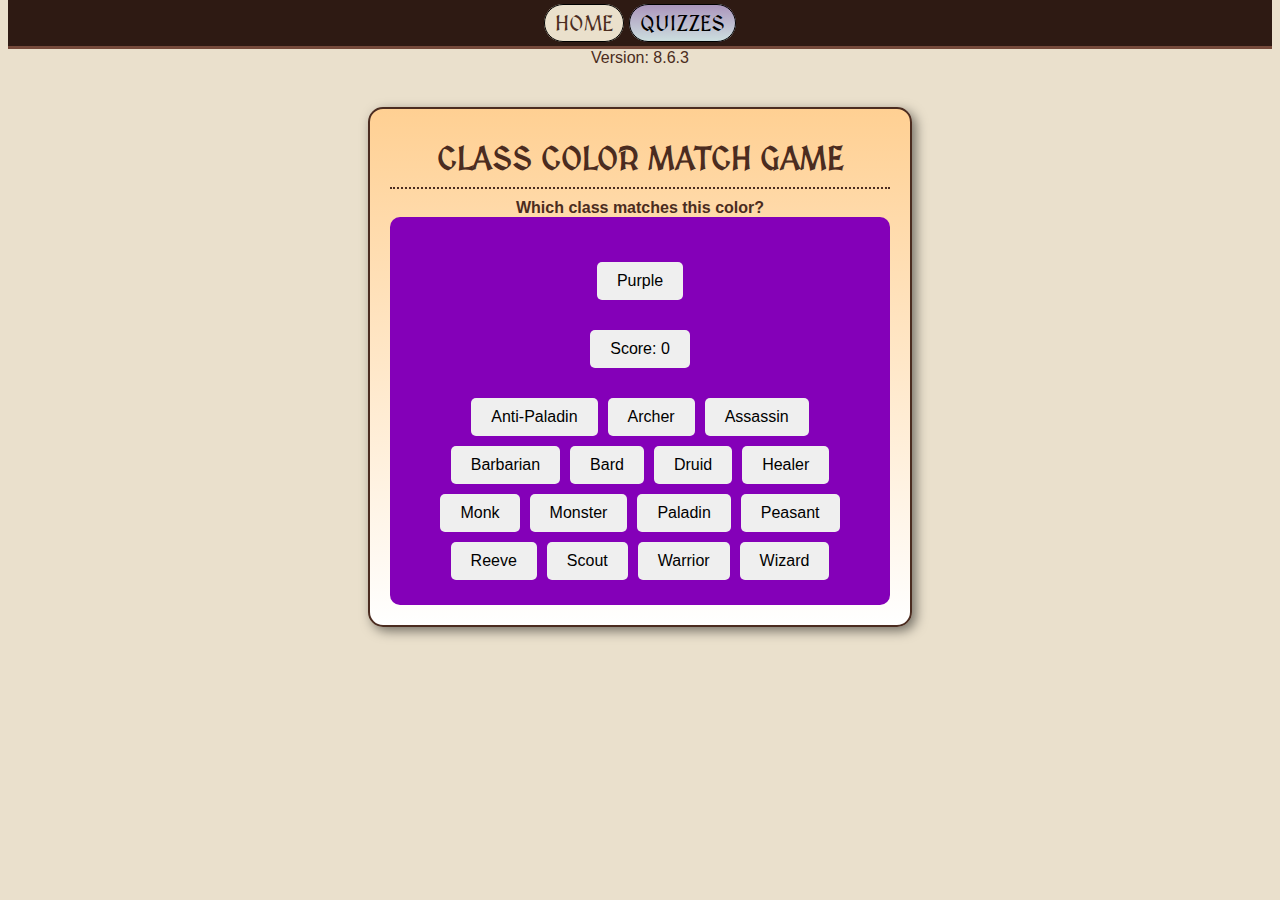
<file: sappyspellbook/quizzes/colors.html>
<!DOCTYPE html>
<html lang="en" >
<head>
  <meta charset="UTF-8">
  <meta name="viewport" content="width=device-width, initial-scale=1.0">
  <title>Class Color Match Game</title>
  <style>
    body {
      font-family: Arial, sans-serif;
      text-align: center;
      margin-top: 50px;
    }
    #game-container {
      padding: 20px;
      border-radius: 10px;
      color: #fff;
    }
    .button-container {
      display: flex;
      flex-wrap: wrap;
      justify-content: center;
      margin-top: 20px;
    }
    .class-button {
      margin: 5px;
      padding: 10px 20px;
      border: none;
      border-radius: 5px;
      cursor: pointer;
      font-size: 16px;
    }

    .details {
      font-size: 20px;
      margin-top: 20px;
      background-color: white;
      color: black;
    }
  </style>
  <link rel="stylesheet" href="../style.css">
  <link rel="stylesheet" href="./style.css">
  <link rel="preconnect" href="https://fonts.googleapis.com">
  <link rel="preconnect" href="https://fonts.gstatic.com" crossorigin>
  <link href="https://fonts.googleapis.com/css2?family=MedievalSharp&display=swap" rel="stylesheet">

  <!-- Google tag (gtag.js) -->
<script async src="https://www.googletagmanager.com/gtag/js?id=G-7JR53Y27TN"></script>
<script>
  window.dataLayer = window.dataLayer || [];
  function gtag(){dataLayer.push(arguments);}
  gtag('js', new Date());

  gtag('config', 'G-7JR53Y27TN');
</script>
<script  src="./script.js"></script>
</head>
<body>
  <div class="topnav">
    <a href="https://mythronn.github.io/sappyspellbook/" class="Home" >HOME</a>
    <a href="https://mythronn.github.io/sappyspellbook/quizzes/" class="Quizzes" >QUIZZES</a>
  </div>
  <a href="https://mythronn.github.io/sappyspellbook/">Version: 8.6.3</a>
  
  <div class="ui-body ui-body-a ui-corner-all" id="buttons">
    <h1>Class Color Match Game</h1>
    <div class="prompt"><b>Which class matches this color?</b></span></div>

    <div id="game-container">
      <div class="button-container"><button class="class-button" id="description">Color</button></div>
      <div class="button-container"><button class="class-button" id="score">Score: 0</button></div>
      <div class="button-container" id="button-container"></div>
    </div>
  </div>

  <script>
    // https://wiki.amtgard.com/Sash
    const classes = getClassColorImmunity()

    const gameContainer = document.getElementById('game-container')
    const buttonContainer = document.getElementById('button-container')
    const description = document.getElementById('description')
    const scoreDisplay = document.getElementById('score')
    let score = 0
    let currentClass = ""

    function getRandomClass() {
      const keys = Object.keys(classes)
      var newClass = keys[Math.floor(Math.random() * keys.length)]
      return newClass != currentClass ? newClass : getRandomClass()
    }

    function startGame() {
      gameLoop()
      createButtons()
    }

    function gameLoop(){
      currentClass = getRandomClass()
      description.innerHTML = classes[currentClass][0]
      var hexColor = classes[currentClass][1]
      gameContainer.style.backgroundColor = "rgba(0,0,0,0)"
      if(hexColor != "") gameContainer.style.backgroundColor = hexColor
    }

    function createButtons() {
      buttonContainer.innerHTML = ""
      Object.keys(classes).forEach(cls => {
        const button = document.createElement('button')
        button.innerText = cls
        button.className = 'class-button'
        button.onclick = () => checkAnswer(cls)
        buttonContainer.appendChild(button)
      });
    }

    function checkAnswer(selectedClass) {
      const correctButton = [...document.getElementsByClassName('class-button')].find(btn => btn.innerText === currentClass)
      const point = selectedClass === currentClass

      scoreDisplay.style.backgroundColor = point ? "green" : "red"
      scoreDisplay.style.transition = "background-color 0.3s ease"
      setTimeout(() => scoreDisplay.style.backgroundColor = "", 300)
      correctButton.style.backgroundColor = "green"
      correctButton.style.transition = "background-color 0.3s ease"
      setTimeout(() => correctButton.style.backgroundColor = "", 300)

      score += point*2 - 1
      scoreDisplay.innerText = `Score: ${score}`
      gameLoop()
    }

    // Start the game on load
    window.onload = startGame;
  </script>
</body>
</html>
</file>
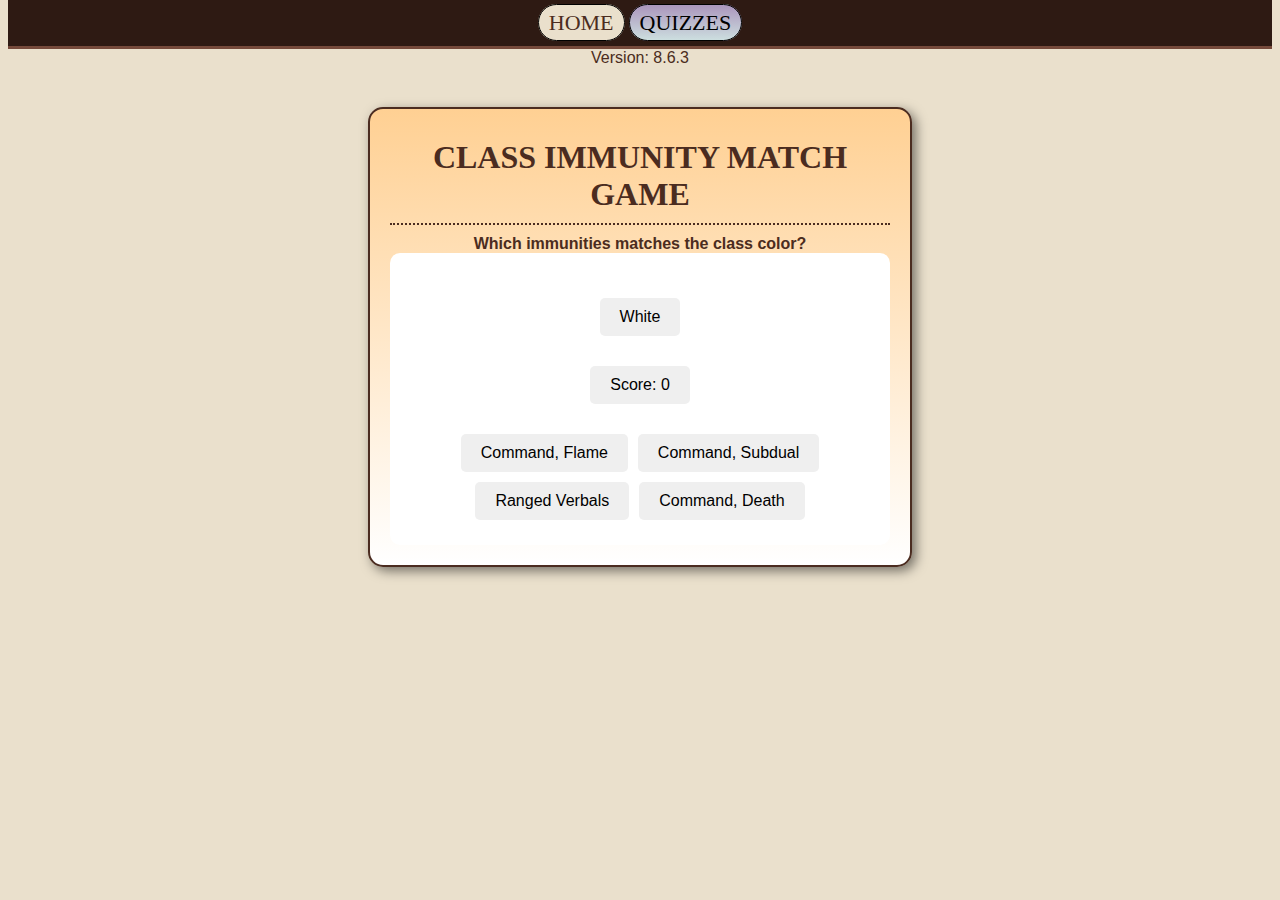
<file: sappyspellbook/quizzes/immunities.html>
<!DOCTYPE html>
<html lang="en" >
<head>
  <meta charset="UTF-8">
  <meta name="viewport" content="width=device-width, initial-scale=1.0">
  <title>Class Immunity Match Game</title>
  <style>
    body {
      font-family: Arial, sans-serif;
      text-align: center;
      margin-top: 50px;
    }
    #game-container {
      padding: 20px;
      border-radius: 10px;
      color: #fff;
    }
    .button-container {
      display: flex;
      flex-wrap: wrap;
      justify-content: center;
      margin-top: 20px;
    }
    .class-button {
      margin: 5px;
      padding: 10px 20px;
      border: none;
      border-radius: 5px;
      cursor: pointer;
      font-size: 16px;
    }
    .details {
      font-size: 20px;
      margin-top: 20px;
      background-color: white;
      color: black;
    }
  </style>
  <link rel="stylesheet" href="../style.css">
  <link rel="stylesheet" href="./style.css">
  <!-- <link rel="preconnect" href="https://fonts.googleapis.com">
  <link rel="preconnect" href="https://fonts.gstatic.com" crossorigin>
  <link href="https://fonts.googleapis.com/css2?family=MedievalSharp&display=swap" rel="stylesheet">

  Google tag (gtag.js)
<script async src="https://www.googletagmanager.com/gtag/js?id=G-7JR53Y27TN"></script>
<script>
  window.dataLayer = window.dataLayer || [];
  function gtag(){dataLayer.push(arguments);}
  gtag('js', new Date());

  gtag('config', 'G-7JR53Y27TN');
</script> -->
<script  src="./script.js"></script>
</head>
<body>
  <div class="topnav">
    <a href="https://mythronn.github.io/sappyspellbook/" class="Home" >HOME</a>
    <a href="https://mythronn.github.io/sappyspellbook/quizzes/" class="Quizzes" >QUIZZES</a>
  </div>
  <a href="https://mythronn.github.io/sappyspellbook/">Version: 8.6.3</a>
  
  <div class="ui-body ui-body-a ui-corner-all" id="buttons">
    <h1>Class Immunity Match Game</h1>
    <div class="prompt"><b>Which immunities matches the class color?</b></span></div>

    <div id="game-container">
      <div class="button-container"><button class="class-button" id="description">Color</button></div>
      <div class="button-container"><button class="class-button" id="score">Score: 0</button></div>
      <div class="button-container" id="button-container"></div>
    </div>
  </div>

  <script>
    // https://wiki.amtgard.com/Sash
    var classes = getClassColorImmunity()
    // delete classes["Monster"]
    // delete classes["Reeve"]
    // classes["Others"] = ["Other", "", ["None"]]
    classes = Object.fromEntries(
      Object.entries(classes).filter(([key, value]) => value[2].length > 0)
    );

    const gameContainer = document.getElementById('game-container')
    const buttonContainer = document.getElementById('button-container')
    const description = document.getElementById('description')
    const scoreDisplay = document.getElementById('score')
    let score = 0
    let currentClass = ""

    function getRandomClass() {
      const keys = Object.keys(classes)
      var newClass = keys[Math.floor(Math.random() * keys.length)]
      return newClass != currentClass && newClass != "Others" ? newClass : getRandomClass()
    }

    function startGame() {
      gameLoop()
      createButtons()
    }

    function gameLoop(){
      currentClass = getRandomClass()
      description.innerHTML = classes[currentClass][0]
      var hexColor = classes[currentClass][1]
      gameContainer.style.backgroundColor = "rgba(0,0,0,0)"
      if(hexColor != "") gameContainer.style.backgroundColor = hexColor
    }

    function createButtons() {
      buttonContainer.innerHTML = ""
      Object.keys(classes).forEach(cls => {
        if(classes[cls][2].length > 0){
          const button = document.createElement('button')
          button.innerText = classes[cls][2].join(", ")
          button.className = 'class-button'
          button.onclick = () => checkAnswer(cls)
          buttonContainer.appendChild(button)
        }
      });
    }
    
    function checkAnswer(selectedClass) {
      const buttons = [...document.getElementsByClassName('class-button')]
      const immunities = classes[currentClass][2]
      const properAnswer = immunities.length == 0 ? "None" : immunities.join(", ")
      const correctButton = buttons.find(btn => btn.innerText === properAnswer)
      const point = correctButton.innerText === properAnswer

      scoreDisplay.style.backgroundColor = point ? "green" : "red"
      scoreDisplay.style.transition = "background-color 0.3s ease"
      setTimeout(() => scoreDisplay.style.backgroundColor = "", 300)
      correctButton.style.backgroundColor = "green"
      correctButton.style.transition = "background-color 0.3s ease"
      setTimeout(() => correctButton.style.backgroundColor = "", 300)

      score += point*2 - 1
      scoreDisplay.innerText = `Score: ${score}`
      gameLoop()
    }

    // Start the game on load
    window.onload = startGame;
  </script>
</body>
</html>
</file>
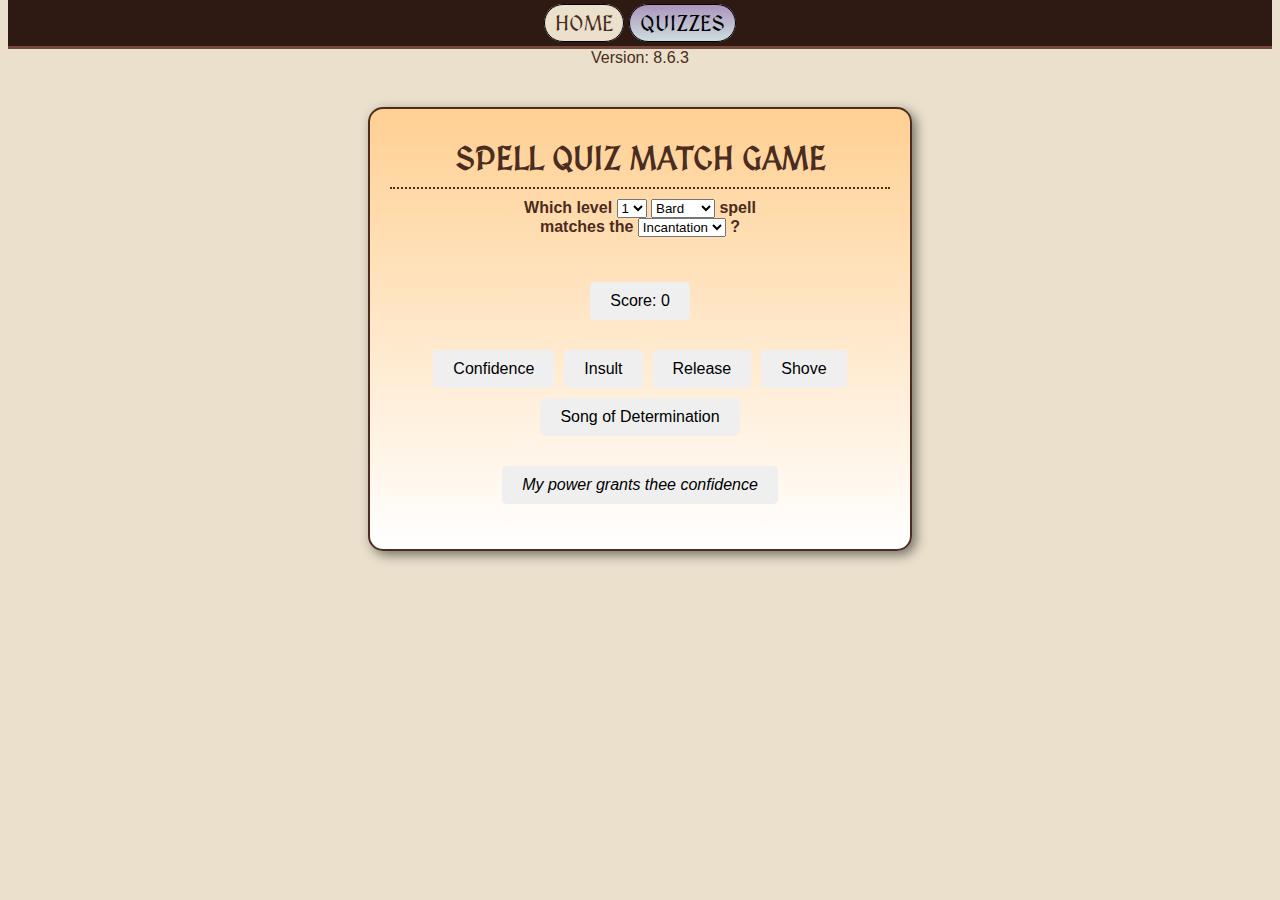
<file: sappyspellbook/quizzes/spells.html>
<!DOCTYPE html>
<html lang="en" >
<head>
  <meta charset="UTF-8">
  <meta name="viewport" content="width=device-width, initial-scale=1.0">
  <title>Class Color Match Game</title>
  <style>
    body {
      font-family: Arial, sans-serif;
      text-align: center;
      margin-top: 50px;
    }
    #game-container {
      padding: 20px;
      border-radius: 10px;
      color: #fff;
    }
    .button-container {
      display: flex;
      flex-wrap: wrap;
      justify-content: center;
      margin-top: 20px;
    }
    .class-button {
      margin: 5px;
      padding: 10px 20px;
      border: none;
      border-radius: 5px;
      cursor: pointer;
      font-size: 16px;
    }

    .details {
      font-size: 20px;
      margin-top: 20px;
      background-color: white;
      color: black;
    }
  </style>
  <link rel="stylesheet" href="../style.css">
  <link rel="stylesheet" href="./style.css">
  <link rel="preconnect" href="https://fonts.googleapis.com">
  <link rel="preconnect" href="https://fonts.gstatic.com" crossorigin>
  <link href="https://fonts.googleapis.com/css2?family=MedievalSharp&display=swap" rel="stylesheet">

  <!-- Google tag (gtag.js) -->
<script async src="https://www.googletagmanager.com/gtag/js?id=G-7JR53Y27TN"></script>
<script>
  window.dataLayer = window.dataLayer || [];
  function gtag(){dataLayer.push(arguments);}
  gtag('js', new Date());

  gtag('config', 'G-7JR53Y27TN');
</script>
<script  src="./script.js"></script>
</head>
<body>
  <div class="topnav">
    <a href="https://mythronn.github.io/sappyspellbook/" class="Home" >HOME</a>
    <a href="https://mythronn.github.io/sappyspellbook/quizzes/" class="Quizzes" >QUIZZES</a>
  </div>
  <a href="https://mythronn.github.io/sappyspellbook/">Version: 8.6.3</a>
  
  <div class="ui-body ui-body-a ui-corner-all" id="buttons">
    <h1>Spell Quiz Match Game</h1>
    <div class="prompt"><b>Which 
        level 
        <select id="level-select">
            <!-- <option value="All">All</option> -->
            <option value="1">1</option>
            <option value="2">2</option>
            <option value="3">3</option>
            <option value="4">4</option>
            <option value="5">5</option>
            <option value="6">6</option>
        </select>
        <select id="class-select">
            <!-- <option value="All">All</option> -->
            <option value="bard">Bard</option>
            <option value="druid">Druid</option>
            <option value="healer">Healer</option>
            <option value="wizard">Wizard</option>
        </select>
        spell <br> matches the 
        <select id="property-select">
            <option value="incant">Incantation</option>
            <option value="effect">Effect</option>
        </select>
        ?
        </b></span></div>

      <div id="game-container">
        <div class="button-container"><button class="class-button" id="score">Score: 0</button></div>
        <div class="button-container" id="button-container"></div>
        <div class="button-container"><button class="class-button" id="description">Color</button></div>
      </div>
  </div>

  <script>
    const gameContainer = document.getElementById('game-container')
    const buttonContainer = document.getElementById('button-container')
    const description = document.getElementById('description')
    const scoreDisplay = document.getElementById('score')
    let score = 0
    
    const abilities = getCasterAbilities()
    var level = 1
    var className = "bard"
    var property = "incant"

    var abilitiesLC = {}
    var currentAbilityID = ""

    function redactSpellName(spell){
      spell.effect = spell.effect.replace(new RegExp(spell.name, "ig"), "X").trim()
      // console.log(spell.name + " - " +spell.effect)
      return spell
    }

    function updateAbilities(){
        abilitiesLC = abilities[className].filter( i => i["level"] == level && i["incant"].length > 0 ).sort( (a,b) => a["name"].localeCompare(b["name"]) )
        if(className == "druid"){
          abilitiesLC = abilitiesLC.map( i => parseSpellText(i))
        }
        abilitiesLC = abilitiesLC.map( i => redactSpellName(i))
        startGame()
    }

    document.getElementById('level-select').addEventListener('change', function() {
        level = parseInt(this.value)
        updateAbilities()
    })
    document.getElementById('class-select').addEventListener('change', function() {
        className = this.value;
        updateAbilities()
    });
    document.getElementById('property-select').addEventListener('change', function() {
        property = this.value;
        updateAbilities()
    });

    function getRandomSpell() {
      const keys = Object.keys(abilitiesLC)
      var newAbilityID = keys[Math.floor(Math.random() * keys.length)]
      return newAbilityID != currentAbilityID ? newAbilityID : getRandomSpell()
    }

    function startGame() {
      gameLoop()
      createButtons()
    }

    function gameLoop(){
      currentAbilityID = getRandomSpell()
      console.log("current Ability = " + abilitiesLC[currentAbilityID]["name"])
      // description.innerHTML = abilitiesLC[currentAbilityID][property] ? abilitiesLC[currentAbilityID][property] : abilitiesLC[currentAbilityID]["text"]
      description.innerHTML = abilitiesLC[currentAbilityID][property]
    }

    function createButtons() {
      buttonContainer.innerHTML = ""
      Object.keys(abilitiesLC).forEach(cls => {
        const button = document.createElement('button')
        button.innerText = abilitiesLC[cls]['name']
        button.className = 'class-button'
        button.onclick = () => checkAnswer(cls)
        buttonContainer.appendChild(button)
      });
    }

    function checkAnswer(selectedAbilityID) {
      const correctButton = [...document.getElementsByClassName('class-button')].find(btn => btn.innerText === abilitiesLC[currentAbilityID]["name"])
      const point = selectedAbilityID === currentAbilityID

      scoreDisplay.style.backgroundColor = point ? "green" : "red"
      scoreDisplay.style.transition = "background-color 0.3s ease"
      setTimeout(() => scoreDisplay.style.backgroundColor = "", 300)
      correctButton.style.backgroundColor = "green"
      correctButton.style.transition = "background-color 0.3s ease"
      setTimeout(() => correctButton.style.backgroundColor = "", 300)

      score += point*2 - 1
      scoreDisplay.innerText = `Score: ${score}`
      gameLoop()
    }

    window.onload = setTimeout(() => updateAbilities(), 200)

  </script>
</body>
</html>
</file>
<file: sappyspellbook/style.css>
/* style.css */

/* Global Styles */
body {
  margin-top: 0;
  padding-top: 0;
  font-family: 'Helvetica';
  background-color: #EAE0CC;
  color: #4b2c20;
}

/* Navigation Bar */
.topnav {
  font-family: 'MedievalSharp';
  background-color: #2e1a13;
  overflow: hidden;
  text-align: center;
  padding: 10px 0;
  border-bottom: 3px solid #764a3b;
}
.MartialButton {
  font-family: 'MedievalSharp';
  overflow: hidden;
  text-align: center;
  padding: 10px ;
  border-width: 1px;
}

.BuildsButton {
  font-family: 'MedievalSharp';
  overflow: hidden;
  text-align: center;
  padding: 10px ;
  border-width: 1px;
}

.topnav a {
  color: #f2f2f2;
  text-align: center;
  padding: 5px 10px;
  font-size: 18px;
  
  border-style: solid;
  border-width: 0px;
  border-radius: 20px;
  border-color: #202020;
  cursor: pointer;
  transform: scale(1.1);
}

a.Martial {
  background-image: linear-gradient(rgb(255, 166, 0), rgb(255, 248, 230));
  border-color: #000000;
  border-style: solid;
  border-width: 1px;
  border-radius: 20px;
  cursor: pointer;
  padding: 5px 10px;
  color: rgb(0, 0, 0);  
  font-size: 22px;
}

a.Combos {
  background-image: linear-gradient(#0047AB, #FFD700);
  border-color: #000000;
  border-style: solid;
  border-width: 1px;
  border-radius: 20px;
  cursor: pointer;
  padding: 5px 10px;
  color: black;  
  font-size: 22px;
}

a.Builds {
  background-image: linear-gradient(#0047ab7e, #83441a7e, #ac04047c, #ffd9007c);
  border-color: #000000;
  border-style: solid;
  border-width: 1px;
  border-radius: 20px;
  cursor: pointer;
  padding: 5px 10px;
  color: black;  
  font-size: 22px;
}

a.Quizzes {
  background-image: linear-gradient(#ab95bc, #ccdedf);
  border-color: #000000;
  border-style: solid;
  border-width: 1px;
  border-radius: 20px;
  cursor: pointer;
  padding: 5px 10px;
  color: black;  
  font-size: 22px;
}

.topnav a:hover {
  color: #f2f2f2;
  text-align: center;
  padding: 5px 10px;
  font-size: 18px;
  
  border-style: solid;
  border-width: 0px;
  border-radius: 20px;
  border-color: #202020;
  cursor: pointer;
  transform: scale(1.1);
}

.topnav a.Bard {
  background-color: #0047AB;
  color: White;
}
.topnav a.Druid {
  background-color: #83441a;
  color: White;
}
.topnav a.Healer {
  background-color: #ac0404;
  color: White;
}
.topnav a.Wizard {
  background-color: #FFD700;
  color: black;  
}

.topnav a.Martial {
  background-image: linear-gradient(rgb(255, 166, 0), rgb(255, 248, 230));
  color: black;
  font-size: 18px;
}

/* Section Styling */
.ui-body {
  margin: 40px auto;
  padding: 20px;
  width: 80%;
  max-width: 500px;
  background-image: linear-gradient(rgb(255, 208, 147), rgb(255, 255, 255));
  border: 2px solid #4b2c20;
  border-radius: 15px;
  box-shadow: 4px 4px 12px rgba(0, 0, 0, 0.5);
}

h1, h3 {
  text-align: center;
  text-transform: uppercase;
  margin-bottom: 10px;
  font-family: 'MedievalSharp', cursive;
  border-bottom-width: 1px;
  border-bottom: 2px dotted  #4b2c20;
  padding: 10px;
  margin-top: 0px;
}
.unofficial {
  text-align: center;
 }

p {
  line-height: 1;
}

/* Link Styling */
a {
  color: #4b2c20; 
  text-decoration: none;
}

a:hover {
  color: #000000;
  text-decoration: none;
}

/* Modal Styling */
.modal {
  display: none;
  position: fixed;
  z-index: 1000;
  left: 0;
  top: 0;
  width: 100%;
  height: 100%;
  background-color: rgba(0, 0, 0, 0.5);
  overflow: auto;
}

.modal-content {
  background-color: #f4e2c0;
  margin: 10% auto;
  padding: 20px;
  border: 2px solid #4b2c20;
  border-radius: 15px;
  width: 50%;
  box-shadow: 4px 4px 10px rgba(0, 0, 0, 0.8);
}

.modal-header h2 {
  margin: 0;
  text-align: center;
  color: #4b2c20;
}

.modal-body p {
  font-size: 18px;
  text-align: center;
  margin-top: 10px;
}

.modal-footer {
  text-align: center;
}

.modal-button {
  background-color: #4b2c20;
  color: #f4e2c0;
  border: none;
  padding: 10px 20px;
  cursor: pointer;
  font-size: 18px;
  border-radius: 8px;
  transition: background-color 0.3s;
}

.modal-button:hover {
  background-color: #764a3b;
}

/* Animations */
@keyframes medieval-fade-in {
  from { opacity: 0; }
  to { opacity: 1; }
}

.ui-body {
  animation: medieval-fade-in 1s ease-in-out;
}
</file>
<file: sappyspellbook/bard/style.css>
@import
url('https://fonts.googleapis.com/css2?family=MedievalSharp&display=swap'); 

/*input stuff */
input[type="number"] {
  width: 20px;
  height: 16px;
  background: #ffffff;
  border: 1px solid #000000;
  border-radius: 8px;
  box-shadow: inset -3px -3px 6px rgba(0, 0, 0, 0.2), 
              inset 3px 3px 6px rgba(255, 255, 255, 0.5);
  font-size: 14px;
  color: #000000;
  text-align: center;
  pointer-events: none;  /* Disable interaction */
  
  -webkit-appearance: none;    /* Hide arrows in Chrome, Safari */
  appearance: none;            /* Modern browsers fallback */
  -moz-appearance: textfield !important;  /* Hide arrows in Firefox */
}

input[type="number"]::placeholder {
  color: #8b6f4d;
  opacity: 1; 
}

input[type="number"]::-webkit-outer-spin-button,
input[type="number"]::-webkit-inner-spin-button {
  -webkit-appearance: none; /* Hide arrows in WebKit browsers */
  margin: 0;
}

input[type="number"]::-moz-focus-outer {
  border: none; /* Prevent Firefox focus outline */
}

input[type="number"]:focus {
  outline: none;
  border-color: #764a3b;
}
/*list stuff */
.listOnly{
  font-size: medium;
  font-family: helvetica;
  display: none;
}

.ltpLable{
  font-size: small;
}

/* Table Container */
.table-container {
    max-width: 800px;
    margin: 20px auto;
    padding: 20px;
    background-color: #f4f1e3;
    border: 2px solid #8b5e3c;
    border-radius: 10px;
    box-shadow: 0 0 10px rgba(0, 0, 0, 0.5);
    font-family: 'helvetica';
}
.ui-table-priority-1{
  width: 40%;
}
.ui-table-priority-4{
  width: 5%;
}
.ui-table-priority-3{
  width: 5%;
}

p {
  font-family: 'helvetica';
  font-size: medium;
}
p2 {
  font-family: 'helvetica';
  font-size: large;
}
p3 {
  font-family: 'helvetica';
  font-size: small;
  color: #FFDD00;
   font-weight: bold;
}
h2{
  margin-bottom:1px;
}


/* Table Header */
table {
    width: 100%;
    table-layout: fixed;
  
    border-collapse: collapse;
  display: block;
  
  -webkit-tap-highlight-color: transparent;
}
th {
    background-color: #6082B6;
    color: #fff;
    padding: 6px;
    font-size: 1.4 em;
    text-align: Center;
    border-bottom: 1px solid #1434A4;
  font-family: 'helvetica';
}
/* Table Rows */
tr{
  border-right: 10px solid #6082B6;
}
tr:nth-child(even) {
    background-color: #ece4d8;
}

tr:nth-child(odd) {
    background-color: #e0d5c1;
}

/* Table Cells */
td {
    padding: 10px;
    border-bottom: 1px solid
      #8b5e3c;
    color: #3b2f2c;
    font-size: 1em;
    font-style: bold;
  font-family: 'helvetica';
}

/* Hover Effect */
tr:hover {
    background-color: #d1b89f;
    cursor: pointer;
}

/* Decorative Borders */
td{
    border-left: 1px solid #8b5e3c;
    border-right: 1px solid #8b5e3c;
}
td:first-child, th:first-child {
    border-left: none;
}

td:last-child, th:last-child {
    border-right: none;
}

/* Fonts and Extras */

body {
    background-color: #eae0cc;
    font-family: "MedievalSharp", bold;
  font-size: Small;
  margin-bottom: 30px;
    padding-top: 0;
    margin-top: 0;
    

}

.fantasy-button {
    background-color: #0047AB; /* Rich green color */
    color: #FFF; /* White text */
    padding: 2px 10px; /* Padding for the button */
    border: 2px solid #CCCCFF; /* Darker border for contrast */
    border-radius: 10px; /* Rounded edges */
    font-family: 'MedievalSharp', cursive; /* Medieval-style font */
    font-size: 1.2em; /* Slightly larger text */
    text-transform: uppercase; /* All caps for a medieval feel */
    text-shadow: 1px 1px 1px #3b2f2c;  
    box-shadow: 0 3px 10px rgba(0, 0, 0, 0.5); /* Button shadow */
    transition: all ease 0.1s; /* Smooth transition on hover */
    cursor: pointer; /* Pointer cursor on hover */
}

/* Hover Effect */
.fantasy-button:hover {
    background-color: #0000DD ; /*#a07e4c Lighter brown on hover */
    border-color: #CCCCFF; /* Brighter border on hover */
    box-shadow: 0 3px 10px rgba(0, 0, 0, 0.7); /* Enhanced shadow on hover */
}

/* Active Effect */
.fantasy-button:active {
    background-color: #0000DD; /* #7a4d2a Darker brown when clicked */
    box-shadow: 0 3px 6px rgba(0, 0, 0, 0.4); /* Reduced shadow */
    transform: translateY(2px); /* Slight push-down effect */
}

/* Disabled Button */
.fantasy-button:disabled {
   
    cursor: not-allowed; /* Change cursor to show it's disabled */
    box-shadow: none; /* Remove shadow */
}
/*---------- This is where popup stuff begins */
.popup {
  position: relative;
  display: inline-block;
  cursor: pointer;
}

/* The actual popup */
.popup .popuptext {
  visibility: hidden;
  width: 180px;
  background-color: #0047AB;
  color: #fff;
  text-align: left;
  border-radius: 10px;
  border-color: #CCCCFF;
  border-style: solid;
  padding: 10px 10px 10px 10px;
  position: absolute;
  
  z-index: 1;
  bottom: 125%;
  left: 50%;
  margin-left: -40px;
}


/* Toggle this class - hide and show the popup */
.popup .show {
  visibility: visible;
  -webkit-animation: fadeIn .4s;
  animation: fadeIn .4s;
}

/* Add animation (fade in the popup) */
@-webkit-keyframes fadeIn {
  from {opacity: 0;} 
  to {opacity: 1;}
}

@keyframes fadeIn {
  from {opacity: 0;}
  to {opacity:1 ;}
}


/*DROPDOWN STUFF*/
.dropdown {
    background-color: #0047AB; 
    color: #fff; 
    padding: 2px 10px; 
    border: 2px solid #ccccff; 
    border-radius: 10px; 
    font-size: 1em; 
    font-family: 'Ariel';
    cursor: pointer; 
    appearance: none; 
    -webkit-appearance: none;
    -moz-appearance: none;
    box-shadow: 0 3px 10px rgba(0, 0, 0, 0.5);
    transition: background-color 0.3s ease; 
}
.dropdown:hover {
    background-color: #0000DD; 
    border-color: #c47f3b;
}
.dropdown:focus {
    outline: none;
    box-shadow: 0 0 10px rgba(0, 0, 0, 0.7);
}
.dropdown option {
    background-color: #0047AB; /* Same rich brown as select */
    color: #fff; /* White text */
    font-family: 'Ariel', bold;
    padding: 10px;
    border: none;
}



.ltp{
  float: none;
}
.topnav {
  font-family: 'MedievalSharp';
  background-color: #2e1a13;
  overflow: hidden;
  text-align: center;
  padding: 10px 0;
  border-bottom: 3px solid #764a3b;
}

.topnav a {
  color: #f2f2f2;
  text-align: center;
  padding: 5px 10px;
  font-size: 18px;
  
  border-style: solid;
  border-width: 0px;
  border-radius: 20px;
  border-color: #202020;
  cursor: pointer;
  transform: scale(1.1);
}

.topnav a:hover {
  color: #f2f2f2;
  text-align: center;
  padding: 5px 10px;
  font-size: 18px;
  
  border-style: solid;
  border-width: 0px;
  border-radius: 20px;
  border-color: #202020;
  cursor: pointer;
  transform: scale(1.1);
}

.topnav a.Bard {
  background-color: #0047AB;
  color: White;
}
.topnav a.Druid {
  background-color: #83441a;
  color: White;
}
.topnav a.Healer {
  background-color: #ac0404;
  color: White;
}
.topnav a.Wizard {
  background-color: #FFD700;
  color: black;
  
}

a:link { 
  text-decoration: none; 
} 
a:visited { 
  text-decoration: none; 
} 
a:hover { 
  text-decoration: none; 
} 
a:active { 
  text-decoration: none; 
}

.toast {
  display: none;
  position: fixed;
  bottom: 60px;
  left: 20px;
  width: 180px;
  background-color: #0047AB;
  color: #fff;
  text-align: left;
  border-radius: 10px;
  border-color: #CCCCFF;
  border-style: solid;
  padding: 10px 10px 10px 10px;
  font-family: ariel;
  font-size: large;
}
.toast.show {
  display: block;
  opacity: 1;
}
.toast {
	opacity: 1;
	animation-name: fadeOpacity;
	animation-iteration-count: 1;
	animation-timing-function: ease-out;
	animation-duration: 3s;
}

@keyframes fadeOpacity {
	100% {
		opacity: 1;
	}
  20% {
		opacity: 1;
	}
	0% {
		opacity: 0;
	}
}

footer {
  font-family: 'MedievalSharp';
  background-color: #2e1a13;
  overflow: hidden;
  text-align: left;
  padding: 3px 3px 3px 3px;
  border-top: 3px solid #764a3b;
  font-size: large;
  color: #ffffff;
  
  position: fixed;
  bottom: 0;
  left: 8px;
  right: 8px;
}
</file>
<file: sappyspellbook/builds/style.css>
a.Bard {
  background-color: #0047AB;
  color: White;
}
a.Druid {
  background-color: #83441a;
  color: White;
}
a.Healer {
  background-color: #ac0404;
  color: White;
}
a.Wizard {
  background-color: #FFD700;
  color: black;
  
}
.midnav a {
    /* color: #f2f2f2; */
    text-align: center;
    padding: 5px 10px;
    /* font-size: 16px; */
    margin: 1px;

    font-family: 'MedievalSharp';
    /*background-color: #2e1a13;*/
    overflow: hidden;

    border-style: solid;
    border-width: 1px;
    border-radius: 20px;
    border-color: #202020;
    cursor: pointer;
    transform: scale(1.1);
    
    display:inline-block;
    margin-top: 10px;
    margin-right: 5px;
    margin-left: 5px;
}
</file>
<file: sappyspellbook/combos/style.css>
.midnav div {
    text-align: left;
    padding: 5px 10px;
    font-size: 16px;
    margin: 1px;

    overflow: hidden;

    /* border-style: solid;
    border-width: 1px;
    border-radius: 20px;
    border-color: #20202081; */
    transform: scale(1.1);
    
    /* display:inline-block; */
    margin-top: 10px;
    margin-right: 5px;
    margin-left: 5px;
    background-image: rgba(251, 0, 0, 0.7);
    color: rgb(0, 0, 0);        
}
</file>
<file: sappyspellbook/druid/style.css>
@import
url('https://fonts.googleapis.com/css2?family=MedievalSharp&display=swap'); 
/*input stuff */
input[type="number"] {
  width: 20px;
  height: 16px;
  background: #ffffff;
  border: 1px solid #000000;
  border-radius: 8px;
  box-shadow: inset -3px -3px 6px rgba(0, 0, 0, 0.2), 
              inset 3px 3px 6px rgba(255, 255, 255, 0.5);
  font-size: 14px;
  color: #000000;
  text-align: center;
  pointer-events: none;  /* Disable interaction */
  -moz-appearance: textfield !important;  /* Hide arrows in Firefox */
  -webkit-appearance: none;    /* Hide arrows in Chrome, Safari */
  appearance: none;            /* Modern browsers fallback */
}

input[type="number"]::placeholder {
  color: #8b6f4d;
  opacity: 1; 
}

input[type="number"]::-webkit-outer-spin-button,
input[type="number"]::-webkit-inner-spin-button {
  -webkit-appearance: none; /* Hide arrows in WebKit browsers */
  margin: 0;
}

input[type="number"]::-moz-focus-outer {
  border: none; /* Prevent Firefox focus outline */
}

input[type="number"]:focus {
  outline: none;
  border-color: #764a3b;
}

/*list stuff */
.listOnly{
  font-size: medium;
  font-family: helvetica;
  display: none;
}

.ltpLable{
  font-size: small;
}

/* Table Container */
.table-container {
    max-width: 800px;
    margin: 20px auto;
    padding: 20px;
    background-color: #f4f1e3;
    border: 2px solid #8b5e3c;
    border-radius: 10px;
    box-shadow: 0 0 10px rgba(0, 0, 0, 0.5);
    font-family: 'helvetica';
}
.ui-table-priority-1{
  width: 40%;
}
.ui-table-priority-4{
  width: 5%;
}
.ui-table-priority-3{
  width: 5%;
}

p {
  font-family: 'helvetica';
  font-size: medium;
}
p2 {
  font-family: 'helvetica';
  font-size: large;
}
p3 {
  font-family: 'helvetica';
  font-size: small;
  color: #FFDD00;
   font-weight: bold;
}
h2{
  margin-bottom:1px;
}


/* Table Header */
table {
    width: 100%;
    table-layout: fixed;
  
    border-collapse: collapse;
  display: block;
  
  -webkit-tap-highlight-color: transparent;
}
th {
    background-color: #a05a2c;
    color: #fff;
    padding: 6px;
    font-size: 1.4 em;
    text-align: Center;
    border-bottom: 1px solid #5e3921aa;
  font-family: 'helvetica';
}
/* Table Rows */
tr{
  border-right: 10px solid #a05a2c;
}
tr:nth-child(even) {
    background-color: #ece4d8;
}

tr:nth-child(odd) {
    background-color: #e0d5c1;
}

/* Table Cells */
td {
    padding: 10px;
    border-bottom: 1px solid
      #8b5e3c;
    color: #3b2f2c;
    font-size: 1em;
    font-style: bold;
  font-family: 'helvetica';
}

/* Hover Effect */
tr:hover {
    background-color: #d1b89f;
    cursor: pointer;
}

/* Decorative Borders */
td{
    border-left: 1px solid #8b5e3c;
    border-right: 1px solid #8b5e3c;
}
td:first-child, th:first-child {
    border-left: none;
}

td:last-child, th:last-child {
    border-right: none;
}

/* Fonts and Extras */

body {
    background-color: #eae0cc;
    font-family: "MedievalSharp", bold;
  font-size: Small;
  margin-bottom: 30px;
    padding-top: 0;
    margin-top: 0;
}

.fantasy-button {
    background-color: #80461B; /* Rich green color */
    color: #fff; /* White text */
    padding: 2px 10px; /* Padding for the button */
    border: 2px solid #c47f3b; /* Darker border for contrast */
    border-radius: 10px; /* Rounded edges */
    font-family: 'MedievalSharp', cursive; /* Medieval-style font */
    font-size: 1.2em; /* Slightly larger text */
    text-transform: uppercase; /* All caps for a medieval feel */
    text-shadow: 1px 1px 2px #3b2f2c; /* Shadow for depth */
    box-shadow: 0 3px 10px rgba(0, 0, 0, 0.5); /* Button shadow */
    transition: all ease 0.1s; /* Smooth transition on hover */
    cursor: pointer; /* Pointer cursor on hover */
}

/* Hover Effect */
.fantasy-button:hover {
    background-color: #80461B ; /*#a07e4c Lighter brown on hover */
    border-color: #c47f3b; /* Brighter border on hover */
    box-shadow: 0 3px 10px rgba(0, 0, 0, 0.7); /* Enhanced shadow on hover */
}

/* Active Effect */
.fantasy-button:active {
    background-color: #7a4d2a; /* #7a4d2a 80461BDarker brown when clicked 6b4a2a*/
    box-shadow: 0 3px 6px rgba(0, 0, 0, 0.4); /* Reduced shadow */
    transform: translateY(2px); /* Slight push-down effect */
}

/* Disabled Button */
.fantasy-button:disabled {
    background-color: #80461B; /* Muted brown for disabled state */
    color: #ccc; /* Gray text */
    border-color: #5e3921; /* Darker border */
    cursor: not-allowed; /* Change cursor to show it's disabled */
    box-shadow: none; /* Remove shadow */
}
/*---------- This is where popup stuff begins */
.popup {
  position: relative;
  display: inline-block;
  cursor: pointer;
}

/* The actual popup */
.popup .popuptext {
  visibility: hidden;
  width: 180px;
  background-color: #5e3921FF;
  color: #fff;
  text-align: left;
  border-radius: 10px;
  border-color: #c47f3b;
  border-style: solid;
  padding: 10px 10px 10px 10px;
  position: absolute;
  
  z-index: 1;
  bottom: 125%;
  left: 50%;
  margin-left: -40px;
}


/* Toggle this class - hide and show the popup */
.popup .show {
  visibility: visible;
  -webkit-animation: fadeIn .4s;
  animation: fadeIn .4s;
}

/* Add animation (fade in the popup) */
@-webkit-keyframes fadeIn {
  from {opacity: 0;} 
  to {opacity: 1;}
}

@keyframes fadeIn {
  from {opacity: 0;}
  to {opacity:1 ;}
}


/*DROPDOWN STUFF*/
.dropdown {
    background-color: #80461B; 
    color: #fff; 
    padding: 2px 10px; 
    border: 2px solid #c47f3b; 
    border-radius: 10px; 
    font-size: 1em; 
    font-family: 'Ariel';
    cursor: pointer; 
    appearance: none; 
    -webkit-appearance: none;
    -moz-appearance: none;
    box-shadow: 0 3px 10px rgba(0, 0, 0, 0.5);
    transition: background-color 0.3s ease; 
}
.dropdown:hover {
    background-color: #80461B; 
    border-color: #c47f3b;
}
.dropdown:focus {
    outline: none;
    box-shadow: 0 0 10px rgba(0, 0, 0, 0.7);
}
.dropdown option {
    background-color: #80461B; /* Same rich brown as select */
    color: #fff; /* White text */
    font-family: 'Ariel', bold;
    padding: 10px;
    border: none;
}

.ltp{
  float: none;
}


.topnav {
  font-family: 'MedievalSharp';
  background-color: #2e1a13;
  overflow: hidden;
  text-align: center;
  padding: 10px 0;
  border-bottom: 3px solid #764a3b;
}

.topnav a {
  color: #f2f2f2;
  text-align: center;
  padding: 5px 10px;
  font-size: 18px;
  
  border-style: solid;
  border-width: 0px;
  border-radius: 20px;
  border-color: #202020;
  cursor: pointer;
  transform: scale(1.1);
}

.topnav a:hover {
  color: #f2f2f2;
  text-align: center;
  padding: 5px 10px;
  font-size: 18px;
  
  border-style: solid;
  border-width: 0px;
  border-radius: 20px;
  border-color: #202020;
  cursor: pointer;
  transform: scale(1.1);
}

.topnav a.Bard {
  background-color: #0047AB;
  color: White;
}
.topnav a.Druid {
  background-color: #83441a;
  color: White;
}
.topnav a.Healer {
  background-color: #ac0404;
  color: White;
}
.topnav a.Wizard {
  background-color: #FFD700;
  color: black;  
}

.topnav a.Martial {
  background-image: linear-gradient(rgb(255, 166, 0), rgb(255, 248, 230));
  color: black;
  margin-top: 10px;
  
}

a:link { 
  text-decoration: none; 
} 
a:visited { 
  text-decoration: none; 
} 
a:hover { 
  text-decoration: none; 
} 
a:active { 
  text-decoration: none; 
}

.toast {
  display: none;
  position: fixed;
  bottom: 60px;
  left: 20px;
  width: 180px;
  background-color: #5e3921FF;
  color: #fff;
  text-align: left;
  border-radius: 10px;
  border-color: #c47f3b;
  border-style: solid;
  padding: 10px 10px 10px 10px;
  font-family: ariel;
  font-size: large;
}
.toast.show {
  display: block;
  opacity: 1;
}
.toast {
	opacity: 1;
	animation-name: fadeOpacity;
	animation-iteration-count: 1;
	animation-timing-function: ease-out;
	animation-duration: 3s;
}

@keyframes fadeOpacity {
	100% {
		opacity: 1;
	}
  20% {
		opacity: 1;
	}
	0% {
		opacity: 0;
	}
}

footer {
  font-family: 'MedievalSharp';
  background-color: #2e1a13;
  overflow: hidden;
  text-align: left;
  padding: 3px 3px 3px 3px;
  border-top: 3px solid #764a3b;
  font-size: large;
  color: #ffffff;
  
  position: fixed;
  bottom: 0;
  left: 8px;
  right: 8px;
}
</file>
<file: sappyspellbook/healer/style.css>
@import
url('https://fonts.googleapis.com/css2?family=MedievalSharp&display=swap'); 
/*input stuff */
input[type="number"] {
  width: 20px;
  height: 16px;
  background: #ffffff;
  border: 1px solid #000000;
  border-radius: 8px;
  box-shadow: inset -3px -3px 6px rgba(0, 0, 0, 0.2), 
              inset 3px 3px 6px rgba(255, 255, 255, 0.5);
  font-size: 14px;
  color: #000000;
  text-align: center;
  pointer-events: none;  /* Disable interaction */
  -moz-appearance: textfield !important;  /* Hide arrows in Firefox */
  -webkit-appearance: none;    /* Hide arrows in Chrome, Safari */
  appearance: none;            /* Modern browsers fallback */
}

input[type="number"]::placeholder {
  color: #8b6f4d;
  opacity: 1; 
}

input[type="number"]::-webkit-outer-spin-button,
input[type="number"]::-webkit-inner-spin-button {
  -webkit-appearance: none; /* Hide arrows in WebKit browsers */
  margin: 0;
}

input[type="number"]::-moz-focus-outer {
  border: none; /* Prevent Firefox focus outline */
}

input[type="number"]:focus {
  outline: none;
  border-color: #764a3b;
}
/*list stuff */
.listOnly{
  font-size: medium;
  font-family: helvetica;
  display: none;
}

.ltpLable{
  font-size: small;
}

/* Table Container */
.table-container {
    max-width: 800px;
    margin: 20px auto;
    padding: 20px;
    background-color: #f4f1e3;
    border: 2px solid #8b5e3c;
    border-radius: 10px;
    box-shadow: 0 0 10px rgba(0, 0, 0, 0.5);
    font-family: 'helvetica';
}
.ui-table-priority-1{
  width: 40%;
}
.ui-table-priority-4{
  width: 5%;
}
.ui-table-priority-3{
  width: 5%;
}

p {
  font-family: 'helvetica';
  font-size: medium;
}
p2 {
  font-family: 'helvetica';
  font-size: large;
}
p3 {
  font-family: 'helvetica';
  font-size: small;
  color: #FFDD00;
   font-weight: bold;
}
h2{
  margin-bottom:1px;
}


/* Table Header Old table header color  #ab0000  b66060*/
table {
    width: 100%;
    table-layout: fixed;
  
    border-collapse: collapse;
  display: block;
  
  -webkit-tap-highlight-color: transparent;
}
th {
    background-color: #9A2A2A;
    color: #fff;
    padding: 6px;
    font-size: 1.4 em;
    text-align: Center;
    border-bottom: 1px solid #6B0000;
  font-family: 'helvetica';
}
/* Table Rows */
tr{
  border-right: 10px solid #9A2A2A;
}
tr:nth-child(even) {
    background-color: #ece4d8;
}

tr:nth-child(odd) {
    background-color: #e0d5c1;
}

/* Table Cells */
td {
    padding: 10px;
    border-bottom: 1px solid
      #8b5e3c;
    color: #3b2f2c;
    font-size: 1em;
    font-style: bold;
  font-family: 'helvetica';
}

/* Hover Effect */
tr:hover {
    background-color: #d1b89f;
    cursor: pointer;
}

/* Decorative Borders */
td{
    border-left: 1px solid #8b5e3c;
    border-right: 1px solid #8b5e3c;
}
td:first-child, th:first-child {
    border-left: none;
}

td:last-child, th:last-child {
    border-right: none;
}

/* Fonts and Extras */

body {
  background-color: #eae0cc;
  font-family: "MedievalSharp", bold;
font-size: Small;
margin-bottom: 30px;
  padding-top: 0;
  margin-top: 0;
  

}

.fantasy-button {
    background-color: #8B0000; /* Rich green color */
    color: #FFF; /* White text */
    padding: 2px 10px; /* Padding for the button */
    border: 2px solid #c47f3b; /* Darker border for contrast */
    border-radius: 10px; /* Rounded edges */
    font-family: 'MedievalSharp', cursive; /* Medieval-style font */
    font-size: 1.2em; /* Slightly larger text */
    text-transform: uppercase; /* All caps for a medieval feel */
    text-shadow: 1px 1px 1px #3b2f2c;  
    box-shadow: 0 3px 10px rgba(0, 0, 0, 0.5); /* Button shadow */
    transition: all ease 0.1s; /* Smooth transition on hover */
    cursor: pointer; /* Pointer cursor on hover */
}

/* Hover Effect */
.fantasy-button:hover {
    background-color: #DD0000 ; /*#a07e4c Lighter brown on hover */
    border-color: #c47f3b; /* Brighter border on hover */
    box-shadow: 0 3px 10px rgba(0, 0, 0, 0.7); /* Enhanced shadow on hover */
}

/* Active Effect */
.fantasy-button:active {
    background-color: #DD0000; /* #7a4d2a Darker brown when clicked */
    box-shadow: 0 3px 6px rgba(0, 0, 0, 0.4); /* Reduced shadow */
    transform: translateY(2px); /* Slight push-down effect */
}

/* Disabled Button */
.fantasy-button:disabled {
   
    cursor: not-allowed; /* Change cursor to show it's disabled */
    box-shadow: none; /* Remove shadow */
}
/*---------- This is where popup stuff begins */
.popup {
  position: relative;
  display: inline-block;
  cursor: pointer;
}

/* The actual popup */
.popup .popuptext {
  visibility: hidden;
  width: 180px;
  background-color: #8B0000;
  color: #fff;
  text-align: left;
  border-radius: 10px;
  border-color: #c47f3b;
  border-style: solid;
  padding: 10px 10px 10px 10px;
  position: absolute;
  
  z-index: 1;
  bottom: 125%;
  left: 50%;
  margin-left: -40px;
}


/* Toggle this class - hide and show the popup */
.popup .show {
  visibility: visible;
  -webkit-animation: fadeIn .4s;
  animation: fadeIn .4s;
}

/* Add animation (fade in the popup) */
@-webkit-keyframes fadeIn {
  from {opacity: 0;} 
  to {opacity: 1;}
}

@keyframes fadeIn {
  from {opacity: 0;}
  to {opacity:1 ;}
}


/*DROPDOWN STUFF*/
.dropdown {
    background-color: #8B0000; 
    color: #fff; 
    padding: 2px 10px; 
    border: 2px solid #c47f3b; 
    border-radius: 10px; 
    font-size: 1em; 
    font-family: 'Ariel';
    cursor: pointer; 
    appearance: none; 
    -webkit-appearance: none;
    -moz-appearance: none;
    box-shadow: 0 3px 10px rgba(0, 0, 0, 0.5);
    transition: background-color 0.3s ease; 
}
.dropdown:hover {
    background-color: #DD0000; 
    border-color: #c47f3b;
}
.dropdown:focus {
    outline: none;
    box-shadow: 0 0 10px rgba(0, 0, 0, 0.7);
}
.dropdown option {
    background-color: #8B0000; /* Same rich brown as select */
    color: #fff; /* White text */
    font-family: 'Ariel', bold;
    padding: 10px;
    border: none;
}


.ltp{
  float: none;
}



.topnav {
  font-family: 'MedievalSharp';
  background-color: #2e1a13;
  overflow: hidden;
  text-align: center;
  padding: 10px 0;
  border-bottom: 3px solid #764a3b;
}

.topnav a {
  color: #f2f2f2;
  text-align: center;
  padding: 5px 10px;
  font-size: 18px;
  
  border-style: solid;
  border-width: 0px;
  border-radius: 20px;
  border-color: #202020;
  cursor: pointer;
  transform: scale(1.1);
}

.topnav a:hover {
  color: #f2f2f2;
  text-align: center;
  padding: 5px 10px;
  font-size: 18px;
  
  border-style: solid;
  border-width: 0px;
  border-radius: 20px;
  border-color: #202020;
  cursor: pointer;
  transform: scale(1.1);
}

.topnav a.Bard {
  background-color: #0047AB;
  color: White;
}
.topnav a.Druid {
  background-color: #83441a;
  color: White;
}
.topnav a.Healer {
  background-color: #ac0404;
  color: White;
}
.topnav a.Wizard {
  background-color: #FFD700;
  color: black;  
}
.topnav a.Martial {
  background-image: linear-gradient(rgb(255, 166, 0), rgb(255, 248, 230));
  color: black;
  margin-top: 10px;  
}

a:link { 
text-decoration: none; 
} 
a:visited { 
text-decoration: none; 
} 
a:hover { 
text-decoration: none; 
} 
a:active { 
text-decoration: none; 
}

.toast {
  display: none;
  position: fixed;
  bottom: 60px;
  left: 20px;
  width: 180px;
  background-color: #8B0000;
  color: #fff;
  text-align: left;
  border-radius: 10px;
  border-color: #c47f3b;
  border-style: solid;
  padding: 10px 10px 10px 10px;
  font-family: ariel;
  font-size: large;
}
.toast.show {
  display: block;
  opacity: 1;
}
.toast {
	opacity: 1;
	animation-name: fadeOpacity;
	animation-iteration-count: 1;
	animation-timing-function: ease-out;
	animation-duration: 3s;
}

@keyframes fadeOpacity {
	100% {
		opacity: 1;
	}
  20% {
		opacity: 1;
	}
	0% {
		opacity: 0;
	}
}

footer {
  font-family: 'MedievalSharp';
  background-color: #2e1a13;
  overflow: hidden;
  text-align: left;
  padding: 3px 3px 3px 3px;
  border-top: 3px solid #764a3b;
  font-size: large;
  color: #ffffff;
  
  position: fixed;
  bottom: 0;
  left: 8px;
  right: 8px;
}
</file>
<file: sappyspellbook/Martial/style.css>
/* style.css */
@import
url('https://fonts.googleapis.com/css2?family=MedievalSharp&display=swap'); 
/* Global Styles */
body {
    margin-top: 0;
    padding-top: 0;
    font-family: 'Helvetica';
    color: #4b2c20;
    background-color: #EAE0CC;
  }

 
  
  /* Navigation Bar */
  .topnav {
    font-family: 'MedievalSharp';
    background-color: #2e1a13;
    overflow: hidden;
    text-align: center;
    padding: 10px 0;
    border-bottom: 3px solid #764a3b;
  }
  .midnav {
    font-family: 'MedievalSharp';
    /*background-color: #2e1a13;*/
    overflow: hidden;
    text-align: center;
    padding: 10px 0;
    /*border-bottom: 3px solid #764a3b;*/
  }
  
  .topnav a {
    color: #f2f2f2;
    text-align: center;
    padding: 5px 10px;
    font-size: 18px;
    
    border-style: solid;
    border-width: 0px;
    border-radius: 20px;
    border-color: #202020;
    cursor: pointer;
    transform: scale(1.1);
  }
  .midnav a {
    color: #f2f2f2;
    text-align: center;
    padding: 5px 10px;
    font-size: 16px;
    margin: 1px;
    
    border-style: solid;
    border-width: 1px;
    border-radius: 20px;
    border-color: #202020;
    cursor: pointer;
    transform: scale(1.1);
  }
  table{
    border-collapse: collapse;
  }
  
  .topnav a:hover {
    color: #f2f2f2;
    text-align: center;
    padding: 5px 10px;
    font-size: 18px;
    
    border-style: solid;
    border-width: 0px;
    border-radius: 20px;
    border-color: #202020;
    cursor: pointer;
    transform: scale(1.1);
  }
  
  .topnav a.Bard {
    background-color: #0047AB;
    color: White;
  }
  .topnav a.Druid {
    background-color: #83441a;
    color: White;
  }
  .topnav a.Healer {
    background-color: #ac0404;
    color: White;
  }
  .topnav a.Wizard {
    background-color: #FFD700;
    color: black;    
  }
/*MIDNAV ***************************/
    .midnav a.Anti-Paladin {
        background-image: linear-gradient(rgb(124, 124, 124), rgb(255, 255, 255));
        color: rgb(0, 0, 0);        
        display:inline-block;
        margin-top: 10px;
        margin-right: 5px;
        margin-left: 5px;
    }
    .midnav a.Archer {
        background-color: #ff6600;
        color: White;        
        display:inline-block;
        margin-top: 10px;
        margin-right: 5px;
    }
    .midnav a.Assassin {
        background-color: #000000;
        color: White;        
        display:inline-block;
        margin-top: 10px;
        margin-right: 5px;
    }
    .midnav a.Barbarian {
        background-color: #ffffff;
        color: rgb(0, 0, 0);        
        display:inline-block;
        margin-top: 10px;
        margin-right: 5px;
    }
    .midnav a.Monk {
        background-color: #7c7c7c;
        color: White;        
        display:inline-block;
        margin-top: 10px;
        margin-right: 5px;
    }
    .midnav a.Paladin {
        background-image: linear-gradient(rgb(255, 166, 0), rgb(255, 248, 230));
        color: black;        
        display:inline-block;
        margin-top: 10px;
        margin-right: 5px;
        margin-left: 5px;
    }
    .midnav a.Scout {
        background-color: #00a800;
        color: White;        
        display:inline-block;
        margin-top: 10px;
        margin-right: 5px;
    }
    .midnav a.Warrior {
        background-color: #8400b8;
        color: White;        
        display:inline-block;
        margin-top: 10px;
        margin-right: 5px;
    }

  /* Section Styling */
  .ui-body {
    margin: 40px auto;
    padding: 20px;
    width: 80%;
    max-width: 800px;
    background-image: linear-gradient(rgb(255, 208, 147), rgb(255, 255, 255));
    border: 2px solid #4b2c20;
    border-radius: 15px;
    box-shadow: 4px 4px 12px rgba(0, 0, 0, 0.5);
  }
  
  h1, h3 {
    text-align: center;
    text-transform: uppercase;
    margin-bottom: 10px;
    font-family: 'MedievalSharp', cursive;
    border-bottom-width: 1px;
    border-bottom: 2px dotted  #4b2c20;
    padding: 20px;
    margin-top: 0px;
  }
  .prompt{
    text-align: center;
  }
  
  h2 {
    font-family: 'MedievalSharp', cursive;
  }

  tr{
    border: 1px, solid, #202020;
  }
  
  p {
    line-height: 1;
  }
  
  /* Link Styling */
  a {
    color: #4b2c20; 
    text-decoration: none;
    cursor: pointer;
  }
  
  a:hover {
    color: #764a3b;
    text-decoration: none;
  }
  
  /* Modal Styling */
  .modal {
    display: none;
    position: fixed;
    z-index: 1000;
    left: 0;
    top: 0;
    width: 100%;
    height: 100%;
    background-color: rgba(0, 0, 0, 0.5);
    overflow: auto;
  }
  
  .modal-content {
    background-color: #f4e2c0;
    margin: 10% auto;
    padding: 20px;
    border: 2px solid #4b2c20;
    border-radius: 15px;
    width: 50%;
    box-shadow: 4px 4px 10px rgba(0, 0, 0, 0.8);
  }
  
  .modal-header h2 {
    margin: 0;
    text-align: center;
    color: #4b2c20;
  }
  
  .modal-body p {
    font-size: 17px;
    text-align: center;
    margin-top: 10px;
  }
  
  .modal-footer {
    text-align: center;
  }
  
  .modal-button {
    background-color: #4b2c20;
    color: #f4e2c0;
    border: none;
    padding: 10px 20px;
    cursor: pointer;
    font-size: 18px;
    border-radius: 8px;
    transition: background-color 0.3s;
  }
  
  .modal-button:hover {
    background-color: #764a3b;
  }
  
  /* Animations */
  @keyframes medieval-fade-in {
    from { opacity: 0; }
    to { opacity: 1; }
  }
  
  .ui-body {
    animation: medieval-fade-in 1s ease-in-out;
  }
</file>
<file: sappyspellbook/quizzes/style.css>
.topnav a.Quizzes {
  background-image: linear-gradient(#ab95bc, #ccdedf);
  border-color: #000000;
  border-style: solid;
  border-width: 1px;
  border-radius: 20px;
  cursor: pointer;
  padding: 5px 10px;
  color: black;  
  font-size: 22px;
}

.topnav a.Home {
  border-color: #000000;
  border-style: solid;
  border-width: 1px;
  border-radius: 20px;
  cursor: pointer;
  padding: 5px 10px;
  color: black;  
  font-size: 22px;
  background-color: #EAE0CC;
  color: #4b2c20;
}

.midnav a {
  /* color: #f2f2f2; */
  text-align: center;
  padding: 5px 10px;
  /* font-size: 16px; */
  margin: 1px;

  font-family: 'MedievalSharp';
  /*background-color: #2e1a13;*/
  overflow: hidden;

  border-style: solid;
  border-width: 1px;
  border-radius: 20px;
  border-color: #202020;
  cursor: pointer;
  transform: scale(1.1);
  
  display:inline-block;
  margin-top: 10px;
  margin-right: 5px;
  margin-left: 5px;
}
</file>
<file: sappyspellbook/wizard/style.css>
@import
url('https://fonts.googleapis.com/css2?family=MedievalSharp&display=swap'); 
/*input stuff */
input[type="number"] {
  width: 20px;
  height: 16px;
  background: #ffffff;
  border: 1px solid #000000;
  border-radius: 8px;
  box-shadow: inset -3px -3px 6px rgba(0, 0, 0, 0.2), 
              inset 3px 3px 6px rgba(255, 255, 255, 0.5);
  font-size: 14px;
  color: #000000;
  text-align: center;
  pointer-events: none;  /* Disable interaction */
  -moz-appearance: textfield !important;  /* Hide arrows in Firefox */
  -webkit-appearance: none;    /* Hide arrows in Chrome, Safari */
  appearance: none;            /* Modern browsers fallback */
}

input[type="number"]::placeholder {
  color: #8b6f4d;
  opacity: 1; 
}

input[type="number"]::-webkit-outer-spin-button,
input[type="number"]::-webkit-inner-spin-button {
  -webkit-appearance: none; /* Hide arrows in WebKit browsers */
  margin: 0;
}

input[type="number"]::-moz-focus-outer {
  border: none; /* Prevent Firefox focus outline */
}

input[type="number"]:focus {
  outline: none;
  border-color: #764a3b;
}
/*list stuff */
.listOnly{
font-size: medium;
font-family: helvetica;
display: none;
}

.ltpLable{
  font-size: small;
}

/* Table Container */
.table-container {
  max-width: 800px;
  margin: 20px auto;
  padding: 20px;
  background-color: #f4f1e3;
  border: 2px solid #8b5e3c;
  border-radius: 10px;
  box-shadow: 0 0 10px rgba(0, 0, 0, 0.5);
  font-family: 'helvetica';
}
.ui-table-priority-1{
width: 40%;
}
.ui-table-priority-4{
width: 5%;
}
.ui-table-priority-3{
width: 5%;
}

p {
font-family: 'helvetica';
font-size: medium;
}
p2 {
font-family: 'helvetica';
font-size: large;
}
p3 {
font-family: 'helvetica';
font-size: small;
color: #FFDD00;
 font-weight: bold;
}
h2{
margin-bottom:1px;
}
/* Table Header */
table {
  width: 100%;
  table-layout: fixed;

  border-collapse: collapse;
display: block;

-webkit-tap-highlight-color: transparent;
}
th {
  background-color: #E49B0F;
  color: #fff;
  padding: 6px;
  font-size: 1.4 em;
  text-align: Center;
  border-bottom: 1px solid #5e3921aa;
font-family: 'helvetica';
}
/* Table Rows */
tr{
border-right: 10px solid #E49B0F;
}
tr:nth-child(even) {
  background-color: #ece4d8;
}

tr:nth-child(odd) {
  background-color: #e0d5c1;
}

/* Table Cells */
td {
  padding: 10px;
  border-bottom: 1px solid
    #8b5e3c;
  color: #3b2f2c;
  font-size: 1em;
  font-style: bold;
font-family: 'helvetica';
}

/* Hover Effect */
tr:hover {
  background-color: #d1b89f;
  cursor: pointer;
}

/* Decorative Borders */
td{
  border-left: 1px solid #8b5e3c;
  border-right: 1px solid #8b5e3c;
}
td:first-child, th:first-child {
  border-left: none;
}

td:last-child, th:last-child {
  border-right: none;
}

/* Fonts and Extras */

body {
  background-color: #eae0cc;
  font-family: "MedievalSharp", bold;
font-size: Small;
margin-bottom: 30px;
  padding-top: 0;
  margin-top: 0;
}

.fantasy-button {
  background-color: #FFD700; /* Rich green color */
  color: #222222; /* White text */
  padding: 2px 10px; /* Padding for the button */
  border: 2px solid #FFFAA0; /* Darker border for contrast */
  border-radius: 10px; /* Rounded edges */
  font-family: 'MedievalSharp', cursive; /* Medieval-style font */
  font-size: 1.2em; /* Slightly larger text */
  text-transform: uppercase; /* All caps for a medieval feel */
   text-shadow: 1px 1px 1px #3b2f2c; 
  
  box-shadow: 0 3px 10px rgba(0, 0, 0, 0.5); /* Button shadow */
  transition: all ease 0.1s; /* Smooth transition on hover */
  cursor: pointer; /* Pointer cursor on hover */
}

/* Hover Effect */
.fantasy-button:hover {
  background-color: #FFD700 ; /*#a07e4c Lighter brown on hover */
   /* Brighter border on hover */
  box-shadow: 0 3px 10px rgba(0, 0, 0, 0.7); /* Enhanced shadow on hover */
}

/* Active Effect */
.fantasy-button:active {
  background-color: #E1C16E; /* #7a4d2a Darker brown when clicked */
  box-shadow: 0 3px 6px rgba(0, 0, 0, 0.4); /* Reduced shadow */
  transform: translateY(2px); /* Slight push-down effect */
}

/* Disabled Button */
.fantasy-button:disabled {
 border-color: #c47f3b;
  cursor: not-allowed; /* Change cursor to show it's disabled */
  box-shadow: none; /* Remove shadow */
}
/*---------- This is where popup stuff begins */
.popup {
position: relative;
display: inline-block;
cursor: pointer;
}

/* The actual popup */
.popup .popuptext {
visibility: hidden;
width: 180px;
background-color: #5e3921FF;
color: #fff;
text-align: left;
border-radius: 10px;
border-color: #c47f3b;
border-style: solid;
padding: 10px 10px 10px 10px;
position: absolute;

z-index: 1;
bottom: 125%;
left: 50%;
margin-left: -40px;
}


/* Toggle this class - hide and show the popup */
.popup .show {
visibility: visible;
-webkit-animation: fadeIn .4s;
animation: fadeIn .4s;
}

/* Add animation (fade in the popup) */
@-webkit-keyframes fadeIn {
from {opacity: 0;} 
to {opacity: 1;}
}

@keyframes fadeIn {
from {opacity: 0;}
to {opacity:1 ;}
}


/*DROPDOWN STUFF*/
.dropdown {
  background-color: #FFD700; 
  color: #000; 
  padding: 2px 10px; 
  border: 2px solid #fffaa0; 
  border-radius: 10px; 
  font-size: 1em; 
  font-family: 'Ariel';
  cursor: pointer; 
  appearance: none; 
  -webkit-appearance: none;
  -moz-appearance: none;
  box-shadow: 0 3px 10px rgba(0, 0, 0, 0.5);
  transition: background-color 0.3s ease; 
}
.dropdown:hover {
  background-color: #FFD700; 
  border-color: #c47f3b;
}
.dropdown:focus {
  outline: none;
  box-shadow: 0 0 10px rgba(0, 0, 0, 0.7);
}
.dropdown option {
  background-color: #FFD700; /* Same rich brown as select */
  color: #000; /* White text */
  font-family: 'Ariel', bold;
  padding: 10px;
  border: none;
}


.ltp{
float: none;
}



.topnav {
  font-family: 'MedievalSharp';
  background-color: #2e1a13;
  overflow: hidden;
  text-align: center;
  padding: 10px 0;
  border-bottom: 3px solid #764a3b;
}

.topnav a {
  color: #f2f2f2;
  text-align: center;
  padding: 5px 10px;
  font-size: 18px;
  
  border-style: solid;
  border-width: 0px;
  border-radius: 20px;
  border-color: #202020;
  cursor: pointer;
  transform: scale(1.1);
}

.topnav a:hover {
  color: #f2f2f2;
  text-align: center;
  padding: 5px 10px;
  font-size: 18px;
  
  border-style: solid;
  border-width: 0px;
  border-radius: 20px;
  border-color: #202020;
  cursor: pointer;
  transform: scale(1.1);
}

.topnav a.Bard {
  background-color: #0047AB;
  color: White;
}
.topnav a.Druid {
  background-color: #83441a;
  color: White;
}
.topnav a.Healer {
  background-color: #ac0404;
  color: White;
}
.topnav a.Wizard {
  background-color: #FFD700;
  color: black;
  
}


a:link { 
text-decoration: none; 
} 
a:visited { 
text-decoration: none; 
} 
a:hover { 
text-decoration: none; 
} 
a:active { 
text-decoration: none; 
}

.toast {
  display: none;
  position: fixed;
  bottom: 60px;
  left: 20px;
  width: 180px;
  background-color: #5e3921FF;
  color: #fff;
  text-align: left;
  border-radius: 10px;
  border-color: #c47f3b;
  border-style: solid;
  padding: 10px 10px 10px 10px;
  font-family: ariel;
  font-size: large;
}
.toast.show {
  display: block;
  opacity: 1;
}
.toast {
	opacity: 1;
	animation-name: fadeOpacity;
	animation-iteration-count: 1;
	animation-timing-function: ease-out;
	animation-duration: 3s;
}

@keyframes fadeOpacity {
	100% {
		opacity: 1;
	}
  20% {
		opacity: 1;
	}
	0% {
		opacity: 0;
	}
}

footer {
  font-family: 'MedievalSharp';
  background-color: #2e1a13;
  overflow: hidden;
  text-align: left;
  padding: 3px 3px 3px 3px;
  border-top: 3px solid #764a3b;
  font-size: large;
  color: #ffffff;
  
  position: fixed;
  bottom: 0;
  left: 8px;
  right: 8px;
}
</file>
